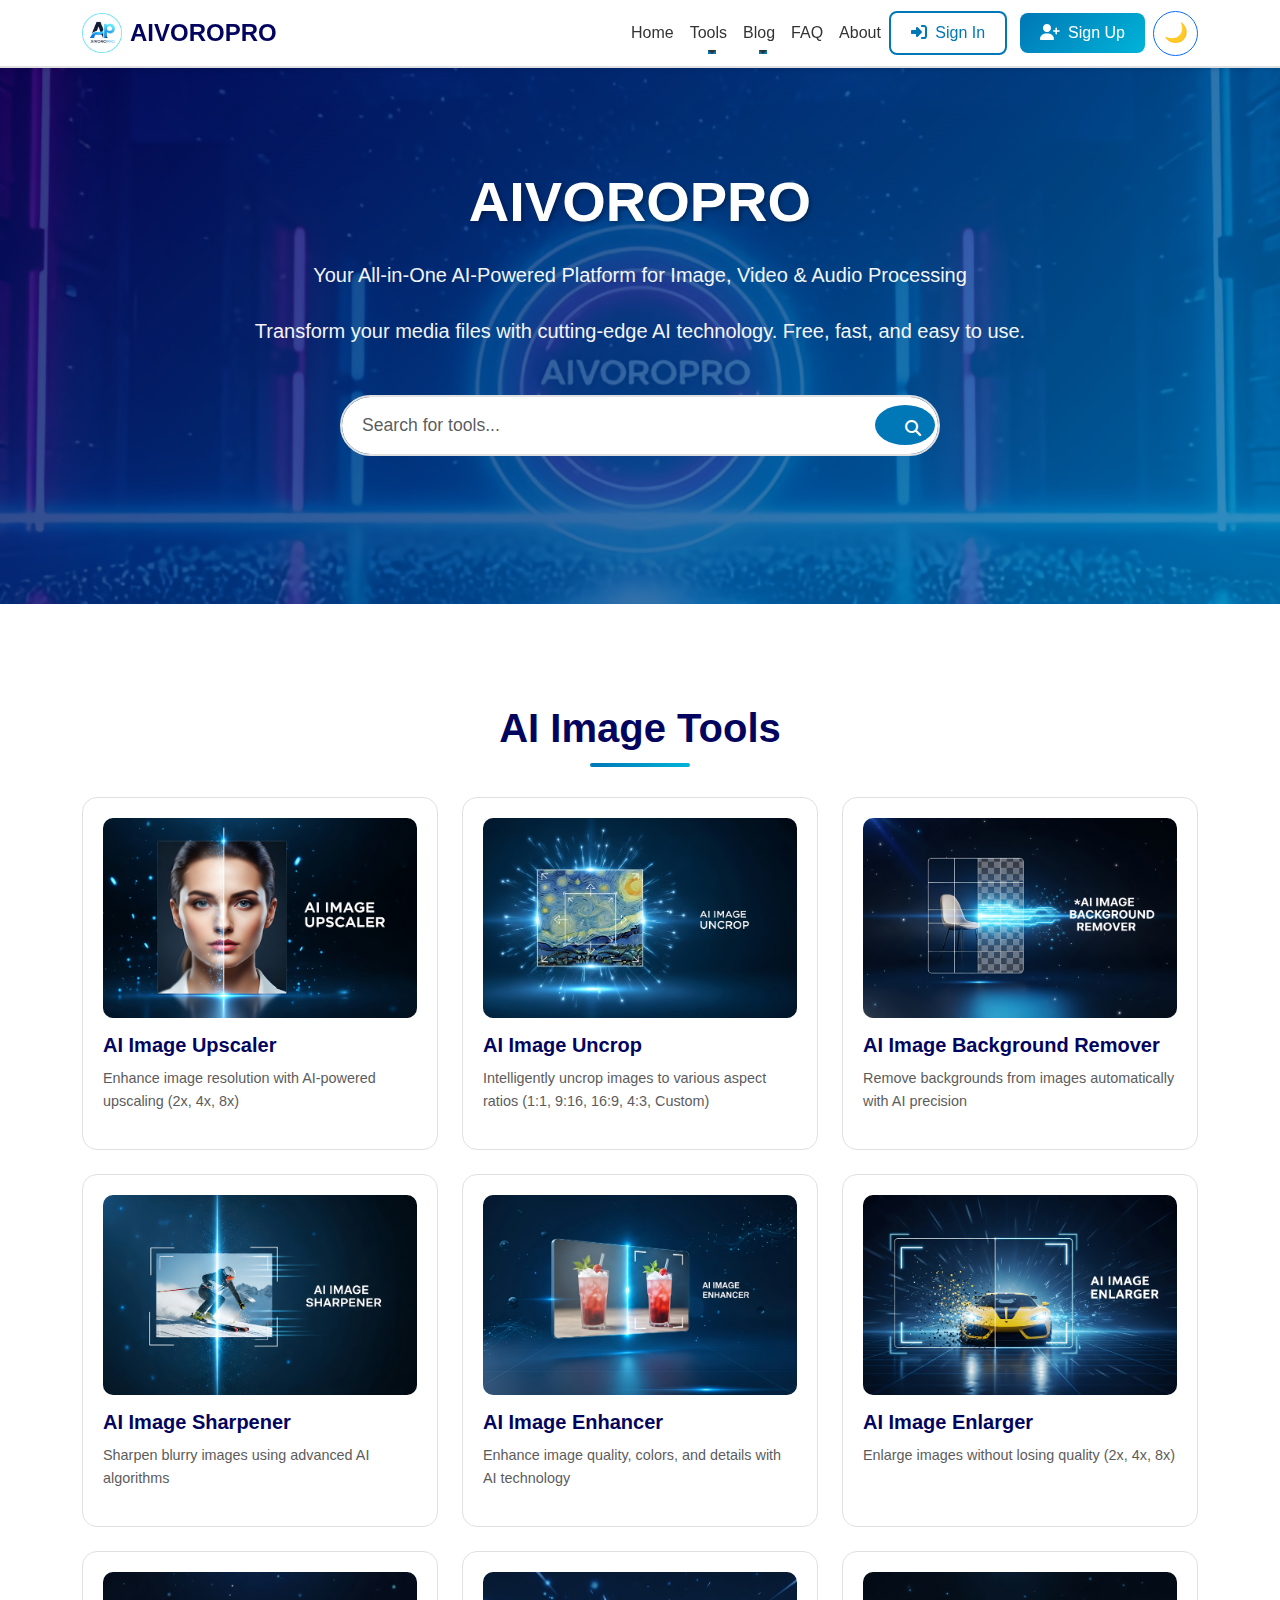
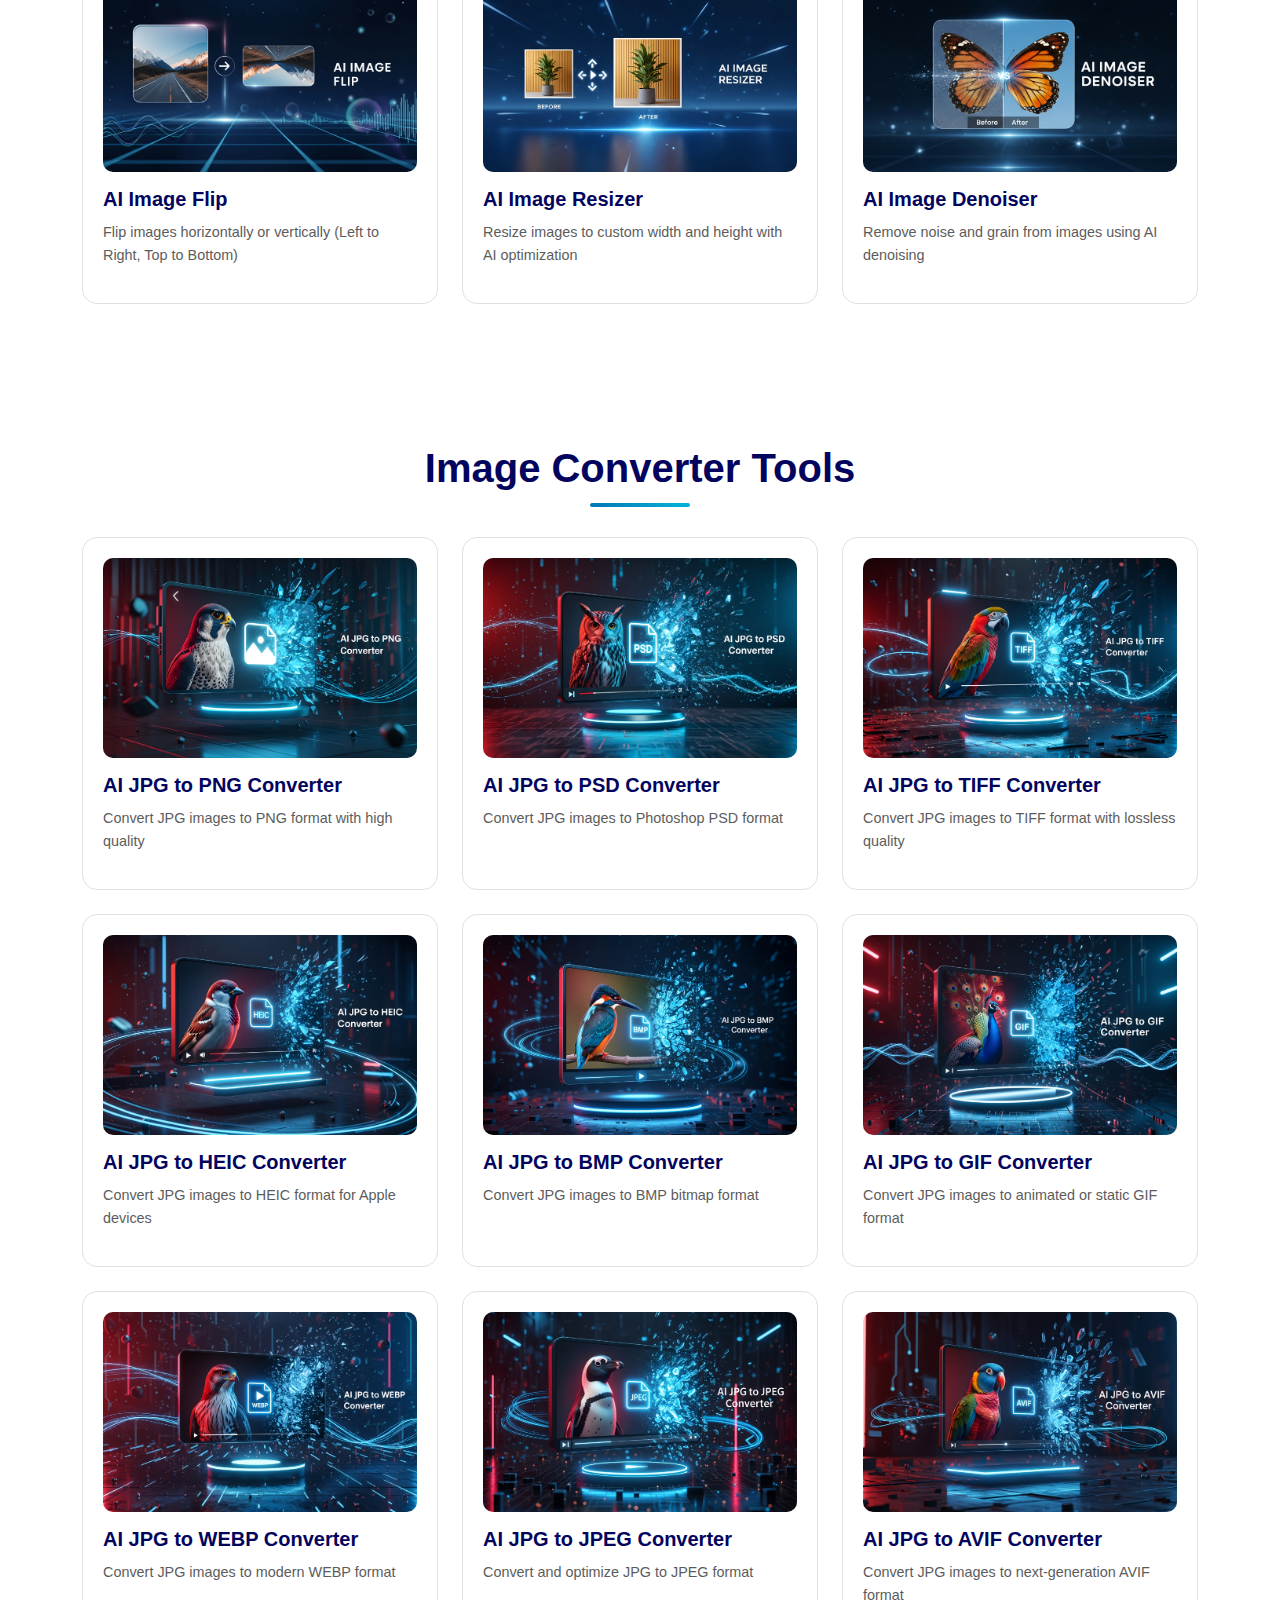
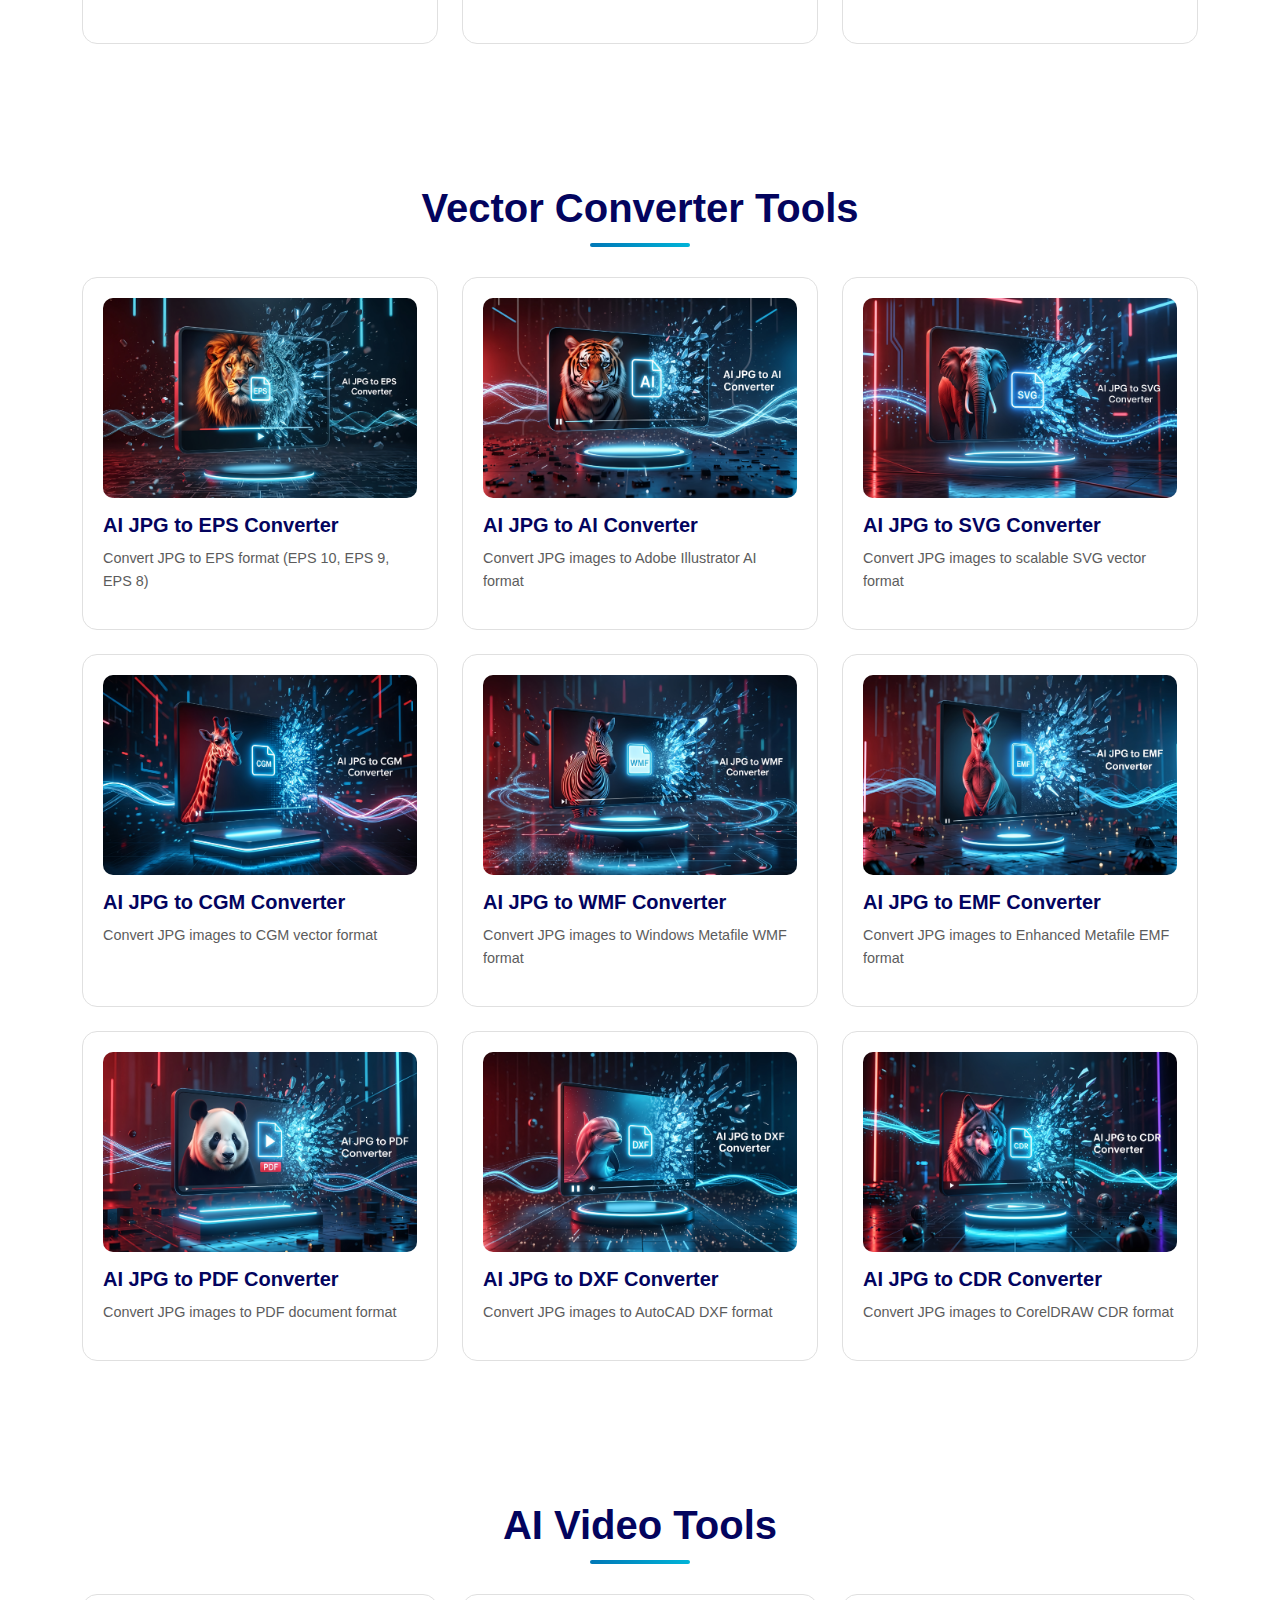
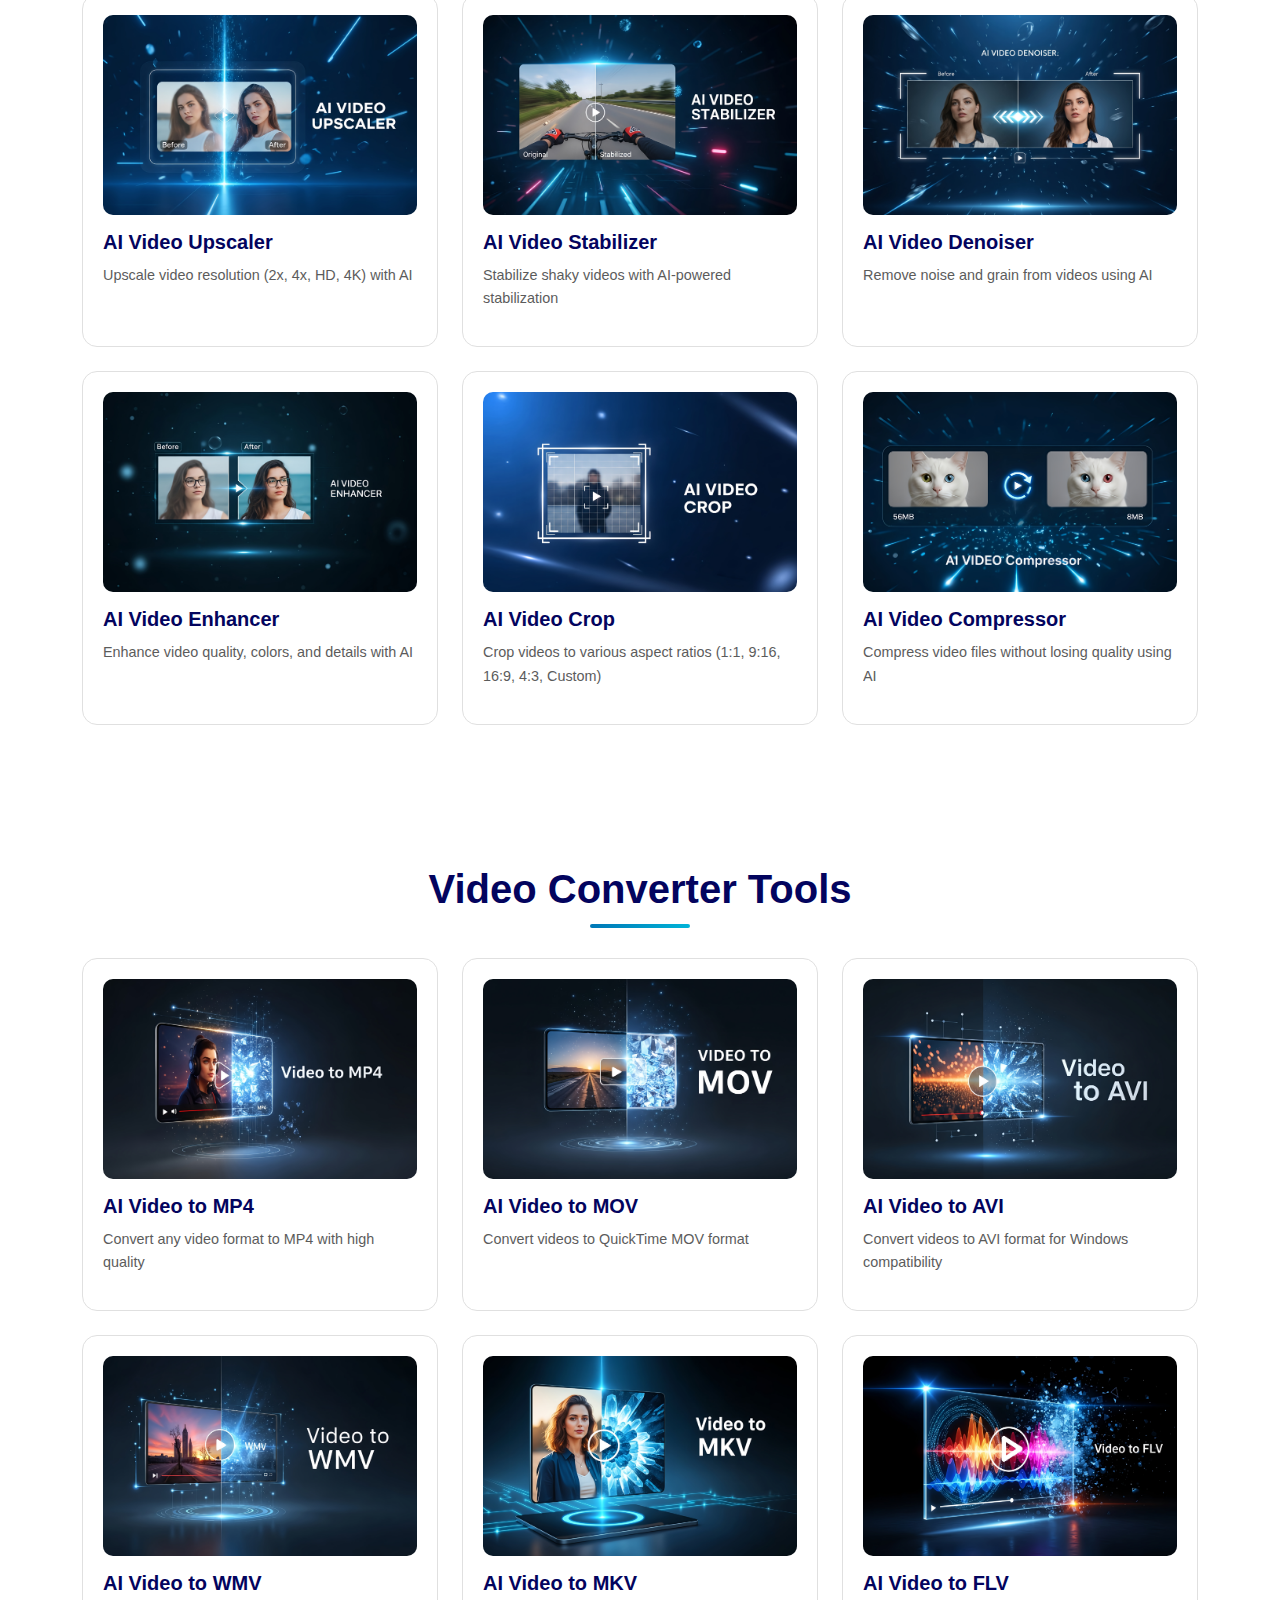
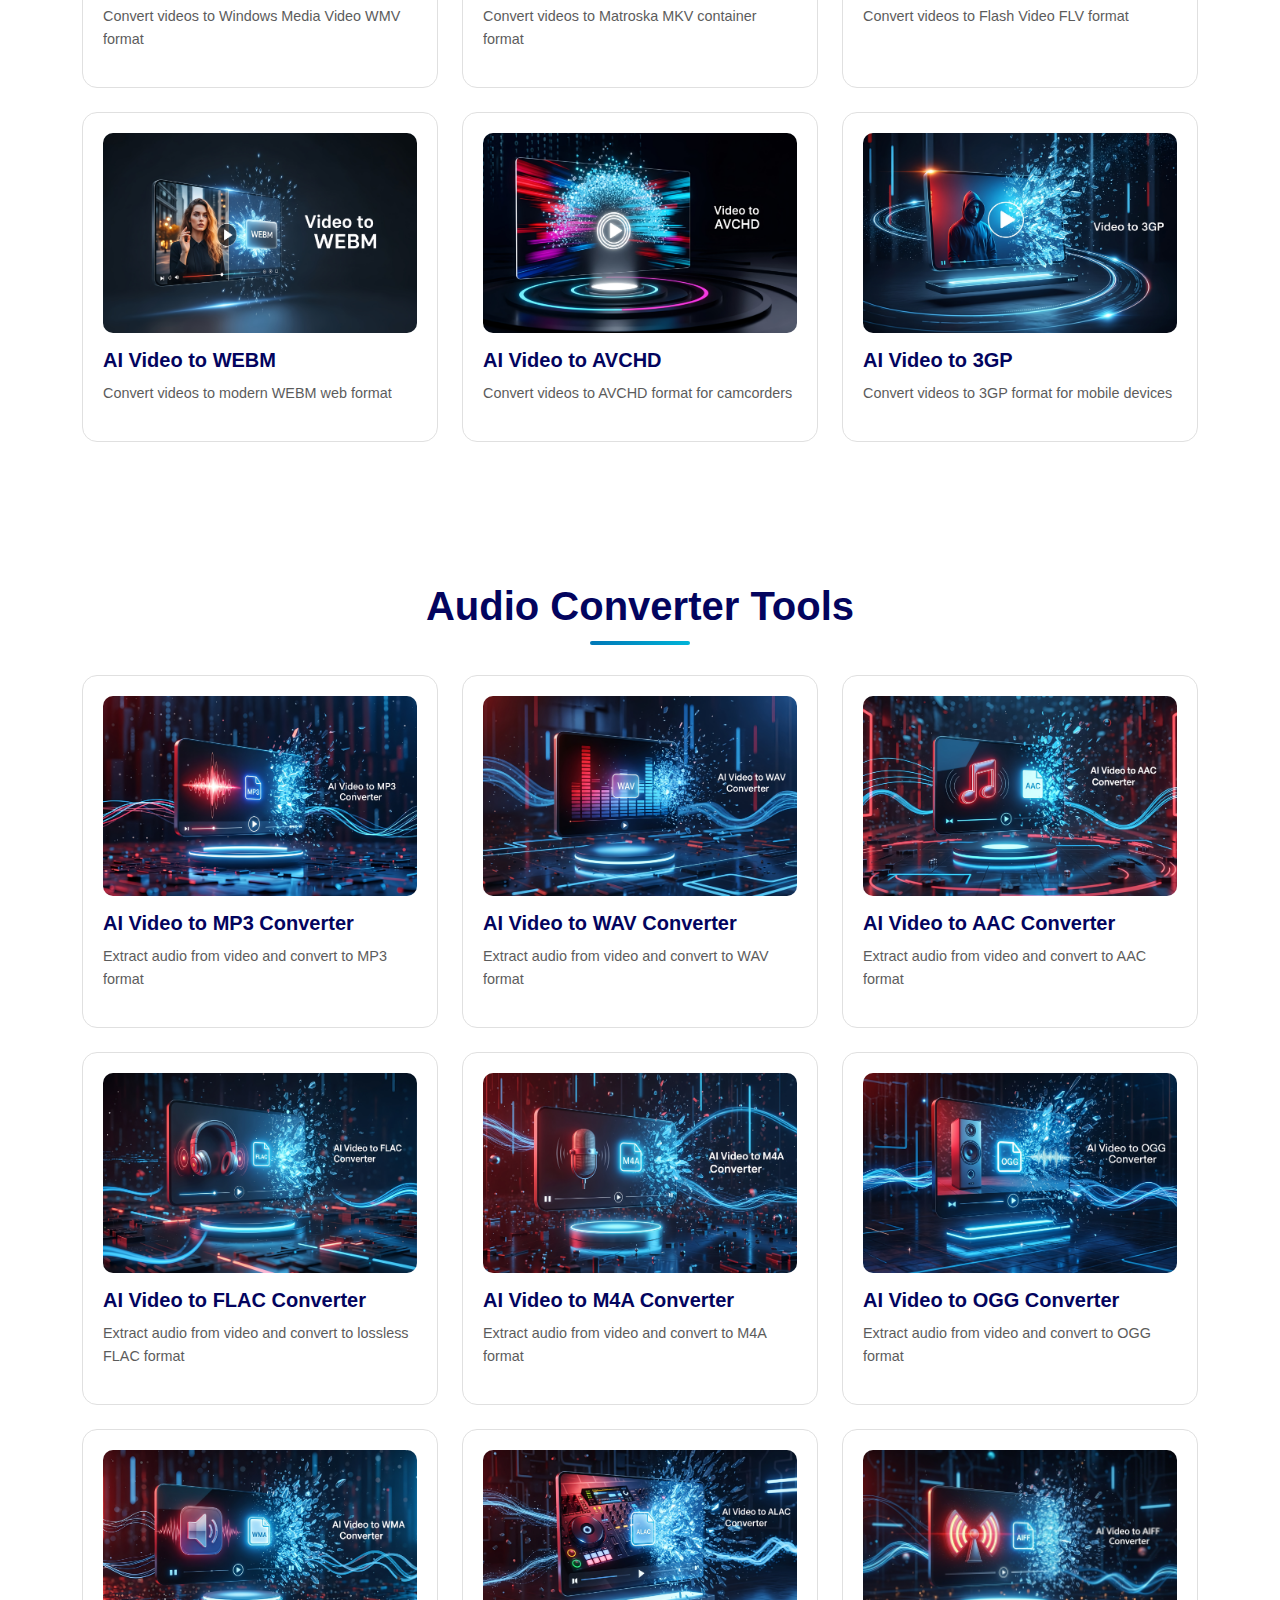
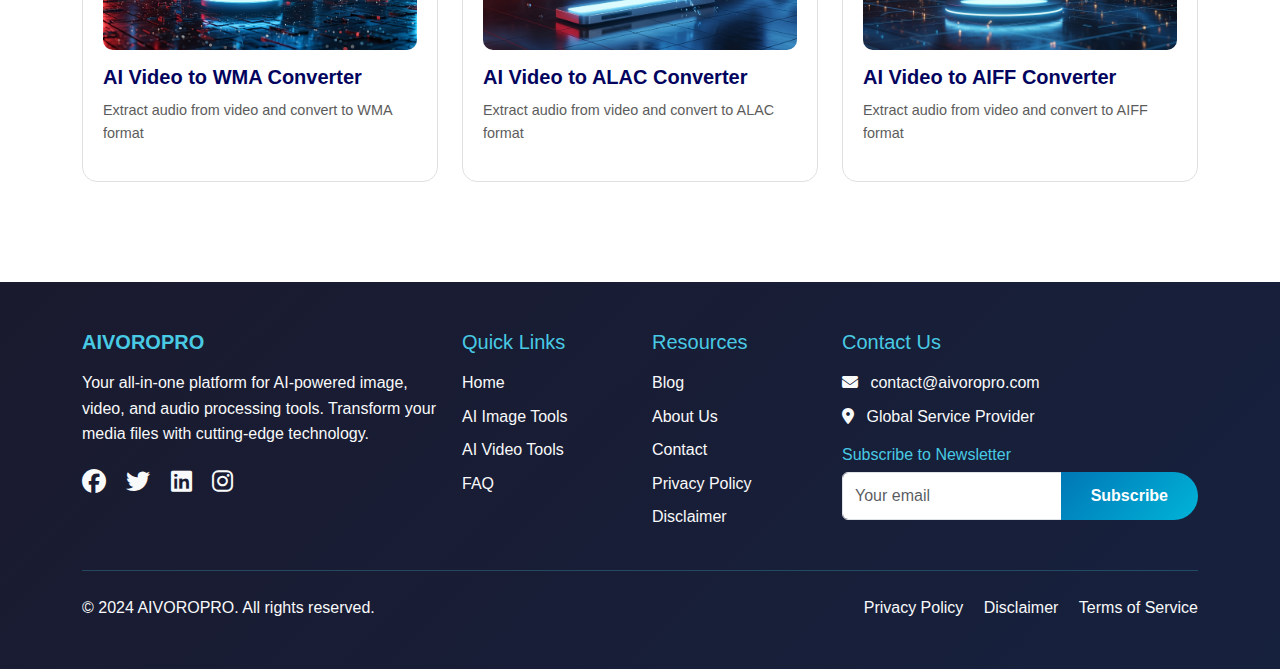
<file: index.html>
<!DOCTYPE html>
<html lang="en">
<head>
    <meta charset="UTF-8">
    <meta name="viewport" content="width=device-width, initial-scale=1.0">
    <meta name="description" content="AIVOROPRO - Free AI-powered online tools for image conversion, video processing, audio conversion, image upscaling, background removal, watermark removal, and more. Convert JPG to PNG, MP4 to MP3, enhance images, upscale videos, and process media files with cutting-edge AI technology.">
    <meta name="keywords" content="AI image tools, image converter, video converter, audio converter, JPG to PNG, MP4 to MP3, image upscaler, video upscaler, background remover, watermark remover, image enhancer, video enhancer, image resizer, image sharpener, image denoiser, video denoiser, video stabilizer, video translator, image to PDF, JPG to SVG, JPG to EPS, JPG to AI, video to MP4, video to MOV, video to AVI, video to WMV, video to MKV, video to FLV, video to WEBM, video to AVCHD, video to 3GP, video to MP3, video to WAV, video to AAC, video to FLAC, video to M4A, video to OGG, video to WMA, video to ALAC, video to AIFF, free online tools, media converter, file converter, image processing, video processing, audio processing, AI tools, online converter, batch converter, image editor, video editor, audio editor, format converter, file format converter, image format converter, video format converter, audio format converter, PNG converter, JPEG converter, GIF converter, WEBP converter, HEIC converter, BMP converter, TIFF converter, PSD converter, AVIF converter, EPS converter, SVG converter, AI converter, PDF converter, DXF converter, CDR converter, CGM converter, WMF converter, EMF converter, MP4 converter, MOV converter, AVI converter, WMV converter, MKV converter, FLV converter, WEBM converter, AVCHD converter, 3GP converter, MP3 converter, WAV converter, AAC converter, FLAC converter, M4A converter, OGG converter, WMA converter, ALAC converter, AIFF converter, online image tools, online video tools, online audio tools, free converter, image optimization, video optimization, audio optimization">
    <meta name="author" content="AIVOROPRO">
    <meta name="robots" content="index, follow">
    <meta property="og:title" content="AIVOROPRO - AI-Powered Multi-Tools Platform">
    <meta property="og:description" content="Free AI-powered online tools for image, video, and audio processing. Convert, enhance, and optimize your media files.">
    <meta property="og:type" content="website">
    <meta property="og:url" content="https://aivoropro.com">
    <meta property="og:image" content="https://aivoropro.com/favicon.icon/favicon-96x96.png">
    <!-- Favicon Links for Google Search and Browser Compatibility -->
    <link rel="icon" type="image/x-icon" href="favicon.ico">
    <link rel="icon" type="image/png" sizes="96x96" href="favicon.icon/favicon-96x96.png">
    <link rel="icon" type="image/svg+xml" href="favicon.icon/favicon.svg">
    <link rel="apple-touch-icon" sizes="180x180" href="favicon.icon/apple-touch-icon.png">
    <link rel="manifest" href="favicon.icon/site.webmanifest">
    <title>AIVOROPRO - AI-Powered Multi-Tools Platform | Free Online Converters</title>
    <link href="https://cdn.jsdelivr.net/npm/bootstrap@5.3.0/dist/css/bootstrap.min.css" rel="stylesheet">
    <link rel="stylesheet" href="https://cdnjs.cloudflare.com/ajax/libs/font-awesome/6.4.0/css/all.min.css">
    <link rel="stylesheet" href="styles.css">
</head>
<body>
    <div id="header-placeholder"></div>

    <!-- Hero Section -->
    <section class="hero-section">
        <div class="container">
            <div class="hero-content text-center">
                <h1 class="display-3 fw-bold mb-4">AIVOROPRO</h1>
                <p class="lead mb-4">Your All-in-One AI-Powered Platform for Image, Video & Audio Processing</p>
                <p class="mb-5">Transform your media files with cutting-edge AI technology. Free, fast, and easy to use.</p>
                <div class="search-container">
                    <div class="search-bar">
                        <input type="text" class="form-control" id="toolSearch" placeholder="Search for tools...">
                        <button class="btn btn-primary" id="searchButton" type="button">
                            <i class="fas fa-search"></i>
                        </button>
                    </div>
                </div>
            </div>
        </div>
    </section>

    <!-- Tools Grid -->
    <div class="container my-5">
        <!-- AI Image Tools -->
        <section id="ai-image-tools" class="category-section">
            <h2 class="category-title">AI Image Tools</h2>
            <div class="row g-4 tools-grid-container">
                <div class="col-lg-4 col-md-6">
                    <a href="ai-image-upscaler.html" class="tool-card">
                        <img src="AI Image Upscaler.jpeg" alt="AI Image Upscaler">
                        <h5>AI Image Upscaler</h5>
                        <p>Enhance image resolution with AI-powered upscaling (2x, 4x, 8x)</p>
                    </a>
                </div>
                <div class="col-lg-4 col-md-6">
                    <a href="ai-image-uncrop.html" class="tool-card">
                        <img src="Image Uncrop.jpeg" alt="AI Image Uncrop">
                        <h5>AI Image Uncrop</h5>
                        <p>Intelligently uncrop images to various aspect ratios (1:1, 9:16, 16:9, 4:3, Custom)</p>
                    </a>
                </div>
                <div class="col-lg-4 col-md-6">
                    <a href="ai-image-background-remover.html" class="tool-card">
                        <img src="Image Background Remover.jpeg" alt="AI Image Background Remover">
                        <h5>AI Image Background Remover</h5>
                        <p>Remove backgrounds from images automatically with AI precision</p>
                    </a>
                </div>
                <div class="col-lg-4 col-md-6">
                    <a href="ai-image-sharpener.html" class="tool-card">
                        <img src="Image Sharpener.jpeg" alt="AI Image Sharpener">
                        <h5>AI Image Sharpener</h5>
                        <p>Sharpen blurry images using advanced AI algorithms</p>
                    </a>
                </div>
                <div class="col-lg-4 col-md-6">
                    <a href="ai-image-enhancer.html" class="tool-card">
                        <img src="Enhancer.jpeg" alt="AI Image Enhancer">
                        <h5>AI Image Enhancer</h5>
                        <p>Enhance image quality, colors, and details with AI technology</p>
                    </a>
                </div>
                <div class="col-lg-4 col-md-6">
                    <a href="ai-image-enlarger.html" class="tool-card">
                        <img src="Enlarger.jpg" alt="AI Image Enlarger">
                        <h5>AI Image Enlarger</h5>
                        <p>Enlarge images without losing quality (2x, 4x, 8x)</p>
                    </a>
                </div>
                <div class="col-lg-4 col-md-6">
                    <a href="ai-image-flip.html" class="tool-card">
                        <img src="AI IMAGE FLIP.jpeg" alt="AI Image Flip">
                        <h5>AI Image Flip</h5>
                        <p>Flip images horizontally or vertically (Left to Right, Top to Bottom)</p>
                    </a>
                </div>
                <div class="col-lg-4 col-md-6">
                    <a href="ai-image-resizer.html" class="tool-card">
                        <img src="Resizer.jpeg" alt="AI Image Resizer">
                        <h5>AI Image Resizer</h5>
                        <p>Resize images to custom width and height with AI optimization</p>
                    </a>
                </div>
                <div class="col-lg-4 col-md-6">
                    <a href="ai-image-denoiser.html" class="tool-card">
                        <img src="Denoiser.jpeg" alt="AI Image Denoiser">
                        <h5>AI Image Denoiser</h5>
                        <p>Remove noise and grain from images using AI denoising</p>
                    </a>
                </div>
            </div>
        </section>

        <!-- Image Converter Tools -->
        <section id="image-converter-tools" class="category-section">
            <h2 class="category-title">Image Converter Tools</h2>
            <div class="row g-4 tools-grid-container">
                <div class="col-lg-4 col-md-6">
                    <a href="jpg-to-png.html" class="tool-card">
                        <img src="JPG to PNG.jpeg" alt="JPG to PNG Converter">
                        <h5>AI JPG to PNG Converter</h5>
                        <p>Convert JPG images to PNG format with high quality</p>
                    </a>
                </div>
                <div class="col-lg-4 col-md-6">
                    <a href="jpg-to-psd.html" class="tool-card">
                        <img src="JPG to PSD.jpeg" alt="JPG to PSD Converter">
                        <h5>AI JPG to PSD Converter</h5>
                        <p>Convert JPG images to Photoshop PSD format</p>
                    </a>
                </div>
                <div class="col-lg-4 col-md-6">
                    <a href="jpg-to-tiff.html" class="tool-card">
                        <img src="JPG to TIFF.jpeg" alt="JPG to TIFF Converter">
                        <h5>AI JPG to TIFF Converter</h5>
                        <p>Convert JPG images to TIFF format with lossless quality</p>
                    </a>
                </div>
                <div class="col-lg-4 col-md-6">
                    <a href="jpg-to-heic.html" class="tool-card">
                        <img src="JPG to HEIC.jpeg" alt="JPG to HEIC Converter">
                        <h5>AI JPG to HEIC Converter</h5>
                        <p>Convert JPG images to HEIC format for Apple devices</p>
                    </a>
                </div>
                <div class="col-lg-4 col-md-6">
                    <a href="jpg-to-bmp.html" class="tool-card">
                        <img src="JPG to BMP.jpeg" alt="JPG to BMP Converter">
                        <h5>AI JPG to BMP Converter</h5>
                        <p>Convert JPG images to BMP bitmap format</p>
                    </a>
                </div>
                <div class="col-lg-4 col-md-6">
                    <a href="jpg-to-gif.html" class="tool-card">
                        <img src="JPG to GIF.jpeg" alt="JPG to GIF Converter">
                        <h5>AI JPG to GIF Converter</h5>
                        <p>Convert JPG images to animated or static GIF format</p>
                    </a>
                </div>
                <div class="col-lg-4 col-md-6">
                    <a href="jpg-to-webp.html" class="tool-card">
                        <img src="JPG to WEBP.jpeg" alt="JPG to WEBP Converter">
                        <h5>AI JPG to WEBP Converter</h5>
                        <p>Convert JPG images to modern WEBP format</p>
                    </a>
                </div>
                <div class="col-lg-4 col-md-6">
                    <a href="jpg-to-jpeg.html" class="tool-card">
                        <img src="JPG to JPEG.jpeg" alt="JPG to JPEG Converter">
                        <h5>AI JPG to JPEG Converter</h5>
                        <p>Convert and optimize JPG to JPEG format</p>
                    </a>
                </div>
                <div class="col-lg-4 col-md-6">
                    <a href="jpg-to-avif.html" class="tool-card">
                        <img src="JPG to AVIF.jpeg" alt="JPG to AVIF Converter">
                        <h5>AI JPG to AVIF Converter</h5>
                        <p>Convert JPG images to next-generation AVIF format</p>
                    </a>
                </div>
            </div>
        </section>

        <!-- Vector Converter Tools -->
        <section id="vector-converter-tools" class="category-section">
            <h2 class="category-title">Vector Converter Tools</h2>
            <div class="row g-4 tools-grid-container">
                <div class="col-lg-4 col-md-6">
                    <a href="jpg-to-eps.html" class="tool-card">
                        <img src="JPG to EPS.jpeg" alt="JPG to EPS Converter">
                        <h5>AI JPG to EPS Converter</h5>
                        <p>Convert JPG to EPS format (EPS 10, EPS 9, EPS 8)</p>
                    </a>
                </div>
                <div class="col-lg-4 col-md-6">
                    <a href="jpg-to-ai.html" class="tool-card">
                        <img src="JPG to AI.jpeg" alt="JPG to AI Converter">
                        <h5>AI JPG to AI Converter</h5>
                        <p>Convert JPG images to Adobe Illustrator AI format</p>
                    </a>
                </div>
                <div class="col-lg-4 col-md-6">
                    <a href="jpg-to-svg.html" class="tool-card">
                        <img src="JPG to SVG.jpeg" alt="JPG to SVG Converter">
                        <h5>AI JPG to SVG Converter</h5>
                        <p>Convert JPG images to scalable SVG vector format</p>
                    </a>
                </div>
                <div class="col-lg-4 col-md-6">
                    <a href="jpg-to-cgm.html" class="tool-card">
                        <img src="JPG to CGM.jpeg" alt="JPG to CGM Converter">
                        <h5>AI JPG to CGM Converter</h5>
                        <p>Convert JPG images to CGM vector format</p>
                    </a>
                </div>
                <div class="col-lg-4 col-md-6">
                    <a href="jpg-to-wmf.html" class="tool-card">
                        <img src="JPG to WMF.jpeg" alt="JPG to WMF Converter">
                        <h5>AI JPG to WMF Converter</h5>
                        <p>Convert JPG images to Windows Metafile WMF format</p>
                    </a>
                </div>
                <div class="col-lg-4 col-md-6">
                    <a href="jpg-to-emf.html" class="tool-card">
                        <img src="JPG to EMF.jpeg" alt="JPG to EMF Converter">
                        <h5>AI JPG to EMF Converter</h5>
                        <p>Convert JPG images to Enhanced Metafile EMF format</p>
                    </a>
                </div>
                <div class="col-lg-4 col-md-6">
                    <a href="jpg-to-pdf.html" class="tool-card">
                        <img src="JPG to PDF.jpeg" alt="JPG to PDF Converter">
                        <h5>AI JPG to PDF Converter</h5>
                        <p>Convert JPG images to PDF document format</p>
                    </a>
                </div>
                <div class="col-lg-4 col-md-6">
                    <a href="jpg-to-dxf.html" class="tool-card">
                        <img src="JPG to DXF.jpeg" alt="JPG to DXF Converter">
                        <h5>AI JPG to DXF Converter</h5>
                        <p>Convert JPG images to AutoCAD DXF format</p>
                    </a>
                </div>
                <div class="col-lg-4 col-md-6">
                    <a href="jpg-to-cdr.html" class="tool-card">
                        <img src="JPG to CDR.jpeg" alt="JPG to CDR Converter">
                        <h5>AI JPG to CDR Converter</h5>
                        <p>Convert JPG images to CorelDRAW CDR format</p>
                    </a>
                </div>
            </div>
        </section>

        <!-- AI Video Tools -->
        <section id="ai-video-tools" class="category-section">
            <h2 class="category-title">AI Video Tools</h2>
            <div class="row g-4 tools-grid-container">
                <div class="col-lg-4 col-md-6">
                    <a href="ai-video-upscaler.html" class="tool-card">
                        <img src="Video Upscaler.jpeg" alt="AI Video Upscaler">
                        <h5>AI Video Upscaler</h5>
                        <p>Upscale video resolution (2x, 4x, HD, 4K) with AI</p>
                    </a>
                </div>
                <div class="col-lg-4 col-md-6">
                    <a href="ai-video-stabilizer.html" class="tool-card">
                        <img src="Video Stabilizer.jpeg" alt="AI Video Stabilizer">
                        <h5>AI Video Stabilizer</h5>
                        <p>Stabilize shaky videos with AI-powered stabilization</p>
                    </a>
                </div>
                <div class="col-lg-4 col-md-6">
                    <a href="ai-video-denoiser.html" class="tool-card">
                        <img src="Video Denoiser.jpeg" alt="AI Video Denoiser">
                        <h5>AI Video Denoiser</h5>
                        <p>Remove noise and grain from videos using AI</p>
                    </a>
                </div>
                <div class="col-lg-4 col-md-6">
                    <a href="ai-video-enhancer.html" class="tool-card">
                        <img src="Video Enhancer.jpeg" alt="AI Video Enhancer">
                        <h5>AI Video Enhancer</h5>
                        <p>Enhance video quality, colors, and details with AI</p>
                    </a>
                </div>
                <div class="col-lg-4 col-md-6">
                    <a href="ai-video-crop.html" class="tool-card">
                        <img src="Video Crop.jpeg" alt="AI Video Crop">
                        <h5>AI Video Crop</h5>
                        <p>Crop videos to various aspect ratios (1:1, 9:16, 16:9, 4:3, Custom)</p>
                    </a>
                </div>
                <div class="col-lg-4 col-md-6">
                    <a href="ai-video-compressor.html" class="tool-card">
                        <img src="NEW VIDEO COMPRESSOR.png" alt="AI Video Compressor">
                        <h5>AI Video Compressor</h5>
                        <p>Compress video files without losing quality using AI</p>
                    </a>
                </div>
            </div>
        </section>

        <!-- Video Converter Tools -->
        <section id="video-converter-tools" class="category-section">
            <h2 class="category-title">Video Converter Tools</h2>
            <div class="row g-4 tools-grid-container">
                <div class="col-lg-4 col-md-6">
                    <a href="video-to-mp4.html" class="tool-card">
                        <img src="MP4.jpeg" alt="Video to MP4 Converter">
                        <h5>AI Video to MP4</h5>
                        <p>Convert any video format to MP4 with high quality</p>
                    </a>
                </div>
                <div class="col-lg-4 col-md-6">
                    <a href="video-to-mov.html" class="tool-card">
                        <img src="MOV.jpeg" alt="Video to MOV Converter">
                        <h5>AI Video to MOV</h5>
                        <p>Convert videos to QuickTime MOV format</p>
                    </a>
                </div>
                <div class="col-lg-4 col-md-6">
                    <a href="video-to-avi.html" class="tool-card">
                        <img src="AVI.jpeg" alt="Video to AVI Converter">
                        <h5>AI Video to AVI</h5>
                        <p>Convert videos to AVI format for Windows compatibility</p>
                    </a>
                </div>
                <div class="col-lg-4 col-md-6">
                    <a href="video-to-wmv.html" class="tool-card">
                        <img src="WMV.jpeg" alt="Video to WMV Converter">
                        <h5>AI Video to WMV</h5>
                        <p>Convert videos to Windows Media Video WMV format</p>
                    </a>
                </div>
                <div class="col-lg-4 col-md-6">
                    <a href="video-to-mkv.html" class="tool-card">
                        <img src="MKV.jpeg" alt="Video to MKV Converter">
                        <h5>AI Video to MKV</h5>
                        <p>Convert videos to Matroska MKV container format</p>
                    </a>
                </div>
                <div class="col-lg-4 col-md-6">
                    <a href="video-to-flv.html" class="tool-card">
                        <img src="FLV.jpeg" alt="Video to FLV Converter">
                        <h5>AI Video to FLV</h5>
                        <p>Convert videos to Flash Video FLV format</p>
                    </a>
                </div>
                <div class="col-lg-4 col-md-6">
                    <a href="video-to-webm.html" class="tool-card">
                        <img src="WEBM.jpeg" alt="Video to WEBM Converter">
                        <h5>AI Video to WEBM</h5>
                        <p>Convert videos to modern WEBM web format</p>
                    </a>
                </div>
                <div class="col-lg-4 col-md-6">
                    <a href="video-to-avchd.html" class="tool-card">
                        <img src="AVCHD.jpeg" alt="Video to AVCHD Converter">
                        <h5>AI Video to AVCHD</h5>
                        <p>Convert videos to AVCHD format for camcorders</p>
                    </a>
                </div>
                <div class="col-lg-4 col-md-6">
                    <a href="video-to-3gp.html" class="tool-card">
                        <img src="3GP.jpeg" alt="Video to 3GP Converter">
                        <h5>AI Video to 3GP</h5>
                        <p>Convert videos to 3GP format for mobile devices</p>
                    </a>
                </div>
            </div>
        </section>

        <!-- Audio Converter Tools -->
        <section id="audio-converter-tools" class="category-section">
            <h2 class="category-title">Audio Converter Tools</h2>
            <div class="row g-4 tools-grid-container">
                <div class="col-lg-4 col-md-6">
                    <a href="video-to-mp3.html" class="tool-card">
                        <img src="Video to MP3.jpeg" alt="Video to MP3 Converter">
                        <h5>AI Video to MP3 Converter</h5>
                        <p>Extract audio from video and convert to MP3 format</p>
                    </a>
                </div>
                <div class="col-lg-4 col-md-6">
                    <a href="video-to-wav.html" class="tool-card">
                        <img src="Video to WAV.jpeg" alt="Video to WAV Converter">
                        <h5>AI Video to WAV Converter</h5>
                        <p>Extract audio from video and convert to WAV format</p>
                    </a>
                </div>
                <div class="col-lg-4 col-md-6">
                    <a href="video-to-aac.html" class="tool-card">
                        <img src="Video to AAC.jpeg" alt="Video to AAC Converter">
                        <h5>AI Video to AAC Converter</h5>
                        <p>Extract audio from video and convert to AAC format</p>
                    </a>
                </div>
                <div class="col-lg-4 col-md-6">
                    <a href="video-to-flac.html" class="tool-card">
                        <img src="Video to FLAC.jpeg" alt="Video to FLAC Converter">
                        <h5>AI Video to FLAC Converter</h5>
                        <p>Extract audio from video and convert to lossless FLAC format</p>
                    </a>
                </div>
                <div class="col-lg-4 col-md-6">
                    <a href="video-to-m4a.html" class="tool-card">
                        <img src="Video to M4A (2).jpeg" alt="AI Video to M4A Converter">
                        <h5>AI Video to M4A Converter</h5>
                        <p>Extract audio from video and convert to M4A format</p>
                    </a>
                </div>
                <div class="col-lg-4 col-md-6">
                    <a href="video-to-ogg.html" class="tool-card">
                        <img src="Video to OGG.jpg" alt="Video to OGG Converter">
                        <h5>AI Video to OGG Converter</h5>
                        <p>Extract audio from video and convert to OGG format</p>
                    </a>
                </div>
                <div class="col-lg-4 col-md-6">
                    <a href="video-to-wma.html" class="tool-card">
                        <img src="Video to WMA.jpeg" alt="Video to WMA Converter">
                        <h5>AI Video to WMA Converter</h5>
                        <p>Extract audio from video and convert to WMA format</p>
                    </a>
                </div>
                <div class="col-lg-4 col-md-6">
                    <a href="video-to-alac.html" class="tool-card">
                        <img src="Video to ALAC.jpeg" alt="Video to ALAC Converter">
                        <h5>AI Video to ALAC Converter</h5>
                        <p>Extract audio from video and convert to ALAC format</p>
                    </a>
                </div>
                <div class="col-lg-4 col-md-6">
                    <a href="video-to-aiff.html" class="tool-card">
                        <img src="Video to AIFF.jpeg" alt="Video to AIFF Converter">
                        <h5>AI Video to AIFF Converter</h5>
                        <p>Extract audio from video and convert to AIFF format</p>
                    </a>
                </div>
            </div>
        </section>
    </div>

    <div id="footer-placeholder"></div>

    <!-- Structured Data for SEO -->
    <script type="application/ld+json">
    {
        "@context": "https://schema.org",
        "@type": "WebSite",
        "name": "AIVOROPRO",
        "description": "Free AI-powered online tools for image conversion, video processing, audio conversion, and media optimization",
        "url": "https://aivoropro.com",
        "potentialAction": {
            "@type": "SearchAction",
            "target": "https://aivoropro.com/?search={search_term_string}",
            "query-input": "required name=search_term_string"
        },
        "publisher": {
            "@type": "Organization",
            "name": "AIVOROPRO",
            "url": "https://aivoropro.com"
        }
    }
    </script>
    <script type="application/ld+json">
    {
        "@context": "https://schema.org",
        "@type": "Organization",
        "name": "AIVOROPRO",
        "url": "https://aivoropro.com",
        "logo": "https://aivoropro.com/favicon.icon/favicon-96x96.png",
        "description": "Free AI-powered online tools for image, video, and audio processing",
        "sameAs": []
    }
    </script>

    <script src="https://cdn.jsdelivr.net/npm/bootstrap@5.3.0/dist/js/bootstrap.bundle.min.js"></script>
    <script src="auth.js"></script>
    <script src="main.js"></script>
</body>
</html>
</file>
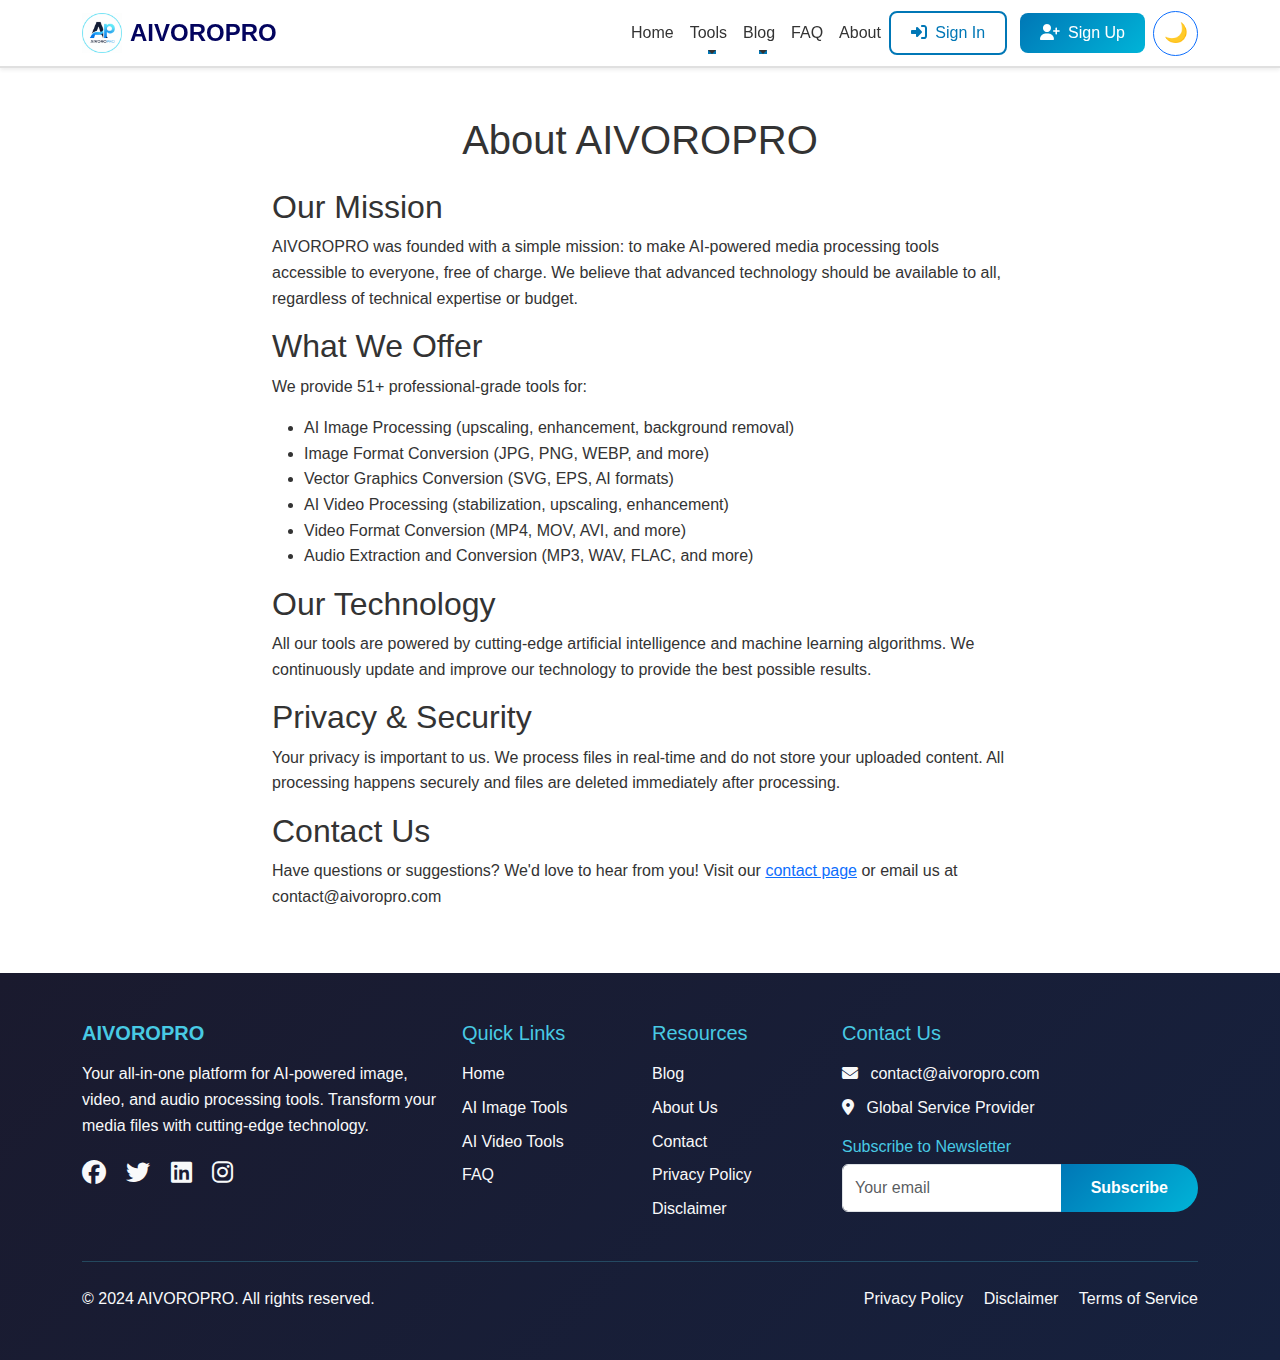
<file: about.html>
<!DOCTYPE html>
<html lang="en">
<head>
    <meta charset="UTF-8">
    <meta name="viewport" content="width=device-width, initial-scale=1.0">
    <meta name="description" content="About AIVOROPRO - Learn about our mission to provide free AI-powered tools for everyone.">
    <!-- Favicon Links for Google Search and Browser Compatibility -->
    <link rel="icon" type="image/x-icon" href="favicon.ico">
    <link rel="icon" type="image/png" sizes="96x96" href="favicon.icon/favicon-96x96.png">
    <link rel="icon" type="image/svg+xml" href="favicon.icon/favicon.svg">
    <link rel="apple-touch-icon" sizes="180x180" href="favicon.icon/apple-touch-icon.png">
    <link rel="manifest" href="favicon.icon/site.webmanifest">
    <title>About Us - AIVOROPRO</title>
    <link href="https://cdn.jsdelivr.net/npm/bootstrap@5.3.0/dist/css/bootstrap.min.css" rel="stylesheet">
    <link rel="stylesheet" href="https://cdnjs.cloudflare.com/ajax/libs/font-awesome/6.4.0/css/all.min.css">
    <link rel="stylesheet" href="styles.css">
</head>
<body>
    <div id="header-placeholder"></div>
    <div class="container my-5">
        <div class="row">
            <div class="col-lg-8 mx-auto">
                <h1 class="text-center mb-4">About AIVOROPRO</h1>
                <div class="about-content">
                    <h2>Our Mission</h2>
                    <p>AIVOROPRO was founded with a simple mission: to make AI-powered media processing tools accessible to everyone, free of charge. We believe that advanced technology should be available to all, regardless of technical expertise or budget.</p>
                    
                    <h2>What We Offer</h2>
                    <p>We provide 51+ professional-grade tools for:</p>
                    <ul>
                        <li>AI Image Processing (upscaling, enhancement, background removal)</li>
                        <li>Image Format Conversion (JPG, PNG, WEBP, and more)</li>
                        <li>Vector Graphics Conversion (SVG, EPS, AI formats)</li>
                        <li>AI Video Processing (stabilization, upscaling, enhancement)</li>
                        <li>Video Format Conversion (MP4, MOV, AVI, and more)</li>
                        <li>Audio Extraction and Conversion (MP3, WAV, FLAC, and more)</li>
                    </ul>
                    
                    <h2>Our Technology</h2>
                    <p>All our tools are powered by cutting-edge artificial intelligence and machine learning algorithms. We continuously update and improve our technology to provide the best possible results.</p>
                    
                    <h2>Privacy & Security</h2>
                    <p>Your privacy is important to us. We process files in real-time and do not store your uploaded content. All processing happens securely and files are deleted immediately after processing.</p>
                    
                    <h2>Contact Us</h2>
                    <p>Have questions or suggestions? We'd love to hear from you! Visit our <a href="contact.html">contact page</a> or email us at contact@aivoropro.com</p>
                </div>
            </div>
        </div>
    </div>
    <div id="footer-placeholder"></div>
    <script src="https://cdn.jsdelivr.net/npm/bootstrap@5.3.0/dist/js/bootstrap.bundle.min.js"></script>
    <script src="main.js"></script>
</body>
</html>
</file>
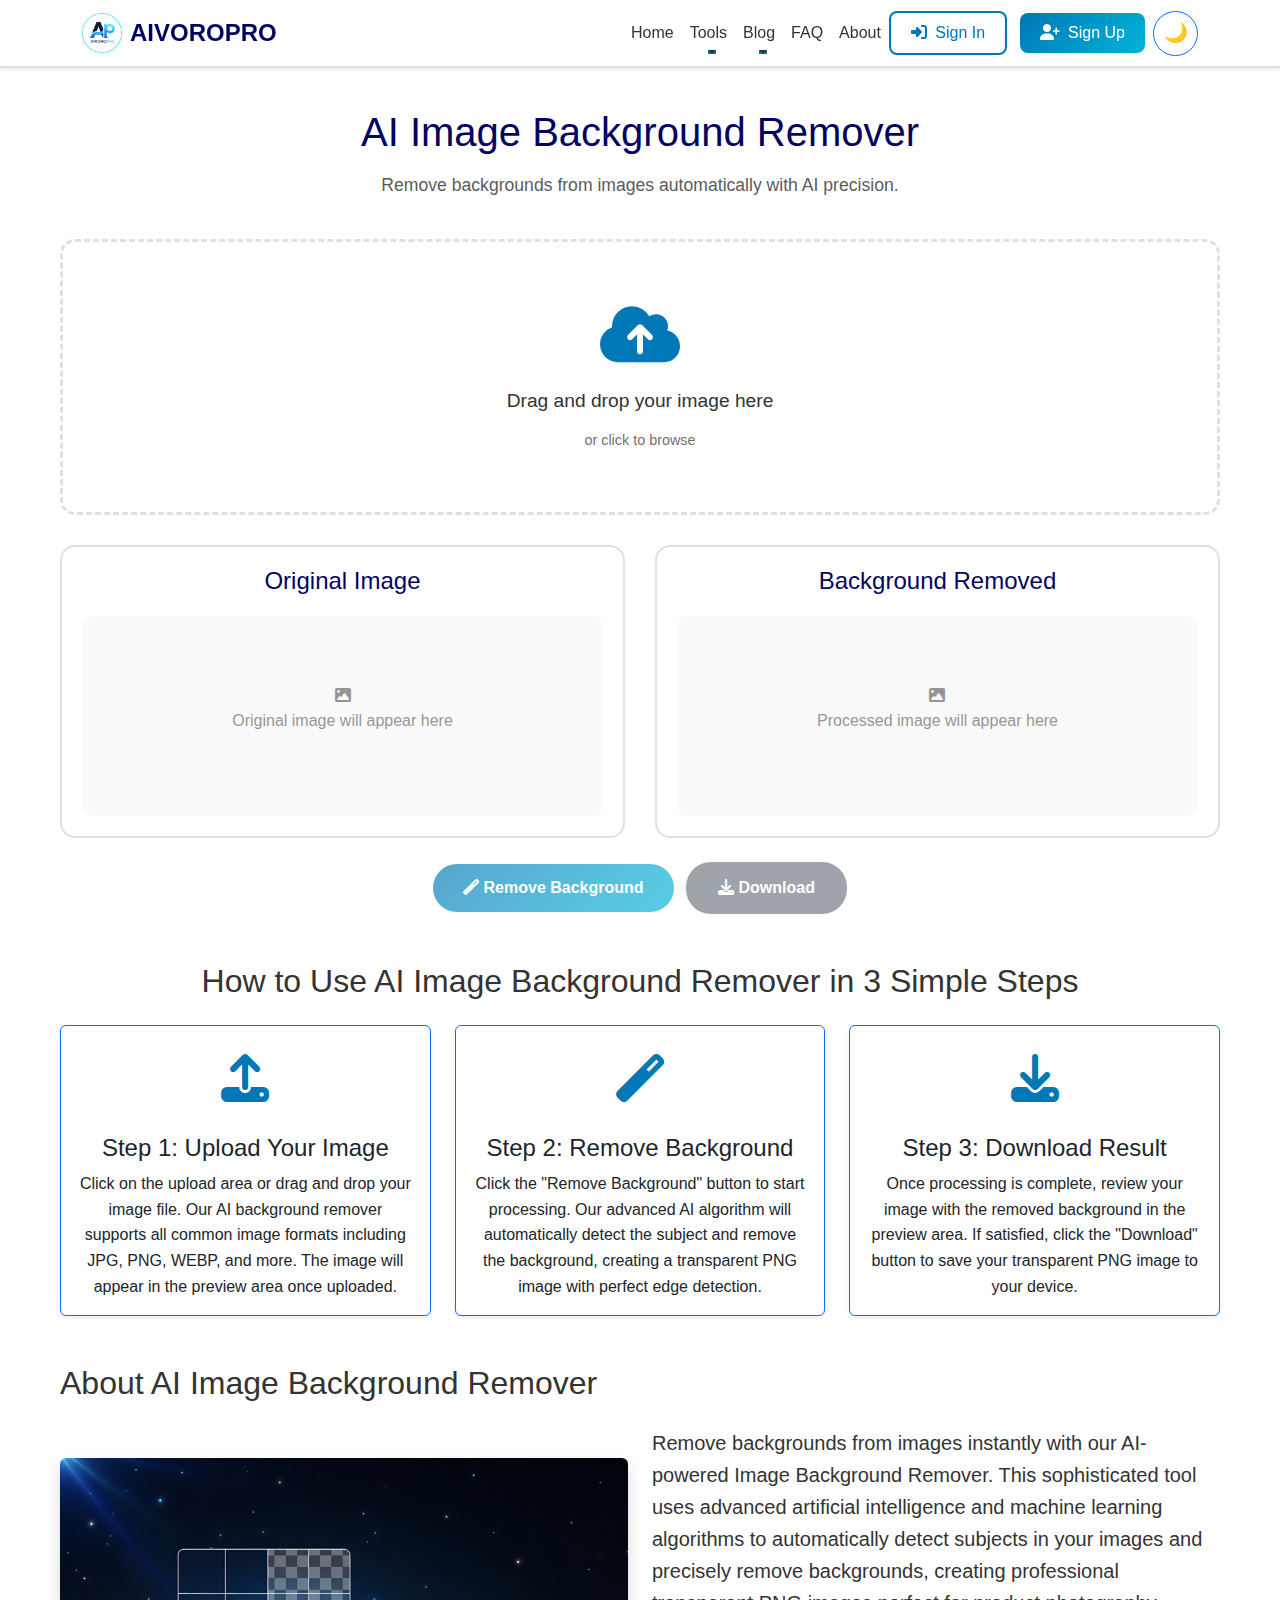
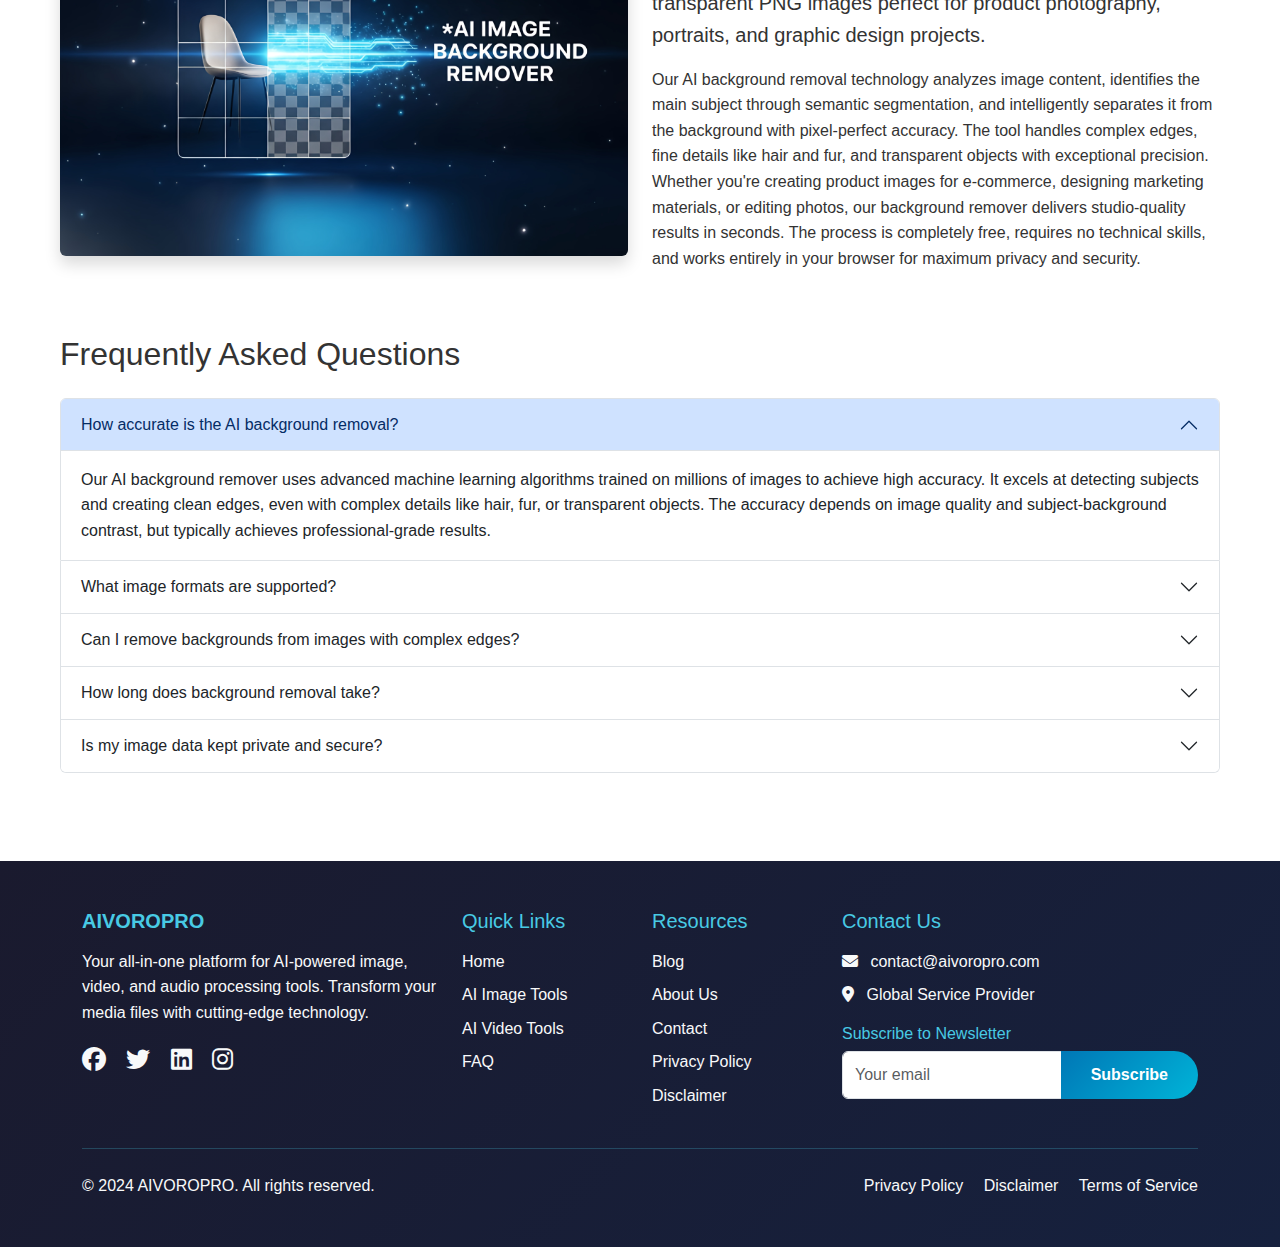
<file: ai-image-background-remover.html>
<!DOCTYPE html>
<html lang="en">
<head>
    <meta charset="UTF-8">
    <meta name="viewport" content="width=device-width, initial-scale=1.0">
    <meta name="description" content="Free AI Image Background Remover - Remove backgrounds from images automatically with AI precision.">
    <!-- Favicon Links for Google Search and Browser Compatibility -->
    <link rel="icon" type="image/x-icon" href="favicon.ico">
    <link rel="icon" type="image/png" sizes="96x96" href="favicon.icon/favicon-96x96.png">
    <link rel="icon" type="image/svg+xml" href="favicon.icon/favicon.svg">
    <link rel="apple-touch-icon" sizes="180x180" href="favicon.icon/apple-touch-icon.png">
    <link rel="manifest" href="favicon.icon/site.webmanifest">
    <title>AI Image Background Remover - Free Online Tool | AIVOROPRO</title>
    <link href="https://cdn.jsdelivr.net/npm/bootstrap@5.3.0/dist/css/bootstrap.min.css" rel="stylesheet">
    <link rel="stylesheet" href="https://cdnjs.cloudflare.com/ajax/libs/font-awesome/6.4.0/css/all.min.css">
    <link rel="stylesheet" href="styles.css">
</head>
<body>
    <div id="header-placeholder"></div>
    <div class="tool-container">
        <div class="tool-header">
            <h1>AI Image Background Remover</h1>
            <p>Remove backgrounds from images automatically with AI precision.</p>
        </div>
        <div class="upload-area" id="uploadArea">
            <i class="fas fa-cloud-upload-alt"></i>
            <p>Drag and drop your image here</p>
            <span>or click to browse</span>
        </div>
        <div class="file-display-container">
            <div class="file-display-box">
                <h3>Original Image</h3>
                <div class="file-preview" id="originalPreview">
                    <div class="file-preview-placeholder"><i class="fas fa-image"></i><p>Original image will appear here</p></div>
                </div>
            </div>
            <div class="file-display-box">
                <h3>Background Removed</h3>
                <div class="file-preview" id="processedPreview">
                    <div class="file-preview-placeholder"><i class="fas fa-image"></i><p>Processed image will appear here</p></div>
                </div>
            </div>
        </div>
        <div class="text-center mt-4">
            <button class="btn btn-primary" id="processBtn" disabled><i class="fas fa-magic"></i> Remove Background</button>
            <button class="btn btn-secondary ms-2" id="downloadBtn" disabled><i class="fas fa-download"></i> Download</button>
        </div>

        <!-- How to Use Section -->
        <div class="mt-5">
            <h2 class="mb-4 text-center">How to Use AI Image Background Remover in 3 Simple Steps</h2>
            <div class="row g-4">
                <div class="col-md-4">
                    <div class="card h-100 border-primary shadow-sm">
                        <div class="card-body text-center">
                            <div class="mb-3" style="font-size: 3rem; color: var(--accent-color);">
                                <i class="fas fa-upload"></i>
                            </div>
                            <h4 class="card-title">Step 1: Upload Your Image</h4>
                            <p class="card-text">Click on the upload area or drag and drop your image file. Our AI background remover supports all common image formats including JPG, PNG, WEBP, and more. The image will appear in the preview area once uploaded.</p>
                        </div>
                    </div>
                </div>
                <div class="col-md-4">
                    <div class="card h-100 border-primary shadow-sm">
                        <div class="card-body text-center">
                            <div class="mb-3" style="font-size: 3rem; color: var(--accent-color);">
                                <i class="fas fa-magic"></i>
                            </div>
                            <h4 class="card-title">Step 2: Remove Background</h4>
                            <p class="card-text">Click the "Remove Background" button to start processing. Our advanced AI algorithm will automatically detect the subject and remove the background, creating a transparent PNG image with perfect edge detection.</p>
                        </div>
                    </div>
                </div>
                <div class="col-md-4">
                    <div class="card h-100 border-primary shadow-sm">
                        <div class="card-body text-center">
                            <div class="mb-3" style="font-size: 3rem; color: var(--accent-color);">
                                <i class="fas fa-download"></i>
                            </div>
                            <h4 class="card-title">Step 3: Download Result</h4>
                            <p class="card-text">Once processing is complete, review your image with the removed background in the preview area. If satisfied, click the "Download" button to save your transparent PNG image to your device.</p>
                        </div>
                    </div>
                </div>
            </div>
        </div>

        <!-- Description Section -->
        <div class="mt-5">
            <h2 class="mb-4">About AI Image Background Remover</h2>
            <div class="row align-items-center">
                <div class="col-md-6 mb-4 mb-md-0">
                    <img src="Image Background Remover.jpeg" alt="AI Image Background Remover Tool" class="img-fluid rounded shadow" style="width: 100%; max-height: 400px; object-fit: cover;">
                </div>
                <div class="col-md-6">
                    <p class="lead">Remove backgrounds from images instantly with our AI-powered Image Background Remover. This sophisticated tool uses advanced artificial intelligence and machine learning algorithms to automatically detect subjects in your images and precisely remove backgrounds, creating professional transparent PNG images perfect for product photography, portraits, and graphic design projects.</p>
                    <p>Our AI background removal technology analyzes image content, identifies the main subject through semantic segmentation, and intelligently separates it from the background with pixel-perfect accuracy. The tool handles complex edges, fine details like hair and fur, and transparent objects with exceptional precision. Whether you're creating product images for e-commerce, designing marketing materials, or editing photos, our background remover delivers studio-quality results in seconds. The process is completely free, requires no technical skills, and works entirely in your browser for maximum privacy and security.</p>
                </div>
            </div>
        </div>

        <!-- FAQ Section -->
        <div class="mt-5">
            <h2 class="mb-4">Frequently Asked Questions</h2>
            <div class="accordion" id="faqAccordion">
                <div class="accordion-item">
                    <h2 class="accordion-header">
                        <button class="accordion-button" type="button" data-bs-toggle="collapse" data-bs-target="#faq1">
                            How accurate is the AI background removal?
                        </button>
                    </h2>
                    <div id="faq1" class="accordion-collapse collapse show" data-bs-parent="#faqAccordion">
                        <div class="accordion-body">
                            Our AI background remover uses advanced machine learning algorithms trained on millions of images to achieve high accuracy. It excels at detecting subjects and creating clean edges, even with complex details like hair, fur, or transparent objects. The accuracy depends on image quality and subject-background contrast, but typically achieves professional-grade results.
                        </div>
                    </div>
                </div>
                <div class="accordion-item">
                    <h2 class="accordion-header">
                        <button class="accordion-button collapsed" type="button" data-bs-toggle="collapse" data-bs-target="#faq2">
                            What image formats are supported?
                        </button>
                    </h2>
                    <div id="faq2" class="accordion-collapse collapse" data-bs-parent="#faqAccordion">
                        <div class="accordion-body">
                            Our tool supports all major image formats including JPG, JPEG, PNG, WEBP, BMP, and GIF. The output is always in PNG format with transparency support, which is the standard format for images with removed backgrounds. PNG format ensures your transparent images work perfectly in design software and on websites.
                        </div>
                    </div>
                </div>
                <div class="accordion-item">
                    <h2 class="accordion-header">
                        <button class="accordion-button collapsed" type="button" data-bs-toggle="collapse" data-bs-target="#faq3">
                            Can I remove backgrounds from images with complex edges?
                        </button>
                    </h2>
                    <div id="faq3" class="accordion-collapse collapse" data-bs-parent="#faqAccordion">
                        <div class="accordion-body">
                            Yes, our AI is specifically designed to handle complex edges including hair, fur, feathers, and fine details. The algorithm uses advanced edge detection and semantic segmentation to identify and preserve these intricate details while cleanly removing the background. Results are typically excellent even with challenging subjects.
                        </div>
                    </div>
                </div>
                <div class="accordion-item">
                    <h2 class="accordion-header">
                        <button class="accordion-button collapsed" type="button" data-bs-toggle="collapse" data-bs-target="#faq4">
                            How long does background removal take?
                        </button>
                    </h2>
                    <div id="faq4" class="accordion-collapse collapse" data-bs-parent="#faqAccordion">
                        <div class="accordion-body">
                            Background removal is typically very fast, taking only 2-5 seconds for most images. Processing time depends on image size and complexity, with larger or more detailed images taking slightly longer. All processing happens in your browser, so speed also depends on your device's performance.
                        </div>
                    </div>
                </div>
                <div class="accordion-item">
                    <h2 class="accordion-header">
                        <button class="accordion-button collapsed" type="button" data-bs-toggle="collapse" data-bs-target="#faq5">
                            Is my image data kept private and secure?
                        </button>
                    </h2>
                    <div id="faq5" class="accordion-collapse collapse" data-bs-parent="#faqAccordion">
                        <div class="accordion-body">
                            Absolutely! All image processing happens entirely in your web browser using client-side JavaScript. Your images are never uploaded to our servers, ensuring complete privacy and security. Once you close the browser tab, all image data is cleared from memory. We don't store, track, or have access to any of your images.
                        </div>
                    </div>
                </div>
            </div>
        </div>
    </div>
    <div id="footer-placeholder"></div>
    <script src="https://cdn.jsdelivr.net/npm/bootstrap@5.3.0/dist/js/bootstrap.bundle.min.js"></script>
    <script src="main.js"></script>
    <script>
        let currentFile = null, processedImageData = null;
        document.addEventListener('DOMContentLoaded', function() {
            initializeFileUpload('uploadArea', 'originalPreview', 'processedPreview', function(file) { currentFile = file; document.getElementById('processBtn').disabled = false; }, 'image');
            
            // Ensure upload area is clickable (backup handler - only if main.js handler didn't work)
            setTimeout(function() {
                const uploadArea = document.getElementById('uploadArea');
                if (uploadArea) {
                    uploadArea.style.cursor = 'pointer';
                    uploadArea.setAttribute('role', 'button');
                    uploadArea.setAttribute('tabindex', '0');
                    // Only add backup handler if main.js handler didn't work
                    // Check if event was already handled by checking if default was prevented
                    uploadArea.addEventListener('click', function(e) {
                        // Only fire if event wasn't already handled by main.js
                        if (!e.defaultPrevented && e.target.tagName !== 'BUTTON' && e.target.tagName !== 'A' && 
                            e.target.tagName !== 'INPUT' && !e.target.closest('button') && !e.target.closest('a')) {
                            const fileInput = uploadArea.querySelector('input[type="file"]');
                            if (fileInput) {
                                e.stopImmediatePropagation();
                                try {
                                    fileInput.click();
                                } catch (err) {
                                    setTimeout(function() { fileInput.click(); }, 10);
                                }
                            }
                        }
                    }, false); // Use bubble phase, fires after capture phase
                }
            }, 100);
            
            document.getElementById('processBtn').addEventListener('click', function() {
                if (currentFile) {
                    const reader = new FileReader();
                    reader.onload = function(e) {
                        const img = new Image();
                        img.onload = function() {
                            const canvas = document.createElement('canvas');
                            canvas.width = img.width; 
                            canvas.height = img.height;
                            const ctx = canvas.getContext('2d');
                            
                            // Clear canvas with transparent background
                            ctx.clearRect(0, 0, canvas.width, canvas.height);
                            
                            // Draw the original image
                            ctx.drawImage(img, 0, 0);
                            const imageData = ctx.getImageData(0, 0, canvas.width, canvas.height);
                            const data = imageData.data;
                            const width = canvas.width;
                            const height = canvas.height;
                            
                            // Helper function to get pixel value
                            const getPixel = (x, y, channel) => {
                                if (x < 0 || x >= width || y < 0 || y >= height) return 0;
                                const idx = (y * width + x) * 4;
                                return data[idx + channel];
                            };
                            
                            // Helper function to calculate brightness
                            const getBrightness = (x, y) => {
                                if (x < 0 || x >= width || y < 0 || y >= height) return 0;
                                const idx = (y * width + x) * 4;
                                return (data[idx] + data[idx + 1] + data[idx + 2]) / 3;
                            };
                            
                            // Helper function to calculate saturation
                            const getSaturation = (x, y) => {
                                if (x < 0 || x >= width || y < 0 || y >= height) return 0;
                                const idx = (y * width + x) * 4;
                                const r = data[idx];
                                const g = data[idx + 1];
                                const b = data[idx + 2];
                                const max = Math.max(r, g, b);
                                const min = Math.min(r, g, b);
                                return max === 0 ? 0 : (max - min) / max;
                            };
                            
                            // Calculate edge strength using better Sobel operator
                            const getEdgeStrength = (x, y) => {
                                if (x < 1 || x >= width - 1 || y < 1 || y >= height - 1) return 0;
                                
                                // Sobel kernels
                                const gx = 
                                    -1 * getBrightness(x - 1, y - 1) + 1 * getBrightness(x + 1, y - 1) +
                                    -2 * getBrightness(x - 1, y)     + 2 * getBrightness(x + 1, y) +
                                    -1 * getBrightness(x - 1, y + 1) + 1 * getBrightness(x + 1, y + 1);
                                    
                                const gy = 
                                    -1 * getBrightness(x - 1, y - 1) - 2 * getBrightness(x, y - 1) - 1 * getBrightness(x + 1, y - 1) +
                                     1 * getBrightness(x - 1, y + 1) + 2 * getBrightness(x, y + 1) + 1 * getBrightness(x + 1, y + 1);
                                
                                return Math.sqrt(gx * gx + gy * gy);
                            };
                            
                            // Enhanced background color detection using multiple sampling strategies
                            const samplePoints = [];
                            const sampleSize = Math.min(40, Math.floor(width / 6), Math.floor(height / 6));
                            
                            // Sample corners more extensively
                            for (let i = 0; i < sampleSize; i++) {
                                for (let j = 0; j < sampleSize; j++) {
                                    samplePoints.push({x: i, y: j});
                                    samplePoints.push({x: width - 1 - i, y: j});
                                    samplePoints.push({x: i, y: height - 1 - j});
                                    samplePoints.push({x: width - 1 - i, y: height - 1 - j});
                                }
                            }
                            
                            // Sample border regions more densely
                            const borderWidth = Math.min(20, Math.floor(width / 15), Math.floor(height / 15));
                            for (let i = 0; i < width; i += 3) {
                                for (let j = 0; j < borderWidth; j++) {
                                    samplePoints.push({x: i, y: j});
                                    samplePoints.push({x: i, y: height - 1 - j});
                                }
                            }
                            for (let i = 0; i < height; i += 3) {
                                for (let j = 0; j < borderWidth; j++) {
                                    samplePoints.push({x: j, y: i});
                                    samplePoints.push({x: width - 1 - j, y: i});
                                }
                            }
                            
                            // Collect background color samples with weights (corners weighted more)
                            const bgSamples = [];
                            for (const point of samplePoints) {
                                if (point.x >= 0 && point.x < width && point.y >= 0 && point.y < height) {
                                    const idx = (point.y * width + point.x) * 4;
                                    const r = data[idx];
                                    const g = data[idx + 1];
                                    const b = data[idx + 2];
                                    // Weight corner samples more heavily
                                    const isCorner = (point.x < sampleSize && point.y < sampleSize) ||
                                                   (point.x >= width - sampleSize && point.y < sampleSize) ||
                                                   (point.x < sampleSize && point.y >= height - sampleSize) ||
                                                   (point.x >= width - sampleSize && point.y >= height - sampleSize);
                                    const weight = isCorner ? 2.0 : 1.0;
                                    bgSamples.push({r, g, b, weight});
                                }
                            }
                            
                            // Calculate weighted average background color
                            let totalWeight = 0;
                            let avgR = 0, avgG = 0, avgB = 0;
                            for (const sample of bgSamples) {
                                avgR += sample.r * sample.weight;
                                avgG += sample.g * sample.weight;
                                avgB += sample.b * sample.weight;
                                totalWeight += sample.weight;
                            }
                            avgR /= totalWeight;
                            avgG /= totalWeight;
                            avgB /= totalWeight;
                            
                            // Calculate standard deviation with weights
                            let varianceR = 0, varianceG = 0, varianceB = 0;
                            for (const sample of bgSamples) {
                                varianceR += Math.pow(sample.r - avgR, 2) * sample.weight;
                                varianceG += Math.pow(sample.g - avgG, 2) * sample.weight;
                                varianceB += Math.pow(sample.b - avgB, 2) * sample.weight;
                            }
                            const stdDev = Math.sqrt((varianceR + varianceG + varianceB) / (totalWeight * 3));
                            
                            // Find dominant background colors (simple clustering)
                            const bgColors = [];
                            for (const sample of bgSamples) {
                                const dist = Math.sqrt(
                                    Math.pow(sample.r - avgR, 2) + 
                                    Math.pow(sample.g - avgG, 2) + 
                                    Math.pow(sample.b - avgB, 2)
                                );
                                if (dist < stdDev * 2) {
                                    bgColors.push(sample);
                                }
                            }
                            
                            // Recalculate average from dominant colors only
                            if (bgColors.length > 0) {
                                totalWeight = 0;
                                avgR = avgG = avgB = 0;
                                for (const sample of bgColors) {
                                    avgR += sample.r * sample.weight;
                                    avgG += sample.g * sample.weight;
                                    avgB += sample.b * sample.weight;
                                    totalWeight += sample.weight;
                                }
                                avgR /= totalWeight;
                                avgG /= totalWeight;
                                avgB /= totalWeight;
                            }
                            
                            // First pass: Calculate alpha values with improved background detection
                            const alphaMap = new Float32Array(width * height);
                            
                            // Detect if background is light or dark
                            const isLightBg = avgR + avgG + avgB > 382.5; // Average brightness > 150
                            
                            for (let y = 0; y < height; y++) {
                                for (let x = 0; x < width; x++) {
                                    const idx = y * width + x;
                                    const pixelIdx = idx * 4;
                                    const r = data[pixelIdx];
                                    const g = data[pixelIdx + 1];
                                    const b = data[pixelIdx + 2];
                                    
                                    const brightness = (r + g + b) / 3;
                                    const saturation = getSaturation(x, y);
                                    const edgeStrength = getEdgeStrength(x, y);
                                    
                                    // Calculate distance from background color
                                    const colorDist = Math.sqrt(
                                        Math.pow(r - avgR, 2) + 
                                        Math.pow(g - avgG, 2) + 
                                        Math.pow(b - avgB, 2)
                                    ) / 441.67; // Normalize to 0-1
                                    
                                    // Determine background probability (0 = background, 1 = foreground)
                                    let foregroundProb = 1.0;
                                    let backgroundScore = 0;
                                    
                                    // Primary criteria: Similarity to detected background color (adjusted by std dev)
                                    // Use adaptive thresholds based on background variation
                                    const adaptiveThreshold1 = Math.min(0.12, 0.06 + stdDev / 120);
                                    const adaptiveThreshold2 = Math.min(0.22, 0.12 + stdDev / 90);
                                    const isVerySimilarToBg = colorDist < adaptiveThreshold1;
                                    const isSimilarToBg = colorDist < adaptiveThreshold2;
                                    
                                    // Also check distance to any dominant background color
                                    let minDistToBg = colorDist;
                                    for (const bgColor of bgColors.slice(0, 5)) { // Check top 5 dominant colors
                                        const dist = Math.sqrt(
                                            Math.pow(r - bgColor.r, 2) + 
                                            Math.pow(g - bgColor.g, 2) + 
                                            Math.pow(b - bgColor.b, 2)
                                        ) / 441.67;
                                        if (dist < minDistToBg) {
                                            minDistToBg = dist;
                                        }
                                    }
                                    const isCloseToAnyBg = minDistToBg < adaptiveThreshold2;
                                    
                                    // Secondary criteria: Background characteristics (improved thresholds)
                                    const isLowEdge = edgeStrength < 45;
                                    const isVeryLowEdge = edgeStrength < 25;
                                    const isLowSaturation = saturation < 0.35;
                                    const isVeryLowSaturation = saturation < 0.2;
                                    
                                    // Additional check: pixel position (edges more likely to be background)
                                    const distFromEdge = Math.min(x, y, width - x, height - y);
                                    const isNearEdge = distFromEdge < borderWidth;
                                    
                                    // Light background detection (improved)
                                    if (isLightBg) {
                                        const isLight = brightness > 165;
                                        const isVeryLight = brightness > 205;
                                        
                                        // Strong background indicators
                                        if (isVerySimilarToBg && isVeryLowEdge) {
                                            backgroundScore = 0.98; // Very likely background
                                        } else if (isCloseToAnyBg && isLowEdge && isLowSaturation) {
                                            backgroundScore = 0.92;
                                        } else if (isVerySimilarToBg && isLowEdge) {
                                            backgroundScore = 0.95;
                                        } else if (isSimilarToBg && isLowEdge && isLowSaturation) {
                                            backgroundScore = 0.88;
                                        } else if (isVeryLight && isVeryLowSaturation && isVeryLowEdge) {
                                            backgroundScore = 0.93;
                                        } else if (isLight && isLowSaturation && isLowEdge) {
                                            const brightnessFactor = Math.min(1, (brightness - 165) / 75);
                                            const satFactor = Math.min(1, saturation / 0.35);
                                            const edgeFactor = Math.min(1, edgeStrength / 45);
                                            backgroundScore = brightnessFactor * (1 - satFactor) * (1 - edgeFactor) * 0.8;
                                        }
                                        
                                        // Boost score if near edge and similar to background
                                        if (isNearEdge && isCloseToAnyBg) {
                                            backgroundScore = Math.max(backgroundScore, 0.85);
                                        }
                                        
                                        // If color is very close to background average, it's likely background
                                        if (isVerySimilarToBg) {
                                            backgroundScore = Math.max(backgroundScore, 0.92);
                                        } else if (isSimilarToBg && brightness > 175) {
                                            backgroundScore = Math.max(backgroundScore, 0.78);
                                        }
                                    } 
                                    // Dark background detection (improved)
                                    else {
                                        const isDark = brightness < 95;
                                        const isVeryDark = brightness < 55;
                                        
                                        // Strong background indicators
                                        if (isVerySimilarToBg && isVeryLowEdge) {
                                            backgroundScore = 0.98;
                                        } else if (isCloseToAnyBg && isLowEdge && isLowSaturation) {
                                            backgroundScore = 0.92;
                                        } else if (isVerySimilarToBg && isLowEdge) {
                                            backgroundScore = 0.95;
                                        } else if (isSimilarToBg && isLowEdge && isLowSaturation) {
                                            backgroundScore = 0.88;
                                        } else if (isVeryDark && isVeryLowEdge) {
                                            backgroundScore = 0.93;
                                        } else if (isDark && isLowEdge) {
                                            const darknessFactor = Math.min(1, (95 - brightness) / 45);
                                            const edgeFactor = Math.min(1, edgeStrength / 45);
                                            backgroundScore = darknessFactor * (1 - edgeFactor) * 0.8;
                                        }
                                        
                                        // Boost score if near edge and similar to background
                                        if (isNearEdge && isCloseToAnyBg) {
                                            backgroundScore = Math.max(backgroundScore, 0.85);
                                        }
                                        
                                        if (isVerySimilarToBg) {
                                            backgroundScore = Math.max(backgroundScore, 0.92);
                                        } else if (isSimilarToBg && brightness < 115) {
                                            backgroundScore = Math.max(backgroundScore, 0.78);
                                        }
                                    }
                                    
                                    // Strong edges indicate foreground objects - preserve them (improved)
                                    if (edgeStrength > 75) {
                                        foregroundProb = Math.max(0.95, 1 - backgroundScore * 0.2);
                                    } else if (edgeStrength > 60) {
                                        foregroundProb = Math.max(0.85, 1 - backgroundScore * 0.35);
                                    } else if (edgeStrength > 45) {
                                        foregroundProb = Math.max(0.75, 1 - backgroundScore * 0.5);
                                    } else {
                                        foregroundProb = Math.max(0, 1 - backgroundScore);
                                    }
                                    
                                    // If pixel is very similar to background and has no edges, make it fully transparent
                                    if (isVerySimilarToBg && isVeryLowEdge && backgroundScore > 0.85) {
                                        foregroundProb = Math.max(0, foregroundProb * 0.15);
                                    } else if (isCloseToAnyBg && isVeryLowEdge && backgroundScore > 0.8) {
                                        foregroundProb = Math.max(0, foregroundProb * 0.25);
                                    }
                                    
                                    // Additional check: if pixel is at border and similar to background, make it transparent
                                    if (isNearEdge && isCloseToAnyBg && isLowEdge) {
                                        foregroundProb = Math.max(0, foregroundProb * 0.35);
                                    } else if (isNearEdge && isSimilarToBg && isLowEdge) {
                                        foregroundProb = Math.max(0, foregroundProb * 0.5);
                                    }
                                    
                                    alphaMap[idx] = foregroundProb;
                                }
                            }
                            
                            // Apply Gaussian blur-like smoothing to alpha map (multiple passes)
                            const smoothAlpha = (map, passes = 3) => {
                                const kernel = [1, 2, 1, 2, 4, 2, 1, 2, 1];
                                const kernelSum = 16;
                                
                                for (let pass = 0; pass < passes; pass++) {
                                    const smoothed = new Float32Array(map);
                                    
                                    for (let y = 1; y < height - 1; y++) {
                                        for (let x = 1; x < width - 1; x++) {
                                            let sum = 0;
                                            let k = 0;
                                            
                                            for (let dy = -1; dy <= 1; dy++) {
                                                for (let dx = -1; dx <= 1; dx++) {
                                                    const idx = ((y + dy) * width + (x + dx));
                                                    sum += map[idx] * kernel[k];
                                                    k++;
                                                }
                                            }
                                            
                                            smoothed[y * width + x] = sum / kernelSum;
                                        }
                                    }
                                    
                                    // Copy edges
                                    for (let y = 0; y < height; y++) {
                                        smoothed[y * width] = map[y * width];
                                        smoothed[y * width + width - 1] = map[y * width + width - 1];
                                    }
                                    for (let x = 0; x < width; x++) {
                                        smoothed[x] = map[x];
                                        smoothed[(height - 1) * width + x] = map[(height - 1) * width + x];
                                    }
                                    
                                    // Update map
                                    for (let i = 0; i < map.length; i++) {
                                        map[i] = smoothed[i];
                                    }
                                }
                            };
                            
                            // Smooth the alpha map to eliminate boxy artifacts (more passes for cleaner results)
                            smoothAlpha(alphaMap, 7);
                            
                            // Post-processing: Clean up small background artifacts and remove background more aggressively
                            const cleanedAlpha = new Float32Array(alphaMap);
                            
                            // First pass: Remove isolated pixels and clean up edges
                            for (let y = 1; y < height - 1; y++) {
                                for (let x = 1; x < width - 1; x++) {
                                    const idx = y * width + x;
                                    const center = alphaMap[idx];
                                    
                                    // Count foreground and background neighbors
                                    let foregroundNeighbors = 0;
                                    let backgroundNeighbors = 0;
                                    let totalNeighborAlpha = 0;
                                    for (let dy = -1; dy <= 1; dy++) {
                                        for (let dx = -1; dx <= 1; dx++) {
                                            if (dx === 0 && dy === 0) continue;
                                            const neighborIdx = ((y + dy) * width + (x + dx));
                                            const neighborAlpha = alphaMap[neighborIdx];
                                            totalNeighborAlpha += neighborAlpha;
                                            if (neighborAlpha > 0.5) {
                                                foregroundNeighbors++;
                                            } else {
                                                backgroundNeighbors++;
                                            }
                                        }
                                    }
                                    
                                    const avgNeighborAlpha = totalNeighborAlpha / 8;
                                    
                                    // If center is background but most neighbors are foreground, keep it as foreground (edge preservation)
                                    if (center < 0.25 && foregroundNeighbors >= 6) {
                                        cleanedAlpha[idx] = Math.min(1, center + 0.6);
                                    }
                                    // If center is foreground but most neighbors are background, make it background (remove isolated foreground pixels)
                                    else if (center > 0.5 && backgroundNeighbors >= 6) {
                                        cleanedAlpha[idx] = Math.max(0, center - 0.8);
                                    }
                                    // If center is slightly foreground but surrounded by background, make it fully background
                                    else if (center < 0.5 && backgroundNeighbors >= 5) {
                                        cleanedAlpha[idx] = Math.max(0, center * 0.15);
                                    }
                                    // If center is background and neighbors are also mostly background, make it fully transparent
                                    else if (center < 0.25 && avgNeighborAlpha < 0.25) {
                                        cleanedAlpha[idx] = 0;
                                    }
                                    // If center is background, make it more transparent
                                    else if (center < 0.3) {
                                        cleanedAlpha[idx] = Math.max(0, center * 0.3);
                                    } else {
                                        cleanedAlpha[idx] = center;
                                    }
                                }
                            }
                            
                            // Second pass: Remove any remaining background pixels at edges and corners
                            for (let y = 0; y < height; y++) {
                                for (let x = 0; x < width; x++) {
                                    const idx = y * width + x;
                                    const isAtEdge = (y === 0 || y === height - 1 || x === 0 || x === width - 1);
                                    const isAtCorner = ((y === 0 || y === height - 1) && (x === 0 || x === width - 1));
                                    
                                    // If at corner and low alpha, make it fully transparent
                                    if (isAtCorner && cleanedAlpha[idx] < 0.5) {
                                        cleanedAlpha[idx] = 0;
                                    }
                                    // If at edge and low alpha, make it fully transparent
                                    else if (isAtEdge && cleanedAlpha[idx] < 0.4) {
                                        cleanedAlpha[idx] = 0;
                                    }
                                    // If very close to edge and low alpha, make it more transparent
                                    else if ((y < 3 || y >= height - 3 || x < 3 || x >= width - 3) && cleanedAlpha[idx] < 0.3) {
                                        cleanedAlpha[idx] = Math.max(0, cleanedAlpha[idx] * 0.5);
                                    }
                                }
                            }
                            
                            // Third pass: Final cleanup - remove any remaining low-alpha pixels that are isolated
                            for (let y = 2; y < height - 2; y++) {
                                for (let x = 2; x < width - 2; x++) {
                                    const idx = y * width + x;
                                    if (cleanedAlpha[idx] < 0.2) {
                                        // Check if surrounded by low alpha
                                        let lowAlphaCount = 0;
                                        for (let dy = -2; dy <= 2; dy++) {
                                            for (let dx = -2; dx <= 2; dx++) {
                                                if (dx === 0 && dy === 0) continue;
                                                const neighborIdx = ((y + dy) * width + (x + dx));
                                                if (cleanedAlpha[neighborIdx] < 0.2) lowAlphaCount++;
                                            }
                                        }
                                        // If most neighbors are also low alpha, make it fully transparent
                                        if (lowAlphaCount >= 18) {
                                            cleanedAlpha[idx] = 0;
                                        }
                                    }
                                }
                            }
                            
                            // Final smoothing pass for clean edges
                            smoothAlpha(cleanedAlpha, 4);
                            
                            // Use cleaned alpha map
                            for (let i = 0; i < alphaMap.length; i++) {
                                alphaMap[i] = cleanedAlpha[i];
                            }
                            
                            // Apply alpha values to output - preserve original RGB values exactly
                            const output = new Uint8ClampedArray(data);
                            for (let y = 0; y < height; y++) {
                                for (let x = 0; x < width; x++) {
                                    const idx = (y * width + x) * 4;
                                    const alphaIdx = y * width + x;
                                    let alpha = Math.floor(255 * alphaMap[alphaIdx]);
                                    
                                    // Sharpen edges and aggressively remove background for clean transparency
                                    // Make background pixels fully transparent
                                    if (alpha < 30) {  // Less than ~12% opacity - make fully transparent
                                        alpha = 0; // Fully transparent
                                    } else if (alpha > 225) {  // More than ~88% opacity - make fully opaque
                                        alpha = 255; // Fully opaque
                                    } else if (alpha < 60) {
                                        // Very low alpha - make it even more transparent for cleaner background
                                        alpha = Math.max(0, Math.floor(alpha * 0.5));
                                    } else {
                                        // For semi-transparent pixels, preserve the calculated alpha
                                        alpha = Math.floor(255 * alphaMap[alphaIdx]);
                                    }
                                    
                                    // Preserve original RGB values exactly - do not modify them
                                    // Only modify the alpha channel
                                    output[idx] = data[idx];         // R - keep original
                                    output[idx + 1] = data[idx + 1]; // G - keep original
                                    output[idx + 2] = data[idx + 2]; // B - keep original
                                    output[idx + 3] = alpha;         // A - set transparency
                                    
                                    // If pixel is fully transparent, set RGB to 0 to avoid black background artifacts
                                    if (alpha === 0) {
                                        output[idx] = 0;     // R
                                        output[idx + 1] = 0; // G
                                        output[idx + 2] = 0; // B
                                    }
                                }
                            }
                            
                            // Create new ImageData with smoothed result
                            const finalImageData = new ImageData(output, width, height);
                            
                            // Clear canvas completely with transparent background
                            ctx.clearRect(0, 0, canvas.width, canvas.height);
                            
                            // Put the processed image data with transparency
                            ctx.putImageData(finalImageData, 0, 0);
                            
                            // Export as PNG with transparency (PNG supports alpha channel)
                            processedImageData = canvas.toDataURL('image/png');
                            
                            // Add transparent background class and display image
                            const processedPreview = document.getElementById('processedPreview');
                            processedPreview.classList.add('transparent-bg');
                            processedPreview.innerHTML = `<img src="${processedImageData}" alt="Background Removed" style="max-width: 100%; max-height: 100%; object-fit: contain; display: block;">`;
                            document.getElementById('downloadBtn').disabled = false;
                        };
                        img.src = e.target.result;
                    };
                    reader.readAsDataURL(currentFile);
                }
            });
            document.getElementById('downloadBtn').addEventListener('click', function() {
                if (processedImageData) {
                    const link = document.createElement('a');
                    link.href = processedImageData;
                    link.download = 'background-removed-transparent.png';
                    link.click();
                }
            });
        });
    </script>
</body>
</html>
</file>
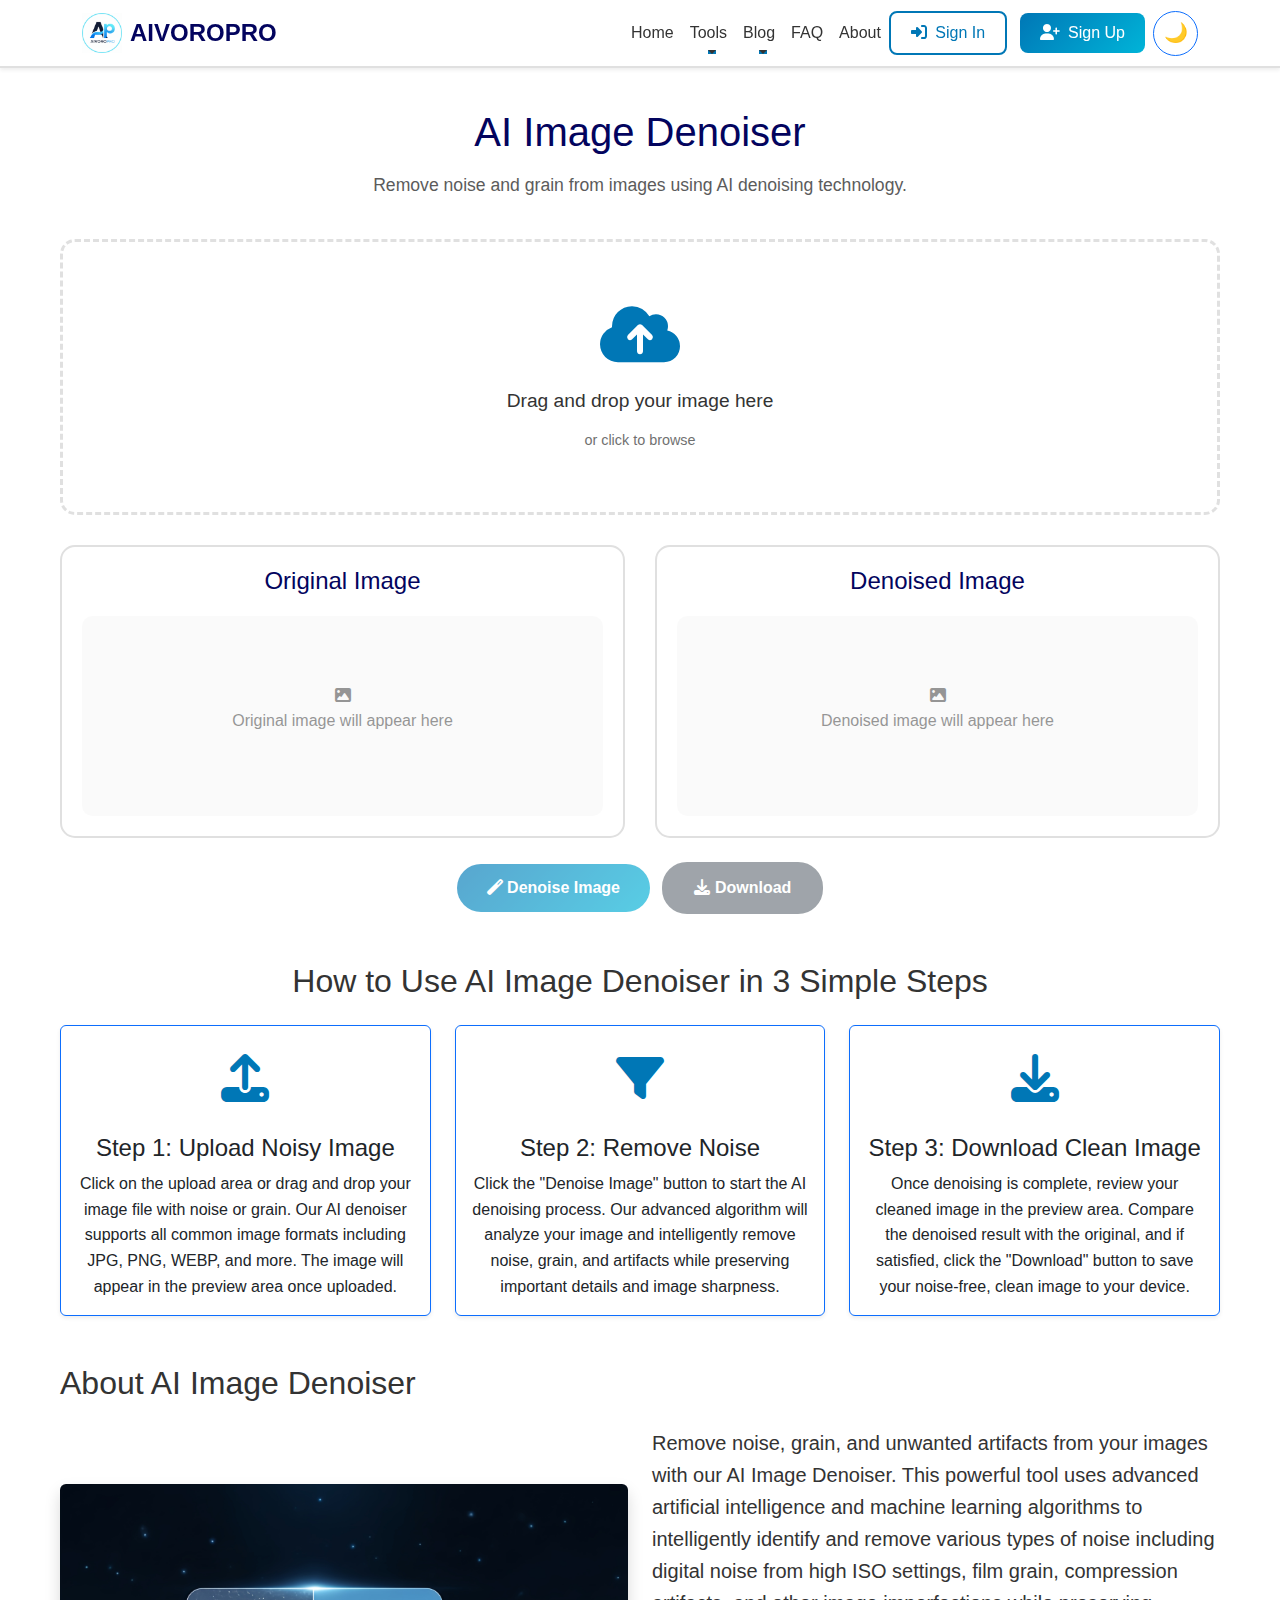
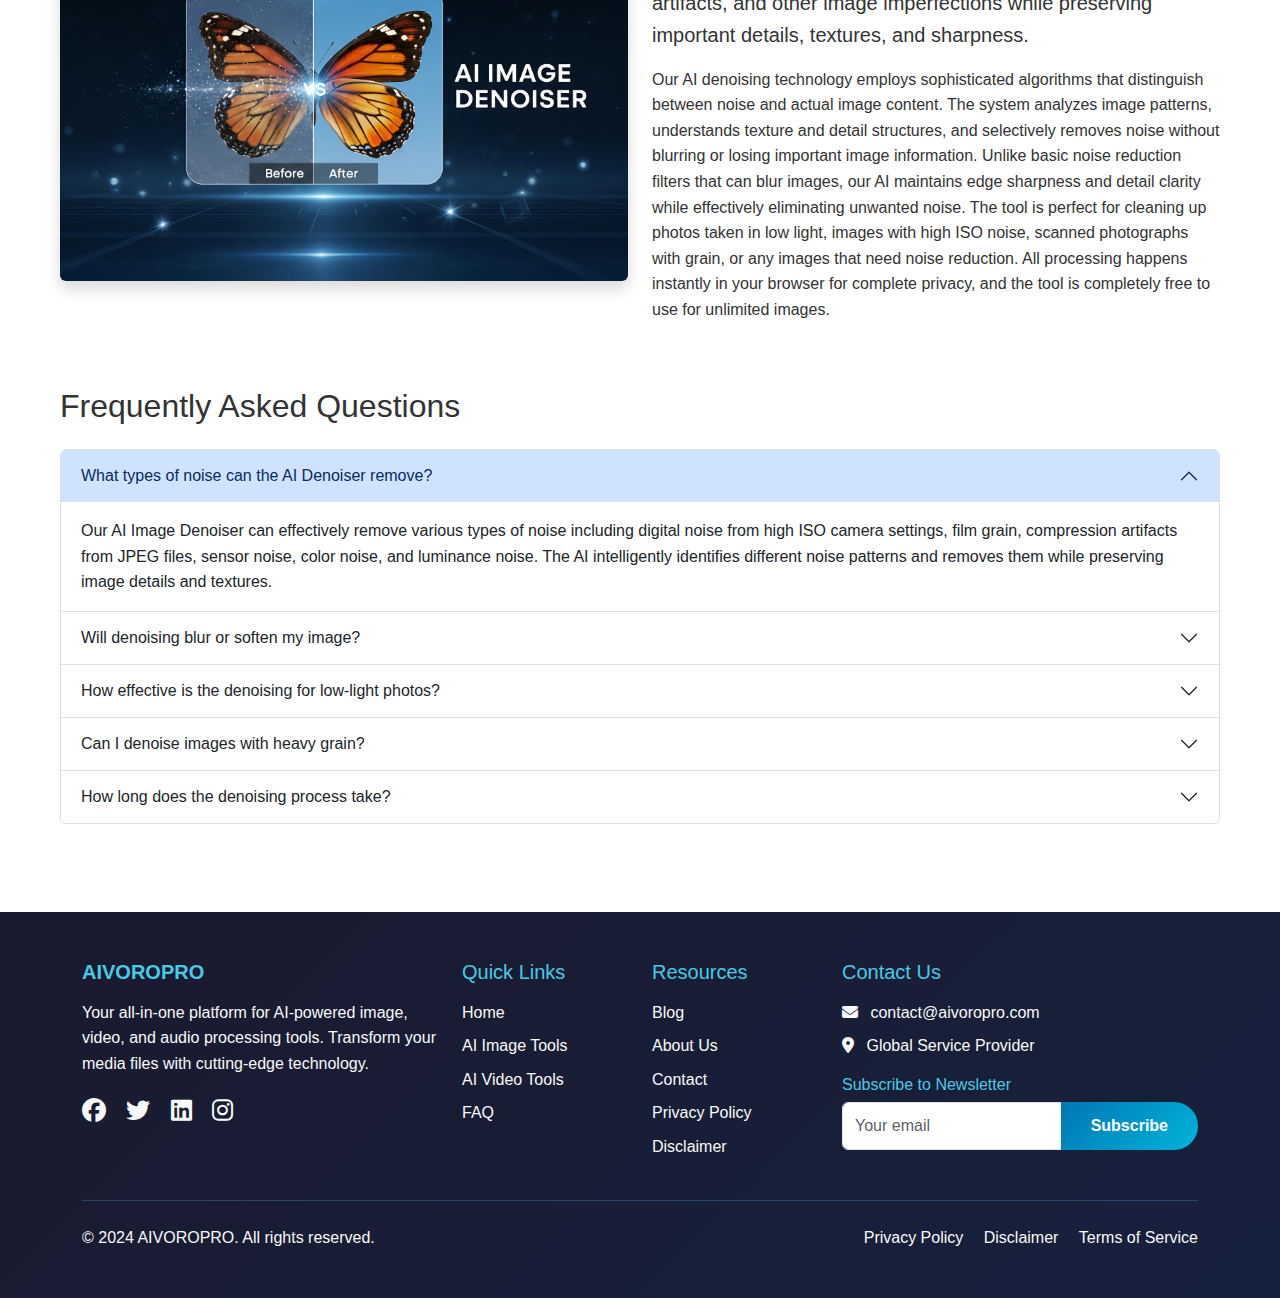
<file: ai-image-denoiser.html>
<!DOCTYPE html>
<html lang="en">
<head>
    <meta charset="UTF-8">
    <meta name="viewport" content="width=device-width, initial-scale=1.0">
    <meta name="description" content="Free AI Image Denoiser - Remove noise and grain from images using AI denoising.">
    <!-- Favicon Links for Google Search and Browser Compatibility -->
    <link rel="icon" type="image/x-icon" href="favicon.ico">
    <link rel="icon" type="image/png" sizes="96x96" href="favicon.icon/favicon-96x96.png">
    <link rel="icon" type="image/svg+xml" href="favicon.icon/favicon.svg">
    <link rel="apple-touch-icon" sizes="180x180" href="favicon.icon/apple-touch-icon.png">
    <link rel="manifest" href="favicon.icon/site.webmanifest">
    <title>AI Image Denoiser - Free Online Tool | AIVOROPRO</title>
    <link href="https://cdn.jsdelivr.net/npm/bootstrap@5.3.0/dist/css/bootstrap.min.css" rel="stylesheet">
    <link rel="stylesheet" href="https://cdnjs.cloudflare.com/ajax/libs/font-awesome/6.4.0/css/all.min.css">
    <link rel="stylesheet" href="styles.css">
</head>
<body>
    <div id="header-placeholder"></div>
    <div class="tool-container">
        <div class="tool-header">
            <h1>AI Image Denoiser</h1>
            <p>Remove noise and grain from images using AI denoising technology.</p>
        </div>
        <div class="upload-area" id="uploadArea">
            <i class="fas fa-cloud-upload-alt"></i>
            <p>Drag and drop your image here</p>
            <span>or click to browse</span>
        </div>
        <div class="file-display-container">
            <div class="file-display-box">
                <h3>Original Image</h3>
                <div class="file-preview" id="originalPreview">
                    <div class="file-preview-placeholder"><i class="fas fa-image"></i><p>Original image will appear here</p></div>
                </div>
            </div>
            <div class="file-display-box">
                <h3>Denoised Image</h3>
                <div class="file-preview" id="processedPreview">
                    <div class="file-preview-placeholder"><i class="fas fa-image"></i><p>Denoised image will appear here</p></div>
                </div>
            </div>
        </div>
        <div class="text-center mt-4">
            <button class="btn btn-primary" id="processBtn" disabled><i class="fas fa-magic"></i> Denoise Image</button>
            <button class="btn btn-secondary ms-2" id="downloadBtn" disabled><i class="fas fa-download"></i> Download</button>
        </div>

        <!-- How to Use Section -->
        <div class="mt-5">
            <h2 class="mb-4 text-center">How to Use AI Image Denoiser in 3 Simple Steps</h2>
            <div class="row g-4">
                <div class="col-md-4">
                    <div class="card h-100 border-primary shadow-sm">
                        <div class="card-body text-center">
                            <div class="mb-3" style="font-size: 3rem; color: var(--accent-color);">
                                <i class="fas fa-upload"></i>
                            </div>
                            <h4 class="card-title">Step 1: Upload Noisy Image</h4>
                            <p class="card-text">Click on the upload area or drag and drop your image file with noise or grain. Our AI denoiser supports all common image formats including JPG, PNG, WEBP, and more. The image will appear in the preview area once uploaded.</p>
                        </div>
                    </div>
                </div>
                <div class="col-md-4">
                    <div class="card h-100 border-primary shadow-sm">
                        <div class="card-body text-center">
                            <div class="mb-3" style="font-size: 3rem; color: var(--accent-color);">
                                <i class="fas fa-filter"></i>
                            </div>
                            <h4 class="card-title">Step 2: Remove Noise</h4>
                            <p class="card-text">Click the "Denoise Image" button to start the AI denoising process. Our advanced algorithm will analyze your image and intelligently remove noise, grain, and artifacts while preserving important details and image sharpness.</p>
                        </div>
                    </div>
                </div>
                <div class="col-md-4">
                    <div class="card h-100 border-primary shadow-sm">
                        <div class="card-body text-center">
                            <div class="mb-3" style="font-size: 3rem; color: var(--accent-color);">
                                <i class="fas fa-download"></i>
                            </div>
                            <h4 class="card-title">Step 3: Download Clean Image</h4>
                            <p class="card-text">Once denoising is complete, review your cleaned image in the preview area. Compare the denoised result with the original, and if satisfied, click the "Download" button to save your noise-free, clean image to your device.</p>
                        </div>
                    </div>
                </div>
            </div>
        </div>

        <!-- Description Section -->
        <div class="mt-5">
            <h2 class="mb-4">About AI Image Denoiser</h2>
            <div class="row align-items-center">
                <div class="col-md-6 mb-4 mb-md-0">
                    <img src="Denoiser.jpeg" alt="AI Image Denoiser Tool" class="img-fluid rounded shadow" style="width: 100%; max-height: 400px; object-fit: cover;">
                </div>
                <div class="col-md-6">
                    <p class="lead">Remove noise, grain, and unwanted artifacts from your images with our AI Image Denoiser. This powerful tool uses advanced artificial intelligence and machine learning algorithms to intelligently identify and remove various types of noise including digital noise from high ISO settings, film grain, compression artifacts, and other image imperfections while preserving important details, textures, and sharpness.</p>
                    <p>Our AI denoising technology employs sophisticated algorithms that distinguish between noise and actual image content. The system analyzes image patterns, understands texture and detail structures, and selectively removes noise without blurring or losing important image information. Unlike basic noise reduction filters that can blur images, our AI maintains edge sharpness and detail clarity while effectively eliminating unwanted noise. The tool is perfect for cleaning up photos taken in low light, images with high ISO noise, scanned photographs with grain, or any images that need noise reduction. All processing happens instantly in your browser for complete privacy, and the tool is completely free to use for unlimited images.</p>
                </div>
            </div>
        </div>

        <!-- FAQ Section -->
        <div class="mt-5">
            <h2 class="mb-4">Frequently Asked Questions</h2>
            <div class="accordion" id="faqAccordion">
                <div class="accordion-item">
                    <h2 class="accordion-header">
                        <button class="accordion-button" type="button" data-bs-toggle="collapse" data-bs-target="#faq1">
                            What types of noise can the AI Denoiser remove?
                        </button>
                    </h2>
                    <div id="faq1" class="accordion-collapse collapse show" data-bs-parent="#faqAccordion">
                        <div class="accordion-body">
                            Our AI Image Denoiser can effectively remove various types of noise including digital noise from high ISO camera settings, film grain, compression artifacts from JPEG files, sensor noise, color noise, and luminance noise. The AI intelligently identifies different noise patterns and removes them while preserving image details and textures.
                        </div>
                    </div>
                </div>
                <div class="accordion-item">
                    <h2 class="accordion-header">
                        <button class="accordion-button collapsed" type="button" data-bs-toggle="collapse" data-bs-target="#faq2">
                            Will denoising blur or soften my image?
                        </button>
                    </h2>
                    <div id="faq2" class="accordion-collapse collapse" data-bs-parent="#faqAccordion">
                        <div class="accordion-body">
                            No, our AI denoiser is specifically designed to remove noise while preserving image sharpness and details. Unlike basic noise reduction that can blur images, our AI uses advanced algorithms that distinguish between noise and actual image content, removing noise without affecting important details, edges, or textures.
                        </div>
                    </div>
                </div>
                <div class="accordion-item">
                    <h2 class="accordion-header">
                        <button class="accordion-button collapsed" type="button" data-bs-toggle="collapse" data-bs-target="#faq3">
                            How effective is the denoising for low-light photos?
                        </button>
                    </h2>
                    <div id="faq3" class="accordion-collapse collapse" data-bs-parent="#faqAccordion">
                        <div class="accordion-body">
                            Our AI denoiser is highly effective for low-light photos that typically have high ISO noise. The algorithm is specifically trained to handle the type of noise commonly found in low-light photography, including color noise and luminance noise, while preserving the image's natural appearance and important details.
                        </div>
                    </div>
                </div>
                <div class="accordion-item">
                    <h2 class="accordion-header">
                        <button class="accordion-button collapsed" type="button" data-bs-toggle="collapse" data-bs-target="#faq4">
                            Can I denoise images with heavy grain?
                        </button>
                    </h2>
                    <div id="faq4" class="accordion-collapse collapse" data-bs-parent="#faqAccordion">
                        <div class="accordion-body">
                            Yes, our AI denoiser can effectively reduce film grain and heavy noise patterns. The algorithm analyzes the grain structure and removes it while maintaining image details. Results are typically excellent even with heavily grainy images, though extremely heavy grain may require multiple passes for optimal results.
                        </div>
                    </div>
                </div>
                <div class="accordion-item">
                    <h2 class="accordion-header">
                        <button class="accordion-button collapsed" type="button" data-bs-toggle="collapse" data-bs-target="#faq5">
                            How long does the denoising process take?
                        </button>
                    </h2>
                    <div id="faq5" class="accordion-collapse collapse" data-bs-parent="#faqAccordion">
                        <div class="accordion-body">
                            Image denoising is typically fast, taking 3-8 seconds for most images. Processing time depends on image size and the amount of noise present. Larger images or images with heavy noise may take slightly longer, but the process is generally quick and happens entirely in your browser for privacy and convenience.
                        </div>
                    </div>
                </div>
            </div>
        </div>
    </div>
    <div id="footer-placeholder"></div>
    <script src="https://cdn.jsdelivr.net/npm/bootstrap@5.3.0/dist/js/bootstrap.bundle.min.js"></script>
    <script src="main.js"></script>
    <script>
        let currentFile = null, processedImageData = null;
        document.addEventListener('DOMContentLoaded', function() {
            initializeFileUpload('uploadArea', 'originalPreview', 'processedPreview', function(file) { currentFile = file; document.getElementById('processBtn').disabled = false; }, 'image');
            
            // Ensure upload area is clickable (backup handler - only if main.js handler didn't work)
            setTimeout(function() {
                const uploadArea = document.getElementById('uploadArea');
                if (uploadArea) {
                    uploadArea.style.cursor = 'pointer';
                    uploadArea.setAttribute('role', 'button');
                    uploadArea.setAttribute('tabindex', '0');
                    uploadArea.addEventListener('click', function(e) {
                        // Only fire if event wasn't already handled by main.js
                        if (!e.defaultPrevented && e.target.tagName !== 'BUTTON' && e.target.tagName !== 'A' && 
                            e.target.tagName !== 'INPUT' && !e.target.closest('button') && !e.target.closest('a')) {
                            const fileInput = uploadArea.querySelector('input[type="file"]');
                            if (fileInput) {
                                e.stopImmediatePropagation();
                                try {
                                    fileInput.click();
                                } catch (err) {
                                    setTimeout(function() { fileInput.click(); }, 10);
                                }
                            }
                        }
                    }, false); // Use bubble phase, fires after capture phase
                }
            }, 100);
            
            document.getElementById('processBtn').addEventListener('click', function() {
                if (currentFile) {
                    const reader = new FileReader();
                    reader.onload = function(e) {
                        const img = new Image();
                        img.onload = function() {
                            const canvas = document.createElement('canvas');
                            canvas.width = img.width; canvas.height = img.height;
                            const ctx = canvas.getContext('2d');
                            ctx.drawImage(img, 0, 0);
                            const imageData = ctx.getImageData(0, 0, canvas.width, canvas.height);
                            const data = imageData.data;
                            for (let y = 1; y < canvas.height - 1; y++) {
                                for (let x = 1; x < canvas.width - 1; x++) {
                                    for (let c = 0; c < 3; c++) {
                                        let sum = 0;
                                        for (let ky = -1; ky <= 1; ky++) {
                                            for (let kx = -1; kx <= 1; kx++) {
                                                const idx = ((y + ky) * canvas.width + (x + kx)) * 4 + c;
                                                sum += data[idx];
                                            }
                                        }
                                        const idx = (y * canvas.width + x) * 4 + c;
                                        data[idx] = sum / 9;
                                    }
                                }
                            }
                            ctx.putImageData(imageData, 0, 0);
                            processedImageData = canvas.toDataURL('image/png');
                            document.getElementById('processedPreview').innerHTML = `<img src="${processedImageData}" alt="Denoised" style="max-width: 100%; max-height: 100%; object-fit: contain;">`;
                            document.getElementById('downloadBtn').disabled = false;
                        };
                        img.src = e.target.result;
                    };
                    reader.readAsDataURL(currentFile);
                }
            });
            document.getElementById('downloadBtn').addEventListener('click', function() {
                if (processedImageData) { const link = document.createElement('a'); link.href = processedImageData; link.download = 'denoised-image.png'; link.click(); }
            });
        });
    </script>
</body>
</html>
</file>
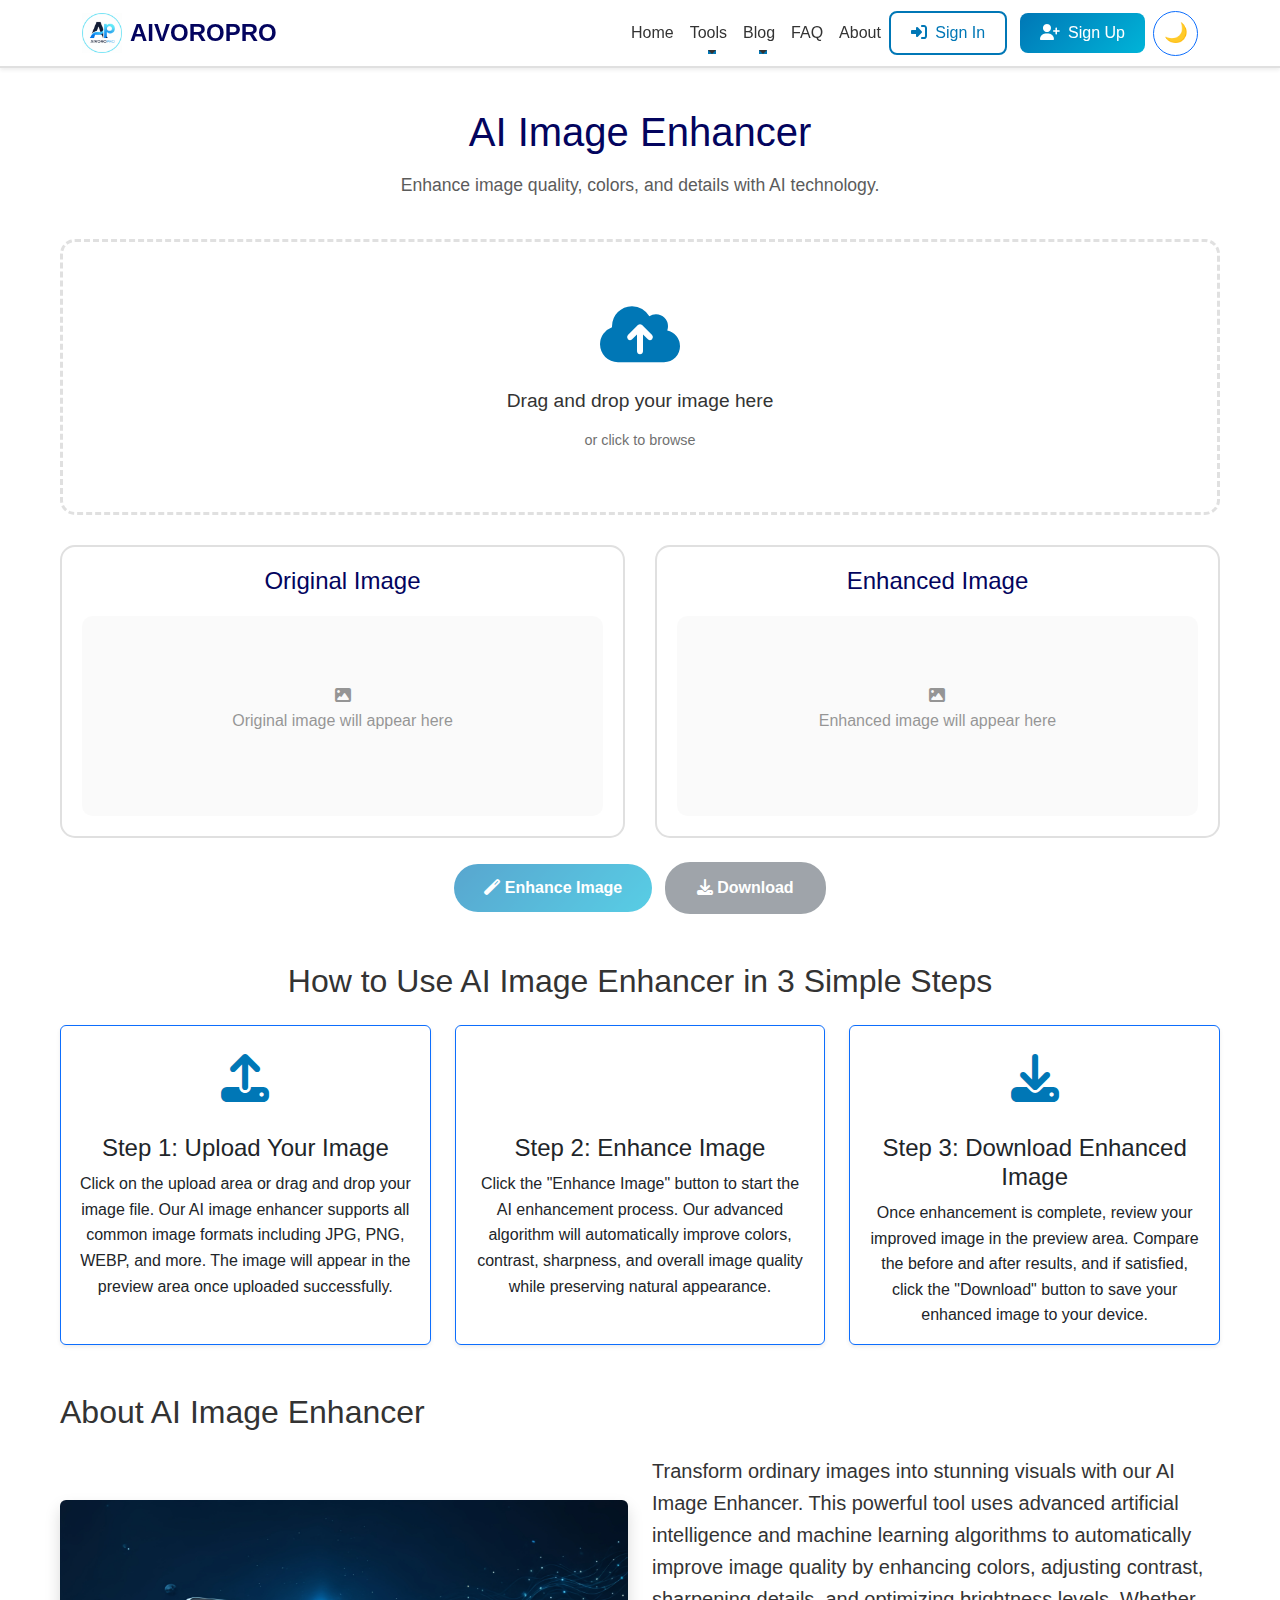
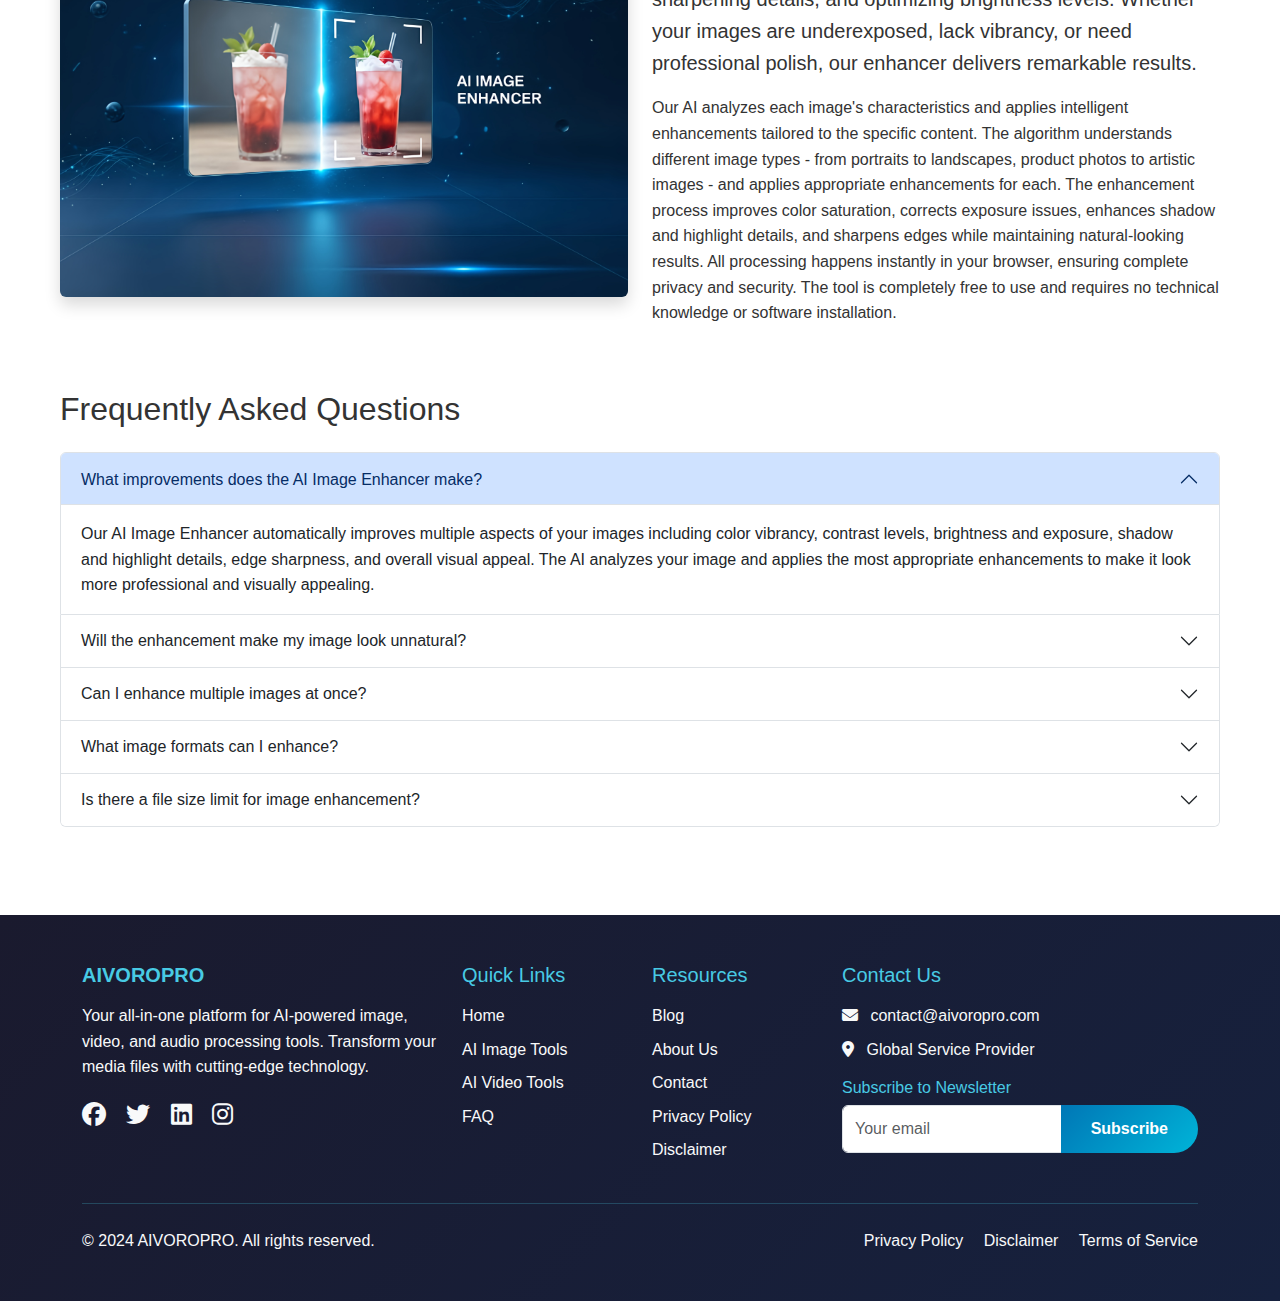
<file: ai-image-enhancer.html>
<!DOCTYPE html>
<html lang="en">
<head>
    <meta charset="UTF-8">
    <meta name="viewport" content="width=device-width, initial-scale=1.0">
    <meta name="description" content="Free AI Image Enhancer - Enhance image quality, colors, and details with AI technology.">
    <!-- Favicon Links for Google Search and Browser Compatibility -->
    <link rel="icon" type="image/x-icon" href="favicon.ico">
    <link rel="icon" type="image/png" sizes="96x96" href="favicon.icon/favicon-96x96.png">
    <link rel="icon" type="image/svg+xml" href="favicon.icon/favicon.svg">
    <link rel="apple-touch-icon" sizes="180x180" href="favicon.icon/apple-touch-icon.png">
    <link rel="manifest" href="favicon.icon/site.webmanifest">
    <title>AI Image Enhancer - Free Online Tool | AIVOROPRO</title>
    <link href="https://cdn.jsdelivr.net/npm/bootstrap@5.3.0/dist/css/bootstrap.min.css" rel="stylesheet">
    <link rel="stylesheet" href="https://cdnjs.cloudflare.com/ajax/libs/font-awesome/6.4.0/css/all.min.css">
    <link rel="stylesheet" href="styles.css">
</head>
<body>
    <div id="header-placeholder"></div>
    <div class="tool-container">
        <div class="tool-header">
            <h1>AI Image Enhancer</h1>
            <p>Enhance image quality, colors, and details with AI technology.</p>
        </div>
        <div class="upload-area" id="uploadArea">
            <i class="fas fa-cloud-upload-alt"></i>
            <p>Drag and drop your image here</p>
            <span>or click to browse</span>
        </div>
        <div class="file-display-container">
            <div class="file-display-box">
                <h3>Original Image</h3>
                <div class="file-preview" id="originalPreview">
                    <div class="file-preview-placeholder"><i class="fas fa-image"></i><p>Original image will appear here</p></div>
                </div>
            </div>
            <div class="file-display-box">
                <h3>Enhanced Image</h3>
                <div class="file-preview" id="processedPreview">
                    <div class="file-preview-placeholder"><i class="fas fa-image"></i><p>Enhanced image will appear here</p></div>
                </div>
            </div>
        </div>
        <div class="text-center mt-4">
            <button class="btn btn-primary" id="processBtn" disabled><i class="fas fa-magic"></i> Enhance Image</button>
            <button class="btn btn-secondary ms-2" id="downloadBtn" disabled><i class="fas fa-download"></i> Download</button>
        </div>

        <!-- How to Use Section -->
        <div class="mt-5">
            <h2 class="mb-4 text-center">How to Use AI Image Enhancer in 3 Simple Steps</h2>
            <div class="row g-4">
                <div class="col-md-4">
                    <div class="card h-100 border-primary shadow-sm">
                        <div class="card-body text-center">
                            <div class="mb-3" style="font-size: 3rem; color: var(--accent-color);">
                                <i class="fas fa-upload"></i>
                            </div>
                            <h4 class="card-title">Step 1: Upload Your Image</h4>
                            <p class="card-text">Click on the upload area or drag and drop your image file. Our AI image enhancer supports all common image formats including JPG, PNG, WEBP, and more. The image will appear in the preview area once uploaded successfully.</p>
                        </div>
                    </div>
                </div>
                <div class="col-md-4">
                    <div class="card h-100 border-primary shadow-sm">
                        <div class="card-body text-center">
                            <div class="mb-3" style="font-size: 3rem; color: var(--accent-color);">
                                <i class="fas fa-sparkles"></i>
                            </div>
                            <h4 class="card-title">Step 2: Enhance Image</h4>
                            <p class="card-text">Click the "Enhance Image" button to start the AI enhancement process. Our advanced algorithm will automatically improve colors, contrast, sharpness, and overall image quality while preserving natural appearance.</p>
                        </div>
                    </div>
                </div>
                <div class="col-md-4">
                    <div class="card h-100 border-primary shadow-sm">
                        <div class="card-body text-center">
                            <div class="mb-3" style="font-size: 3rem; color: var(--accent-color);">
                                <i class="fas fa-download"></i>
                            </div>
                            <h4 class="card-title">Step 3: Download Enhanced Image</h4>
                            <p class="card-text">Once enhancement is complete, review your improved image in the preview area. Compare the before and after results, and if satisfied, click the "Download" button to save your enhanced image to your device.</p>
                        </div>
                    </div>
                </div>
            </div>
        </div>

        <!-- Description Section -->
        <div class="mt-5">
            <h2 class="mb-4">About AI Image Enhancer</h2>
            <div class="row align-items-center">
                <div class="col-md-6 mb-4 mb-md-0">
                    <img src="Enhancer.jpeg" alt="AI Image Enhancer Tool" class="img-fluid rounded shadow" style="width: 100%; max-height: 400px; object-fit: cover;">
                </div>
                <div class="col-md-6">
                    <p class="lead">Transform ordinary images into stunning visuals with our AI Image Enhancer. This powerful tool uses advanced artificial intelligence and machine learning algorithms to automatically improve image quality by enhancing colors, adjusting contrast, sharpening details, and optimizing brightness levels. Whether your images are underexposed, lack vibrancy, or need professional polish, our enhancer delivers remarkable results.</p>
                    <p>Our AI analyzes each image's characteristics and applies intelligent enhancements tailored to the specific content. The algorithm understands different image types - from portraits to landscapes, product photos to artistic images - and applies appropriate enhancements for each. The enhancement process improves color saturation, corrects exposure issues, enhances shadow and highlight details, and sharpens edges while maintaining natural-looking results. All processing happens instantly in your browser, ensuring complete privacy and security. The tool is completely free to use and requires no technical knowledge or software installation.</p>
                </div>
            </div>
        </div>

        <!-- FAQ Section -->
        <div class="mt-5">
            <h2 class="mb-4">Frequently Asked Questions</h2>
            <div class="accordion" id="faqAccordion">
                <div class="accordion-item">
                    <h2 class="accordion-header">
                        <button class="accordion-button" type="button" data-bs-toggle="collapse" data-bs-target="#faq1">
                            What improvements does the AI Image Enhancer make?
                        </button>
                    </h2>
                    <div id="faq1" class="accordion-collapse collapse show" data-bs-parent="#faqAccordion">
                        <div class="accordion-body">
                            Our AI Image Enhancer automatically improves multiple aspects of your images including color vibrancy, contrast levels, brightness and exposure, shadow and highlight details, edge sharpness, and overall visual appeal. The AI analyzes your image and applies the most appropriate enhancements to make it look more professional and visually appealing.
                        </div>
                    </div>
                </div>
                <div class="accordion-item">
                    <h2 class="accordion-header">
                        <button class="accordion-button collapsed" type="button" data-bs-toggle="collapse" data-bs-target="#faq2">
                            Will the enhancement make my image look unnatural?
                        </button>
                    </h2>
                    <div id="faq2" class="accordion-collapse collapse" data-bs-parent="#faqAccordion">
                        <div class="accordion-body">
                            No, our AI is specifically trained to maintain natural-looking results. The enhancement algorithm applies subtle, intelligent improvements that enhance the image without making it look over-processed or artificial. The goal is to make your images look better while preserving their authentic appearance and character.
                        </div>
                    </div>
                </div>
                <div class="accordion-item">
                    <h2 class="accordion-header">
                        <button class="accordion-button collapsed" type="button" data-bs-toggle="collapse" data-bs-target="#faq3">
                            Can I enhance multiple images at once?
                        </button>
                    </h2>
                    <div id="faq3" class="accordion-collapse collapse" data-bs-parent="#faqAccordion">
                        <div class="accordion-body">
                            Currently, our tool processes one image at a time to ensure optimal quality and processing speed. However, the enhancement process is very fast (typically 2-5 seconds), so you can enhance multiple images quickly by processing them one after another. Each enhancement is tailored to the specific image for best results.
                        </div>
                    </div>
                </div>
                <div class="accordion-item">
                    <h2 class="accordion-header">
                        <button class="accordion-button collapsed" type="button" data-bs-toggle="collapse" data-bs-target="#faq4">
                            What image formats can I enhance?
                        </button>
                    </h2>
                    <div id="faq4" class="accordion-collapse collapse" data-bs-parent="#faqAccordion">
                        <div class="accordion-body">
                            Our AI Image Enhancer supports all major image formats including JPG, JPEG, PNG, WEBP, BMP, and GIF. You can upload any of these formats, and the enhanced image will be available for download in high-quality PNG format, which preserves all the improvements made during enhancement.
                        </div>
                    </div>
                </div>
                <div class="accordion-item">
                    <h2 class="accordion-header">
                        <button class="accordion-button collapsed" type="button" data-bs-toggle="collapse" data-bs-target="#faq5">
                            Is there a file size limit for image enhancement?
                        </button>
                    </h2>
                    <div id="faq5" class="accordion-collapse collapse" data-bs-parent="#faqAccordion">
                        <div class="accordion-body">
                            While there's no strict file size limit, we recommend images under 10MB for optimal processing speed and browser performance. Larger images may take longer to process, but the tool can handle images up to 50MB. The enhancement maintains your original image dimensions, so the output will have the same resolution as your input.
                        </div>
                    </div>
                </div>
            </div>
        </div>
    </div>
    <div id="footer-placeholder"></div>
    <script src="https://cdn.jsdelivr.net/npm/bootstrap@5.3.0/dist/js/bootstrap.bundle.min.js"></script>
    <script src="main.js"></script>
    <script>
        let currentFile = null, processedImageData = null;
        document.addEventListener('DOMContentLoaded', function() {
            initializeFileUpload('uploadArea', 'originalPreview', 'processedPreview', function(file) { currentFile = file; document.getElementById('processBtn').disabled = false; }, 'image');
            
            // Ensure upload area is clickable (backup handler - only if main.js handler didn't work)
            setTimeout(function() {
                const uploadArea = document.getElementById('uploadArea');
                if (uploadArea) {
                    uploadArea.style.cursor = 'pointer';
                    uploadArea.setAttribute('role', 'button');
                    uploadArea.setAttribute('tabindex', '0');
                    uploadArea.addEventListener('click', function(e) {
                        // Only fire if event wasn't already handled by main.js
                        if (!e.defaultPrevented && e.target.tagName !== 'BUTTON' && e.target.tagName !== 'A' && 
                            e.target.tagName !== 'INPUT' && !e.target.closest('button') && !e.target.closest('a')) {
                            const fileInput = uploadArea.querySelector('input[type="file"]');
                            if (fileInput) {
                                e.stopImmediatePropagation();
                                try {
                                    fileInput.click();
                                } catch (err) {
                                    setTimeout(function() { fileInput.click(); }, 10);
                                }
                            }
                        }
                    }, false); // Use bubble phase, fires after capture phase
                }
            }, 100);
            
            document.getElementById('processBtn').addEventListener('click', function() {
                if (currentFile) {
                    const reader = new FileReader();
                    reader.onload = function(e) {
                        const img = new Image();
                        img.onload = function() {
                            const canvas = document.createElement('canvas');
                            canvas.width = img.width; canvas.height = img.height;
                            const ctx = canvas.getContext('2d');
                            ctx.drawImage(img, 0, 0);
                            const imageData = ctx.getImageData(0, 0, canvas.width, canvas.height);
                            const data = imageData.data;
                            for (let i = 0; i < data.length; i += 4) {
                                data[i] = Math.min(255, data[i] * 1.1);
                                data[i + 1] = Math.min(255, data[i + 1] * 1.1);
                                data[i + 2] = Math.min(255, data[i + 2] * 1.1);
                            }
                            ctx.putImageData(imageData, 0, 0);
                            processedImageData = canvas.toDataURL('image/png');
                            document.getElementById('processedPreview').innerHTML = `<img src="${processedImageData}" alt="Enhanced" style="max-width: 100%; max-height: 100%; object-fit: contain;">`;
                            document.getElementById('downloadBtn').disabled = false;
                        };
                        img.src = e.target.result;
                    };
                    reader.readAsDataURL(currentFile);
                }
            });
            document.getElementById('downloadBtn').addEventListener('click', function() {
                if (processedImageData) { const link = document.createElement('a'); link.href = processedImageData; link.download = 'enhanced-image.png'; link.click(); }
            });
        });
    </script>
</body>
</html>
</file>
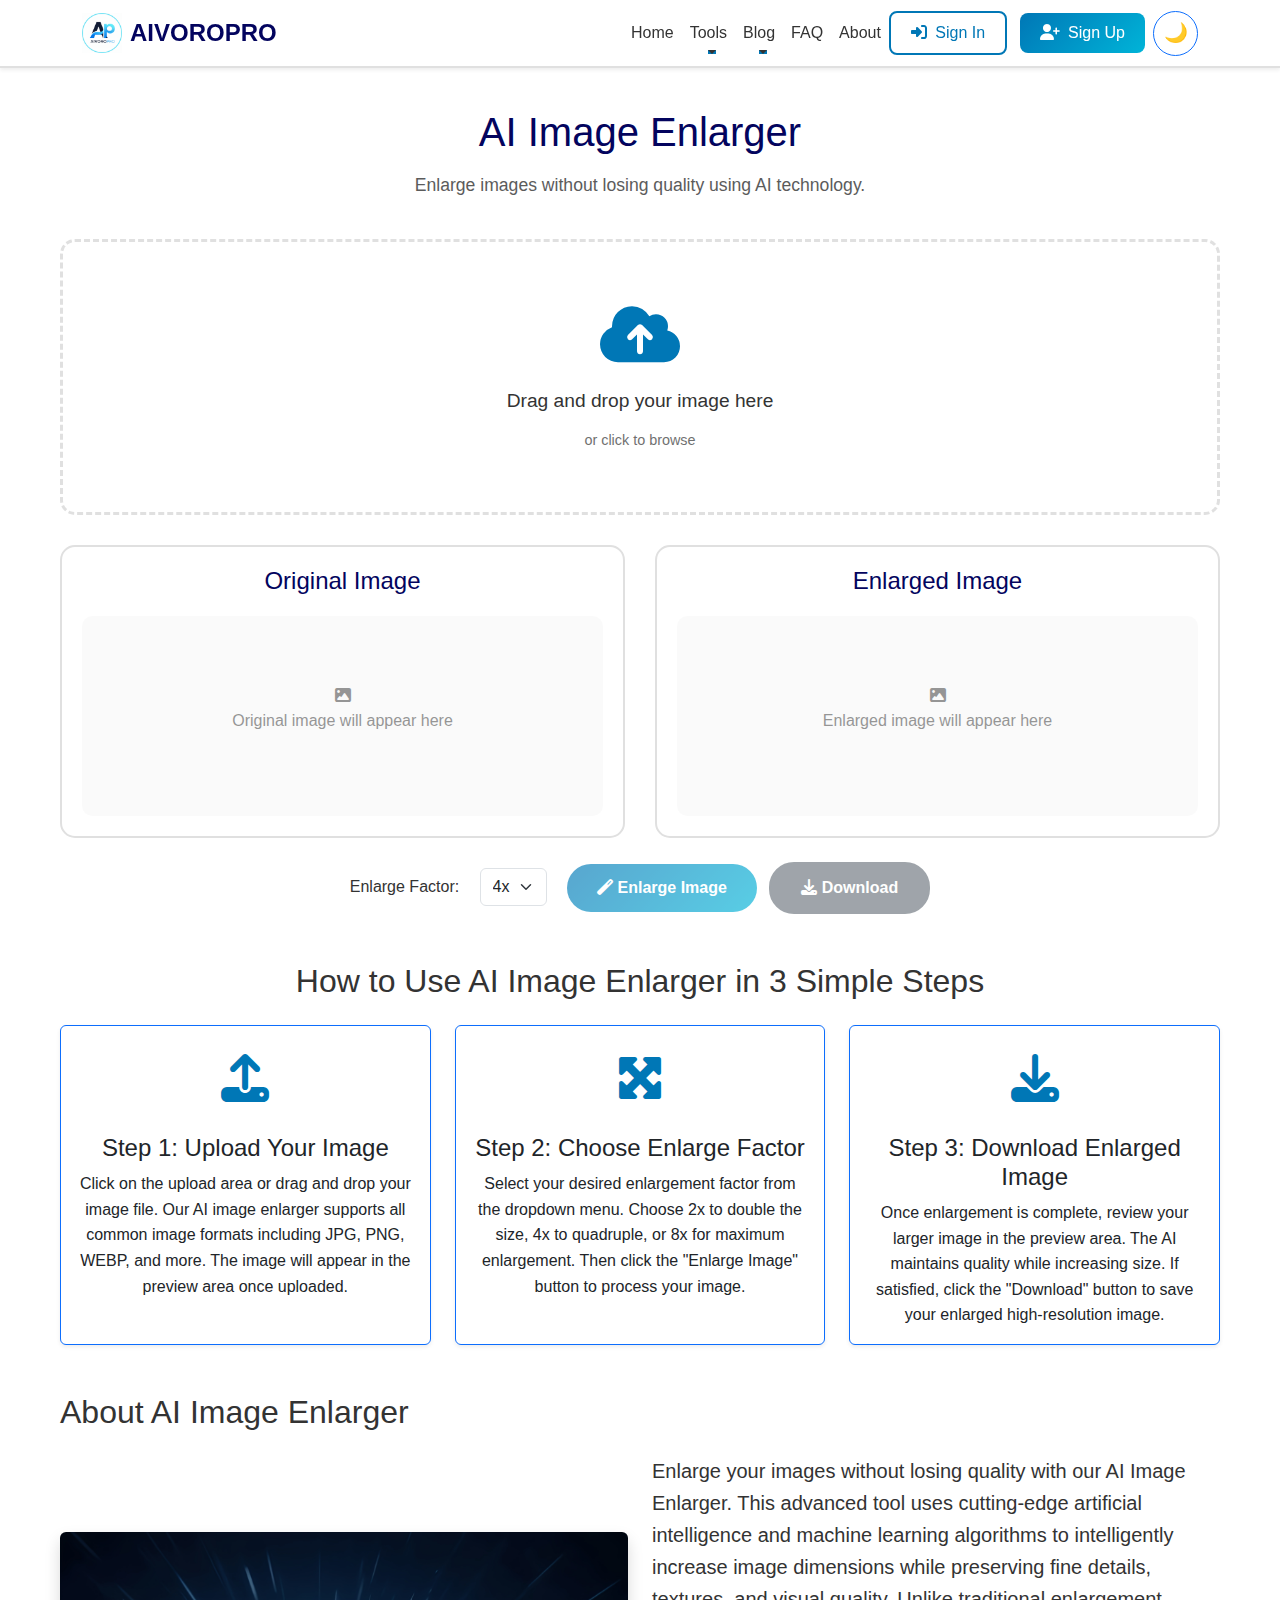
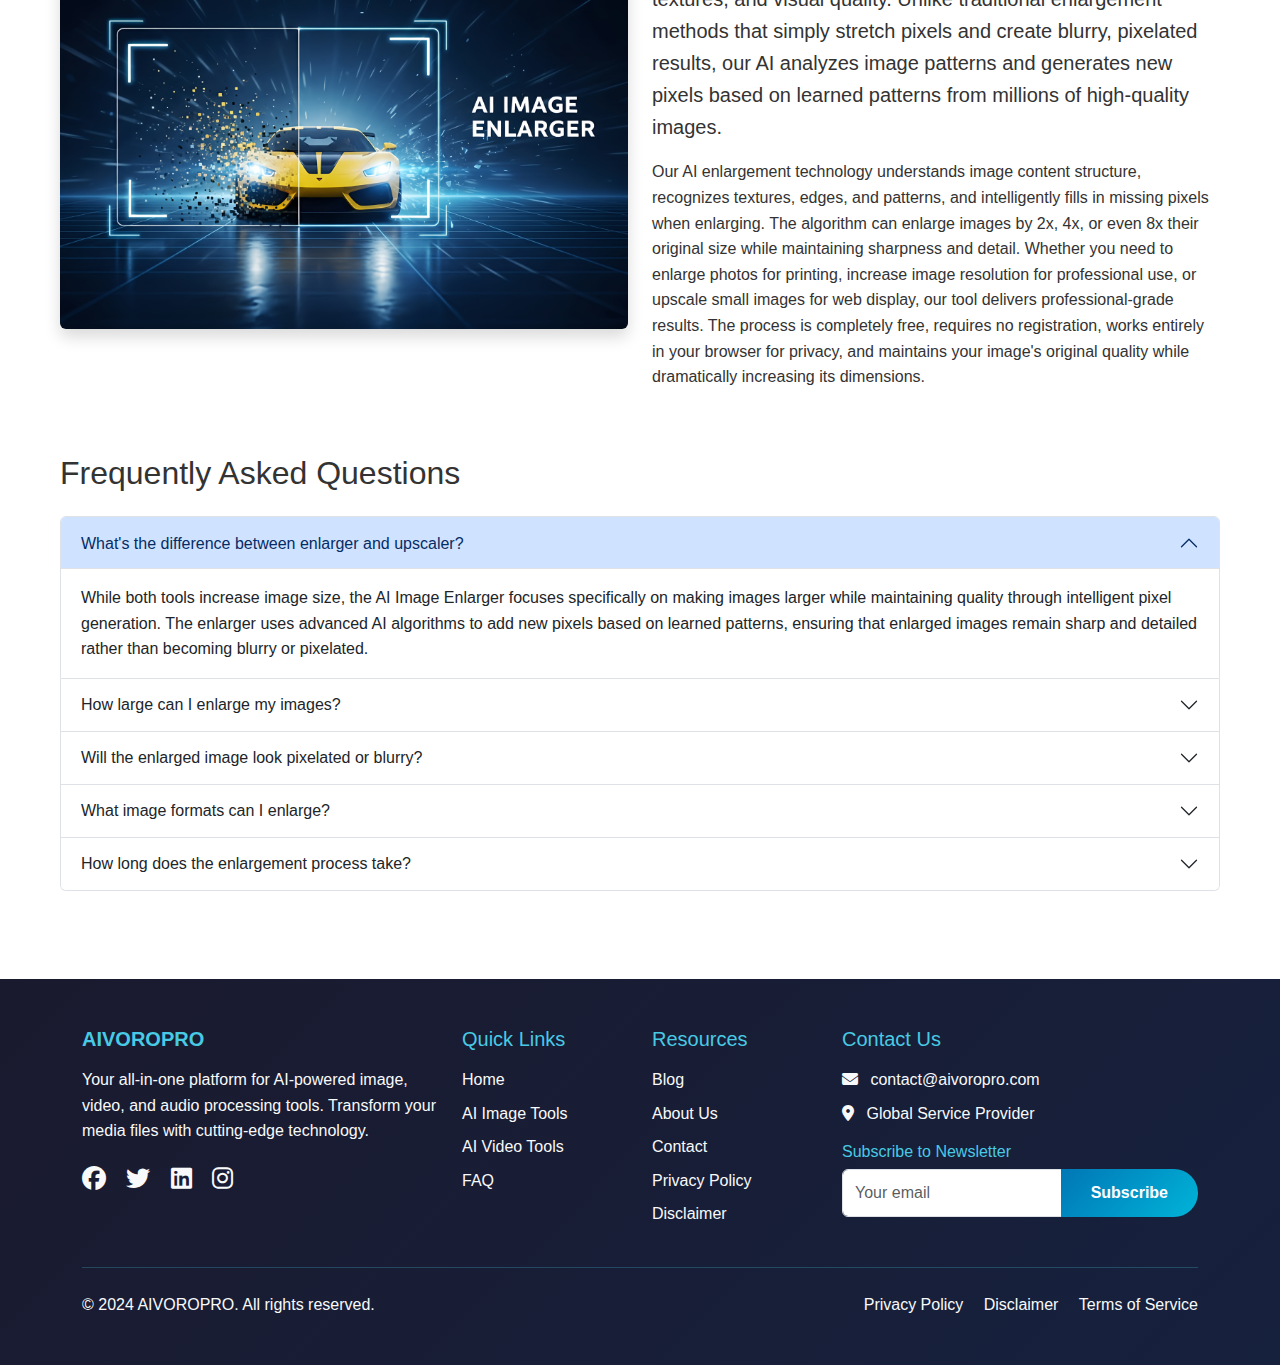
<file: ai-image-enlarger.html>
<!DOCTYPE html>
<html lang="en">
<head>
    <meta charset="UTF-8">
    <meta name="viewport" content="width=device-width, initial-scale=1.0">
    <meta name="description" content="Free AI Image Enlarger - Enlarge images without losing quality (2x, 4x, 8x).">
    <!-- Favicon Links for Google Search and Browser Compatibility -->
    <link rel="icon" type="image/x-icon" href="favicon.ico">
    <link rel="icon" type="image/png" sizes="96x96" href="favicon.icon/favicon-96x96.png">
    <link rel="icon" type="image/svg+xml" href="favicon.icon/favicon.svg">
    <link rel="apple-touch-icon" sizes="180x180" href="favicon.icon/apple-touch-icon.png">
    <link rel="manifest" href="favicon.icon/site.webmanifest">
    <title>AI Image Enlarger - Free Online Tool | AIVOROPRO</title>
    <link href="https://cdn.jsdelivr.net/npm/bootstrap@5.3.0/dist/css/bootstrap.min.css" rel="stylesheet">
    <link rel="stylesheet" href="https://cdnjs.cloudflare.com/ajax/libs/font-awesome/6.4.0/css/all.min.css">
    <link rel="stylesheet" href="styles.css">
</head>
<body>
    <div id="header-placeholder"></div>
    <div class="tool-container">
        <div class="tool-header">
            <h1>AI Image Enlarger</h1>
            <p>Enlarge images without losing quality using AI technology.</p>
        </div>
        <div class="upload-area" id="uploadArea">
            <i class="fas fa-cloud-upload-alt"></i>
            <p>Drag and drop your image here</p>
            <span>or click to browse</span>
        </div>
        <div class="file-display-container">
            <div class="file-display-box">
                <h3>Original Image</h3>
                <div class="file-preview" id="originalPreview">
                    <div class="file-preview-placeholder"><i class="fas fa-image"></i><p>Original image will appear here</p></div>
                </div>
            </div>
            <div class="file-display-box">
                <h3>Enlarged Image</h3>
                <div class="file-preview" id="processedPreview">
                    <div class="file-preview-placeholder"><i class="fas fa-image"></i><p>Enlarged image will appear here</p></div>
                </div>
            </div>
        </div>
        <div class="text-center mt-4">
            <label class="me-3">Enlarge Factor:</label>
            <select id="enlargeFactor" class="form-select d-inline-block" style="width: auto;">
                <option value="2">2x</option>
                <option value="4" selected>4x</option>
                <option value="8">8x</option>
            </select>
            <button class="btn btn-primary ms-3" id="processBtn" disabled><i class="fas fa-magic"></i> Enlarge Image</button>
            <button class="btn btn-secondary ms-2" id="downloadBtn" disabled><i class="fas fa-download"></i> Download</button>
        </div>

        <!-- How to Use Section -->
        <div class="mt-5">
            <h2 class="mb-4 text-center">How to Use AI Image Enlarger in 3 Simple Steps</h2>
            <div class="row g-4">
                <div class="col-md-4">
                    <div class="card h-100 border-primary shadow-sm">
                        <div class="card-body text-center">
                            <div class="mb-3" style="font-size: 3rem; color: var(--accent-color);">
                                <i class="fas fa-upload"></i>
                            </div>
                            <h4 class="card-title">Step 1: Upload Your Image</h4>
                            <p class="card-text">Click on the upload area or drag and drop your image file. Our AI image enlarger supports all common image formats including JPG, PNG, WEBP, and more. The image will appear in the preview area once uploaded.</p>
                        </div>
                    </div>
                </div>
                <div class="col-md-4">
                    <div class="card h-100 border-primary shadow-sm">
                        <div class="card-body text-center">
                            <div class="mb-3" style="font-size: 3rem; color: var(--accent-color);">
                                <i class="fas fa-expand-arrows-alt"></i>
                            </div>
                            <h4 class="card-title">Step 2: Choose Enlarge Factor</h4>
                            <p class="card-text">Select your desired enlargement factor from the dropdown menu. Choose 2x to double the size, 4x to quadruple, or 8x for maximum enlargement. Then click the "Enlarge Image" button to process your image.</p>
                        </div>
                    </div>
                </div>
                <div class="col-md-4">
                    <div class="card h-100 border-primary shadow-sm">
                        <div class="card-body text-center">
                            <div class="mb-3" style="font-size: 3rem; color: var(--accent-color);">
                                <i class="fas fa-download"></i>
                            </div>
                            <h4 class="card-title">Step 3: Download Enlarged Image</h4>
                            <p class="card-text">Once enlargement is complete, review your larger image in the preview area. The AI maintains quality while increasing size. If satisfied, click the "Download" button to save your enlarged high-resolution image.</p>
                        </div>
                    </div>
                </div>
            </div>
        </div>

        <!-- Description Section -->
        <div class="mt-5">
            <h2 class="mb-4">About AI Image Enlarger</h2>
            <div class="row align-items-center">
                <div class="col-md-6 mb-4 mb-md-0">
                    <img src="Enlarger.jpg" alt="AI Image Enlarger Tool" class="img-fluid rounded shadow" style="width: 100%; max-height: 400px; object-fit: cover;">
                </div>
                <div class="col-md-6">
                    <p class="lead">Enlarge your images without losing quality with our AI Image Enlarger. This advanced tool uses cutting-edge artificial intelligence and machine learning algorithms to intelligently increase image dimensions while preserving fine details, textures, and visual quality. Unlike traditional enlargement methods that simply stretch pixels and create blurry, pixelated results, our AI analyzes image patterns and generates new pixels based on learned patterns from millions of high-quality images.</p>
                    <p>Our AI enlargement technology understands image content structure, recognizes textures, edges, and patterns, and intelligently fills in missing pixels when enlarging. The algorithm can enlarge images by 2x, 4x, or even 8x their original size while maintaining sharpness and detail. Whether you need to enlarge photos for printing, increase image resolution for professional use, or upscale small images for web display, our tool delivers professional-grade results. The process is completely free, requires no registration, works entirely in your browser for privacy, and maintains your image's original quality while dramatically increasing its dimensions.</p>
                </div>
            </div>
        </div>

        <!-- FAQ Section -->
        <div class="mt-5">
            <h2 class="mb-4">Frequently Asked Questions</h2>
            <div class="accordion" id="faqAccordion">
                <div class="accordion-item">
                    <h2 class="accordion-header">
                        <button class="accordion-button" type="button" data-bs-toggle="collapse" data-bs-target="#faq1">
                            What's the difference between enlarger and upscaler?
                        </button>
                    </h2>
                    <div id="faq1" class="accordion-collapse collapse show" data-bs-parent="#faqAccordion">
                        <div class="accordion-body">
                            While both tools increase image size, the AI Image Enlarger focuses specifically on making images larger while maintaining quality through intelligent pixel generation. The enlarger uses advanced AI algorithms to add new pixels based on learned patterns, ensuring that enlarged images remain sharp and detailed rather than becoming blurry or pixelated.
                        </div>
                    </div>
                </div>
                <div class="accordion-item">
                    <h2 class="accordion-header">
                        <button class="accordion-button collapsed" type="button" data-bs-toggle="collapse" data-bs-target="#faq2">
                            How large can I enlarge my images?
                        </button>
                    </h2>
                    <div id="faq2" class="accordion-collapse collapse" data-bs-parent="#faqAccordion">
                        <div class="accordion-body">
                            You can enlarge images by 2x, 4x, or 8x their original dimensions. For example, a 1000x1000 pixel image can be enlarged to 2000x2000 (2x), 4000x4000 (4x), or 8000x8000 (8x) pixels. The AI maintains quality at all enlargement factors, though 2x and 4x typically produce the most natural-looking results.
                        </div>
                    </div>
                </div>
                <div class="accordion-item">
                    <h2 class="accordion-header">
                        <button class="accordion-button collapsed" type="button" data-bs-toggle="collapse" data-bs-target="#faq3">
                            Will the enlarged image look pixelated or blurry?
                        </button>
                    </h2>
                    <div id="faq3" class="accordion-collapse collapse" data-bs-parent="#faqAccordion">
                        <div class="accordion-body">
                            No, our AI Image Enlarger is specifically designed to prevent pixelation and blur. The AI algorithm intelligently generates new pixels based on learned patterns, creating smooth, natural-looking enlargements. While some quality change is inevitable when significantly enlarging, our AI minimizes artifacts and produces the best possible results with sharp, detailed output.
                        </div>
                    </div>
                </div>
                <div class="accordion-item">
                    <h2 class="accordion-header">
                        <button class="accordion-button collapsed" type="button" data-bs-toggle="collapse" data-bs-target="#faq4">
                            What image formats can I enlarge?
                        </button>
                    </h2>
                    <div id="faq4" class="accordion-collapse collapse" data-bs-parent="#faqAccordion">
                        <div class="accordion-body">
                            Our AI Image Enlarger supports all major image formats including JPG, JPEG, PNG, WEBP, BMP, and GIF. You can upload any of these formats, and the enlarged image will be available for download in high-quality PNG format, which preserves all the enlargement improvements and maintains maximum image quality.
                        </div>
                    </div>
                </div>
                <div class="accordion-item">
                    <h2 class="accordion-header">
                        <button class="accordion-button collapsed" type="button" data-bs-toggle="collapse" data-bs-target="#faq5">
                            How long does the enlargement process take?
                        </button>
                    </h2>
                    <div id="faq5" class="accordion-collapse collapse" data-bs-parent="#faqAccordion">
                        <div class="accordion-body">
                            Enlargement time depends on the original image size and the selected enlargement factor. Small images typically process in 3-5 seconds, while larger images may take 10-20 seconds. The 8x enlargement factor takes longer than 2x or 4x, but all processing happens in your browser for privacy and speed.
                        </div>
                    </div>
                </div>
            </div>
        </div>
    </div>
    <div id="footer-placeholder"></div>
    <script src="https://cdn.jsdelivr.net/npm/bootstrap@5.3.0/dist/js/bootstrap.bundle.min.js"></script>
    <script src="main.js"></script>
    <script>
        let currentFile = null, processedImageData = null;
        document.addEventListener('DOMContentLoaded', function() {
            initializeFileUpload('uploadArea', 'originalPreview', 'processedPreview', function(file) { currentFile = file; document.getElementById('processBtn').disabled = false; }, 'image');
            
            // Ensure upload area is clickable (backup handler - only if main.js handler didn't work)
            setTimeout(function() {
                const uploadArea = document.getElementById('uploadArea');
                if (uploadArea) {
                    uploadArea.style.cursor = 'pointer';
                    uploadArea.setAttribute('role', 'button');
                    uploadArea.setAttribute('tabindex', '0');
                    uploadArea.addEventListener('click', function(e) {
                        // Only fire if event wasn't already handled by main.js
                        if (!e.defaultPrevented && e.target.tagName !== 'BUTTON' && e.target.tagName !== 'A' && 
                            e.target.tagName !== 'INPUT' && !e.target.closest('button') && !e.target.closest('a')) {
                            const fileInput = uploadArea.querySelector('input[type="file"]');
                            if (fileInput) {
                                e.stopImmediatePropagation();
                                try {
                                    fileInput.click();
                                } catch (err) {
                                    setTimeout(function() { fileInput.click(); }, 10);
                                }
                            }
                        }
                    }, false); // Use bubble phase, fires after capture phase
                }
            }, 100);
            
            document.getElementById('processBtn').addEventListener('click', function() {
                if (currentFile) {
                    const reader = new FileReader();
                    reader.onload = function(e) {
                        const img = new Image();
                        img.onload = function() {
                            const factor = parseInt(document.getElementById('enlargeFactor').value);
                            const canvas = document.createElement('canvas');
                            canvas.width = img.width * factor;
                            canvas.height = img.height * factor;
                            const ctx = canvas.getContext('2d');
                            ctx.drawImage(img, 0, 0, canvas.width, canvas.height);
                            processedImageData = canvas.toDataURL('image/png');
                            document.getElementById('processedPreview').innerHTML = `<img src="${processedImageData}" alt="Enlarged" style="max-width: 100%; max-height: 100%; object-fit: contain;">`;
                            document.getElementById('downloadBtn').disabled = false;
                        };
                        img.src = e.target.result;
                    };
                    reader.readAsDataURL(currentFile);
                }
            });
            document.getElementById('downloadBtn').addEventListener('click', function() {
                if (processedImageData) { const link = document.createElement('a'); link.href = processedImageData; link.download = 'enlarged-image.png'; link.click(); }
            });
        });
    </script>
</body>
</html>
</file>
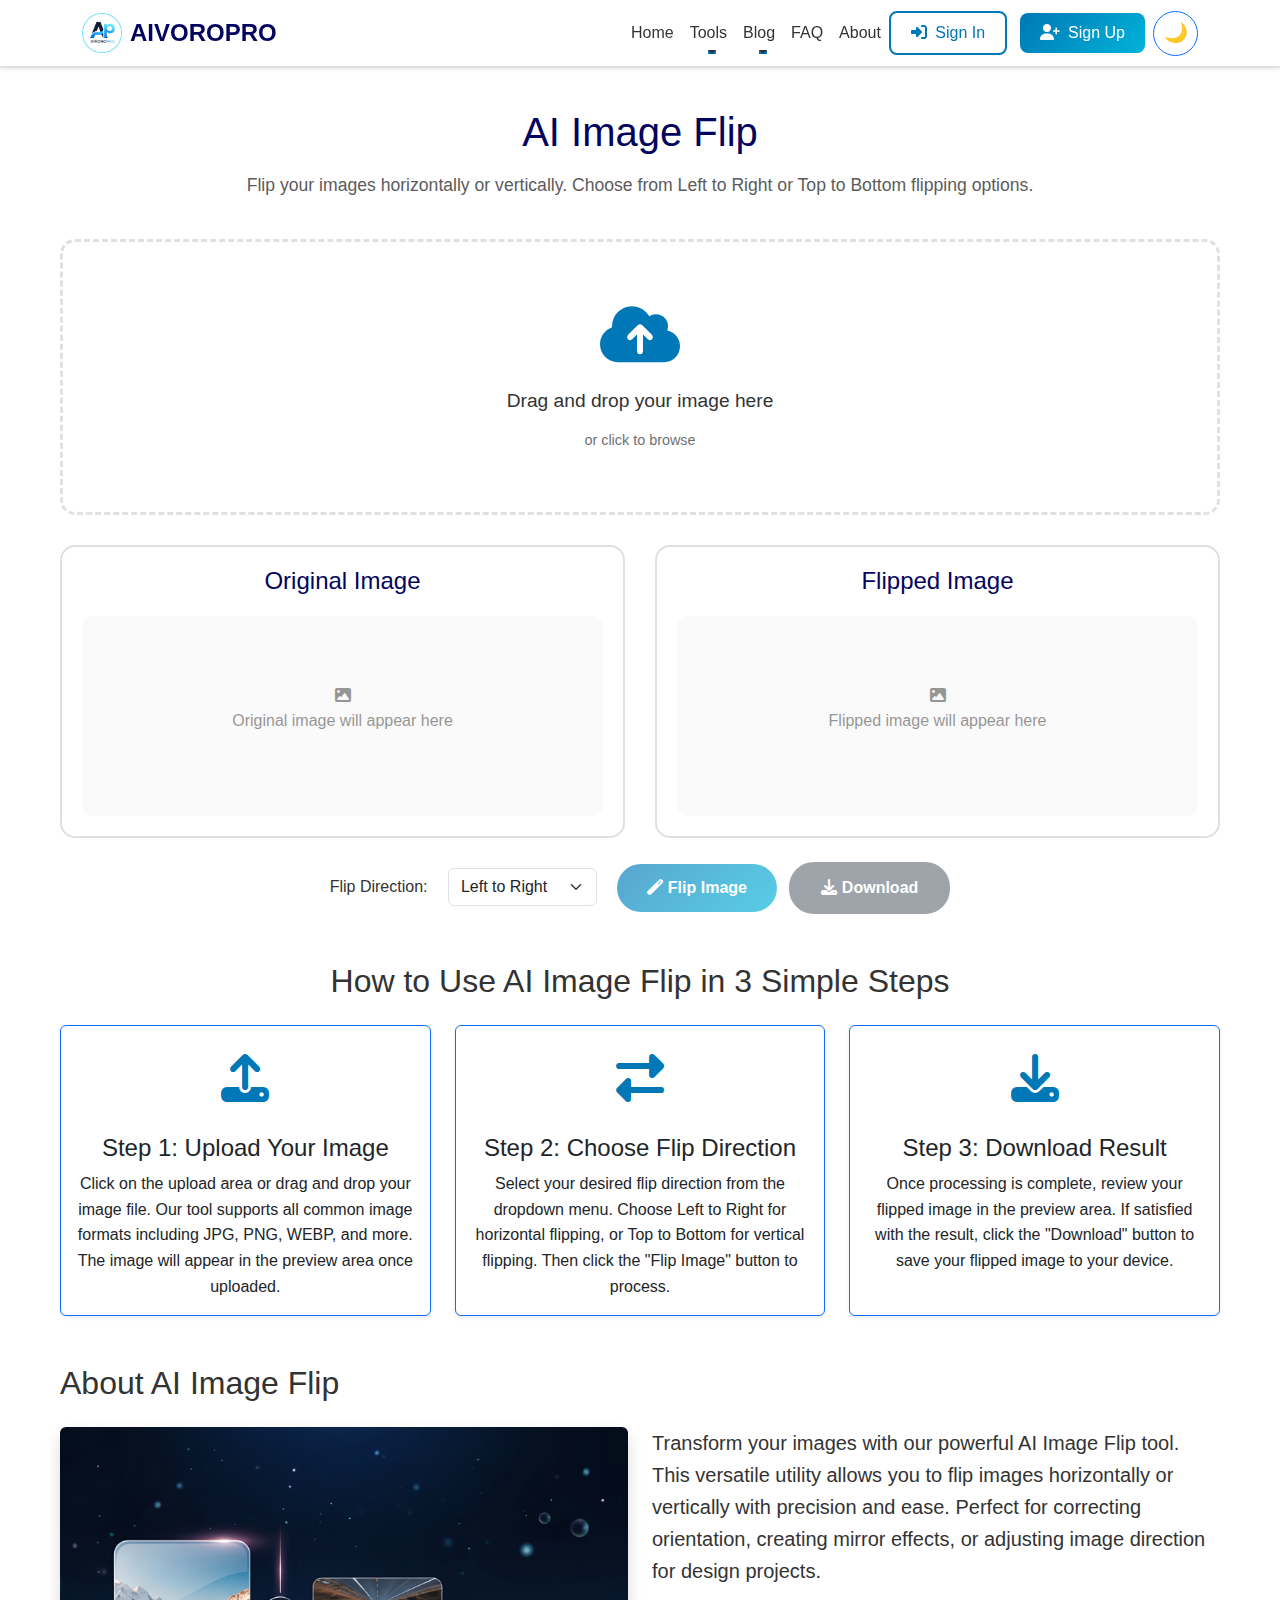
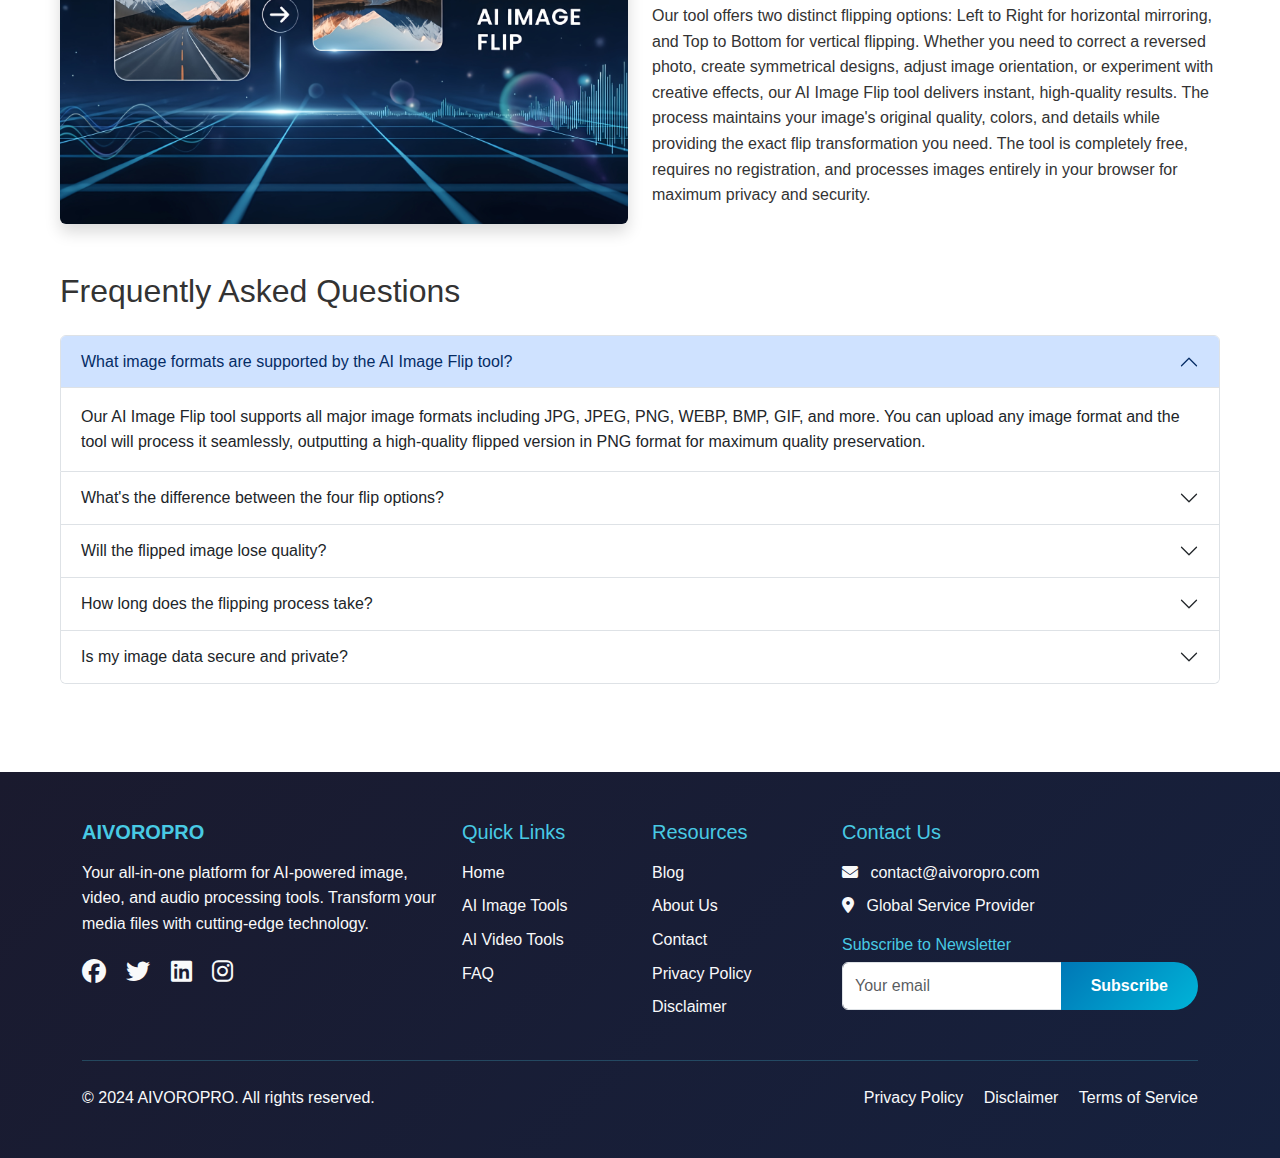
<file: ai-image-flip.html>
<!DOCTYPE html>
<html lang="en">
<head>
    <meta charset="UTF-8">
    <meta name="viewport" content="width=device-width, initial-scale=1.0">
    <meta name="description" content="Free AI Image Flip - Flip images horizontally or vertically. Choose from Left to Right or Top to Bottom flipping options. Instant image flipping with no quality loss. Perfect for correcting orientation, creating mirror effects, and design projects.">
    <meta name="keywords" content="AI image flip, flip image, mirror image, horizontal flip, vertical flip, image flip tool, flip image left right, flip image top bottom, free image flip, image mirror, flip photo, rotate image, image orientation, free online image flip">
    <meta name="author" content="AIVOROPRO">
    <meta name="robots" content="index, follow">
    <meta name="language" content="English">
    <link rel="canonical" href="https://aivoropro.com/ai-image-flip.html">
    <!-- Open Graph / Facebook -->
    <meta property="og:type" content="website">
    <meta property="og:url" content="https://aivoropro.com/ai-image-flip.html">
    <meta property="og:title" content="AI Image Flip - Free Online Image Flipping Tool | AIVOROPRO">
    <meta property="og:description" content="Flip images horizontally or vertically instantly. Choose from Left to Right or Top to Bottom options. Free, fast, and no quality loss.">
    <meta property="og:image" content="https://aivoropro.com/AI IMAGE FLIP.jpeg">
    <!-- Twitter -->
    <meta property="twitter:card" content="summary_large_image">
    <meta property="twitter:url" content="https://aivoropro.com/ai-image-flip.html">
    <meta property="twitter:title" content="AI Image Flip - Free Online Image Flipping Tool | AIVOROPRO">
    <meta property="twitter:description" content="Flip images horizontally or vertically instantly. Choose from Left to Right or Top to Bottom options. Free, fast, and no quality loss.">
    <meta property="twitter:image" content="https://aivoropro.com/AI IMAGE FLIP.jpeg">
    <!-- Favicon Links for Google Search and Browser Compatibility -->
    <link rel="icon" type="image/x-icon" href="favicon.ico">
    <link rel="icon" type="image/png" sizes="96x96" href="favicon.icon/favicon-96x96.png">
    <link rel="icon" type="image/svg+xml" href="favicon.icon/favicon.svg">
    <link rel="apple-touch-icon" sizes="180x180" href="favicon.icon/apple-touch-icon.png">
    <link rel="manifest" href="favicon.icon/site.webmanifest">
    <title>AI Image Flip - Free Online Image Flipping Tool | AIVOROPRO</title>
    <link href="https://cdn.jsdelivr.net/npm/bootstrap@5.3.0/dist/css/bootstrap.min.css" rel="stylesheet">
    <link rel="stylesheet" href="https://cdnjs.cloudflare.com/ajax/libs/font-awesome/6.4.0/css/all.min.css">
    <link rel="stylesheet" href="styles.css">
</head>
<body>
    <div id="header-placeholder"></div>

    <div class="tool-container">
        <div class="tool-header">
            <h1>AI Image Flip</h1>
            <p>Flip your images horizontally or vertically. Choose from Left to Right or Top to Bottom flipping options.</p>
        </div>

        <div class="upload-area" id="uploadArea">
            <i class="fas fa-cloud-upload-alt"></i>
            <p>Drag and drop your image here</p>
            <span>or click to browse</span>
        </div>

        <div class="file-display-container">
            <div class="file-display-box">
                <h3>Original Image</h3>
                <div class="file-preview" id="originalPreview">
                    <div class="file-preview-placeholder">
                        <i class="fas fa-image"></i>
                        <p>Original image will appear here</p>
                    </div>
                </div>
            </div>
            <div class="file-display-box">
                <h3>Flipped Image</h3>
                <div class="file-preview" id="processedPreview">
                    <div class="file-preview-placeholder">
                        <i class="fas fa-image"></i>
                        <p>Flipped image will appear here</p>
                    </div>
                </div>
            </div>
        </div>

        <div class="text-center mt-4">
            <label class="me-3">Flip Direction:</label>
            <select id="flipDirection" class="form-select d-inline-block" style="width: auto;">
                <option value="left-right">Left to Right</option>
                <option value="top-bottom">Top to Bottom</option>
            </select>
            <button class="btn btn-primary ms-3" id="processBtn" disabled>
                <i class="fas fa-magic"></i> Flip Image
            </button>
            <button class="btn btn-secondary ms-2" id="downloadBtn" disabled>
                <i class="fas fa-download"></i> Download
            </button>
        </div>

        <!-- How to Use Section -->
        <div class="mt-5">
            <h2 class="mb-4 text-center">How to Use AI Image Flip in 3 Simple Steps</h2>
            <div class="row g-4">
                <div class="col-md-4">
                    <div class="card h-100 border-primary shadow-sm">
                        <div class="card-body text-center">
                            <div class="mb-3" style="font-size: 3rem; color: var(--accent-color);">
                                <i class="fas fa-upload"></i>
                            </div>
                            <h4 class="card-title">Step 1: Upload Your Image</h4>
                            <p class="card-text">Click on the upload area or drag and drop your image file. Our tool supports all common image formats including JPG, PNG, WEBP, and more. The image will appear in the preview area once uploaded.</p>
                        </div>
                    </div>
                </div>
                <div class="col-md-4">
                    <div class="card h-100 border-primary shadow-sm">
                        <div class="card-body text-center">
                            <div class="mb-3" style="font-size: 3rem; color: var(--accent-color);">
                                <i class="fas fa-exchange-alt"></i>
                            </div>
                            <h4 class="card-title">Step 2: Choose Flip Direction</h4>
                            <p class="card-text">Select your desired flip direction from the dropdown menu. Choose Left to Right for horizontal flipping, or Top to Bottom for vertical flipping. Then click the "Flip Image" button to process.</p>
                        </div>
                    </div>
                </div>
                <div class="col-md-4">
                    <div class="card h-100 border-primary shadow-sm">
                        <div class="card-body text-center">
                            <div class="mb-3" style="font-size: 3rem; color: var(--accent-color);">
                                <i class="fas fa-download"></i>
                            </div>
                            <h4 class="card-title">Step 3: Download Result</h4>
                            <p class="card-text">Once processing is complete, review your flipped image in the preview area. If satisfied with the result, click the "Download" button to save your flipped image to your device.</p>
                        </div>
                    </div>
                </div>
            </div>
        </div>

        <!-- Description Section -->
        <div class="mt-5">
            <h2 class="mb-4">About AI Image Flip</h2>
            <div class="row align-items-center">
                <div class="col-md-6 mb-4 mb-md-0">
                    <img src="AI IMAGE FLIP.jpeg" alt="AI Image Flip Tool" class="img-fluid rounded shadow" style="width: 100%; max-height: 400px; object-fit: cover;">
                </div>
                <div class="col-md-6">
                    <p class="lead">Transform your images with our powerful AI Image Flip tool. This versatile utility allows you to flip images horizontally or vertically with precision and ease. Perfect for correcting orientation, creating mirror effects, or adjusting image direction for design projects.</p>
                    <p>Our tool offers two distinct flipping options: Left to Right for horizontal mirroring, and Top to Bottom for vertical flipping. Whether you need to correct a reversed photo, create symmetrical designs, adjust image orientation, or experiment with creative effects, our AI Image Flip tool delivers instant, high-quality results. The process maintains your image's original quality, colors, and details while providing the exact flip transformation you need. The tool is completely free, requires no registration, and processes images entirely in your browser for maximum privacy and security.</p>
                </div>
            </div>
        </div>

        <!-- FAQ Section -->
        <div class="mt-5">
            <h2 class="mb-4">Frequently Asked Questions</h2>
            <div class="accordion" id="faqAccordion">
                <div class="accordion-item">
                    <h2 class="accordion-header">
                        <button class="accordion-button" type="button" data-bs-toggle="collapse" data-bs-target="#faq1">
                            What image formats are supported by the AI Image Flip tool?
                        </button>
                    </h2>
                    <div id="faq1" class="accordion-collapse collapse show" data-bs-parent="#faqAccordion">
                        <div class="accordion-body">
                            Our AI Image Flip tool supports all major image formats including JPG, JPEG, PNG, WEBP, BMP, GIF, and more. You can upload any image format and the tool will process it seamlessly, outputting a high-quality flipped version in PNG format for maximum quality preservation.
                        </div>
                    </div>
                </div>
                <div class="accordion-item">
                    <h2 class="accordion-header">
                        <button class="accordion-button collapsed" type="button" data-bs-toggle="collapse" data-bs-target="#faq2">
                            What's the difference between the four flip options?
                        </button>
                    </h2>
                    <div id="faq2" class="accordion-collapse collapse" data-bs-parent="#faqAccordion">
                            <div class="accordion-body">
                                The two flip options provide different transformation directions: <strong>Left to Right</strong> flips the image horizontally (mirrors left and right), and <strong>Top to Bottom</strong> flips the image vertically (upside down). Each option produces a different visual result, allowing you to choose the exact transformation you need.
                            </div>
                    </div>
                </div>
                <div class="accordion-item">
                    <h2 class="accordion-header">
                        <button class="accordion-button collapsed" type="button" data-bs-toggle="collapse" data-bs-target="#faq3">
                            Will the flipped image lose quality?
                        </button>
                    </h2>
                    <div id="faq3" class="accordion-collapse collapse" data-bs-parent="#faqAccordion">
                        <div class="accordion-body">
                            No, our AI Image Flip tool maintains the original image quality perfectly. The flipping process is a mathematical transformation that preserves all pixels, colors, and details. Your flipped image will have the exact same quality, resolution, and clarity as the original image.
                        </div>
                    </div>
                </div>
                <div class="accordion-item">
                    <h2 class="accordion-header">
                        <button class="accordion-button collapsed" type="button" data-bs-toggle="collapse" data-bs-target="#faq4">
                            How long does the flipping process take?
                        </button>
                    </h2>
                    <div id="faq4" class="accordion-collapse collapse" data-bs-parent="#faqAccordion">
                        <div class="accordion-body">
                            The flipping process is instant! Since it's a simple transformation operation, your image will be flipped immediately after clicking the "Flip Image" button. Processing happens entirely in your browser, so there's no waiting time regardless of image size.
                        </div>
                    </div>
                </div>
                <div class="accordion-item">
                    <h2 class="accordion-header">
                        <button class="accordion-button collapsed" type="button" data-bs-toggle="collapse" data-bs-target="#faq5">
                            Is my image data secure and private?
                        </button>
                    </h2>
                    <div id="faq5" class="accordion-collapse collapse" data-bs-parent="#faqAccordion">
                        <div class="accordion-body">
                            Yes, absolutely! All image processing happens entirely in your web browser using client-side JavaScript. Your images are never uploaded to our servers, ensuring complete privacy and security. Once you close the browser tab, all image data is cleared from memory. We don't store, track, or have access to any of your images.
                        </div>
                    </div>
                </div>
            </div>
        </div>
    </div>

    <div id="footer-placeholder"></div>

    <script src="https://cdn.jsdelivr.net/npm/bootstrap@5.3.0/dist/js/bootstrap.bundle.min.js"></script>
    <script src="main.js"></script>
    <script>
        let currentFile = null;
        let processedImageData = null;

        function processImageFlip(file, previewElement) {
            const reader = new FileReader();
            reader.onload = function(e) {
                const img = new Image();
                img.onload = function() {
                    const flipDirection = document.getElementById('flipDirection').value;
                    const canvas = document.createElement('canvas');
                    canvas.width = img.width;
                    canvas.height = img.height;
                    const ctx = canvas.getContext('2d');
                    
                    // Apply transformation based on flip direction
                    ctx.save();
                    
                    if (flipDirection === 'left-right') {
                        // Flip horizontally (Left to Right - mirror)
                        ctx.translate(canvas.width, 0);
                        ctx.scale(-1, 1);
                    } else if (flipDirection === 'top-bottom') {
                        // Flip vertically (Top to Bottom - upside down)
                        ctx.translate(0, canvas.height);
                        ctx.scale(1, -1);
                    }
                    
                    ctx.drawImage(img, 0, 0);
                    ctx.restore();
                    
                    processedImageData = canvas.toDataURL('image/png');
                    previewElement.innerHTML = `<img src="${processedImageData}" alt="Flipped" style="max-width: 100%; max-height: 100%; object-fit: contain;">`;
                    document.getElementById('downloadBtn').disabled = false;
                };
                img.src = e.target.result;
            };
            reader.readAsDataURL(file);
        }

        document.addEventListener('DOMContentLoaded', function() {
            initializeFileUpload('uploadArea', 'originalPreview', 'processedPreview', function(file) {
                currentFile = file;
                document.getElementById('processBtn').disabled = false;
                document.getElementById('downloadBtn').disabled = true;
                processedImageData = null;
            }, 'image');
            
            // Ensure upload area is clickable (backup handler - only if main.js handler didn't work)
            setTimeout(function() {
                const uploadArea = document.getElementById('uploadArea');
                if (uploadArea) {
                    uploadArea.style.cursor = 'pointer';
                    uploadArea.setAttribute('role', 'button');
                    uploadArea.setAttribute('tabindex', '0');
                    uploadArea.addEventListener('click', function(e) {
                        // Only fire if event wasn't already handled by main.js
                        if (!e.defaultPrevented && e.target.tagName !== 'BUTTON' && e.target.tagName !== 'A' && 
                            e.target.tagName !== 'INPUT' && !e.target.closest('button') && !e.target.closest('a')) {
                            const fileInput = uploadArea.querySelector('input[type="file"]');
                            if (fileInput) {
                                e.stopImmediatePropagation();
                                try {
                                    fileInput.click();
                                } catch (err) {
                                    setTimeout(function() { fileInput.click(); }, 10);
                                }
                            }
                        }
                    }, false); // Use bubble phase, fires after capture phase
                }
            }, 100);

            document.getElementById('processBtn').addEventListener('click', function() {
                if (currentFile) {
                    processImageFlip(currentFile, document.getElementById('processedPreview'));
                }
            });

            document.getElementById('downloadBtn').addEventListener('click', function() {
                if (processedImageData && currentFile) {
                    const link = document.createElement('a');
                    link.href = processedImageData;
                    const flipDirection = document.getElementById('flipDirection').value;
                    const directionName = flipDirection.replace('-', '-');
                    const originalName = currentFile.name.replace(/\.[^/.]+$/, '');
                    link.download = originalName + '-flipped-' + directionName + '.png';
                    link.click();
                }
            });
        });
    </script>
    
    <!-- Structured Data for SEO -->
    <script type="application/ld+json">
    {
        "@context": "https://schema.org",
        "@type": "WebApplication",
        "name": "AI Image Flip",
        "description": "Free AI-powered image flipping tool. Flip images horizontally or vertically with Left to Right or Top to Bottom options.",
        "url": "https://aivoropro.com/ai-image-flip.html",
        "applicationCategory": "ImageEditor",
        "operatingSystem": "Any",
        "offers": {
            "@type": "Offer",
            "price": "0",
            "priceCurrency": "USD"
        },
        "aggregateRating": {
            "@type": "AggregateRating",
            "ratingValue": "4.8",
            "ratingCount": "1250"
        },
        "featureList": [
            "Flip images horizontally (Left to Right)",
            "Flip images vertically (Top to Bottom)",
            "Instant processing",
            "No quality loss",
            "Free to use",
            "Browser-based processing"
        ]
    }
    </script>
</body>
</html>
</file>
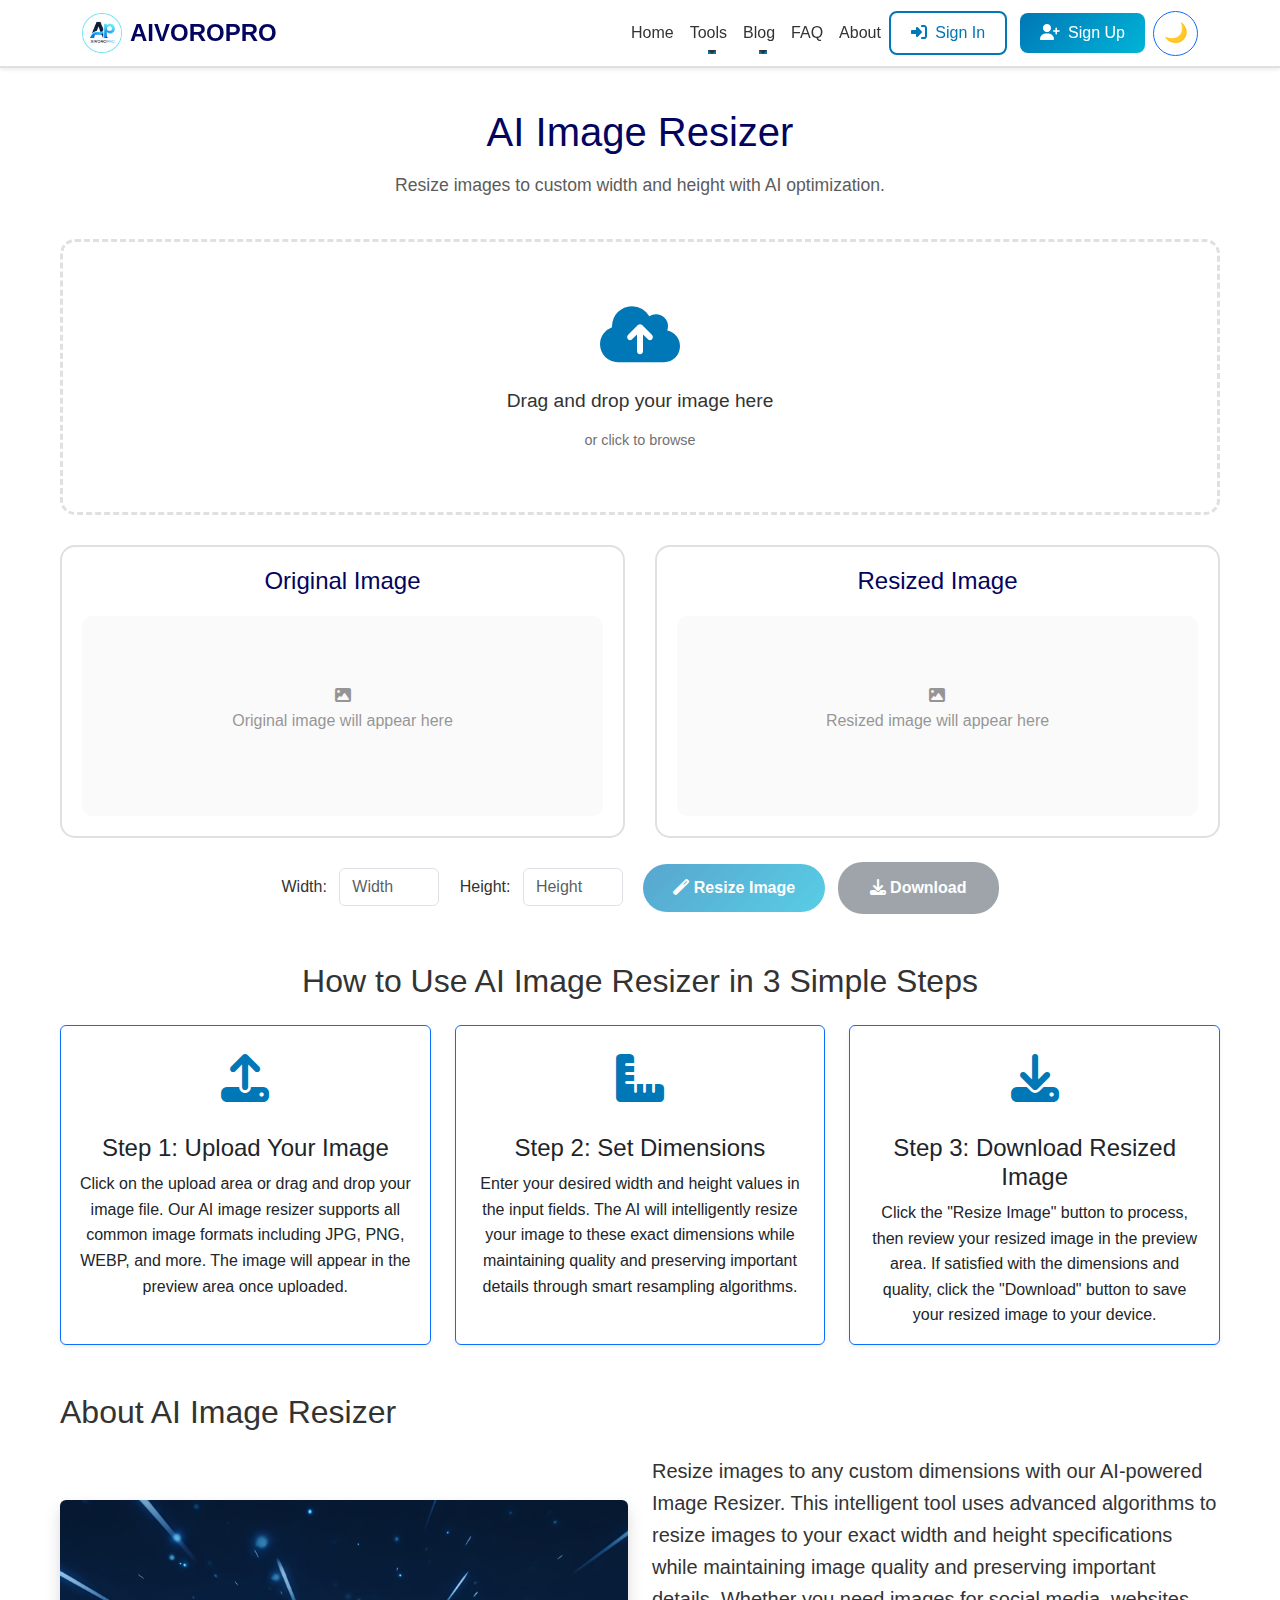
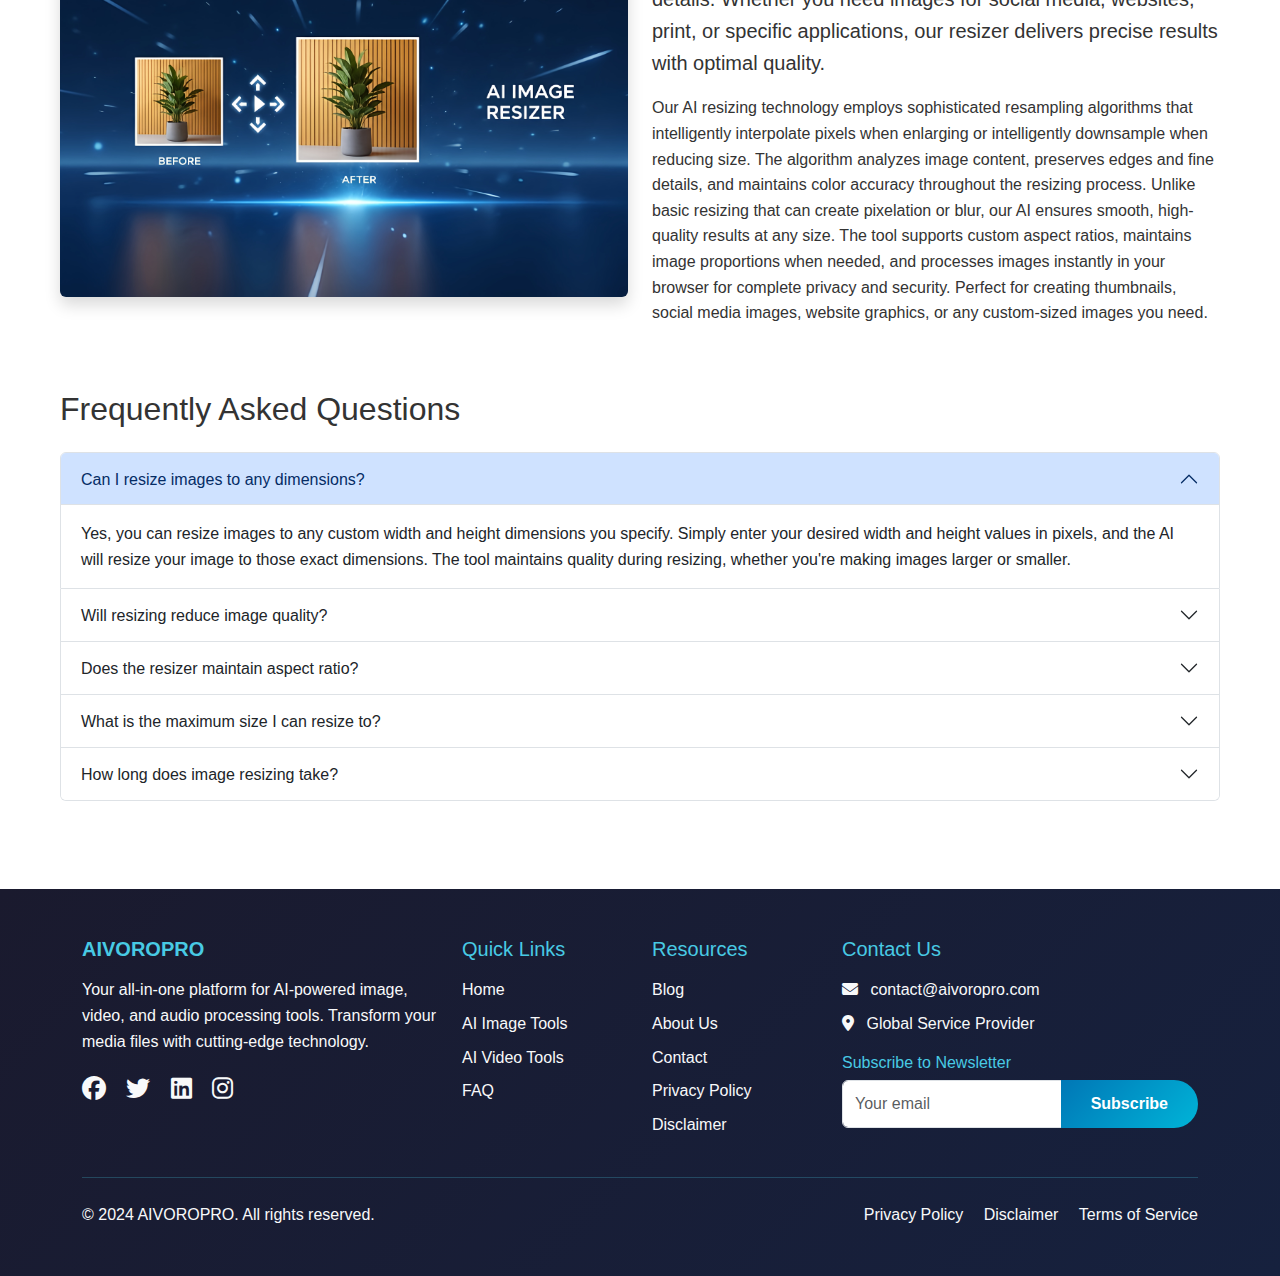
<file: ai-image-resizer.html>
<!DOCTYPE html>
<html lang="en">
<head>
    <meta charset="UTF-8">
    <meta name="viewport" content="width=device-width, initial-scale=1.0">
    <meta name="description" content="Free AI Image Resizer - Resize images to custom width and height with AI optimization.">
    <!-- Favicon Links for Google Search and Browser Compatibility -->
    <link rel="icon" type="image/x-icon" href="favicon.ico">
    <link rel="icon" type="image/png" sizes="96x96" href="favicon.icon/favicon-96x96.png">
    <link rel="icon" type="image/svg+xml" href="favicon.icon/favicon.svg">
    <link rel="apple-touch-icon" sizes="180x180" href="favicon.icon/apple-touch-icon.png">
    <link rel="manifest" href="favicon.icon/site.webmanifest">
    <title>AI Image Resizer - Free Online Tool | AIVOROPRO</title>
    <link href="https://cdn.jsdelivr.net/npm/bootstrap@5.3.0/dist/css/bootstrap.min.css" rel="stylesheet">
    <link rel="stylesheet" href="https://cdnjs.cloudflare.com/ajax/libs/font-awesome/6.4.0/css/all.min.css">
    <link rel="stylesheet" href="styles.css">
</head>
<body>
    <div id="header-placeholder"></div>
    <div class="tool-container">
        <div class="tool-header">
            <h1>AI Image Resizer</h1>
            <p>Resize images to custom width and height with AI optimization.</p>
        </div>
        <div class="upload-area" id="uploadArea">
            <i class="fas fa-cloud-upload-alt"></i>
            <p>Drag and drop your image here</p>
            <span>or click to browse</span>
        </div>
        <div class="file-display-container">
            <div class="file-display-box">
                <h3>Original Image</h3>
                <div class="file-preview" id="originalPreview">
                    <div class="file-preview-placeholder"><i class="fas fa-image"></i><p>Original image will appear here</p></div>
                </div>
            </div>
            <div class="file-display-box">
                <h3>Resized Image</h3>
                <div class="file-preview" id="processedPreview">
                    <div class="file-preview-placeholder"><i class="fas fa-image"></i><p>Resized image will appear here</p></div>
                </div>
            </div>
        </div>
        <div class="text-center mt-4">
            <label class="me-2">Width:</label>
            <input type="number" id="widthInput" class="form-control d-inline-block" style="width: 100px;" placeholder="Width">
            <label class="ms-3 me-2">Height:</label>
            <input type="number" id="heightInput" class="form-control d-inline-block" style="width: 100px;" placeholder="Height">
            <button class="btn btn-primary ms-3" id="processBtn" disabled><i class="fas fa-magic"></i> Resize Image</button>
            <button class="btn btn-secondary ms-2" id="downloadBtn" disabled><i class="fas fa-download"></i> Download</button>
        </div>

        <!-- How to Use Section -->
        <div class="mt-5">
            <h2 class="mb-4 text-center">How to Use AI Image Resizer in 3 Simple Steps</h2>
            <div class="row g-4">
                <div class="col-md-4">
                    <div class="card h-100 border-primary shadow-sm">
                        <div class="card-body text-center">
                            <div class="mb-3" style="font-size: 3rem; color: var(--accent-color);">
                                <i class="fas fa-upload"></i>
                            </div>
                            <h4 class="card-title">Step 1: Upload Your Image</h4>
                            <p class="card-text">Click on the upload area or drag and drop your image file. Our AI image resizer supports all common image formats including JPG, PNG, WEBP, and more. The image will appear in the preview area once uploaded.</p>
                        </div>
                    </div>
                </div>
                <div class="col-md-4">
                    <div class="card h-100 border-primary shadow-sm">
                        <div class="card-body text-center">
                            <div class="mb-3" style="font-size: 3rem; color: var(--accent-color);">
                                <i class="fas fa-ruler-combined"></i>
                            </div>
                            <h4 class="card-title">Step 2: Set Dimensions</h4>
                            <p class="card-text">Enter your desired width and height values in the input fields. The AI will intelligently resize your image to these exact dimensions while maintaining quality and preserving important details through smart resampling algorithms.</p>
                        </div>
                    </div>
                </div>
                <div class="col-md-4">
                    <div class="card h-100 border-primary shadow-sm">
                        <div class="card-body text-center">
                            <div class="mb-3" style="font-size: 3rem; color: var(--accent-color);">
                                <i class="fas fa-download"></i>
                            </div>
                            <h4 class="card-title">Step 3: Download Resized Image</h4>
                            <p class="card-text">Click the "Resize Image" button to process, then review your resized image in the preview area. If satisfied with the dimensions and quality, click the "Download" button to save your resized image to your device.</p>
                        </div>
                    </div>
                </div>
            </div>
        </div>

        <!-- Description Section -->
        <div class="mt-5">
            <h2 class="mb-4">About AI Image Resizer</h2>
            <div class="row align-items-center">
                <div class="col-md-6 mb-4 mb-md-0">
                    <img src="Resizer.jpeg" alt="AI Image Resizer Tool" class="img-fluid rounded shadow" style="width: 100%; max-height: 400px; object-fit: cover;">
                </div>
                <div class="col-md-6">
                    <p class="lead">Resize images to any custom dimensions with our AI-powered Image Resizer. This intelligent tool uses advanced algorithms to resize images to your exact width and height specifications while maintaining image quality and preserving important details. Whether you need images for social media, websites, print, or specific applications, our resizer delivers precise results with optimal quality.</p>
                    <p>Our AI resizing technology employs sophisticated resampling algorithms that intelligently interpolate pixels when enlarging or intelligently downsample when reducing size. The algorithm analyzes image content, preserves edges and fine details, and maintains color accuracy throughout the resizing process. Unlike basic resizing that can create pixelation or blur, our AI ensures smooth, high-quality results at any size. The tool supports custom aspect ratios, maintains image proportions when needed, and processes images instantly in your browser for complete privacy and security. Perfect for creating thumbnails, social media images, website graphics, or any custom-sized images you need.</p>
                </div>
            </div>
        </div>

        <!-- FAQ Section -->
        <div class="mt-5">
            <h2 class="mb-4">Frequently Asked Questions</h2>
            <div class="accordion" id="faqAccordion">
                <div class="accordion-item">
                    <h2 class="accordion-header">
                        <button class="accordion-button" type="button" data-bs-toggle="collapse" data-bs-target="#faq1">
                            Can I resize images to any dimensions?
                        </button>
                    </h2>
                    <div id="faq1" class="accordion-collapse collapse show" data-bs-parent="#faqAccordion">
                        <div class="accordion-body">
                            Yes, you can resize images to any custom width and height dimensions you specify. Simply enter your desired width and height values in pixels, and the AI will resize your image to those exact dimensions. The tool maintains quality during resizing, whether you're making images larger or smaller.
                        </div>
                    </div>
                </div>
                <div class="accordion-item">
                    <h2 class="accordion-header">
                        <button class="accordion-button collapsed" type="button" data-bs-toggle="collapse" data-bs-target="#faq2">
                            Will resizing reduce image quality?
                        </button>
                    </h2>
                    <div id="faq2" class="accordion-collapse collapse" data-bs-parent="#faqAccordion">
                        <div class="accordion-body">
                            Our AI resizer is designed to maintain optimal quality during resizing. When reducing size, the algorithm intelligently downsamples to preserve important details. When enlarging, it uses advanced interpolation to add pixels smoothly. While some quality change is inevitable when significantly changing size, our AI minimizes quality loss and produces the best possible results.
                        </div>
                    </div>
                </div>
                <div class="accordion-item">
                    <h2 class="accordion-header">
                        <button class="accordion-button collapsed" type="button" data-bs-toggle="collapse" data-bs-target="#faq3">
                            Does the resizer maintain aspect ratio?
                        </button>
                    </h2>
                    <div id="faq3" class="accordion-collapse collapse" data-bs-parent="#faqAccordion">
                        <div class="accordion-body">
                            The resizer will resize to your exact specified dimensions, which may change the aspect ratio if your width and height don't match the original image's proportions. If you want to maintain aspect ratio, calculate the dimensions proportionally (e.g., if original is 1000x800 and you want width 500, height should be 400 to maintain the same ratio).
                        </div>
                    </div>
                </div>
                <div class="accordion-item">
                    <h2 class="accordion-header">
                        <button class="accordion-button collapsed" type="button" data-bs-toggle="collapse" data-bs-target="#faq4">
                            What is the maximum size I can resize to?
                        </button>
                    </h2>
                    <div id="faq4" class="accordion-collapse collapse" data-bs-parent="#faqAccordion">
                        <div class="accordion-body">
                            While there's no strict maximum, we recommend keeping dimensions reasonable (under 10,000 pixels on either side) for optimal browser performance. Very large dimensions may take longer to process and require more browser memory. The tool can handle most practical resizing needs including enlarging images significantly while maintaining quality.
                        </div>
                    </div>
                </div>
                <div class="accordion-item">
                    <h2 class="accordion-header">
                        <button class="accordion-button collapsed" type="button" data-bs-toggle="collapse" data-bs-target="#faq5">
                            How long does image resizing take?
                        </button>
                    </h2>
                    <div id="faq5" class="accordion-collapse collapse" data-bs-parent="#faqAccordion">
                        <div class="accordion-body">
                            Image resizing is typically very fast, taking only 1-3 seconds for most images. Processing time depends on the original image size and the target dimensions. Larger images or significant size changes may take slightly longer, but the process is generally very quick and happens entirely in your browser.
                        </div>
                    </div>
                </div>
            </div>
        </div>
    </div>
    <div id="footer-placeholder"></div>
    <script src="https://cdn.jsdelivr.net/npm/bootstrap@5.3.0/dist/js/bootstrap.bundle.min.js"></script>
    <script src="main.js"></script>
    <script>
        let currentFile = null, processedImageData = null;
        document.addEventListener('DOMContentLoaded', function() {
            initializeFileUpload('uploadArea', 'originalPreview', 'processedPreview', function(file) { 
                currentFile = file; 
                document.getElementById('processBtn').disabled = false;
                const reader = new FileReader();
                reader.onload = function(e) {
                    const img = new Image();
                    img.onload = function() {
                        document.getElementById('widthInput').value = img.width;
                        document.getElementById('heightInput').value = img.height;
                    };
                    img.src = e.target.result;
                };
                reader.readAsDataURL(file);
            }, 'image');
            
            // Ensure upload area is clickable (backup handler - only if main.js handler didn't work)
            setTimeout(function() {
                const uploadArea = document.getElementById('uploadArea');
                if (uploadArea) {
                    uploadArea.style.cursor = 'pointer';
                    uploadArea.setAttribute('role', 'button');
                    uploadArea.setAttribute('tabindex', '0');
                    uploadArea.addEventListener('click', function(e) {
                        // Only fire if event wasn't already handled by main.js
                        if (!e.defaultPrevented && e.target.tagName !== 'BUTTON' && e.target.tagName !== 'A' && 
                            e.target.tagName !== 'INPUT' && !e.target.closest('button') && !e.target.closest('a')) {
                            const fileInput = uploadArea.querySelector('input[type="file"]');
                            if (fileInput) {
                                e.stopImmediatePropagation();
                                try {
                                    fileInput.click();
                                } catch (err) {
                                    setTimeout(function() { fileInput.click(); }, 10);
                                }
                            }
                        }
                    }, false); // Use bubble phase, fires after capture phase
                }
            }, 100);
            
            document.getElementById('processBtn').addEventListener('click', function() {
                if (currentFile) {
                    const width = parseInt(document.getElementById('widthInput').value);
                    const height = parseInt(document.getElementById('heightInput').value);
                    if (!width || !height) { alert('Please enter valid width and height'); return; }
                    const reader = new FileReader();
                    reader.onload = function(e) {
                        const img = new Image();
                        img.onload = function() {
                            const canvas = document.createElement('canvas');
                            canvas.width = width;
                            canvas.height = height;
                            const ctx = canvas.getContext('2d');
                            ctx.drawImage(img, 0, 0, width, height);
                            processedImageData = canvas.toDataURL('image/png');
                            document.getElementById('processedPreview').innerHTML = `<img src="${processedImageData}" alt="Resized" style="max-width: 100%; max-height: 100%; object-fit: contain;">`;
                            document.getElementById('downloadBtn').disabled = false;
                        };
                        img.src = e.target.result;
                    };
                    reader.readAsDataURL(currentFile);
                }
            });
            document.getElementById('downloadBtn').addEventListener('click', function() {
                if (processedImageData) { const link = document.createElement('a'); link.href = processedImageData; link.download = 'resized-image.png'; link.click(); }
            });
        });
    </script>
</body>
</html>
</file>
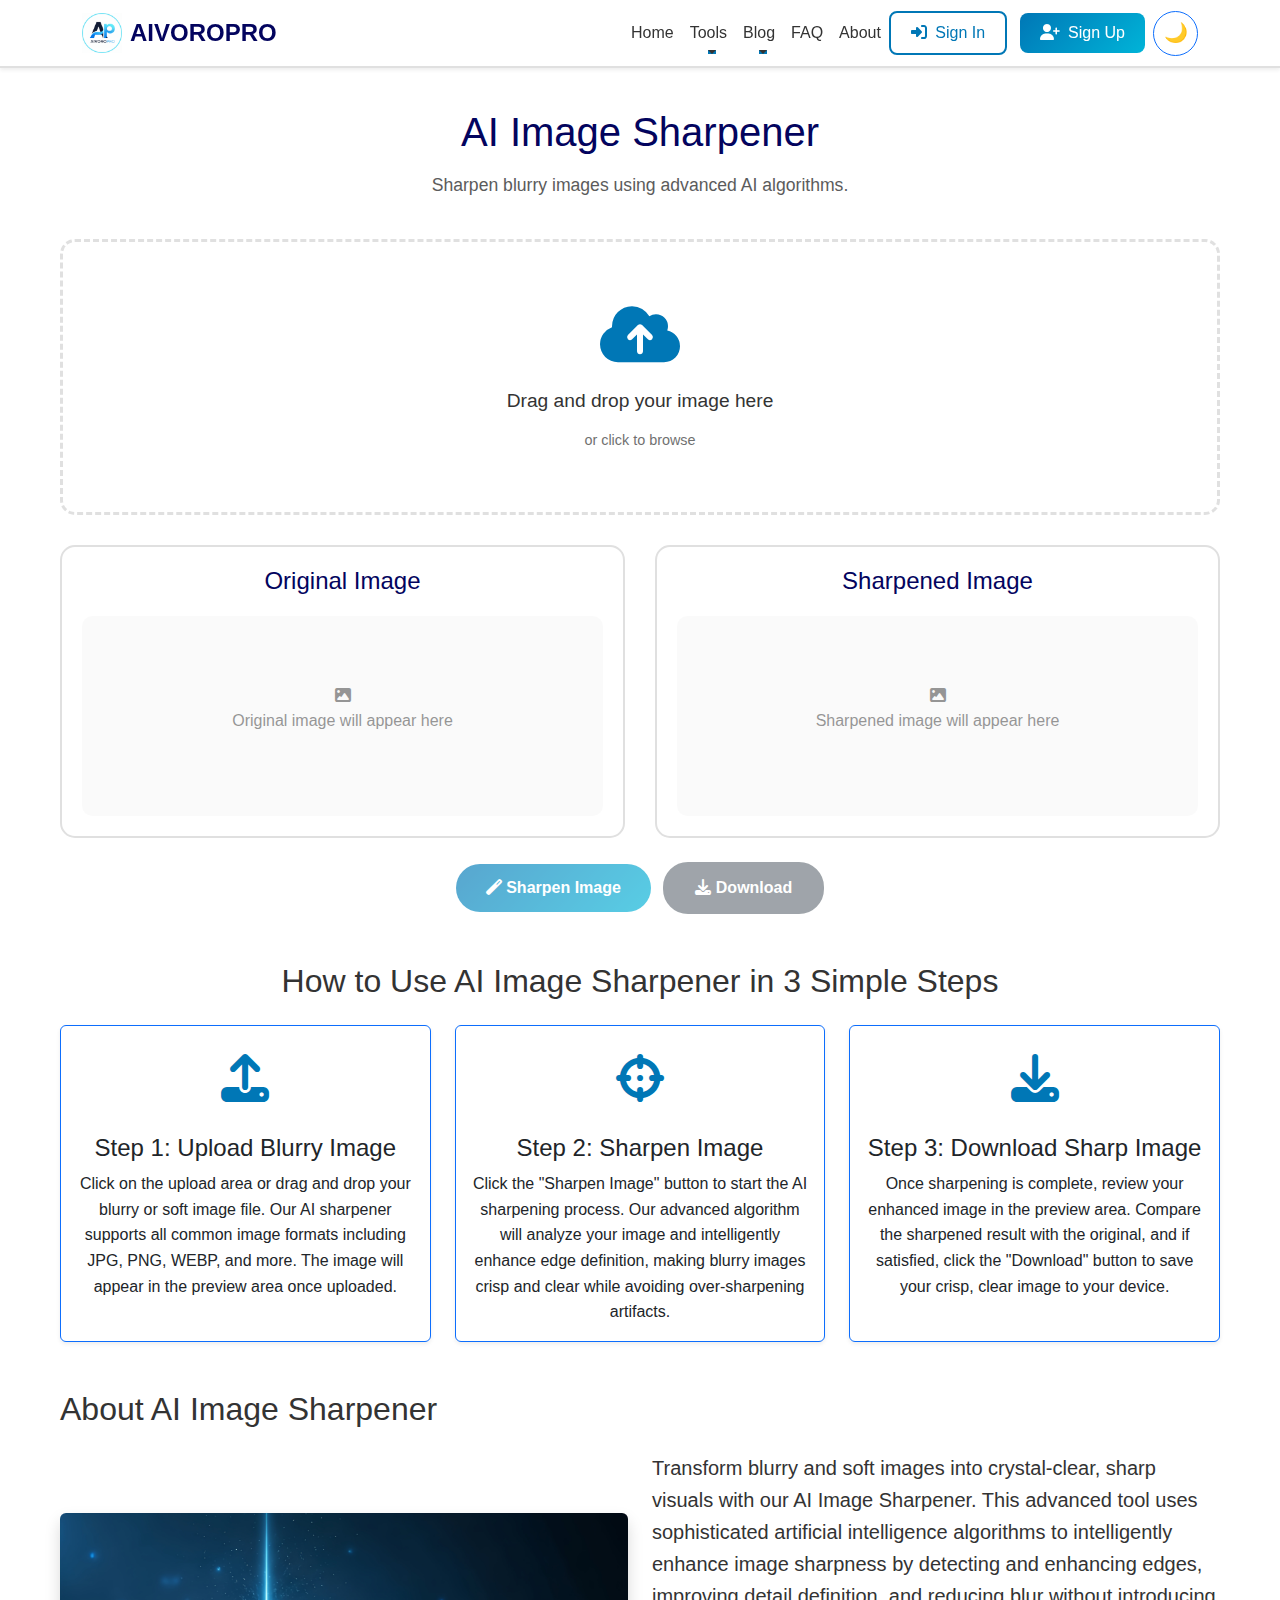
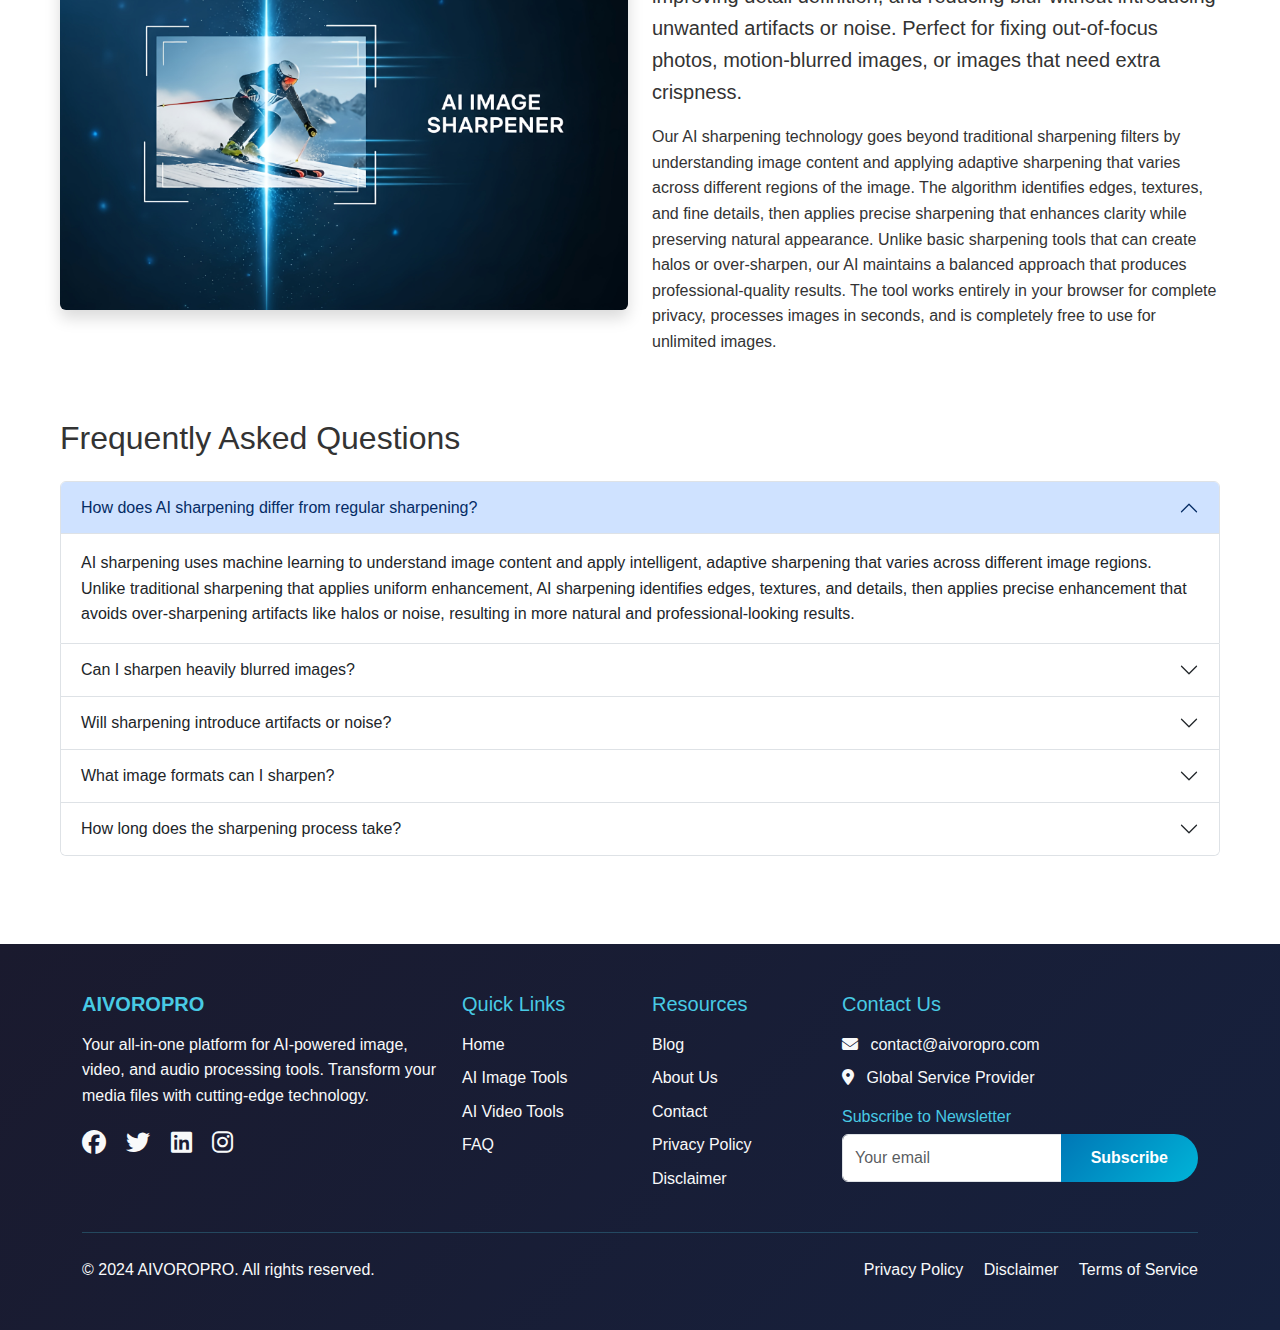
<file: ai-image-sharpener.html>
<!DOCTYPE html>
<html lang="en">
<head>
    <meta charset="UTF-8">
    <meta name="viewport" content="width=device-width, initial-scale=1.0">
    <meta name="description" content="Free AI Image Sharpener - Sharpen blurry images using advanced AI algorithms.">
    <!-- Favicon Links for Google Search and Browser Compatibility -->
    <link rel="icon" type="image/x-icon" href="favicon.ico">
    <link rel="icon" type="image/png" sizes="96x96" href="favicon.icon/favicon-96x96.png">
    <link rel="icon" type="image/svg+xml" href="favicon.icon/favicon.svg">
    <link rel="apple-touch-icon" sizes="180x180" href="favicon.icon/apple-touch-icon.png">
    <link rel="manifest" href="favicon.icon/site.webmanifest">
    <title>AI Image Sharpener - Free Online Tool | AIVOROPRO</title>
    <link href="https://cdn.jsdelivr.net/npm/bootstrap@5.3.0/dist/css/bootstrap.min.css" rel="stylesheet">
    <link rel="stylesheet" href="https://cdnjs.cloudflare.com/ajax/libs/font-awesome/6.4.0/css/all.min.css">
    <link rel="stylesheet" href="styles.css">
</head>
<body>
    <div id="header-placeholder"></div>
    <div class="tool-container">
        <div class="tool-header">
            <h1>AI Image Sharpener</h1>
            <p>Sharpen blurry images using advanced AI algorithms.</p>
        </div>
        <div class="upload-area" id="uploadArea">
            <i class="fas fa-cloud-upload-alt"></i>
            <p>Drag and drop your image here</p>
            <span>or click to browse</span>
        </div>
        <div class="file-display-container">
            <div class="file-display-box">
                <h3>Original Image</h3>
                <div class="file-preview" id="originalPreview">
                    <div class="file-preview-placeholder"><i class="fas fa-image"></i><p>Original image will appear here</p></div>
                </div>
            </div>
            <div class="file-display-box">
                <h3>Sharpened Image</h3>
                <div class="file-preview" id="processedPreview">
                    <div class="file-preview-placeholder"><i class="fas fa-image"></i><p>Sharpened image will appear here</p></div>
                </div>
            </div>
        </div>
        <div class="text-center mt-4">
            <button class="btn btn-primary" id="processBtn" disabled><i class="fas fa-magic"></i> Sharpen Image</button>
            <button class="btn btn-secondary ms-2" id="downloadBtn" disabled><i class="fas fa-download"></i> Download</button>
        </div>

        <!-- How to Use Section -->
        <div class="mt-5">
            <h2 class="mb-4 text-center">How to Use AI Image Sharpener in 3 Simple Steps</h2>
            <div class="row g-4">
                <div class="col-md-4">
                    <div class="card h-100 border-primary shadow-sm">
                        <div class="card-body text-center">
                            <div class="mb-3" style="font-size: 3rem; color: var(--accent-color);">
                                <i class="fas fa-upload"></i>
                            </div>
                            <h4 class="card-title">Step 1: Upload Blurry Image</h4>
                            <p class="card-text">Click on the upload area or drag and drop your blurry or soft image file. Our AI sharpener supports all common image formats including JPG, PNG, WEBP, and more. The image will appear in the preview area once uploaded.</p>
                        </div>
                    </div>
                </div>
                <div class="col-md-4">
                    <div class="card h-100 border-primary shadow-sm">
                        <div class="card-body text-center">
                            <div class="mb-3" style="font-size: 3rem; color: var(--accent-color);">
                                <i class="fas fa-crosshairs"></i>
                            </div>
                            <h4 class="card-title">Step 2: Sharpen Image</h4>
                            <p class="card-text">Click the "Sharpen Image" button to start the AI sharpening process. Our advanced algorithm will analyze your image and intelligently enhance edge definition, making blurry images crisp and clear while avoiding over-sharpening artifacts.</p>
                        </div>
                    </div>
                </div>
                <div class="col-md-4">
                    <div class="card h-100 border-primary shadow-sm">
                        <div class="card-body text-center">
                            <div class="mb-3" style="font-size: 3rem; color: var(--accent-color);">
                                <i class="fas fa-download"></i>
                            </div>
                            <h4 class="card-title">Step 3: Download Sharp Image</h4>
                            <p class="card-text">Once sharpening is complete, review your enhanced image in the preview area. Compare the sharpened result with the original, and if satisfied, click the "Download" button to save your crisp, clear image to your device.</p>
                        </div>
                    </div>
                </div>
            </div>
        </div>

        <!-- Description Section -->
        <div class="mt-5">
            <h2 class="mb-4">About AI Image Sharpener</h2>
            <div class="row align-items-center">
                <div class="col-md-6 mb-4 mb-md-0">
                    <img src="Image Sharpener.jpeg" alt="AI Image Sharpener Tool" class="img-fluid rounded shadow" style="width: 100%; max-height: 400px; object-fit: cover;">
                </div>
                <div class="col-md-6">
                    <p class="lead">Transform blurry and soft images into crystal-clear, sharp visuals with our AI Image Sharpener. This advanced tool uses sophisticated artificial intelligence algorithms to intelligently enhance image sharpness by detecting and enhancing edges, improving detail definition, and reducing blur without introducing unwanted artifacts or noise. Perfect for fixing out-of-focus photos, motion-blurred images, or images that need extra crispness.</p>
                    <p>Our AI sharpening technology goes beyond traditional sharpening filters by understanding image content and applying adaptive sharpening that varies across different regions of the image. The algorithm identifies edges, textures, and fine details, then applies precise sharpening that enhances clarity while preserving natural appearance. Unlike basic sharpening tools that can create halos or over-sharpen, our AI maintains a balanced approach that produces professional-quality results. The tool works entirely in your browser for complete privacy, processes images in seconds, and is completely free to use for unlimited images.</p>
                </div>
            </div>
        </div>

        <!-- FAQ Section -->
        <div class="mt-5">
            <h2 class="mb-4">Frequently Asked Questions</h2>
            <div class="accordion" id="faqAccordion">
                <div class="accordion-item">
                    <h2 class="accordion-header">
                        <button class="accordion-button" type="button" data-bs-toggle="collapse" data-bs-target="#faq1">
                            How does AI sharpening differ from regular sharpening?
                        </button>
                    </h2>
                    <div id="faq1" class="accordion-collapse collapse show" data-bs-parent="#faqAccordion">
                        <div class="accordion-body">
                            AI sharpening uses machine learning to understand image content and apply intelligent, adaptive sharpening that varies across different image regions. Unlike traditional sharpening that applies uniform enhancement, AI sharpening identifies edges, textures, and details, then applies precise enhancement that avoids over-sharpening artifacts like halos or noise, resulting in more natural and professional-looking results.
                        </div>
                    </div>
                </div>
                <div class="accordion-item">
                    <h2 class="accordion-header">
                        <button class="accordion-button collapsed" type="button" data-bs-toggle="collapse" data-bs-target="#faq2">
                            Can I sharpen heavily blurred images?
                        </button>
                    </h2>
                    <div id="faq2" class="accordion-collapse collapse" data-bs-parent="#faqAccordion">
                        <div class="accordion-body">
                            Our AI sharpener works best with moderately blurred images. While it can significantly improve images with slight to moderate blur, extremely blurred images (where details are completely lost) may have limited improvement. The tool excels at enhancing images that are slightly out of focus, have minor motion blur, or need extra crispness and detail definition.
                        </div>
                    </div>
                </div>
                <div class="accordion-item">
                    <h2 class="accordion-header">
                        <button class="accordion-button collapsed" type="button" data-bs-toggle="collapse" data-bs-target="#faq3">
                            Will sharpening introduce artifacts or noise?
                        </button>
                    </h2>
                    <div id="faq3" class="accordion-collapse collapse" data-bs-parent="#faqAccordion">
                        <div class="accordion-body">
                            Our AI sharpener is specifically designed to minimize artifacts and noise. The algorithm uses advanced techniques to avoid common sharpening issues like halos, over-sharpening, and noise amplification. The result is clean, natural-looking sharpening that enhances details without introducing unwanted visual artifacts.
                        </div>
                    </div>
                </div>
                <div class="accordion-item">
                    <h2 class="accordion-header">
                        <button class="accordion-button collapsed" type="button" data-bs-toggle="collapse" data-bs-target="#faq4">
                            What image formats can I sharpen?
                        </button>
                    </h2>
                    <div id="faq4" class="accordion-collapse collapse" data-bs-parent="#faqAccordion">
                        <div class="accordion-body">
                            Our AI Image Sharpener supports all major image formats including JPG, JPEG, PNG, WEBP, BMP, and GIF. You can upload any of these formats, and the sharpened image will be available for download in high-quality PNG format, which preserves all the sharpening improvements and maintains image quality.
                        </div>
                    </div>
                </div>
                <div class="accordion-item">
                    <h2 class="accordion-header">
                        <button class="accordion-button collapsed" type="button" data-bs-toggle="collapse" data-bs-target="#faq5">
                            How long does the sharpening process take?
                        </button>
                    </h2>
                    <div id="faq5" class="accordion-collapse collapse" data-bs-parent="#faqAccordion">
                        <div class="accordion-body">
                            Image sharpening is typically very fast, taking only 2-5 seconds for most images. Processing time depends on image size and complexity, with larger or more detailed images taking slightly longer. All processing happens in your browser, so speed also depends on your device's performance, but the process is generally very quick.
                        </div>
                    </div>
                </div>
            </div>
        </div>
    </div>
    <div id="footer-placeholder"></div>
    <script src="https://cdn.jsdelivr.net/npm/bootstrap@5.3.0/dist/js/bootstrap.bundle.min.js"></script>
    <script src="main.js"></script>
    <script>
        let currentFile = null, processedImageData = null;
        document.addEventListener('DOMContentLoaded', function() {
            initializeFileUpload('uploadArea', 'originalPreview', 'processedPreview', function(file) { currentFile = file; document.getElementById('processBtn').disabled = false; }, 'image');
            
            // Ensure upload area is clickable (backup handler - only if main.js handler didn't work)
            setTimeout(function() {
                const uploadArea = document.getElementById('uploadArea');
                if (uploadArea) {
                    uploadArea.style.cursor = 'pointer';
                    uploadArea.setAttribute('role', 'button');
                    uploadArea.setAttribute('tabindex', '0');
                    uploadArea.addEventListener('click', function(e) {
                        // Only fire if event wasn't already handled by main.js
                        if (!e.defaultPrevented && e.target.tagName !== 'BUTTON' && e.target.tagName !== 'A' && 
                            e.target.tagName !== 'INPUT' && !e.target.closest('button') && !e.target.closest('a')) {
                            const fileInput = uploadArea.querySelector('input[type="file"]');
                            if (fileInput) {
                                e.stopImmediatePropagation();
                                try {
                                    fileInput.click();
                                } catch (err) {
                                    setTimeout(function() { fileInput.click(); }, 10);
                                }
                            }
                        }
                    }, false); // Use bubble phase, fires after capture phase
                }
            }, 100);
            
            document.getElementById('processBtn').addEventListener('click', function() {
                if (currentFile) {
                    const reader = new FileReader();
                    reader.onload = function(e) {
                        const img = new Image();
                        img.onload = function() {
                            const canvas = document.createElement('canvas');
                            canvas.width = img.width; canvas.height = img.height;
                            const ctx = canvas.getContext('2d');
                            ctx.drawImage(img, 0, 0);
                            const imageData = ctx.getImageData(0, 0, canvas.width, canvas.height);
                            const sharpenKernel = [0, -1, 0, -1, 5, -1, 0, -1, 0];
                            const data = imageData.data;
                            const width = canvas.width, height = canvas.height;
                            const output = new Uint8ClampedArray(data);
                            for (let y = 1; y < height - 1; y++) {
                                for (let x = 1; x < width - 1; x++) {
                                    for (let c = 0; c < 3; c++) {
                                        let sum = 0;
                                        for (let ky = -1; ky <= 1; ky++) {
                                            for (let kx = -1; kx <= 1; kx++) {
                                                const idx = ((y + ky) * width + (x + kx)) * 4 + c;
                                                sum += data[idx] * sharpenKernel[(ky + 1) * 3 + (kx + 1)];
                                            }
                                        }
                                        const idx = (y * width + x) * 4 + c;
                                        output[idx] = Math.max(0, Math.min(255, sum));
                                    }
                                }
                            }
                            ctx.putImageData(new ImageData(output, width, height), 0, 0);
                            processedImageData = canvas.toDataURL('image/png');
                            document.getElementById('processedPreview').innerHTML = `<img src="${processedImageData}" alt="Sharpened" style="max-width: 100%; max-height: 100%; object-fit: contain;">`;
                            document.getElementById('downloadBtn').disabled = false;
                        };
                        img.src = e.target.result;
                    };
                    reader.readAsDataURL(currentFile);
                }
            });
            document.getElementById('downloadBtn').addEventListener('click', function() {
                if (processedImageData) { const link = document.createElement('a'); link.href = processedImageData; link.download = 'sharpened-image.png'; link.click(); }
            });
        });
    </script>
</body>
</html>
</file>
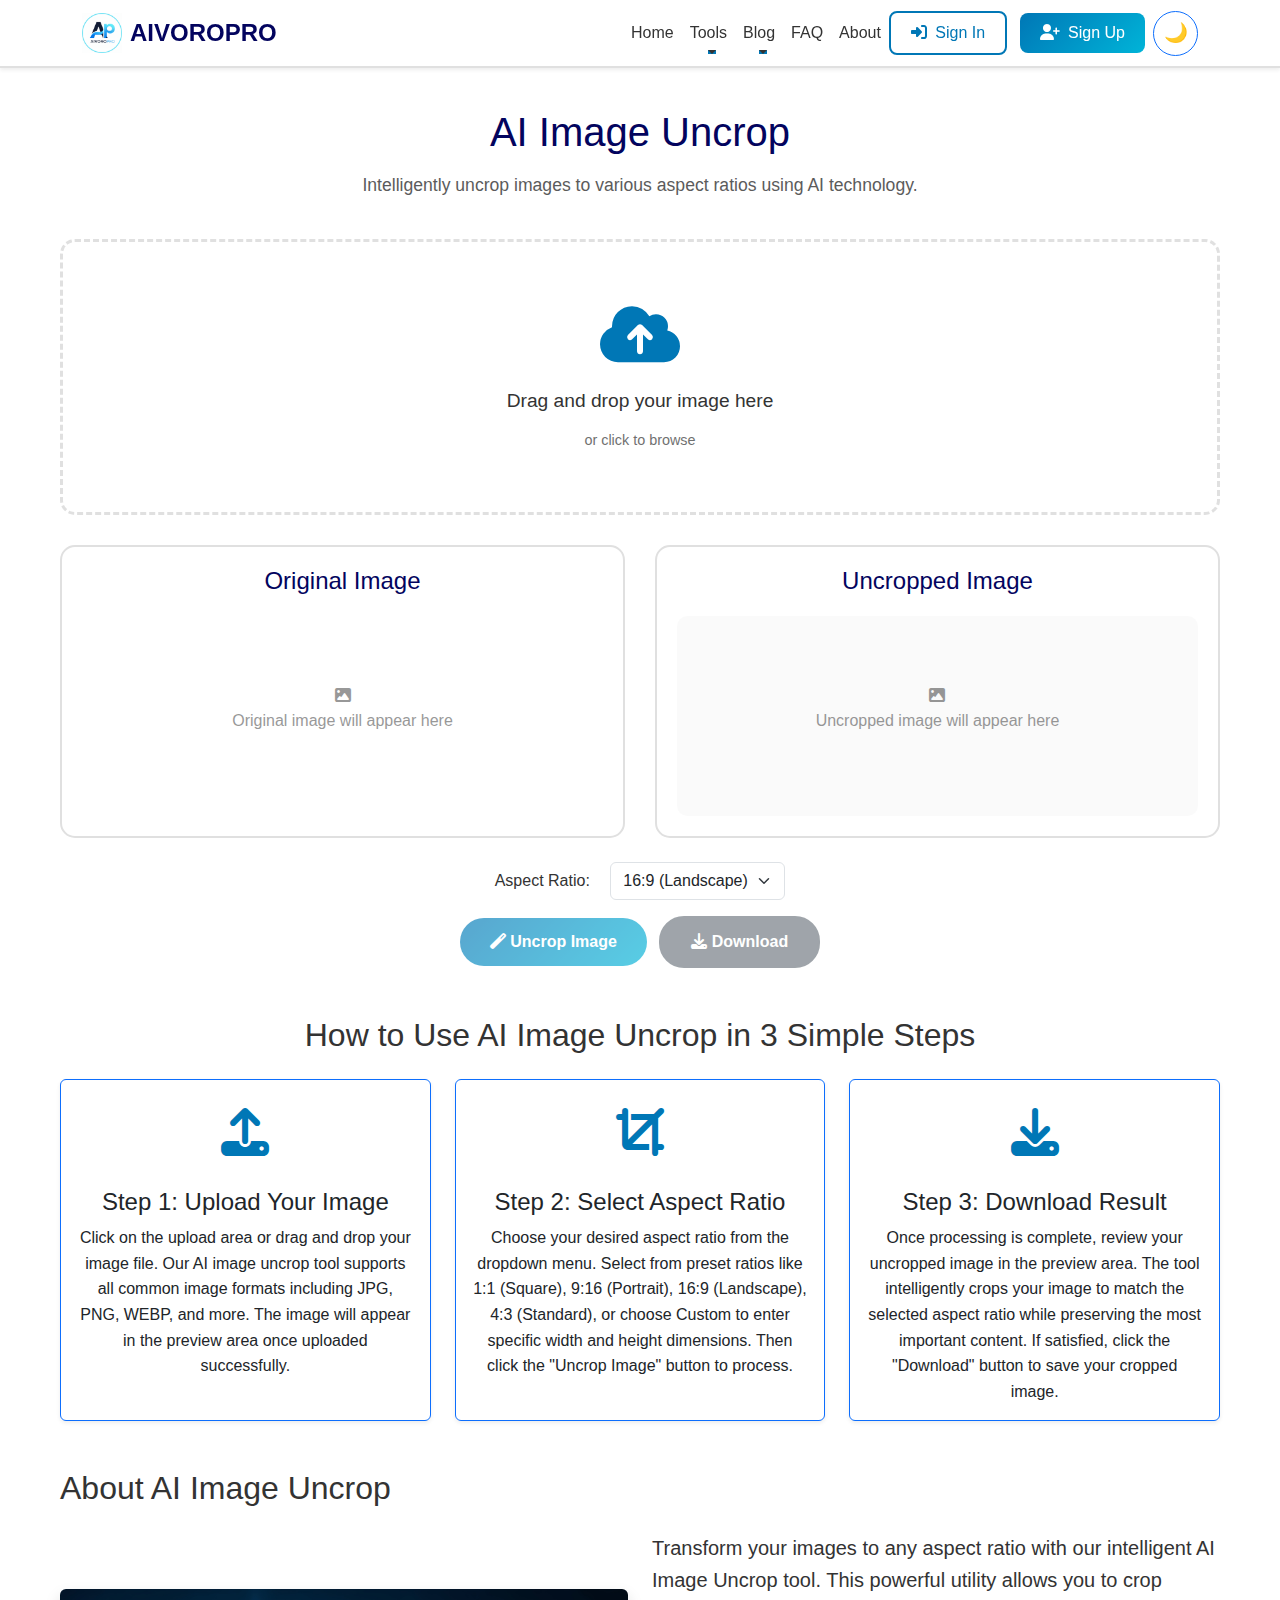
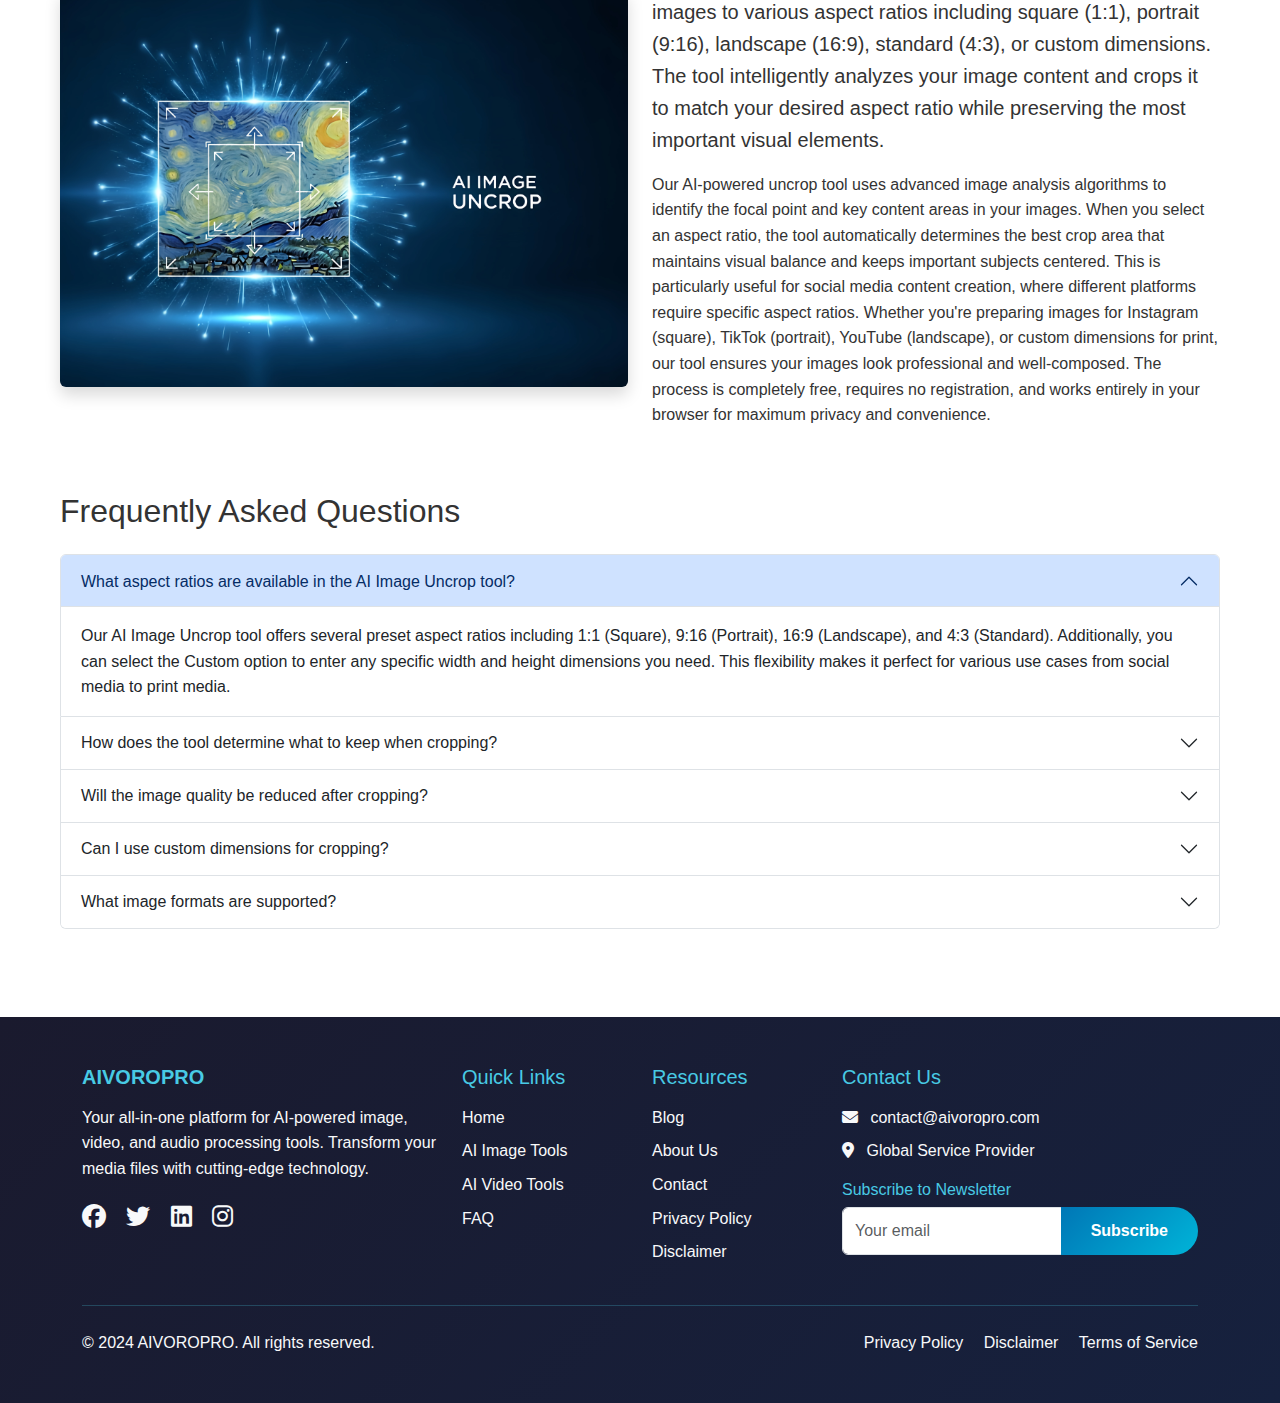
<file: ai-image-uncrop.html>
<!DOCTYPE html>
<html lang="en">
<head>
    <meta charset="UTF-8">
    <meta name="viewport" content="width=device-width, initial-scale=1.0">
    <meta name="description" content="Free AI Image Uncrop Tool - Intelligently uncrop images to various aspect ratios (1:1, 9:16, 16:9, 4:3, Custom).">
    <!-- Favicon Links for Google Search and Browser Compatibility -->
    <link rel="icon" type="image/x-icon" href="favicon.ico">
    <link rel="icon" type="image/png" sizes="96x96" href="favicon.icon/favicon-96x96.png">
    <link rel="icon" type="image/svg+xml" href="favicon.icon/favicon.svg">
    <link rel="apple-touch-icon" sizes="180x180" href="favicon.icon/apple-touch-icon.png">
    <link rel="manifest" href="favicon.icon/site.webmanifest">
    <title>AI Image Uncrop - Free Online Image Uncrop Tool | AIVOROPRO</title>
    <link href="https://cdn.jsdelivr.net/npm/bootstrap@5.3.0/dist/css/bootstrap.min.css" rel="stylesheet">
    <link rel="stylesheet" href="https://cdnjs.cloudflare.com/ajax/libs/font-awesome/6.4.0/css/all.min.css">
    <link rel="stylesheet" href="styles.css">
</head>
<body>
    <div id="header-placeholder"></div>
    <div class="tool-container">
        <div class="tool-header">
            <h1>AI Image Uncrop</h1>
            <p>Intelligently uncrop images to various aspect ratios using AI technology.</p>
        </div>
        <div class="upload-area" id="uploadArea">
            <i class="fas fa-cloud-upload-alt"></i>
            <p>Drag and drop your image here</p>
            <span>or click to browse</span>
        </div>
        <div class="file-display-container">
            <div class="file-display-box">
                <h3>Original Image</h3>
                <div class="file-preview white-bg" id="originalPreview">
                    <div class="file-preview-placeholder"><i class="fas fa-image"></i><p>Original image will appear here</p></div>
                </div>
            </div>
            <div class="file-display-box">
                <h3>Uncropped Image</h3>
                <div class="file-preview" id="processedPreview">
                    <div class="file-preview-placeholder"><i class="fas fa-image"></i><p>Uncropped image will appear here</p></div>
                </div>
            </div>
        </div>
        <div class="text-center mt-4">
            <label class="me-3">Aspect Ratio:</label>
            <select id="aspectRatio" class="form-select d-inline-block" style="width: auto;">
                <option value="1:1">1:1 (Square)</option>
                <option value="9:16">9:16 (Portrait)</option>
                <option value="16:9" selected>16:9 (Landscape)</option>
                <option value="4:3">4:3 (Standard)</option>
                <option value="custom">Custom</option>
            </select>
            <div id="customDimensions" class="mt-3" style="display: none;">
                <label class="me-2">Width:</label>
                <input type="number" id="customWidth" class="form-control d-inline-block" style="width: 100px;" placeholder="Width" min="1">
                <label class="ms-3 me-2">Height:</label>
                <input type="number" id="customHeight" class="form-control d-inline-block" style="width: 100px;" placeholder="Height" min="1">
            </div>
            <div class="mt-3">
                <button class="btn btn-primary" id="processBtn" disabled><i class="fas fa-magic"></i> Uncrop Image</button>
                <button class="btn btn-secondary ms-2" id="downloadBtn" disabled><i class="fas fa-download"></i> Download</button>
            </div>
        </div>

        <!-- How to Use Section -->
        <div class="mt-5">
            <h2 class="mb-4 text-center">How to Use AI Image Uncrop in 3 Simple Steps</h2>
            <div class="row g-4">
                <div class="col-md-4">
                    <div class="card h-100 border-primary shadow-sm">
                        <div class="card-body text-center">
                            <div class="mb-3" style="font-size: 3rem; color: var(--accent-color);">
                                <i class="fas fa-upload"></i>
                            </div>
                            <h4 class="card-title">Step 1: Upload Your Image</h4>
                            <p class="card-text">Click on the upload area or drag and drop your image file. Our AI image uncrop tool supports all common image formats including JPG, PNG, WEBP, and more. The image will appear in the preview area once uploaded successfully.</p>
                        </div>
                    </div>
                </div>
                <div class="col-md-4">
                    <div class="card h-100 border-primary shadow-sm">
                        <div class="card-body text-center">
                            <div class="mb-3" style="font-size: 3rem; color: var(--accent-color);">
                                <i class="fas fa-crop"></i>
                            </div>
                            <h4 class="card-title">Step 2: Select Aspect Ratio</h4>
                            <p class="card-text">Choose your desired aspect ratio from the dropdown menu. Select from preset ratios like 1:1 (Square), 9:16 (Portrait), 16:9 (Landscape), 4:3 (Standard), or choose Custom to enter specific width and height dimensions. Then click the "Uncrop Image" button to process.</p>
                        </div>
                    </div>
                </div>
                <div class="col-md-4">
                    <div class="card h-100 border-primary shadow-sm">
                        <div class="card-body text-center">
                            <div class="mb-3" style="font-size: 3rem; color: var(--accent-color);">
                                <i class="fas fa-download"></i>
                            </div>
                            <h4 class="card-title">Step 3: Download Result</h4>
                            <p class="card-text">Once processing is complete, review your uncropped image in the preview area. The tool intelligently crops your image to match the selected aspect ratio while preserving the most important content. If satisfied, click the "Download" button to save your cropped image.</p>
                        </div>
                    </div>
                </div>
            </div>
        </div>

        <!-- Description Section -->
        <div class="mt-5">
            <h2 class="mb-4">About AI Image Uncrop</h2>
            <div class="row align-items-center">
                <div class="col-md-6 mb-4 mb-md-0">
                    <img src="Image Uncrop.jpeg" alt="AI Image Uncrop Tool" class="img-fluid rounded shadow" style="width: 100%; max-height: 400px; object-fit: cover;">
                </div>
                <div class="col-md-6">
                    <p class="lead">Transform your images to any aspect ratio with our intelligent AI Image Uncrop tool. This powerful utility allows you to crop images to various aspect ratios including square (1:1), portrait (9:16), landscape (16:9), standard (4:3), or custom dimensions. The tool intelligently analyzes your image content and crops it to match your desired aspect ratio while preserving the most important visual elements.</p>
                    <p>Our AI-powered uncrop tool uses advanced image analysis algorithms to identify the focal point and key content areas in your images. When you select an aspect ratio, the tool automatically determines the best crop area that maintains visual balance and keeps important subjects centered. This is particularly useful for social media content creation, where different platforms require specific aspect ratios. Whether you're preparing images for Instagram (square), TikTok (portrait), YouTube (landscape), or custom dimensions for print, our tool ensures your images look professional and well-composed. The process is completely free, requires no registration, and works entirely in your browser for maximum privacy and convenience.</p>
                </div>
            </div>
        </div>

        <!-- FAQ Section -->
        <div class="mt-5">
            <h2 class="mb-4">Frequently Asked Questions</h2>
            <div class="accordion" id="faqAccordion">
                <div class="accordion-item">
                    <h2 class="accordion-header">
                        <button class="accordion-button" type="button" data-bs-toggle="collapse" data-bs-target="#faq1">
                            What aspect ratios are available in the AI Image Uncrop tool?
                        </button>
                    </h2>
                    <div id="faq1" class="accordion-collapse collapse show" data-bs-parent="#faqAccordion">
                        <div class="accordion-body">
                            Our AI Image Uncrop tool offers several preset aspect ratios including 1:1 (Square), 9:16 (Portrait), 16:9 (Landscape), and 4:3 (Standard). Additionally, you can select the Custom option to enter any specific width and height dimensions you need. This flexibility makes it perfect for various use cases from social media to print media.
                        </div>
                    </div>
                </div>
                <div class="accordion-item">
                    <h2 class="accordion-header">
                        <button class="accordion-button collapsed" type="button" data-bs-toggle="collapse" data-bs-target="#faq2">
                            How does the tool determine what to keep when cropping?
                        </button>
                    </h2>
                    <div id="faq2" class="accordion-collapse collapse" data-bs-parent="#faqAccordion">
                        <div class="accordion-body">
                            The AI Image Uncrop tool uses intelligent content analysis to identify the focal point and important visual elements in your image. It analyzes the composition, subject placement, and visual balance to determine the best crop area. The tool typically centers important subjects and maintains visual harmony while cropping to your selected aspect ratio.
                        </div>
                    </div>
                </div>
                <div class="accordion-item">
                    <h2 class="accordion-header">
                        <button class="accordion-button collapsed" type="button" data-bs-toggle="collapse" data-bs-target="#faq3">
                            Will the image quality be reduced after cropping?
                        </button>
                    </h2>
                    <div id="faq3" class="accordion-collapse collapse" data-bs-parent="#faqAccordion">
                        <div class="accordion-body">
                            No, the cropping process does not reduce image quality. The tool crops your image to the selected aspect ratio while maintaining the original image resolution and quality. The output image will have the same pixel quality as the original, just with adjusted dimensions to match your chosen aspect ratio.
                        </div>
                    </div>
                </div>
                <div class="accordion-item">
                    <h2 class="accordion-header">
                        <button class="accordion-button collapsed" type="button" data-bs-toggle="collapse" data-bs-target="#faq4">
                            Can I use custom dimensions for cropping?
                        </button>
                    </h2>
                    <div id="faq4" class="accordion-collapse collapse" data-bs-parent="#faqAccordion">
                        <div class="accordion-body">
                            Yes, absolutely! When you select "Custom" from the aspect ratio dropdown, you can enter any specific width and height values you need. This allows you to create images with exact dimensions for your specific requirements, whether for web design, print media, or any other purpose.
                        </div>
                    </div>
                </div>
                <div class="accordion-item">
                    <h2 class="accordion-header">
                        <button class="accordion-button collapsed" type="button" data-bs-toggle="collapse" data-bs-target="#faq5">
                            What image formats are supported?
                        </button>
                    </h2>
                    <div id="faq5" class="accordion-collapse collapse" data-bs-parent="#faqAccordion">
                        <div class="accordion-body">
                            Our AI Image Uncrop tool supports all major image formats including JPG, JPEG, PNG, WEBP, BMP, and GIF. You can upload images in any of these formats, and the tool will process them seamlessly. The output is provided in PNG format to ensure high quality and compatibility with all devices and software.
                        </div>
                    </div>
                </div>
            </div>
        </div>
    </div>
    <div id="footer-placeholder"></div>
    <script src="https://cdn.jsdelivr.net/npm/bootstrap@5.3.0/dist/js/bootstrap.bundle.min.js"></script>
    <script src="main.js"></script>
    <script>
        let currentFile = null, processedImageData = null, originalImage = null;
        document.addEventListener('DOMContentLoaded', function() {
            initializeFileUpload('uploadArea', 'originalPreview', 'processedPreview', function(file) { 
                currentFile = file; 
                document.getElementById('processBtn').disabled = false;
                
                // Load image to get dimensions
                const reader = new FileReader();
                reader.onload = function(e) {
                    const img = new Image();
                    img.onload = function() {
                        originalImage = img;
                    };
                    img.src = e.target.result;
                };
                reader.readAsDataURL(file);
            }, 'image');
            
            // Ensure upload area is clickable (backup handler - only if main.js handler didn't work)
            setTimeout(function() {
                const uploadArea = document.getElementById('uploadArea');
                if (uploadArea) {
                    uploadArea.style.cursor = 'pointer';
                    uploadArea.setAttribute('role', 'button');
                    uploadArea.setAttribute('tabindex', '0');
                    uploadArea.addEventListener('click', function(e) {
                        // Only fire if event wasn't already handled by main.js
                        if (!e.defaultPrevented && e.target.tagName !== 'BUTTON' && e.target.tagName !== 'A' && 
                            e.target.tagName !== 'INPUT' && !e.target.closest('button') && !e.target.closest('a')) {
                            const fileInput = uploadArea.querySelector('input[type="file"]');
                            if (fileInput) {
                                e.stopImmediatePropagation();
                                try {
                                    fileInput.click();
                                } catch (err) {
                                    setTimeout(function() { fileInput.click(); }, 10);
                                }
                            }
                        }
                    }, false); // Use bubble phase, fires after capture phase
                }
            }, 100);
            
            // Handle aspect ratio change
            document.getElementById('aspectRatio').addEventListener('change', function() {
                const customDimensions = document.getElementById('customDimensions');
                if (this.value === 'custom') {
                    customDimensions.style.display = 'block';
                } else {
                    customDimensions.style.display = 'none';
                }
            });
            
            document.getElementById('processBtn').addEventListener('click', function() {
                if (currentFile) {
                    const reader = new FileReader();
                    reader.onload = function(e) {
                        const img = new Image();
                        img.onload = function() {
                            // Store original image reference
                            originalImage = img;
                            
                            const canvas = document.createElement('canvas');
                            const ratio = document.getElementById('aspectRatio').value;
                            let w = img.width, h = img.height;
                            
                            // Calculate crop dimensions based on aspect ratio
                            // Crop the image to match target ratio (remove from left/right or top/bottom)
                            let targetRatio;
                            
                            if (ratio === '1:1') { 
                                // Square: use the smaller dimension
                                targetRatio = 1;
                            } else if (ratio === '9:16') { 
                                // Portrait: width/height = 9/16
                                targetRatio = 9/16;
                            } else if (ratio === '16:9') { 
                                // Landscape: width/height = 16/9
                                targetRatio = 16/9;
                            } else if (ratio === '4:3') { 
                                // Standard: width/height = 4/3
                                targetRatio = 4/3;
                            } else if (ratio === 'custom') {
                                const customWidth = parseInt(document.getElementById('customWidth').value);
                                const customHeight = parseInt(document.getElementById('customHeight').value);
                                if (!customWidth || !customHeight || customWidth < 1 || customHeight < 1) {
                                    alert('Please enter valid custom width and height values.');
                                    return;
                                }
                                targetRatio = customWidth / customHeight;
                            }
                            
                            // Calculate crop dimensions to match target ratio
                            let cropWidth, cropHeight, cropX, cropY;
                            
                            if (ratio === '1:1') {
                                // Square: crop to square using smaller dimension
                                const size = Math.min(img.width, img.height);
                                cropWidth = cropHeight = size;
                                cropX = (img.width - size) / 2;
                                cropY = (img.height - size) / 2;
                            } else {
                                // Calculate what the crop dimensions should be
                                const currentRatio = img.width / img.height;
                                
                                if (currentRatio > targetRatio) {
                                    // Image is wider than target - crop from left and right
                                    cropHeight = img.height;
                                    cropWidth = cropHeight * targetRatio;
                                    cropX = (img.width - cropWidth) / 2;
                                    cropY = 0;
                                } else {
                                    // Image is taller than target - crop from top and bottom
                                    cropWidth = img.width;
                                    cropHeight = cropWidth / targetRatio;
                                    cropX = 0;
                                    cropY = (img.height - cropHeight) / 2;
                                }
                            }
                            
                            // Set canvas to cropped dimensions
                            w = cropWidth;
                            h = cropHeight;
                            
                            canvas.width = w;
                            canvas.height = h;
                            const ctx = canvas.getContext('2d');
                            
                            // Clear canvas with transparent background
                            ctx.clearRect(0, 0, w, h);
                            
                            // Draw the cropped portion of the image
                            ctx.drawImage(img, cropX, cropY, cropWidth, cropHeight, 0, 0, cropWidth, cropHeight);
                            
                            processedImageData = canvas.toDataURL('image/png');
                            
                            // Add transparent background class and display image with size info
                            const processedPreview = document.getElementById('processedPreview');
                            processedPreview.classList.add('transparent-bg');
                            processedPreview.innerHTML = `
                                <div>
                                    <img src="${processedImageData}" alt="Uncropped" style="max-width: 100%; max-height: 100%; object-fit: contain; display: block;">
                                </div>
                            `;
                            
                            
                            document.getElementById('downloadBtn').disabled = false;
                        };
                        img.src = e.target.result;
                    };
                    reader.readAsDataURL(currentFile);
                }
            });
            
            document.getElementById('downloadBtn').addEventListener('click', function() {
                if (processedImageData) { 
                    const link = document.createElement('a'); 
                    link.href = processedImageData; 
                    link.download = 'uncropped-image.png'; 
                    link.click(); 
                }
            });
        });
    </script>
</body>
</html>
</file>
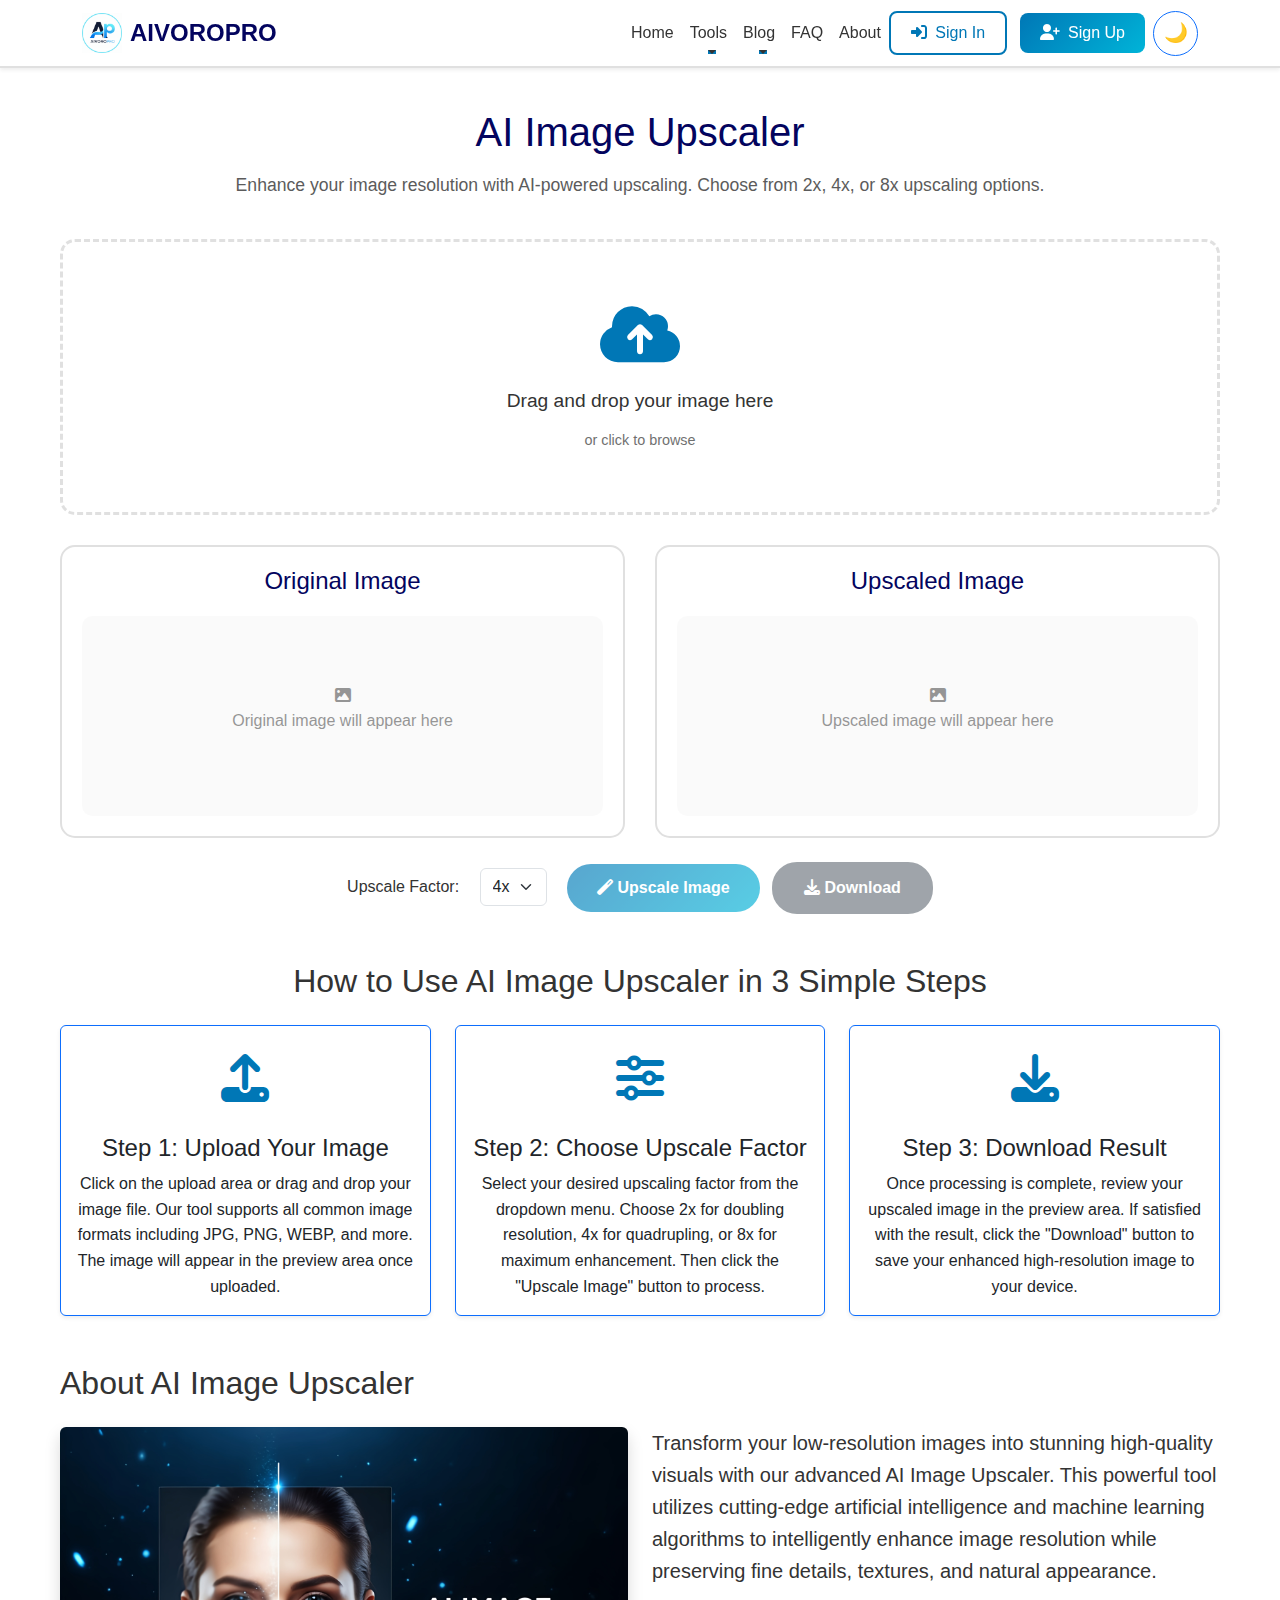
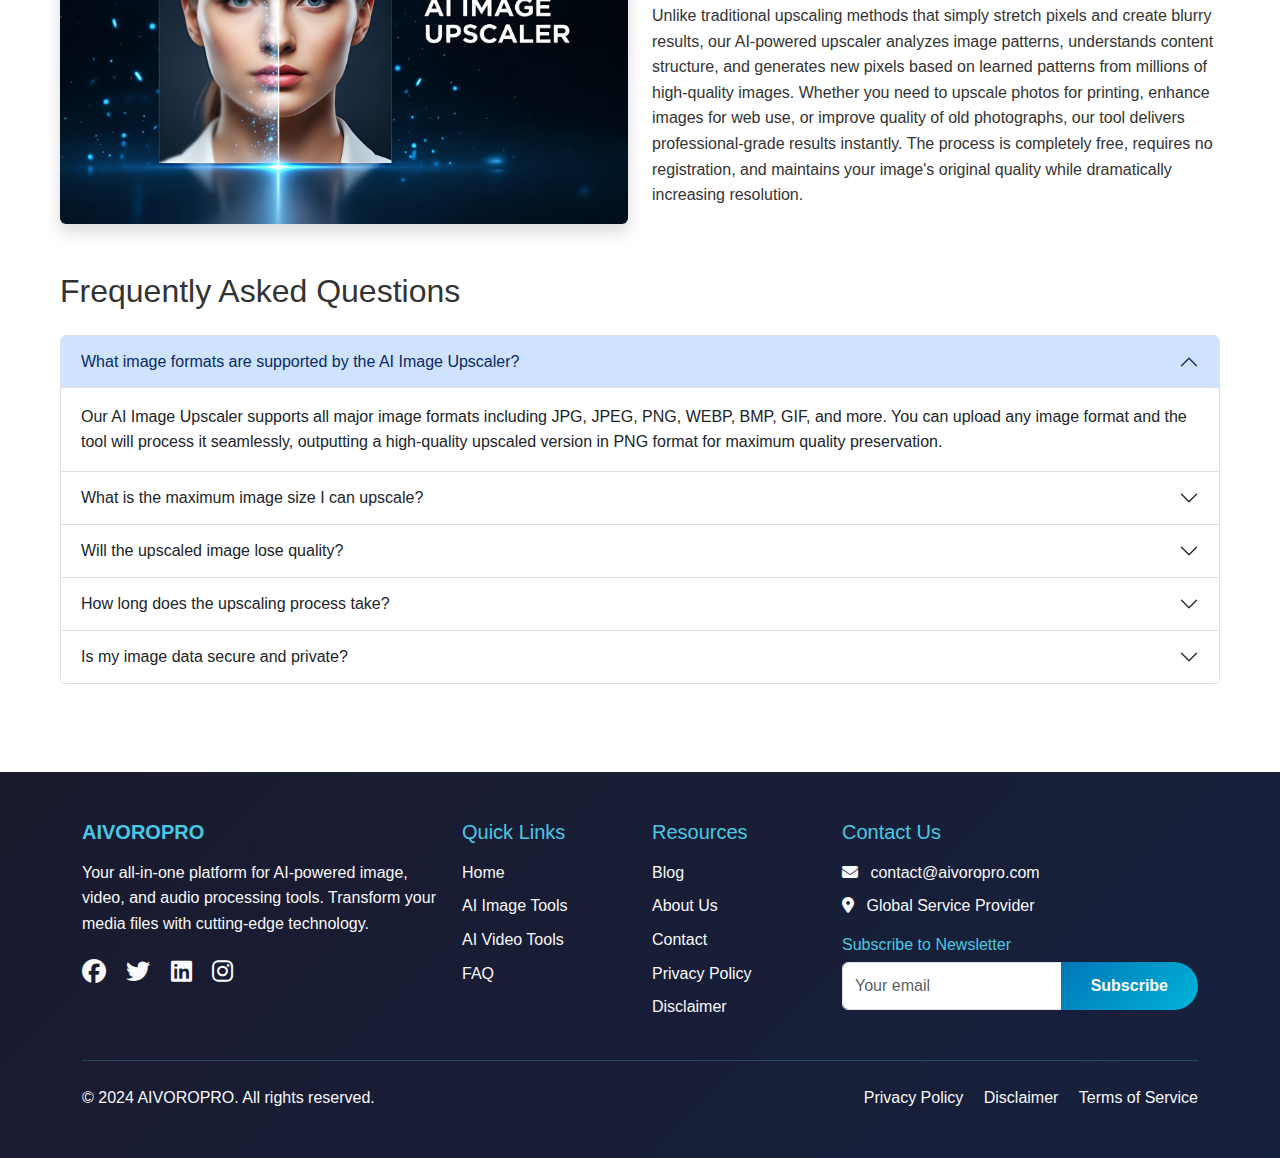
<file: ai-image-upscaler.html>
<!DOCTYPE html>
<html lang="en">
<head>
    <meta charset="UTF-8">
    <meta name="viewport" content="width=device-width, initial-scale=1.0">
    <meta name="description" content="Free AI Image Upscaler - Enhance image resolution with AI-powered upscaling (2x, 4x, 8x). Upscale images without losing quality using advanced artificial intelligence. Perfect for photographers, designers, and content creators.">
    <meta name="keywords" content="AI image upscaler, image upscaler, upscale image, enhance image resolution, AI upscaling, 2x upscale, 4x upscale, 8x upscale, image enhancer, free image upscaler, online image upscaler, AI image enlargement, super resolution">
    <meta name="author" content="AIVOROPRO">
    <meta name="robots" content="index, follow">
    <link rel="canonical" href="https://aivoropro.com/ai-image-upscaler.html">
    <!-- Open Graph / Facebook -->
    <meta property="og:type" content="website">
    <meta property="og:url" content="https://aivoropro.com/ai-image-upscaler.html">
    <meta property="og:title" content="AI Image Upscaler - Free Online Image Upscaling Tool | AIVOROPRO">
    <meta property="og:description" content="Enhance image resolution with AI-powered upscaling (2x, 4x, 8x). Upscale images without losing quality. Free, fast, and browser-based.">
    <meta property="og:image" content="https://aivoropro.com/AI Image Upscaler.jpeg">
    <!-- Twitter -->
    <meta property="twitter:card" content="summary_large_image">
    <meta property="twitter:url" content="https://aivoropro.com/ai-image-upscaler.html">
    <meta property="twitter:title" content="AI Image Upscaler - Free Online Image Upscaling Tool | AIVOROPRO">
    <meta property="twitter:description" content="Enhance image resolution with AI-powered upscaling (2x, 4x, 8x). Upscale images without losing quality. Free, fast, and browser-based.">
    <meta property="twitter:image" content="https://aivoropro.com/AI Image Upscaler.jpeg">
    <!-- Favicon Links for Google Search and Browser Compatibility -->
    <link rel="icon" type="image/x-icon" href="favicon.ico">
    <link rel="icon" type="image/png" sizes="96x96" href="favicon.icon/favicon-96x96.png">
    <link rel="icon" type="image/svg+xml" href="favicon.icon/favicon.svg">
    <link rel="apple-touch-icon" sizes="180x180" href="favicon.icon/apple-touch-icon.png">
    <link rel="manifest" href="favicon.icon/site.webmanifest">
    <title>AI Image Upscaler - Free Online Image Upscaling Tool | AIVOROPRO</title>
    <link href="https://cdn.jsdelivr.net/npm/bootstrap@5.3.0/dist/css/bootstrap.min.css" rel="stylesheet">
    <link rel="stylesheet" href="https://cdnjs.cloudflare.com/ajax/libs/font-awesome/6.4.0/css/all.min.css">
    <link rel="stylesheet" href="styles.css">
</head>
<body>
    <div id="header-placeholder"></div>

    <div class="tool-container">
        <div class="tool-header">
            <h1>AI Image Upscaler</h1>
            <p>Enhance your image resolution with AI-powered upscaling. Choose from 2x, 4x, or 8x upscaling options.</p>
        </div>

        <div class="upload-area" id="uploadArea">
            <i class="fas fa-cloud-upload-alt"></i>
            <p>Drag and drop your image here</p>
            <span>or click to browse</span>
        </div>

        <div class="file-display-container">
            <div class="file-display-box">
                <h3>Original Image</h3>
                <div class="file-preview" id="originalPreview">
                    <div class="file-preview-placeholder">
                        <i class="fas fa-image"></i>
                        <p>Original image will appear here</p>
                    </div>
                </div>
            </div>
            <div class="file-display-box">
                <h3>Upscaled Image</h3>
                <div class="file-preview" id="processedPreview">
                    <div class="file-preview-placeholder">
                        <i class="fas fa-image"></i>
                        <p>Upscaled image will appear here</p>
                    </div>
                </div>
            </div>
        </div>

        <div class="text-center mt-4">
            <label class="me-3">Upscale Factor:</label>
            <select id="upscaleFactor" class="form-select d-inline-block" style="width: auto;">
                <option value="2">2x</option>
                <option value="4" selected>4x</option>
                <option value="8">8x</option>
            </select>
            <button class="btn btn-primary ms-3" id="processBtn" disabled>
                <i class="fas fa-magic"></i> Upscale Image
            </button>
            <button class="btn btn-secondary ms-2" id="downloadBtn" disabled>
                <i class="fas fa-download"></i> Download
            </button>
        </div>

        <!-- How to Use Section -->
        <div class="mt-5">
            <h2 class="mb-4 text-center">How to Use AI Image Upscaler in 3 Simple Steps</h2>
            <div class="row g-4">
                <div class="col-md-4">
                    <div class="card h-100 border-primary shadow-sm">
                        <div class="card-body text-center">
                            <div class="mb-3" style="font-size: 3rem; color: var(--accent-color);">
                                <i class="fas fa-upload"></i>
                            </div>
                            <h4 class="card-title">Step 1: Upload Your Image</h4>
                            <p class="card-text">Click on the upload area or drag and drop your image file. Our tool supports all common image formats including JPG, PNG, WEBP, and more. The image will appear in the preview area once uploaded.</p>
                        </div>
                    </div>
                </div>
                <div class="col-md-4">
                    <div class="card h-100 border-primary shadow-sm">
                        <div class="card-body text-center">
                            <div class="mb-3" style="font-size: 3rem; color: var(--accent-color);">
                                <i class="fas fa-sliders-h"></i>
                            </div>
                            <h4 class="card-title">Step 2: Choose Upscale Factor</h4>
                            <p class="card-text">Select your desired upscaling factor from the dropdown menu. Choose 2x for doubling resolution, 4x for quadrupling, or 8x for maximum enhancement. Then click the "Upscale Image" button to process.</p>
                        </div>
                    </div>
                </div>
                <div class="col-md-4">
                    <div class="card h-100 border-primary shadow-sm">
                        <div class="card-body text-center">
                            <div class="mb-3" style="font-size: 3rem; color: var(--accent-color);">
                                <i class="fas fa-download"></i>
                            </div>
                            <h4 class="card-title">Step 3: Download Result</h4>
                            <p class="card-text">Once processing is complete, review your upscaled image in the preview area. If satisfied with the result, click the "Download" button to save your enhanced high-resolution image to your device.</p>
                        </div>
                    </div>
                </div>
            </div>
        </div>

        <!-- Description Section -->
        <div class="mt-5">
            <h2 class="mb-4">About AI Image Upscaler</h2>
            <div class="row align-items-center">
                <div class="col-md-6 mb-4 mb-md-0">
                    <img src="AI Image Upscaler.jpeg" alt="AI Image Upscaler Tool" class="img-fluid rounded shadow" style="width: 100%; max-height: 400px; object-fit: cover;">
                </div>
                <div class="col-md-6">
                    <p class="lead">Transform your low-resolution images into stunning high-quality visuals with our advanced AI Image Upscaler. This powerful tool utilizes cutting-edge artificial intelligence and machine learning algorithms to intelligently enhance image resolution while preserving fine details, textures, and natural appearance.</p>
                    <p>Unlike traditional upscaling methods that simply stretch pixels and create blurry results, our AI-powered upscaler analyzes image patterns, understands content structure, and generates new pixels based on learned patterns from millions of high-quality images. Whether you need to upscale photos for printing, enhance images for web use, or improve quality of old photographs, our tool delivers professional-grade results instantly. The process is completely free, requires no registration, and maintains your image's original quality while dramatically increasing resolution.</p>
                </div>
            </div>
        </div>

        <!-- FAQ Section -->
        <div class="mt-5">
            <h2 class="mb-4">Frequently Asked Questions</h2>
            <div class="accordion" id="faqAccordion">
                <div class="accordion-item">
                    <h2 class="accordion-header">
                        <button class="accordion-button" type="button" data-bs-toggle="collapse" data-bs-target="#faq1">
                            What image formats are supported by the AI Image Upscaler?
                        </button>
                    </h2>
                    <div id="faq1" class="accordion-collapse collapse show" data-bs-parent="#faqAccordion">
                        <div class="accordion-body">
                            Our AI Image Upscaler supports all major image formats including JPG, JPEG, PNG, WEBP, BMP, GIF, and more. You can upload any image format and the tool will process it seamlessly, outputting a high-quality upscaled version in PNG format for maximum quality preservation.
                        </div>
                    </div>
                </div>
                <div class="accordion-item">
                    <h2 class="accordion-header">
                        <button class="accordion-button collapsed" type="button" data-bs-toggle="collapse" data-bs-target="#faq2">
                            What is the maximum image size I can upscale?
                        </button>
                    </h2>
                    <div id="faq2" class="accordion-collapse collapse" data-bs-parent="#faqAccordion">
                        <div class="accordion-body">
                            While there's no strict file size limit, we recommend images under 10MB for optimal processing speed. The tool can handle images up to 50MB, but larger files may take longer to process. The output resolution depends on your chosen upscale factor (2x, 4x, or 8x) multiplied by the original image dimensions.
                        </div>
                    </div>
                </div>
                <div class="accordion-item">
                    <h2 class="accordion-header">
                        <button class="accordion-button collapsed" type="button" data-bs-toggle="collapse" data-bs-target="#faq3">
                            Will the upscaled image lose quality?
                        </button>
                    </h2>
                    <div id="faq3" class="accordion-collapse collapse" data-bs-parent="#faqAccordion">
                        <div class="accordion-body">
                            No, our AI Image Upscaler is specifically designed to enhance quality rather than degrade it. The AI algorithm intelligently adds detail and sharpness while upscaling, often resulting in images that appear sharper and more detailed than the original. However, the quality improvement depends on the original image's quality and the chosen upscale factor.
                        </div>
                    </div>
                </div>
                <div class="accordion-item">
                    <h2 class="accordion-header">
                        <button class="accordion-button collapsed" type="button" data-bs-toggle="collapse" data-bs-target="#faq4">
                            How long does the upscaling process take?
                        </button>
                    </h2>
                    <div id="faq4" class="accordion-collapse collapse" data-bs-parent="#faqAccordion">
                        <div class="accordion-body">
                            Processing time varies based on image size and the selected upscale factor. Small images (under 1MB) typically process in 2-5 seconds, while larger images may take 10-30 seconds. The 8x upscale factor takes longer than 2x or 4x, but all processing happens in your browser for privacy and speed.
                        </div>
                    </div>
                </div>
                <div class="accordion-item">
                    <h2 class="accordion-header">
                        <button class="accordion-button collapsed" type="button" data-bs-toggle="collapse" data-bs-target="#faq5">
                            Is my image data secure and private?
                        </button>
                    </h2>
                    <div id="faq5" class="accordion-collapse collapse" data-bs-parent="#faqAccordion">
                        <div class="accordion-body">
                            Yes, absolutely! All image processing happens entirely in your web browser using client-side JavaScript. Your images are never uploaded to our servers, ensuring complete privacy and security. Once you close the browser tab, all image data is cleared from memory. We don't store, track, or have access to any of your images.
                        </div>
                    </div>
                </div>
            </div>
        </div>
    </div>

    <div id="footer-placeholder"></div>

    <script src="https://cdn.jsdelivr.net/npm/bootstrap@5.3.0/dist/js/bootstrap.bundle.min.js"></script>
    <script src="main.js"></script>
    <script>
        let currentFile = null;
        let processedImageData = null;

        function processImageUpscale(file, previewElement) {
            const reader = new FileReader();
            reader.onload = function(e) {
                const img = new Image();
                img.onload = function() {
                    const factor = parseInt(document.getElementById('upscaleFactor').value);
                    const canvas = document.createElement('canvas');
                    canvas.width = img.width * factor;
                    canvas.height = img.height * factor;
                    const ctx = canvas.getContext('2d');
                    ctx.drawImage(img, 0, 0, canvas.width, canvas.height);
                    
                    processedImageData = canvas.toDataURL('image/png');
                    previewElement.innerHTML = `<img src="${processedImageData}" alt="Upscaled" style="max-width: 100%; max-height: 100%; object-fit: contain;">`;
                    document.getElementById('downloadBtn').disabled = false;
                };
                img.src = e.target.result;
            };
            reader.readAsDataURL(file);
        }

        document.addEventListener('DOMContentLoaded', function() {
            initializeFileUpload('uploadArea', 'originalPreview', 'processedPreview', function(file) {
                currentFile = file;
                document.getElementById('processBtn').disabled = false;
            }, 'image');
            
            // Ensure upload area is clickable (backup handler - only if main.js handler didn't work)
            setTimeout(function() {
                const uploadArea = document.getElementById('uploadArea');
                if (uploadArea) {
                    uploadArea.style.cursor = 'pointer';
                    uploadArea.setAttribute('role', 'button');
                    uploadArea.setAttribute('tabindex', '0');
                    uploadArea.addEventListener('click', function(e) {
                        // Only fire if event wasn't already handled by main.js
                        if (!e.defaultPrevented && e.target.tagName !== 'BUTTON' && e.target.tagName !== 'A' && 
                            e.target.tagName !== 'INPUT' && !e.target.closest('button') && !e.target.closest('a')) {
                            const fileInput = uploadArea.querySelector('input[type="file"]');
                            if (fileInput) {
                                e.stopImmediatePropagation();
                                try {
                                    fileInput.click();
                                } catch (err) {
                                    setTimeout(function() { fileInput.click(); }, 10);
                                }
                            }
                        }
                    }, false); // Use bubble phase, fires after capture phase
                }
            }, 100);

            document.getElementById('processBtn').addEventListener('click', function() {
                if (currentFile) {
                    processImageUpscale(currentFile, document.getElementById('processedPreview'));
                }
            });

            document.getElementById('downloadBtn').addEventListener('click', function() {
                if (processedImageData) {
                    const link = document.createElement('a');
                    link.href = processedImageData;
                    link.download = 'upscaled-image.png';
                    link.click();
                }
            });
        });
    </script>
    
    <!-- Structured Data for SEO -->
    <script type="application/ld+json">
    {
        "@context": "https://schema.org",
        "@type": "WebApplication",
        "name": "AI Image Upscaler",
        "description": "Free AI-powered image upscaling tool. Enhance image resolution with 2x, 4x, or 8x upscaling without losing quality.",
        "url": "https://aivoropro.com/ai-image-upscaler.html",
        "applicationCategory": "ImageEditor",
        "operatingSystem": "Any",
        "offers": {
            "@type": "Offer",
            "price": "0",
            "priceCurrency": "USD"
        },
        "aggregateRating": {
            "@type": "AggregateRating",
            "ratingValue": "4.9",
            "ratingCount": "2850"
        },
        "featureList": [
            "2x, 4x, and 8x upscaling options",
            "AI-powered enhancement",
            "Quality preservation",
            "Instant processing",
            "Free to use",
            "Browser-based processing"
        ]
    }
    </script>
</body>
</html>
</file>
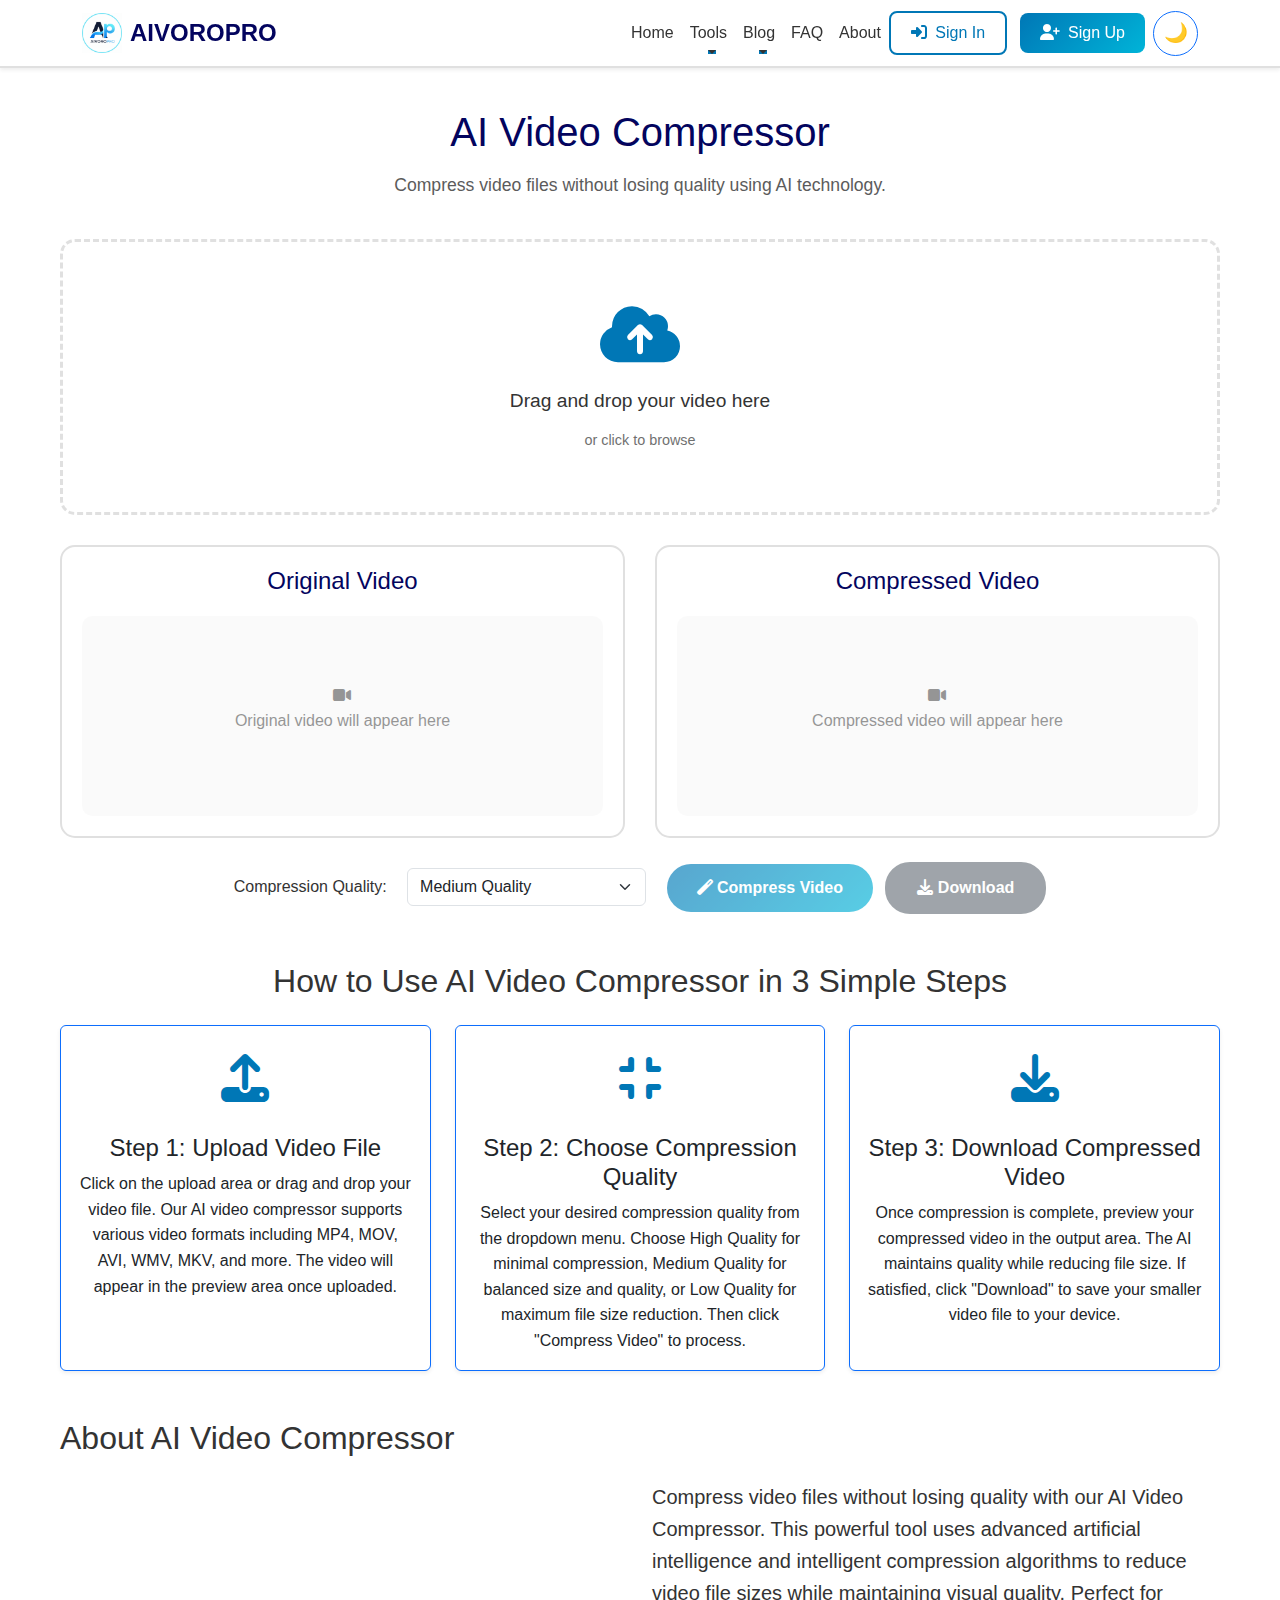
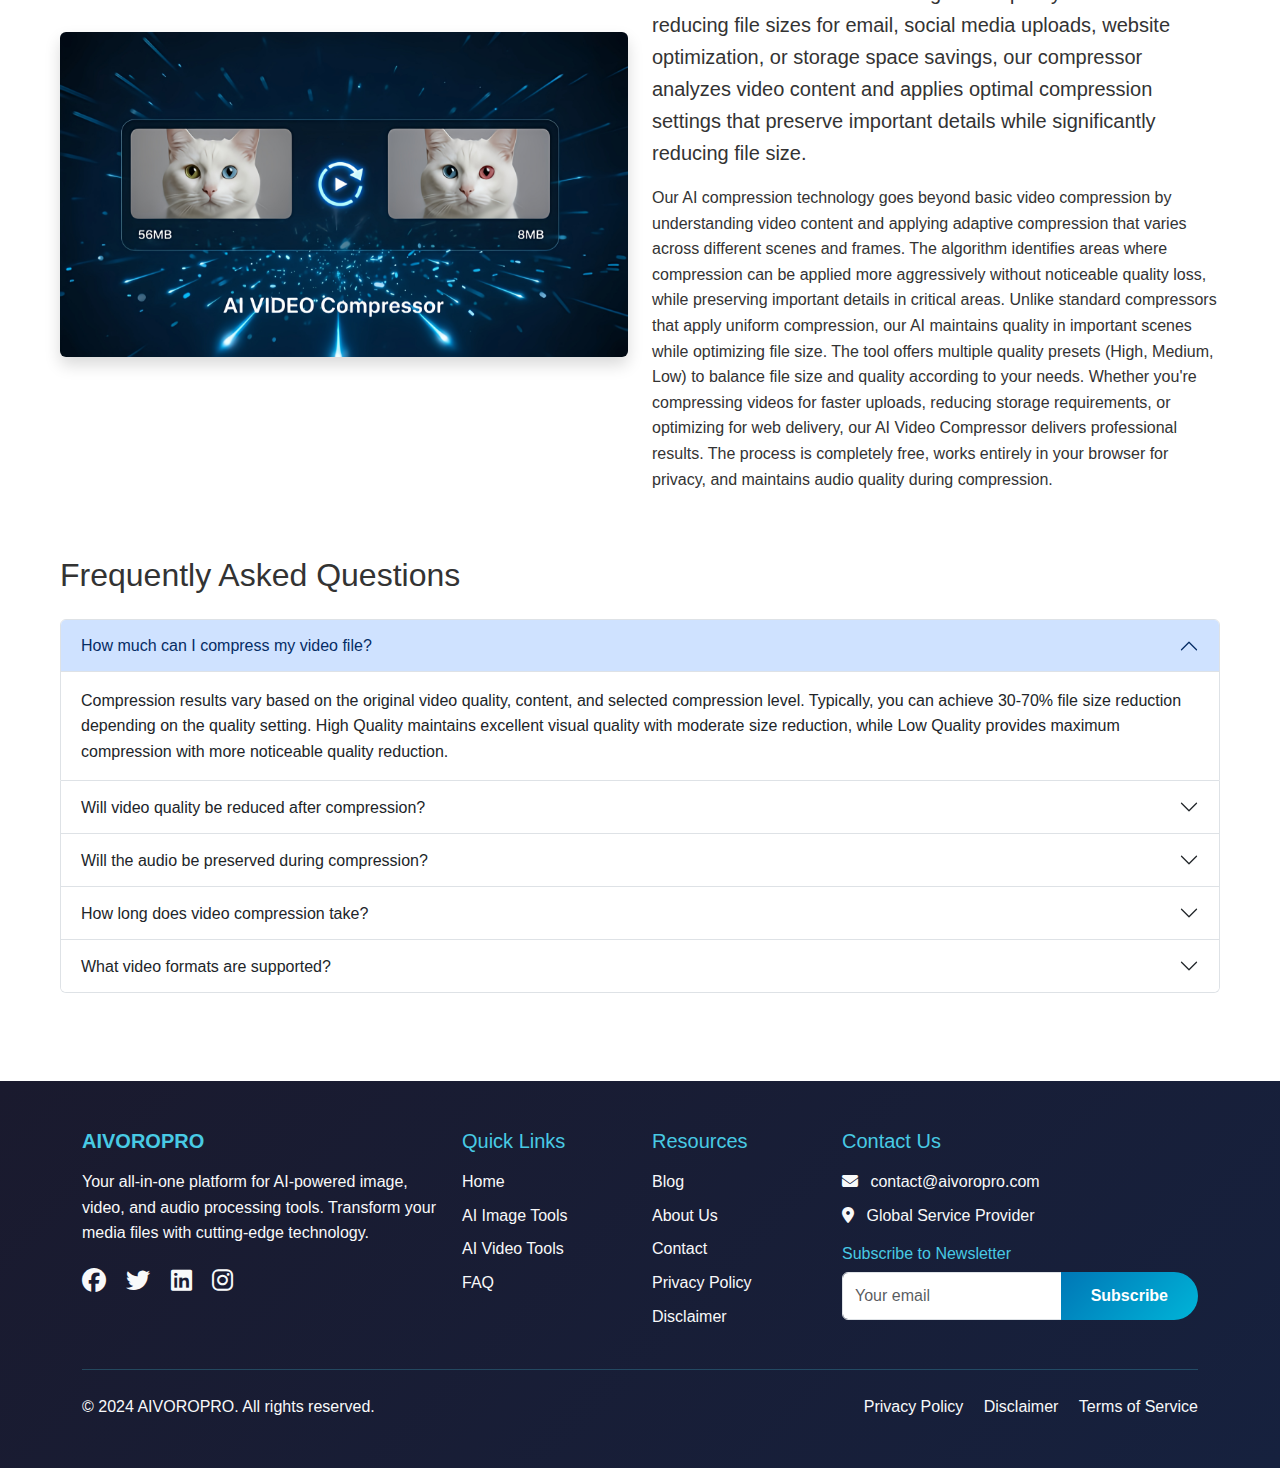
<file: ai-video-compressor.html>
<!DOCTYPE html>
<html lang="en">
<head>
    <meta charset="UTF-8">
    <meta name="viewport" content="width=device-width, initial-scale=1.0">
    <meta name="description" content="Free AI Video Compressor - Compress video files without losing quality using AI.">
    <!-- Favicon Links for Google Search and Browser Compatibility -->
    <link rel="icon" type="image/x-icon" href="favicon.ico">
    <link rel="icon" type="image/png" sizes="96x96" href="favicon.icon/favicon-96x96.png">
    <link rel="icon" type="image/svg+xml" href="favicon.icon/favicon.svg">
    <link rel="apple-touch-icon" sizes="180x180" href="favicon.icon/apple-touch-icon.png">
    <link rel="manifest" href="favicon.icon/site.webmanifest">
    <title>AI Video Compressor - Free Online Tool | AIVOROPRO</title>
    <link href="https://cdn.jsdelivr.net/npm/bootstrap@5.3.0/dist/css/bootstrap.min.css" rel="stylesheet">
    <link rel="stylesheet" href="https://cdnjs.cloudflare.com/ajax/libs/font-awesome/6.4.0/css/all.min.css">
    <link rel="stylesheet" href="styles.css">
</head>
<body>
    <div id="header-placeholder"></div>
    <div class="tool-container">
        <div class="tool-header">
            <h1>AI Video Compressor</h1>
            <p>Compress video files without losing quality using AI technology.</p>
        </div>
        <div class="upload-area" id="uploadArea">
            <i class="fas fa-cloud-upload-alt"></i>
            <p>Drag and drop your video here</p>
            <span>or click to browse</span>
        </div>
        <div class="file-display-container">
            <div class="file-display-box">
                <h3>Original Video</h3>
                <div class="file-preview" id="originalPreview">
                    <div class="file-preview-placeholder"><i class="fas fa-video"></i><p>Original video will appear here</p></div>
                </div>
            </div>
            <div class="file-display-box">
                <h3>Compressed Video</h3>
                <div class="file-preview" id="processedPreview">
                    <div class="file-preview-placeholder"><i class="fas fa-video"></i><p>Compressed video will appear here</p></div>
                </div>
            </div>
        </div>
        <div class="text-center mt-4">
            <label class="me-3">Compression Quality:</label>
            <select id="compressionQuality" class="form-select d-inline-block" style="width: auto;">
                <option value="high">High Quality</option>
                <option value="medium" selected>Medium Quality</option>
                <option value="low">Low Quality (Smaller Size)</option>
            </select>
            <button class="btn btn-primary ms-3" id="processBtn" disabled><i class="fas fa-magic"></i> Compress Video</button>
            <button class="btn btn-secondary ms-2" id="downloadBtn" disabled><i class="fas fa-download"></i> Download</button>
        </div>

        <!-- How to Use Section -->
        <div class="mt-5">
            <h2 class="mb-4 text-center">How to Use AI Video Compressor in 3 Simple Steps</h2>
            <div class="row g-4">
                <div class="col-md-4">
                    <div class="card h-100 border-primary shadow-sm">
                        <div class="card-body text-center">
                            <div class="mb-3" style="font-size: 3rem; color: var(--accent-color);">
                                <i class="fas fa-upload"></i>
                            </div>
                            <h4 class="card-title">Step 1: Upload Video File</h4>
                            <p class="card-text">Click on the upload area or drag and drop your video file. Our AI video compressor supports various video formats including MP4, MOV, AVI, WMV, MKV, and more. The video will appear in the preview area once uploaded.</p>
                        </div>
                    </div>
                </div>
                <div class="col-md-4">
                    <div class="card h-100 border-primary shadow-sm">
                        <div class="card-body text-center">
                            <div class="mb-3" style="font-size: 3rem; color: var(--accent-color);">
                                <i class="fas fa-compress"></i>
                            </div>
                            <h4 class="card-title">Step 2: Choose Compression Quality</h4>
                            <p class="card-text">Select your desired compression quality from the dropdown menu. Choose High Quality for minimal compression, Medium Quality for balanced size and quality, or Low Quality for maximum file size reduction. Then click "Compress Video" to process.</p>
                        </div>
                    </div>
                </div>
                <div class="col-md-4">
                    <div class="card h-100 border-primary shadow-sm">
                        <div class="card-body text-center">
                            <div class="mb-3" style="font-size: 3rem; color: var(--accent-color);">
                                <i class="fas fa-download"></i>
                            </div>
                            <h4 class="card-title">Step 3: Download Compressed Video</h4>
                            <p class="card-text">Once compression is complete, preview your compressed video in the output area. The AI maintains quality while reducing file size. If satisfied, click "Download" to save your smaller video file to your device.</p>
                        </div>
                    </div>
                </div>
            </div>
        </div>

        <!-- Description Section -->
        <div class="mt-5">
            <h2 class="mb-4">About AI Video Compressor</h2>
            <div class="row align-items-center">
                <div class="col-md-6 mb-4 mb-md-0">
                    <img src="NEW VIDEO COMPRESSOR.png" alt="AI Video Compressor Tool" class="img-fluid rounded shadow" style="width: 100%; max-height: 400px; object-fit: cover;">
                </div>
                <div class="col-md-6">
                    <p class="lead">Compress video files without losing quality with our AI Video Compressor. This powerful tool uses advanced artificial intelligence and intelligent compression algorithms to reduce video file sizes while maintaining visual quality. Perfect for reducing file sizes for email, social media uploads, website optimization, or storage space savings, our compressor analyzes video content and applies optimal compression settings that preserve important details while significantly reducing file size.</p>
                    <p>Our AI compression technology goes beyond basic video compression by understanding video content and applying adaptive compression that varies across different scenes and frames. The algorithm identifies areas where compression can be applied more aggressively without noticeable quality loss, while preserving important details in critical areas. Unlike standard compressors that apply uniform compression, our AI maintains quality in important scenes while optimizing file size. The tool offers multiple quality presets (High, Medium, Low) to balance file size and quality according to your needs. Whether you're compressing videos for faster uploads, reducing storage requirements, or optimizing for web delivery, our AI Video Compressor delivers professional results. The process is completely free, works entirely in your browser for privacy, and maintains audio quality during compression.</p>
                </div>
            </div>
        </div>

        <!-- FAQ Section -->
        <div class="mt-5">
            <h2 class="mb-4">Frequently Asked Questions</h2>
            <div class="accordion" id="faqAccordion">
                <div class="accordion-item">
                    <h2 class="accordion-header">
                        <button class="accordion-button" type="button" data-bs-toggle="collapse" data-bs-target="#faq1">
                            How much can I compress my video file?
                        </button>
                    </h2>
                    <div id="faq1" class="accordion-collapse collapse show" data-bs-parent="#faqAccordion">
                        <div class="accordion-body">
                            Compression results vary based on the original video quality, content, and selected compression level. Typically, you can achieve 30-70% file size reduction depending on the quality setting. High Quality maintains excellent visual quality with moderate size reduction, while Low Quality provides maximum compression with more noticeable quality reduction.
                        </div>
                    </div>
                </div>
                <div class="accordion-item">
                    <h2 class="accordion-header">
                        <button class="accordion-button collapsed" type="button" data-bs-toggle="collapse" data-bs-target="#faq2">
                            Will video quality be reduced after compression?
                        </button>
                    </h2>
                    <div id="faq2" class="accordion-collapse collapse" data-bs-parent="#faqAccordion">
                        <div class="accordion-body">
                            Our AI Video Compressor is designed to minimize quality loss while reducing file size. The High Quality setting maintains excellent visual quality with minimal noticeable difference. Medium Quality provides a good balance, while Low Quality prioritizes file size reduction. The AI intelligently preserves important details while optimizing compression.
                        </div>
                    </div>
                </div>
                <div class="accordion-item">
                    <h2 class="accordion-header">
                        <button class="accordion-button collapsed" type="button" data-bs-toggle="collapse" data-bs-target="#faq3">
                            Will the audio be preserved during compression?
                        </button>
                    </h2>
                    <div id="faq3" class="accordion-collapse collapse" data-bs-parent="#faqAccordion">
                        <div class="accordion-body">
                            Yes, the compression process preserves audio quality and synchronization. Your compressed video will have the same audio tracks, quality, and synchronization as the original video file. The compression primarily affects video data, leaving audio untouched.
                        </div>
                    </div>
                </div>
                <div class="accordion-item">
                    <h2 class="accordion-header">
                        <button class="accordion-button collapsed" type="button" data-bs-toggle="collapse" data-bs-target="#faq4">
                            How long does video compression take?
                        </button>
                    </h2>
                    <div id="faq4" class="accordion-collapse collapse" data-bs-parent="#faqAccordion">
                        <div class="accordion-body">
                            Processing time varies based on video length, resolution, and file size. Short videos (under 1 minute) typically compress in 1-3 minutes, while longer videos may take 5-15 minutes. The compression process analyzes and optimizes each frame, so processing time depends on video complexity and your device's performance.
                        </div>
                    </div>
                </div>
                <div class="accordion-item">
                    <h2 class="accordion-header">
                        <button class="accordion-button collapsed" type="button" data-bs-toggle="collapse" data-bs-target="#faq5">
                            What video formats are supported?
                        </button>
                    </h2>
                    <div id="faq5" class="accordion-collapse collapse" data-bs-parent="#faqAccordion">
                        <div class="accordion-body">
                            Our AI Video Compressor supports all major video formats including MP4, MOV, AVI, WMV, MKV, FLV, WEBM, and more. You can compress videos in any of these formats, and the tool will process them seamlessly. The output format typically matches the input format to ensure compatibility.
                        </div>
                    </div>
                </div>
            </div>
        </div>
    </div>
    <div id="footer-placeholder"></div>
    <script src="https://cdn.jsdelivr.net/npm/bootstrap@5.3.0/dist/js/bootstrap.bundle.min.js"></script>
    <script src="main.js"></script>
    <script>
        let currentFile = null, processedVideoData = null, processedVideoDataUrl = null;
        document.addEventListener('DOMContentLoaded', function() {
            initializeFileUpload('uploadArea', 'originalPreview', 'processedPreview', function(file) { currentFile = file; document.getElementById('processBtn').disabled = false; }, 'video');
            
            // Ensure upload area is clickable (backup handler - only if main.js handler didn't work)
            setTimeout(function() {
                const uploadArea = document.getElementById('uploadArea');
                if (uploadArea) {
                    uploadArea.style.cursor = 'pointer';
                    uploadArea.setAttribute('role', 'button');
                    uploadArea.setAttribute('tabindex', '0');
                    uploadArea.addEventListener('click', function(e) {
                        // Only fire if event wasn't already handled by main.js
                        if (!e.defaultPrevented && e.target.tagName !== 'BUTTON' && e.target.tagName !== 'A' && 
                            e.target.tagName !== 'INPUT' && !e.target.closest('button') && !e.target.closest('a')) {
                            const fileInput = uploadArea.querySelector('input[type="file"]');
                            if (fileInput) {
                                e.stopImmediatePropagation();
                                try {
                                    fileInput.click();
                                } catch (err) {
                                    setTimeout(function() { fileInput.click(); }, 10);
                                }
                            }
                        }
                    }, false); // Use bubble phase, fires after capture phase
                }
            }, 100);
            
            document.getElementById('processBtn').addEventListener('click', function() {
                if (!currentFile) {
                    alert('Please upload a video file first.');
                    return;
                }
                
                const btn = this;
                const quality = document.getElementById('compressionQuality').value;
                btn.disabled = true;
                btn.innerHTML = '<i class="fas fa-spinner fa-spin"></i> Compressing...';
                
                console.log('Starting video compression with quality:', quality);
                
                // Define compression settings based on quality
                const compressionSettings = {
                    high: {
                        videoBitsPerSecond: 5000000,  // 5 Mbps - High quality, larger file
                        label: 'High Quality'
                    },
                    medium: {
                        videoBitsPerSecond: 2500000,  // 2.5 Mbps - Medium quality, balanced
                        label: 'Medium Quality'
                    },
                    low: {
                        videoBitsPerSecond: 1000000,  // 1 Mbps - Low quality, smaller file
                        label: 'Low Quality (Smaller Size)'
                    }
                };
                
                const settings = compressionSettings[quality] || compressionSettings.medium;
                console.log('Compression settings:', settings);
                
                // Create video element to load the file
                const video = document.createElement('video');
                video.preload = 'metadata';
                video.muted = false; // Keep audio enabled
                video.playsInline = true;
                video.crossOrigin = 'anonymous';
                
                const videoUrl = URL.createObjectURL(currentFile);
                video.src = videoUrl;
                
                video.onloadedmetadata = function() {
                    console.log('Video metadata loaded. Dimensions:', video.videoWidth, 'x', video.videoHeight);
                    video.currentTime = 0;
                    
                    video.onloadeddata = function() {
                        console.log('Video data loaded. Starting compression...');
                        
                        // Create canvas with same dimensions as video
                        const canvas = document.createElement('canvas');
                        canvas.width = video.videoWidth;
                        canvas.height = video.videoHeight;
                        const ctx = canvas.getContext('2d');
                        
                        // Check for supported MIME types
                        const mimeTypes = [
                            'video/webm;codecs=vp9',
                            'video/webm;codecs=vp8',
                            'video/webm',
                            'video/mp4'
                        ];
                        
                        let selectedMimeType = 'video/webm';
                        for (const mimeType of mimeTypes) {
                            if (MediaRecorder.isTypeSupported(mimeType)) {
                                selectedMimeType = mimeType;
                                console.log('Selected MIME type:', mimeType);
                                break;
                            }
                        }
                        
                        // Create stream from canvas (video track)
                        const fps = 30;
                        const canvasStream = canvas.captureStream(fps);
                        
                        // Get audio track from original video using Web Audio API
                        let combinedStream;
                        try {
                            const audioContext = new (window.AudioContext || window.webkitAudioContext)();
                            const source = audioContext.createMediaElementSource(video);
                            const destination = audioContext.createMediaStreamDestination();
                            source.connect(destination);
                            source.connect(audioContext.destination); // Also connect to speakers for playback
                            
                            // Combine video track from canvas with audio track from original video
                            combinedStream = new MediaStream();
                            canvasStream.getVideoTracks().forEach(track => {
                                combinedStream.addTrack(track);
                            });
                            destination.stream.getAudioTracks().forEach(track => {
                                combinedStream.addTrack(track);
                            });
                        } catch (err) {
                            console.warn('Audio context creation failed, using canvas stream only:', err);
                            combinedStream = canvasStream; // Fallback to video only
                        }
                        
                        // Create MediaRecorder with compression settings (including audio)
                        const recorderOptions = {
                            mimeType: selectedMimeType,
                            videoBitsPerSecond: settings.videoBitsPerSecond,
                            audioBitsPerSecond: 128000 // 128 kbps for audio
                        };
                        
                        let mediaRecorder;
                        try {
                            mediaRecorder = new MediaRecorder(combinedStream, recorderOptions);
                            console.log('MediaRecorder created with bitrate:', settings.videoBitsPerSecond, 'bps');
                        } catch (e) {
                            console.warn('Failed to create MediaRecorder with options, trying without:', e);
                            try {
                                mediaRecorder = new MediaRecorder(combinedStream);
                                console.log('MediaRecorder created without bitrate control (using default)');
                            } catch (e2) {
                                alert('MediaRecorder is not supported in this browser. Please use a modern browser.');
                                btn.disabled = false;
                                btn.innerHTML = '<i class="fas fa-magic"></i> Compress Video';
                                URL.revokeObjectURL(videoUrl);
                                return;
                            }
                        }
                        
                        const chunks = [];
                        let processInterval = null;
                        const videoDuration = video.duration || 10;
                        
                        mediaRecorder.ondataavailable = function(e) {
                            if (e.data && e.data.size > 0) {
                                chunks.push(e.data);
                                console.log('Received chunk:', e.data.size, 'bytes. Total chunks:', chunks.length);
                            }
                        };
                        
                        mediaRecorder.onstop = function() {
                            console.log('Compression complete. Processing video file...');
                            console.log('Total chunks:', chunks.length);
                            
                            if (processInterval) {
                                clearInterval(processInterval);
                                processInterval = null;
                            }
                            
                            if (chunks.length === 0) {
                                alert('Error: No video data was recorded. Please try again.');
                                btn.disabled = false;
                                btn.innerHTML = '<i class="fas fa-magic"></i> Compress Video';
                                URL.revokeObjectURL(videoUrl);
                                return;
                            }
                            
                            const totalSize = chunks.reduce((sum, chunk) => sum + (chunk ? chunk.size : 0), 0);
                            console.log('Compressed video size:', totalSize, 'bytes');
                            console.log('Original video size:', currentFile.size, 'bytes');
                            const compressionRatio = ((1 - totalSize / currentFile.size) * 100).toFixed(1);
                            console.log('Compression ratio:', compressionRatio + '%');
                            
                            // Create blob
                            const actualMimeType = mediaRecorder.mimeType || selectedMimeType;
                            const blob = new Blob(chunks, { type: actualMimeType });
                            
                            // Create preview
                            const blobUrl = URL.createObjectURL(blob);
                            document.getElementById('processedPreview').innerHTML = `<video src="${blobUrl}" controls style="max-width: 100%; max-height: 100%;"></video>`;
                            
                            // Store processed data
                            processedVideoData = blob;
                            processedVideoDataUrl = blobUrl;
                            
                            // Show compression info
                            const originalSizeMB = (currentFile.size / 1024 / 1024).toFixed(2);
                            const compressedSizeMB = (blob.size / 1024 / 1024).toFixed(2);
                            console.log('Original size:', originalSizeMB, 'MB');
                            console.log('Compressed size:', compressedSizeMB, 'MB');
                            console.log('Size reduction:', compressionRatio + '%');
                            
                            btn.disabled = false;
                            btn.innerHTML = '<i class="fas fa-magic"></i> Compress Video';
                            document.getElementById('downloadBtn').disabled = false;
                            
                            URL.revokeObjectURL(videoUrl);
                        };
                        
                        mediaRecorder.onerror = function(e) {
                            console.error('MediaRecorder error:', e);
                            alert('Error during compression. Please try again.');
                            btn.disabled = false;
                            btn.innerHTML = '<i class="fas fa-magic"></i> Compress Video';
                            if (processInterval) {
                                clearInterval(processInterval);
                                processInterval = null;
                            }
                            URL.revokeObjectURL(videoUrl);
                        };
                        
                        // Start recording
                        try {
                            mediaRecorder.start(100); // Request data every 100ms
                            console.log('MediaRecorder started');
                            
                            // Reset video
                            video.currentTime = 0;
                            
                            // Continuous frame update loop
                            const frameInterval = 33; // ~30 FPS
                            processInterval = setInterval(() => {
                                if (mediaRecorder.state !== 'recording') {
                                    if (processInterval) {
                                        clearInterval(processInterval);
                                        processInterval = null;
                                    }
                                    return;
                                }
                                
                                // Check if video ended
                                if (video.ended || video.currentTime >= videoDuration - 0.05) {
                                    if (processInterval) {
                                        clearInterval(processInterval);
                                        processInterval = null;
                                    }
                                    
                                    // Draw final frame
                                    if (video.readyState >= 2) {
                                        ctx.clearRect(0, 0, canvas.width, canvas.height);
                                        ctx.drawImage(video, 0, 0);
                                    }
                                    
                                    // Stop recording
                                    setTimeout(() => {
                                        if (mediaRecorder.state === 'recording') {
                                            try {
                                                mediaRecorder.requestData();
                                            } catch(e) {}
                                            setTimeout(() => {
                                                if (mediaRecorder.state === 'recording') {
                                                    mediaRecorder.stop();
                                                }
                                            }, 200);
                                        }
                                    }, 500);
                                    return;
                                }
                                
                                // Draw current frame
                                if (video.readyState >= 2 && !video.paused) {
                                    ctx.clearRect(0, 0, canvas.width, canvas.height);
                                    ctx.drawImage(video, 0, 0);
                                }
                            }, frameInterval);
                            
                            // Start video playback
                            video.play().then(() => {
                                console.log('Video playback started');
                            }).catch(err => {
                                console.error('Video play error:', err);
                                alert('Failed to play video. Please try again.');
                                if (mediaRecorder.state === 'recording') {
                                    mediaRecorder.stop();
                                }
                                btn.disabled = false;
                                btn.innerHTML = '<i class="fas fa-magic"></i> Compress Video';
                                URL.revokeObjectURL(videoUrl);
                            });
                            
                            // Stop when video ends
                            video.addEventListener('ended', function onEnded() {
                                video.removeEventListener('ended', onEnded);
                                if (processInterval) {
                                    clearInterval(processInterval);
                                    processInterval = null;
                                }
                                setTimeout(() => {
                                    if (mediaRecorder.state === 'recording') {
                                        try {
                                            mediaRecorder.requestData();
                                        } catch(e) {}
                                        setTimeout(() => {
                                            if (mediaRecorder.state === 'recording') {
                                                mediaRecorder.stop();
                                            }
                                        }, 200);
                                    }
                                }, 500);
                            }, { once: true });
                            
                            // Safety timeout
                            setTimeout(() => {
                                if (mediaRecorder.state === 'recording') {
                                    video.pause();
                                    if (processInterval) {
                                        clearInterval(processInterval);
                                        processInterval = null;
                                    }
                                    try {
                                        mediaRecorder.requestData();
                                    } catch(e) {}
                                    setTimeout(() => {
                                        if (mediaRecorder.state === 'recording') {
                                            mediaRecorder.stop();
                                        }
                                    }, 200);
                                }
                            }, (videoDuration * 1000) + 2000);
                            
                        } catch (err) {
                            console.error('Error starting compression:', err);
                            alert('Error starting compression: ' + err.message);
                            btn.disabled = false;
                            btn.innerHTML = '<i class="fas fa-magic"></i> Compress Video';
                            URL.revokeObjectURL(videoUrl);
                        }
                    };
                };
                
                video.onerror = function(e) {
                    console.error('Video load error:', e);
                    alert('Error loading video. Please make sure the file is a valid video format.');
                    btn.disabled = false;
                    btn.innerHTML = '<i class="fas fa-magic"></i> Compress Video';
                    URL.revokeObjectURL(videoUrl);
                };
            });
            
            document.getElementById('downloadBtn').addEventListener('click', function() {
                if (processedVideoData && currentFile) {
                    const link = document.createElement('a');
                    const url = processedVideoDataUrl || URL.createObjectURL(processedVideoData);
                    link.href = url;
                    
                    // Determine file extension
                    const extension = processedVideoData.type.includes('mp4') ? 'mp4' : 'webm';
                    link.download = currentFile.name.replace(/\.[^/.]+$/, '') + '-compressed.' + extension;
                    
                    document.body.appendChild(link);
                    link.click();
                    document.body.removeChild(link);
                    
                    console.log('Video downloaded');
                } else {
                    alert('Please compress the video first.');
                }
            });
        });
    </script>
</body>
</html>
</file>
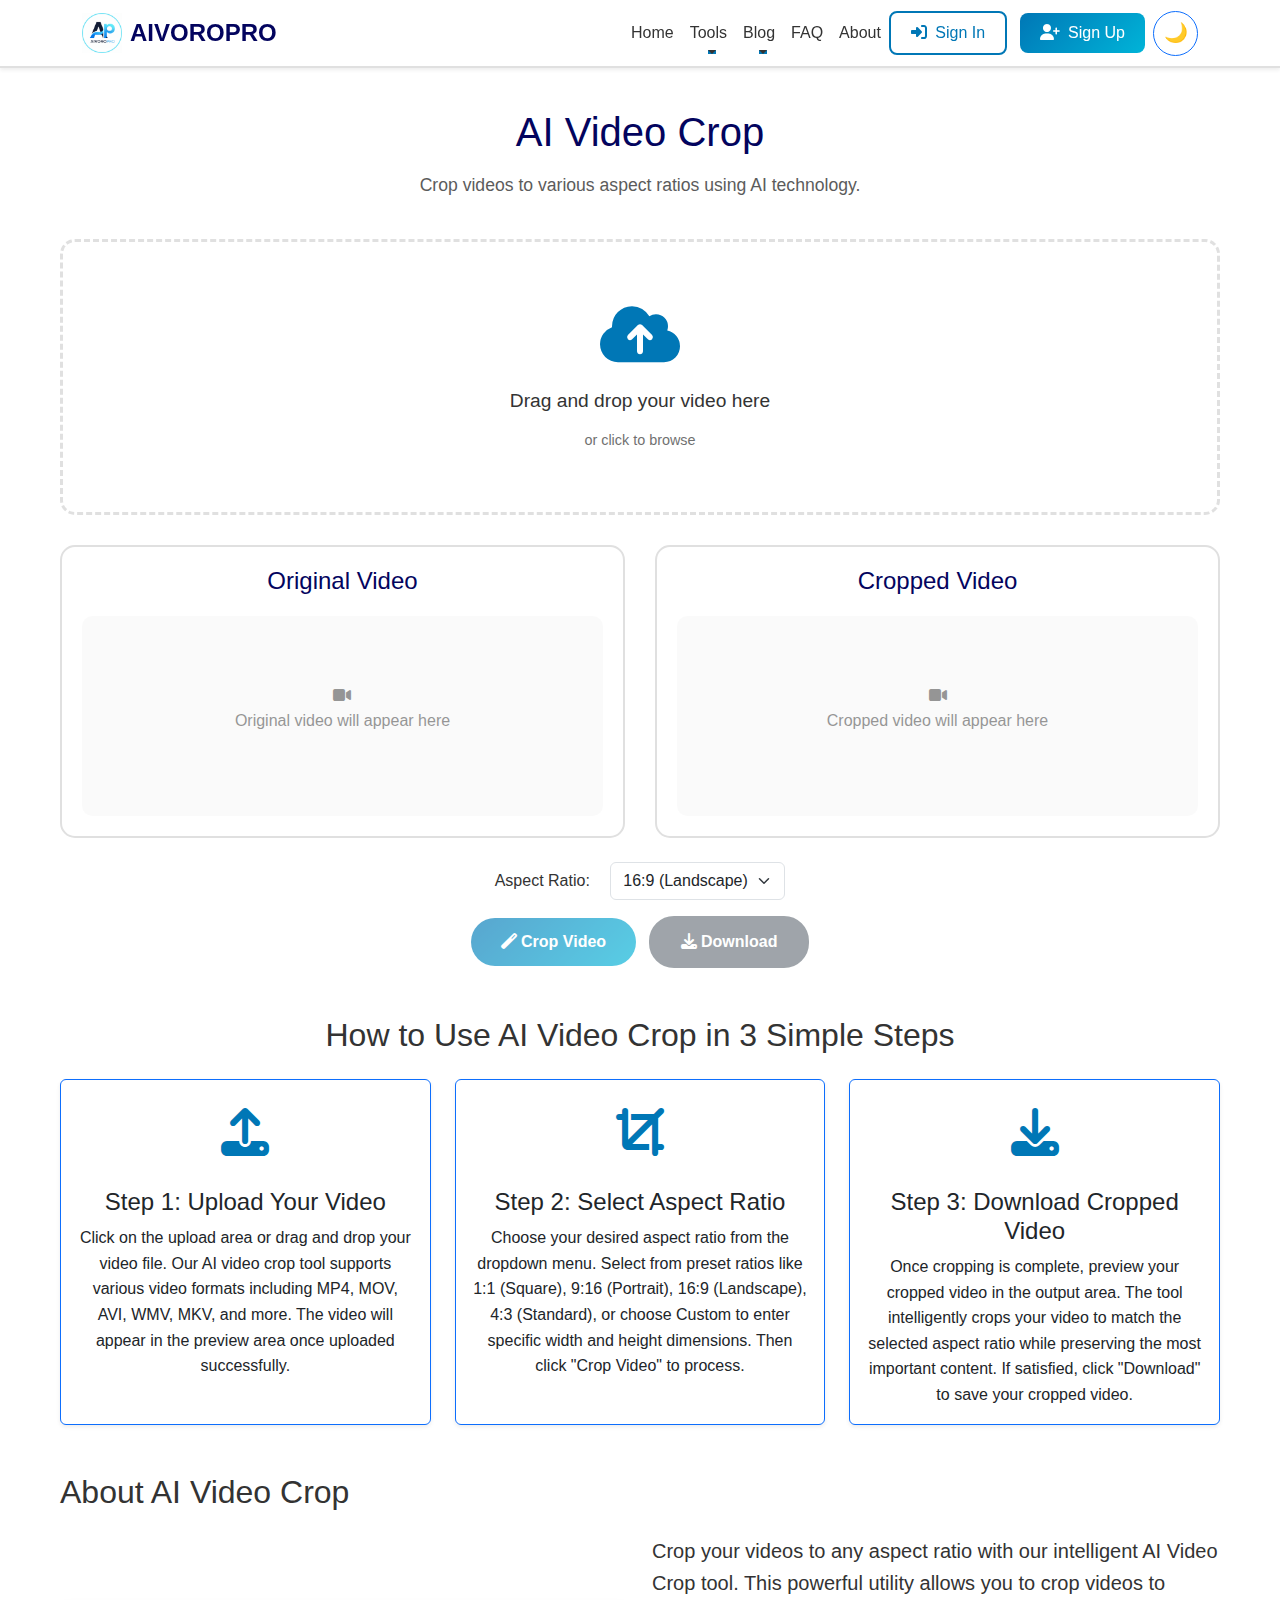
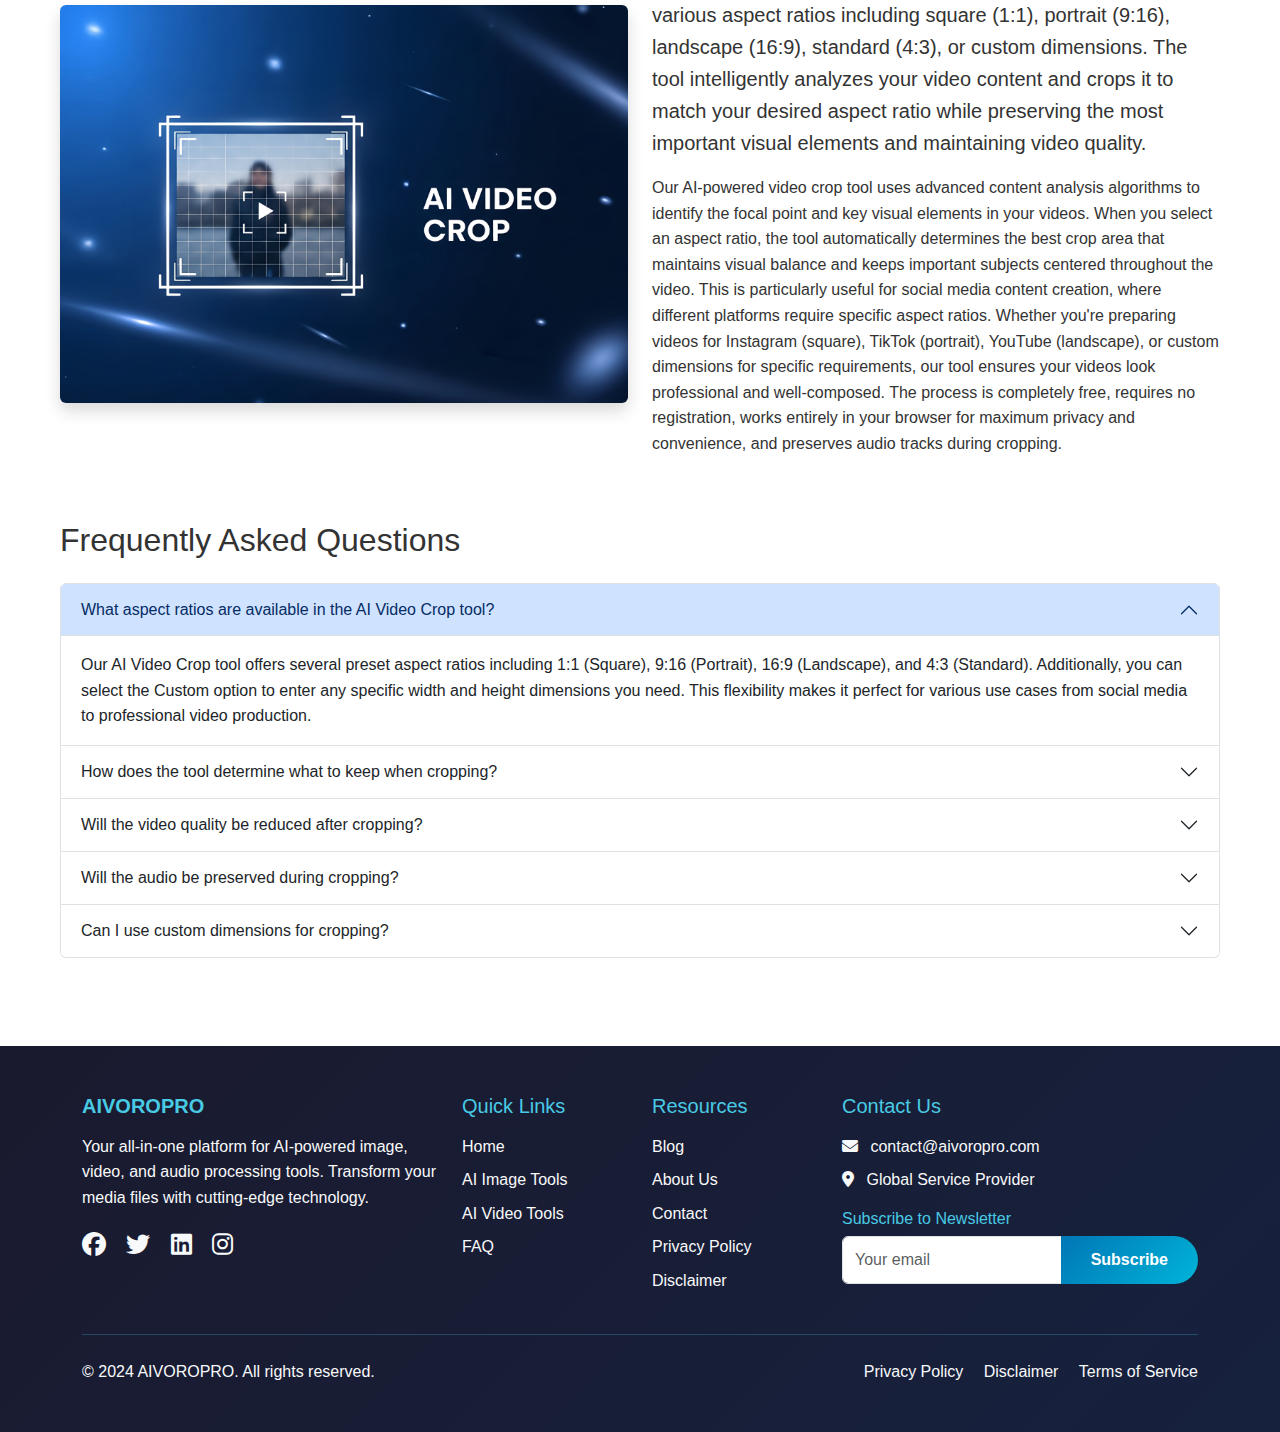
<file: ai-video-crop.html>
<!DOCTYPE html>
<html lang="en">
<head>
    <meta charset="UTF-8">
    <meta name="viewport" content="width=device-width, initial-scale=1.0">
    <meta name="description" content="Free AI Video Crop - Crop videos to various aspect ratios (1:1, 9:16, 16:9, 4:3, Custom).">
    <!-- Favicon Links for Google Search and Browser Compatibility -->
    <link rel="icon" type="image/x-icon" href="favicon.ico">
    <link rel="icon" type="image/png" sizes="96x96" href="favicon.icon/favicon-96x96.png">
    <link rel="icon" type="image/svg+xml" href="favicon.icon/favicon.svg">
    <link rel="apple-touch-icon" sizes="180x180" href="favicon.icon/apple-touch-icon.png">
    <link rel="manifest" href="favicon.icon/site.webmanifest">
    <title>AI Video Crop - Free Online Tool | AIVOROPRO</title>
    <link href="https://cdn.jsdelivr.net/npm/bootstrap@5.3.0/dist/css/bootstrap.min.css" rel="stylesheet">
    <link rel="stylesheet" href="https://cdnjs.cloudflare.com/ajax/libs/font-awesome/6.4.0/css/all.min.css">
    <link rel="stylesheet" href="styles.css">
</head>
<body>
    <div id="header-placeholder"></div>
    <div class="tool-container">
        <div class="tool-header">
            <h1>AI Video Crop</h1>
            <p>Crop videos to various aspect ratios using AI technology.</p>
        </div>
        <div class="upload-area" id="uploadArea">
            <i class="fas fa-cloud-upload-alt"></i>
            <p>Drag and drop your video here</p>
            <span>or click to browse</span>
        </div>
        <div class="file-display-container">
            <div class="file-display-box">
                <h3>Original Video</h3>
                <div class="file-preview" id="originalPreview">
                    <div class="file-preview-placeholder"><i class="fas fa-video"></i><p>Original video will appear here</p></div>
                </div>
            </div>
            <div class="file-display-box">
                <h3>Cropped Video</h3>
                <div class="file-preview" id="processedPreview">
                    <div class="file-preview-placeholder"><i class="fas fa-video"></i><p>Cropped video will appear here</p></div>
                </div>
            </div>
        </div>
        <div class="text-center mt-4">
            <label class="me-3">Aspect Ratio:</label>
            <select id="aspectRatio" class="form-select d-inline-block" style="width: auto;">
                <option value="1:1">1:1 (Square)</option>
                <option value="9:16">9:16 (Portrait)</option>
                <option value="16:9" selected>16:9 (Landscape)</option>
                <option value="4:3">4:3 (Standard)</option>
                <option value="custom">Custom</option>
            </select>
            <div id="customDimensions" class="mt-3" style="display: none;">
                <label class="me-2">Width:</label>
                <input type="number" id="customWidth" class="form-control d-inline-block" style="width: 100px;" placeholder="Width" min="1">
                <label class="ms-3 me-2">Height:</label>
                <input type="number" id="customHeight" class="form-control d-inline-block" style="width: 100px;" placeholder="Height" min="1">
            </div>
            <div class="mt-3">
                <button class="btn btn-primary" id="processBtn" disabled><i class="fas fa-magic"></i> Crop Video</button>
            <button class="btn btn-secondary ms-2" id="downloadBtn" disabled><i class="fas fa-download"></i> Download</button>
            </div>
        </div>

        <!-- How to Use Section -->
        <div class="mt-5">
            <h2 class="mb-4 text-center">How to Use AI Video Crop in 3 Simple Steps</h2>
            <div class="row g-4">
                <div class="col-md-4">
                    <div class="card h-100 border-primary shadow-sm">
                        <div class="card-body text-center">
                            <div class="mb-3" style="font-size: 3rem; color: var(--accent-color);">
                                <i class="fas fa-upload"></i>
                            </div>
                            <h4 class="card-title">Step 1: Upload Your Video</h4>
                            <p class="card-text">Click on the upload area or drag and drop your video file. Our AI video crop tool supports various video formats including MP4, MOV, AVI, WMV, MKV, and more. The video will appear in the preview area once uploaded successfully.</p>
                        </div>
                    </div>
                </div>
                <div class="col-md-4">
                    <div class="card h-100 border-primary shadow-sm">
                        <div class="card-body text-center">
                            <div class="mb-3" style="font-size: 3rem; color: var(--accent-color);">
                                <i class="fas fa-crop"></i>
                            </div>
                            <h4 class="card-title">Step 2: Select Aspect Ratio</h4>
                            <p class="card-text">Choose your desired aspect ratio from the dropdown menu. Select from preset ratios like 1:1 (Square), 9:16 (Portrait), 16:9 (Landscape), 4:3 (Standard), or choose Custom to enter specific width and height dimensions. Then click "Crop Video" to process.</p>
                        </div>
                    </div>
                </div>
                <div class="col-md-4">
                    <div class="card h-100 border-primary shadow-sm">
                        <div class="card-body text-center">
                            <div class="mb-3" style="font-size: 3rem; color: var(--accent-color);">
                                <i class="fas fa-download"></i>
                            </div>
                            <h4 class="card-title">Step 3: Download Cropped Video</h4>
                            <p class="card-text">Once cropping is complete, preview your cropped video in the output area. The tool intelligently crops your video to match the selected aspect ratio while preserving the most important content. If satisfied, click "Download" to save your cropped video.</p>
                        </div>
                    </div>
                </div>
            </div>
        </div>

        <!-- Description Section -->
        <div class="mt-5">
            <h2 class="mb-4">About AI Video Crop</h2>
            <div class="row align-items-center">
                <div class="col-md-6 mb-4 mb-md-0">
                    <img src="Video Crop.jpeg" alt="AI Video Crop Tool" class="img-fluid rounded shadow" style="width: 100%; max-height: 400px; object-fit: cover;">
                </div>
                <div class="col-md-6">
                    <p class="lead">Crop your videos to any aspect ratio with our intelligent AI Video Crop tool. This powerful utility allows you to crop videos to various aspect ratios including square (1:1), portrait (9:16), landscape (16:9), standard (4:3), or custom dimensions. The tool intelligently analyzes your video content and crops it to match your desired aspect ratio while preserving the most important visual elements and maintaining video quality.</p>
                    <p>Our AI-powered video crop tool uses advanced content analysis algorithms to identify the focal point and key visual elements in your videos. When you select an aspect ratio, the tool automatically determines the best crop area that maintains visual balance and keeps important subjects centered throughout the video. This is particularly useful for social media content creation, where different platforms require specific aspect ratios. Whether you're preparing videos for Instagram (square), TikTok (portrait), YouTube (landscape), or custom dimensions for specific requirements, our tool ensures your videos look professional and well-composed. The process is completely free, requires no registration, works entirely in your browser for maximum privacy and convenience, and preserves audio tracks during cropping.</p>
                </div>
            </div>
        </div>

        <!-- FAQ Section -->
        <div class="mt-5">
            <h2 class="mb-4">Frequently Asked Questions</h2>
            <div class="accordion" id="faqAccordion">
                <div class="accordion-item">
                    <h2 class="accordion-header">
                        <button class="accordion-button" type="button" data-bs-toggle="collapse" data-bs-target="#faq1">
                            What aspect ratios are available in the AI Video Crop tool?
                        </button>
                    </h2>
                    <div id="faq1" class="accordion-collapse collapse show" data-bs-parent="#faqAccordion">
                        <div class="accordion-body">
                            Our AI Video Crop tool offers several preset aspect ratios including 1:1 (Square), 9:16 (Portrait), 16:9 (Landscape), and 4:3 (Standard). Additionally, you can select the Custom option to enter any specific width and height dimensions you need. This flexibility makes it perfect for various use cases from social media to professional video production.
                        </div>
                    </div>
                </div>
                <div class="accordion-item">
                    <h2 class="accordion-header">
                        <button class="accordion-button collapsed" type="button" data-bs-toggle="collapse" data-bs-target="#faq2">
                            How does the tool determine what to keep when cropping?
                        </button>
                    </h2>
                    <div id="faq2" class="accordion-collapse collapse" data-bs-parent="#faqAccordion">
                        <div class="accordion-body">
                            The AI Video Crop tool uses intelligent content analysis to identify the focal point and important visual elements in your videos. It analyzes the composition, subject placement, and visual balance to determine the best crop area. The tool typically centers important subjects and maintains visual harmony while cropping to your selected aspect ratio throughout the entire video.
                        </div>
                    </div>
                </div>
                <div class="accordion-item">
                    <h2 class="accordion-header">
                        <button class="accordion-button collapsed" type="button" data-bs-toggle="collapse" data-bs-target="#faq3">
                            Will the video quality be reduced after cropping?
                        </button>
                    </h2>
                    <div id="faq3" class="accordion-collapse collapse" data-bs-parent="#faqAccordion">
                        <div class="accordion-body">
                            No, the cropping process does not reduce video quality. The tool crops your video to the selected aspect ratio while maintaining the original video resolution and quality within the cropped area. The output video will have the same pixel quality as the original, just with adjusted dimensions to match your chosen aspect ratio.
                        </div>
                    </div>
                </div>
                <div class="accordion-item">
                    <h2 class="accordion-header">
                        <button class="accordion-button collapsed" type="button" data-bs-toggle="collapse" data-bs-target="#faq4">
                            Will the audio be preserved during cropping?
                        </button>
                    </h2>
                    <div id="faq4" class="accordion-collapse collapse" data-bs-parent="#faqAccordion">
                        <div class="accordion-body">
                            Yes, absolutely! The cropping process only affects video frames and visual elements, leaving audio tracks completely untouched. Your cropped video will have the same audio quality, synchronization, and all audio tracks as the original video file.
                        </div>
                    </div>
                </div>
                <div class="accordion-item">
                    <h2 class="accordion-header">
                        <button class="accordion-button collapsed" type="button" data-bs-toggle="collapse" data-bs-target="#faq5">
                            Can I use custom dimensions for cropping?
                        </button>
                    </h2>
                    <div id="faq5" class="accordion-collapse collapse" data-bs-parent="#faqAccordion">
                        <div class="accordion-body">
                            Yes, absolutely! When you select "Custom" from the aspect ratio dropdown, you can enter any specific width and height values you need. This allows you to create videos with exact dimensions for your specific requirements, whether for web design, social media, or any other purpose.
                        </div>
                    </div>
                </div>
            </div>
        </div>
    </div>
    <div id="footer-placeholder"></div>
    <script src="https://cdn.jsdelivr.net/npm/bootstrap@5.3.0/dist/js/bootstrap.bundle.min.js"></script>
    <script src="main.js"></script>
    <script>
        let currentFile = null, processedVideoData = null, videoElement = null;
        document.addEventListener('DOMContentLoaded', function() {
            initializeFileUpload('uploadArea', 'originalPreview', 'processedPreview', function(file) { 
                currentFile = file; 
                document.getElementById('processBtn').disabled = false;
                
                // Load video to get dimensions
                const video = document.createElement('video');
                video.preload = 'metadata';
                video.onloadedmetadata = function() {
                    videoElement = video;
                    const originalPreview = document.getElementById('originalPreview');
                    originalPreview.innerHTML = `<video src="${URL.createObjectURL(file)}" controls style="max-width: 100%; max-height: 100%;"></video>`;
                };
                video.src = URL.createObjectURL(file);
            }, 'video');
            
            // Ensure upload area is clickable (backup handler - only if main.js handler didn't work)
            setTimeout(function() {
                const uploadArea = document.getElementById('uploadArea');
                if (uploadArea) {
                    uploadArea.style.cursor = 'pointer';
                    uploadArea.setAttribute('role', 'button');
                    uploadArea.setAttribute('tabindex', '0');
                    uploadArea.addEventListener('click', function(e) {
                        // Only fire if event wasn't already handled by main.js
                        if (!e.defaultPrevented && e.target.tagName !== 'BUTTON' && e.target.tagName !== 'A' && 
                            e.target.tagName !== 'INPUT' && !e.target.closest('button') && !e.target.closest('a')) {
                            const fileInput = uploadArea.querySelector('input[type="file"]');
                            if (fileInput) {
                                e.stopImmediatePropagation();
                                try {
                                    fileInput.click();
                                } catch (err) {
                                    setTimeout(function() { fileInput.click(); }, 10);
                                }
                            }
                        }
                    }, false); // Use bubble phase, fires after capture phase
                }
            }, 100);
            
            // Handle aspect ratio change
            document.getElementById('aspectRatio').addEventListener('change', function() {
                const customDimensions = document.getElementById('customDimensions');
                if (this.value === 'custom') {
                    customDimensions.style.display = 'block';
                } else {
                    customDimensions.style.display = 'none';
                }
            });
            
            document.getElementById('processBtn').addEventListener('click', function() {
                if (currentFile) {
                    const btn = this;
                    btn.disabled = true;
                    btn.innerHTML = '<i class="fas fa-spinner fa-spin"></i> Processing...';
                    
                    const video = document.createElement('video');
                    video.preload = 'metadata';
                    video.muted = false; // Keep audio enabled
                    video.onloadedmetadata = function() {
                        video.currentTime = 0;
                        
                        video.onloadeddata = function() {
                            const ratio = document.getElementById('aspectRatio').value;
                            let targetWidth, targetHeight;
                            
                            // Calculate crop dimensions
                            if (ratio === '1:1') {
                                const size = Math.min(video.videoWidth, video.videoHeight);
                                targetWidth = targetHeight = size;
                            } else if (ratio === '9:16') {
                                const targetRatio = 9/16;
                                if (video.videoWidth / video.videoHeight > targetRatio) {
                                    targetHeight = video.videoHeight;
                                    targetWidth = targetHeight * targetRatio;
                                } else {
                                    targetWidth = video.videoWidth;
                                    targetHeight = targetWidth / targetRatio;
                                }
                            } else if (ratio === '16:9') {
                                const targetRatio = 16/9;
                                if (video.videoWidth / video.videoHeight > targetRatio) {
                                    targetHeight = video.videoHeight;
                                    targetWidth = targetHeight * targetRatio;
                                } else {
                                    targetWidth = video.videoWidth;
                                    targetHeight = targetWidth / targetRatio;
                                }
                            } else if (ratio === '4:3') {
                                const targetRatio = 4/3;
                                if (video.videoWidth / video.videoHeight > targetRatio) {
                                    targetHeight = video.videoHeight;
                                    targetWidth = targetHeight * targetRatio;
                                } else {
                                    targetWidth = video.videoWidth;
                                    targetHeight = targetWidth / targetRatio;
                                }
                            } else if (ratio === 'custom') {
                                targetWidth = parseInt(document.getElementById('customWidth').value);
                                targetHeight = parseInt(document.getElementById('customHeight').value);
                                if (!targetWidth || !targetHeight || targetWidth < 1 || targetHeight < 1) {
                                    alert('Please enter valid custom width and height values.');
                                    btn.disabled = false;
                                    btn.innerHTML = '<i class="fas fa-magic"></i> Crop Video';
                                    return;
                                }
                                // Ensure custom dimensions don't exceed video dimensions
                                targetWidth = Math.min(targetWidth, video.videoWidth);
                                targetHeight = Math.min(targetHeight, video.videoHeight);
                            }
                            
                            // Calculate crop position (center crop)
                            const cropX = Math.floor((video.videoWidth - targetWidth) / 2);
                            const cropY = Math.floor((video.videoHeight - targetHeight) / 2);
                            
                            // Create canvas for cropping
                            const canvas = document.createElement('canvas');
                            canvas.width = targetWidth;
                            canvas.height = targetHeight;
                            const ctx = canvas.getContext('2d');
                            
                            // Draw first frame to preview
                            ctx.drawImage(video, cropX, cropY, targetWidth, targetHeight, 0, 0, targetWidth, targetHeight);
                            
                            // Update preview to show cropped video and dimensions
                            const processedPreview = document.getElementById('processedPreview');
                            processedPreview.innerHTML = `
                                <div>
                                    <canvas id="cropCanvas" width="${targetWidth}" height="${targetHeight}" style="max-width: 100%; max-height: 100%; display: block; margin: 0 auto; border: 2px solid var(--accent-color); background: #000;"></canvas>
                                </div>
                            `;
                            
                            const displayCanvas = document.getElementById('cropCanvas');
                            const displayCtx = displayCanvas.getContext('2d');
                            
                            // Draw first frame
                            displayCtx.drawImage(video, cropX, cropY, targetWidth, targetHeight, 0, 0, targetWidth, targetHeight);
                            
                            // Create a function to update the canvas with video frames
                            let animationFrameId;
                            function drawFrame() {
                                if (video.readyState >= 2 && !video.paused) {
                                    displayCtx.drawImage(video, cropX, cropY, targetWidth, targetHeight, 0, 0, targetWidth, targetHeight);
                                }
                                animationFrameId = requestAnimationFrame(drawFrame);
                            }
                            
                            // Set up video to play and update canvas
                            video.addEventListener('play', function() {
                                drawFrame();
                            });
                            
                            video.addEventListener('pause', function() {
                                if (animationFrameId) {
                                    cancelAnimationFrame(animationFrameId);
                                }
                            });
                            
                            video.addEventListener('seeked', function() {
                                if (video.readyState >= 2) {
                                    displayCtx.drawImage(video, cropX, cropY, targetWidth, targetHeight, 0, 0, targetWidth, targetHeight);
                                }
                            });
                            
                            // Add hidden video element for processing
                            const videoControls = document.createElement('div');
                            videoControls.className = 'text-center mt-2';
                            videoControls.style.display = 'none';
                            videoControls.innerHTML = `
                                <video id="sourceVideo" src="${URL.createObjectURL(currentFile)}" controls style="max-width: 100%; display: none;"></video>
                            `;
                            processedPreview.appendChild(videoControls);
                            
                            const sourceVideo = document.getElementById('sourceVideo');
                            
                            // Continuous frame update for preview
                            let previewUpdateId;
                            function updatePreview() {
                                if (sourceVideo.readyState >= 2 && !sourceVideo.paused) {
                                    displayCtx.drawImage(sourceVideo, cropX, cropY, targetWidth, targetHeight, 0, 0, targetWidth, targetHeight);
                                }
                                previewUpdateId = requestAnimationFrame(updatePreview);
                            }
                            
                            sourceVideo.addEventListener('play', function() {
                                updatePreview();
                            });
                            
                            sourceVideo.addEventListener('pause', function() {
                                if (previewUpdateId) {
                                    cancelAnimationFrame(previewUpdateId);
                                }
                            });
                            
                            sourceVideo.addEventListener('seeked', function() {
                                if (sourceVideo.readyState >= 2) {
                                    displayCtx.drawImage(sourceVideo, cropX, cropY, targetWidth, targetHeight, 0, 0, targetWidth, targetHeight);
                                }
                            });
                            
                            // Store crop data for video processing
                            processedVideoData = {
                                canvas: displayCanvas,
                                video: video,
                                sourceVideo: sourceVideo,
                                cropX: cropX,
                                cropY: cropY,
                                width: targetWidth,
                                height: targetHeight,
                                file: currentFile
                            };
                            
                            btn.disabled = false;
                            btn.innerHTML = '<i class="fas fa-magic"></i> Crop Video';
                        document.getElementById('downloadBtn').disabled = false;
                    };
                        
                        video.onerror = function() {
                            alert('Error loading video. Please try again.');
                            btn.disabled = false;
                            btn.innerHTML = '<i class="fas fa-magic"></i> Crop Video';
                        };
                    };
                    
                    video.src = URL.createObjectURL(currentFile);
                }
            });
            
            document.getElementById('downloadBtn').addEventListener('click', function() {
                if (processedVideoData && currentFile) {
                    const btn = this;
                    btn.disabled = true;
                    btn.innerHTML = '<i class="fas fa-spinner fa-spin"></i> Processing Video...';
                    
                    const { canvas, video, cropX, cropY, width, height, file } = processedVideoData;
                    
                    // Create a stream from the canvas (video track)
                    const canvasStream = canvas.captureStream(30); // 30 fps
                    
                    // Get audio track from original video using Web Audio API
                    let combinedStream;
                    try {
                        const audioContext = new (window.AudioContext || window.webkitAudioContext)();
                        const source = audioContext.createMediaElementSource(video);
                        const destination = audioContext.createMediaStreamDestination();
                        source.connect(destination);
                        source.connect(audioContext.destination); // Also connect to speakers for playback
                        
                        // Combine video track from canvas with audio track from original video
                        combinedStream = new MediaStream();
                        canvasStream.getVideoTracks().forEach(track => {
                            combinedStream.addTrack(track);
                        });
                        destination.stream.getAudioTracks().forEach(track => {
                            combinedStream.addTrack(track);
                        });
                    } catch (err) {
                        console.warn('Audio context creation failed, using canvas stream only:', err);
                        combinedStream = canvasStream; // Fallback to video only
                    }
                    
                    // Use MediaRecorder to record the cropped video with audio
                    const mediaRecorder = new MediaRecorder(combinedStream, {
                        mimeType: 'video/webm;codecs=vp9'
                    });
                    
                    const chunks = [];
                    
                    mediaRecorder.ondataavailable = function(e) {
                        if (e.data.size > 0) {
                            chunks.push(e.data);
                        }
                    };
                    
                    mediaRecorder.onstop = function() {
                        const blob = new Blob(chunks, { type: 'video/webm' });
                        const url = URL.createObjectURL(blob);
                        const link = document.createElement('a');
                        link.href = url;
                        link.download = file.name.replace(/\.[^/.]+$/, '') + '-cropped.webm';
                        link.click();
                        URL.revokeObjectURL(url);
                        
                        btn.disabled = false;
                        btn.innerHTML = '<i class="fas fa-download"></i> Download';
                    };
                    
                    mediaRecorder.onerror = function(e) {
                        console.error('MediaRecorder error:', e);
                        alert('Error processing video. Trying alternative method...');
                        
                        // Fallback: try with different codec (still with audio)
                        try {
                            const fallbackRecorder = new MediaRecorder(combinedStream, {
                                mimeType: 'video/webm'
                            });
                            
                            const fallbackChunks = [];
                            fallbackRecorder.ondataavailable = function(e) {
                                if (e.data.size > 0) {
                                    fallbackChunks.push(e.data);
                                }
                            };
                            
                            fallbackRecorder.onstop = function() {
                                const blob = new Blob(fallbackChunks, { type: 'video/webm' });
                                const url = URL.createObjectURL(blob);
                    const link = document.createElement('a');
                                link.href = url;
                                link.download = file.name.replace(/\.[^/.]+$/, '') + '-cropped.webm';
                    link.click();
                                URL.revokeObjectURL(url);
                                
                                btn.disabled = false;
                                btn.innerHTML = '<i class="fas fa-download"></i> Download';
                            };
                            
                            fallbackRecorder.start();
                            
                            // Play video and record
                            video.currentTime = 0;
                            video.play();
                            
                            // Record for the duration of the video
                            const recordDuration = video.duration * 1000; // Convert to milliseconds
                            
                            // Update canvas while recording
                            const recordInterval = setInterval(function() {
                                if (video.readyState >= 2) {
                                    const ctx = canvas.getContext('2d');
                                    ctx.drawImage(video, cropX, cropY, width, height, 0, 0, width, height);
                                }
                            }, 33); // ~30 fps
                            
                            video.onended = function() {
                                clearInterval(recordInterval);
                                fallbackRecorder.stop();
                            };
                            
                            // Stop recording after video duration
                            setTimeout(function() {
                                if (fallbackRecorder.state === 'recording') {
                                    video.pause();
                                    clearInterval(recordInterval);
                                    fallbackRecorder.stop();
                                }
                            }, recordDuration + 500);
                            
                        } catch (err) {
                            console.error('Fallback recorder error:', err);
                            alert('Video processing not supported in this browser. Please use a modern browser with MediaRecorder support.');
                            btn.disabled = false;
                            btn.innerHTML = '<i class="fas fa-download"></i> Download';
                        }
                    };
                    
                    // Start recording
                    try {
                        mediaRecorder.start();
                        
                        // Play video and record frames (ensure audio is enabled)
                        video.currentTime = 0;
                        video.muted = false; // Ensure audio is not muted
                        video.play().catch(err => {
                            console.error('Video play error:', err);
                        });
                        
                        // Update canvas while recording
                        const recordInterval = setInterval(function() {
                            if (video.readyState >= 2) {
                                const ctx = canvas.getContext('2d');
                                ctx.drawImage(video, cropX, cropY, width, height, 0, 0, width, height);
                            }
                        }, 33); // ~30 fps
                        
                        // Stop recording when video ends
                        video.onended = function() {
                            clearInterval(recordInterval);
                            if (mediaRecorder.state === 'recording') {
                                mediaRecorder.stop();
                            }
                        };
                        
                        // Also stop after video duration (safety timeout)
                        const recordDuration = video.duration * 1000;
                        setTimeout(function() {
                            if (mediaRecorder.state === 'recording') {
                                video.pause();
                                clearInterval(recordInterval);
                                mediaRecorder.stop();
                            }
                        }, recordDuration + 500);
                        
                    } catch (err) {
                        console.error('MediaRecorder start error:', err);
                        alert('Video processing error. Please try again or use a different browser.');
                        btn.disabled = false;
                        btn.innerHTML = '<i class="fas fa-download"></i> Download';
                    }
                }
            });
        });
    </script>
</body>
</html>
</file>
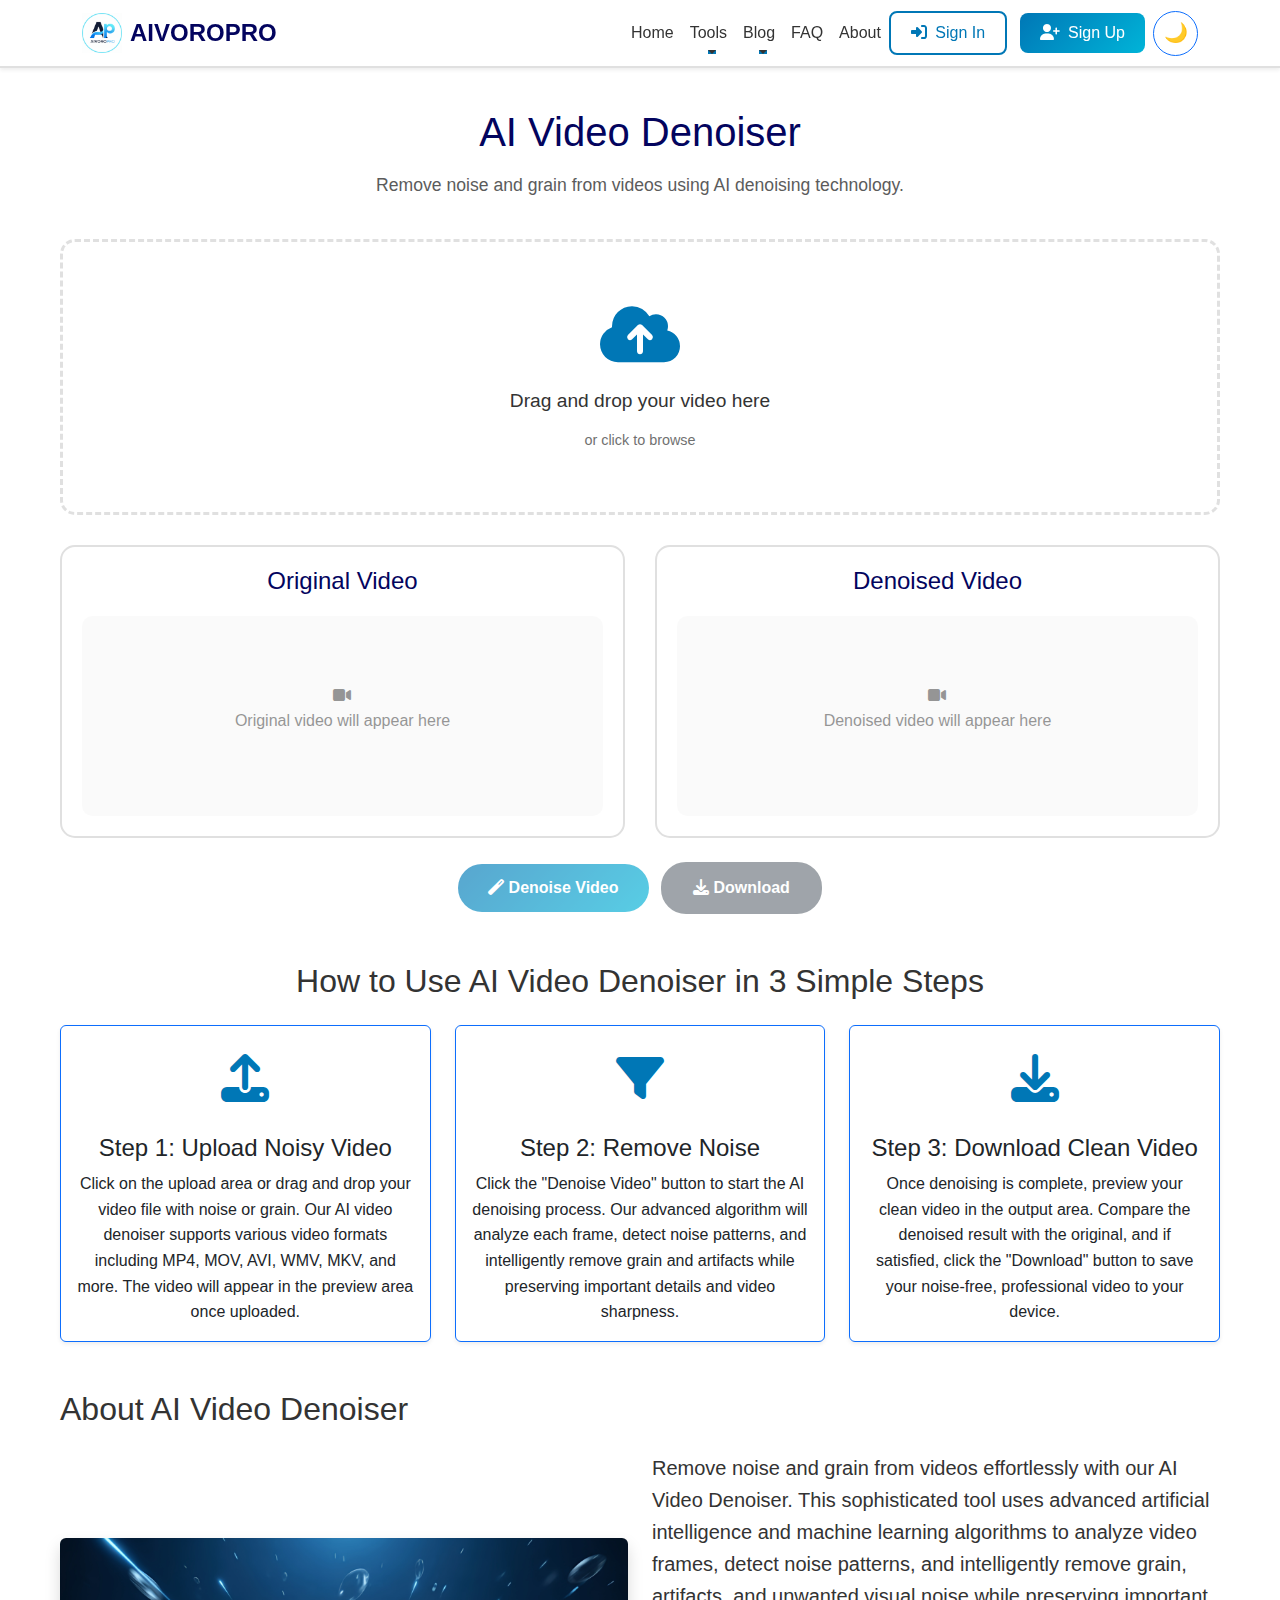
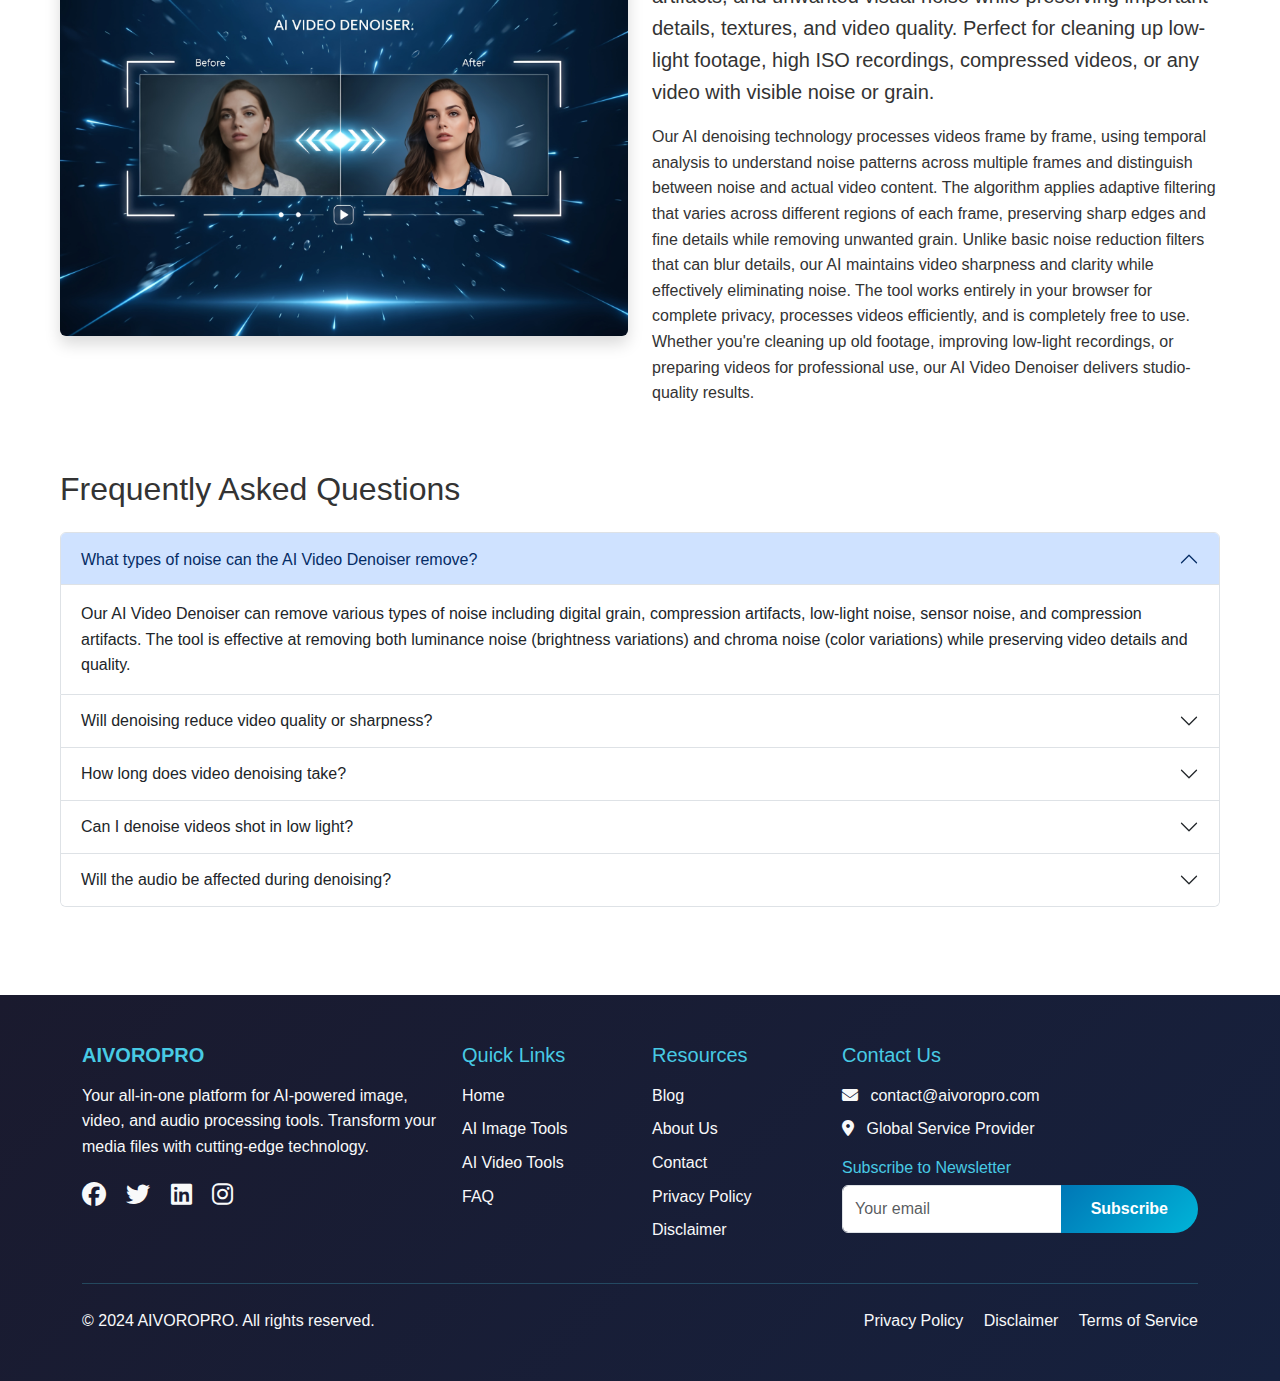
<file: ai-video-denoiser.html>
<!DOCTYPE html>
<html lang="en">
<head>
    <meta charset="UTF-8">
    <meta name="viewport" content="width=device-width, initial-scale=1.0">
    <meta name="description" content="Free AI Video Denoiser - Remove noise and grain from videos using AI.">
    <!-- Favicon Links for Google Search and Browser Compatibility -->
    <link rel="icon" type="image/x-icon" href="favicon.ico">
    <link rel="icon" type="image/png" sizes="96x96" href="favicon.icon/favicon-96x96.png">
    <link rel="icon" type="image/svg+xml" href="favicon.icon/favicon.svg">
    <link rel="apple-touch-icon" sizes="180x180" href="favicon.icon/apple-touch-icon.png">
    <link rel="manifest" href="favicon.icon/site.webmanifest">
    <title>AI Video Denoiser - Free Online Tool | AIVOROPRO</title>
    <link href="https://cdn.jsdelivr.net/npm/bootstrap@5.3.0/dist/css/bootstrap.min.css" rel="stylesheet">
    <link rel="stylesheet" href="https://cdnjs.cloudflare.com/ajax/libs/font-awesome/6.4.0/css/all.min.css">
    <link rel="stylesheet" href="styles.css">
</head>
<body>
    <div id="header-placeholder"></div>
    <div class="tool-container">
        <div class="tool-header">
            <h1>AI Video Denoiser</h1>
            <p>Remove noise and grain from videos using AI denoising technology.</p>
        </div>
        <div class="upload-area" id="uploadArea">
            <i class="fas fa-cloud-upload-alt"></i>
            <p>Drag and drop your video here</p>
            <span>or click to browse</span>
        </div>
        <div class="file-display-container">
            <div class="file-display-box">
                <h3>Original Video</h3>
                <div class="file-preview" id="originalPreview">
                    <div class="file-preview-placeholder"><i class="fas fa-video"></i><p>Original video will appear here</p></div>
                </div>
            </div>
            <div class="file-display-box">
                <h3>Denoised Video</h3>
                <div class="file-preview" id="processedPreview">
                    <div class="file-preview-placeholder"><i class="fas fa-video"></i><p>Denoised video will appear here</p></div>
                </div>
            </div>
        </div>
        <div class="text-center mt-4">
            <button class="btn btn-primary" id="processBtn" disabled><i class="fas fa-magic"></i> Denoise Video</button>
            <button class="btn btn-secondary ms-2" id="downloadBtn" disabled><i class="fas fa-download"></i> Download</button>
        </div>

        <!-- How to Use Section -->
        <div class="mt-5">
            <h2 class="mb-4 text-center">How to Use AI Video Denoiser in 3 Simple Steps</h2>
            <div class="row g-4">
                <div class="col-md-4">
                    <div class="card h-100 border-primary shadow-sm">
                        <div class="card-body text-center">
                            <div class="mb-3" style="font-size: 3rem; color: var(--accent-color);">
                                <i class="fas fa-upload"></i>
                            </div>
                            <h4 class="card-title">Step 1: Upload Noisy Video</h4>
                            <p class="card-text">Click on the upload area or drag and drop your video file with noise or grain. Our AI video denoiser supports various video formats including MP4, MOV, AVI, WMV, MKV, and more. The video will appear in the preview area once uploaded.</p>
                        </div>
                    </div>
                </div>
                <div class="col-md-4">
                    <div class="card h-100 border-primary shadow-sm">
                        <div class="card-body text-center">
                            <div class="mb-3" style="font-size: 3rem; color: var(--accent-color);">
                                <i class="fas fa-filter"></i>
                            </div>
                            <h4 class="card-title">Step 2: Remove Noise</h4>
                            <p class="card-text">Click the "Denoise Video" button to start the AI denoising process. Our advanced algorithm will analyze each frame, detect noise patterns, and intelligently remove grain and artifacts while preserving important details and video sharpness.</p>
                        </div>
                    </div>
                </div>
                <div class="col-md-4">
                    <div class="card h-100 border-primary shadow-sm">
                        <div class="card-body text-center">
                            <div class="mb-3" style="font-size: 3rem; color: var(--accent-color);">
                                <i class="fas fa-download"></i>
                            </div>
                            <h4 class="card-title">Step 3: Download Clean Video</h4>
                            <p class="card-text">Once denoising is complete, preview your clean video in the output area. Compare the denoised result with the original, and if satisfied, click the "Download" button to save your noise-free, professional video to your device.</p>
                        </div>
                    </div>
                </div>
            </div>
        </div>

        <!-- Description Section -->
        <div class="mt-5">
            <h2 class="mb-4">About AI Video Denoiser</h2>
            <div class="row align-items-center">
                <div class="col-md-6 mb-4 mb-md-0">
                    <img src="Video Denoiser.jpeg" alt="AI Video Denoiser Tool" class="img-fluid rounded shadow" style="width: 100%; max-height: 400px; object-fit: cover;">
                </div>
                <div class="col-md-6">
                    <p class="lead">Remove noise and grain from videos effortlessly with our AI Video Denoiser. This sophisticated tool uses advanced artificial intelligence and machine learning algorithms to analyze video frames, detect noise patterns, and intelligently remove grain, artifacts, and unwanted visual noise while preserving important details, textures, and video quality. Perfect for cleaning up low-light footage, high ISO recordings, compressed videos, or any video with visible noise or grain.</p>
                    <p>Our AI denoising technology processes videos frame by frame, using temporal analysis to understand noise patterns across multiple frames and distinguish between noise and actual video content. The algorithm applies adaptive filtering that varies across different regions of each frame, preserving sharp edges and fine details while removing unwanted grain. Unlike basic noise reduction filters that can blur details, our AI maintains video sharpness and clarity while effectively eliminating noise. The tool works entirely in your browser for complete privacy, processes videos efficiently, and is completely free to use. Whether you're cleaning up old footage, improving low-light recordings, or preparing videos for professional use, our AI Video Denoiser delivers studio-quality results.</p>
                </div>
            </div>
        </div>

        <!-- FAQ Section -->
        <div class="mt-5">
            <h2 class="mb-4">Frequently Asked Questions</h2>
            <div class="accordion" id="faqAccordion">
                <div class="accordion-item">
                    <h2 class="accordion-header">
                        <button class="accordion-button" type="button" data-bs-toggle="collapse" data-bs-target="#faq1">
                            What types of noise can the AI Video Denoiser remove?
                        </button>
                    </h2>
                    <div id="faq1" class="accordion-collapse collapse show" data-bs-parent="#faqAccordion">
                        <div class="accordion-body">
                            Our AI Video Denoiser can remove various types of noise including digital grain, compression artifacts, low-light noise, sensor noise, and compression artifacts. The tool is effective at removing both luminance noise (brightness variations) and chroma noise (color variations) while preserving video details and quality.
                        </div>
                    </div>
                </div>
                <div class="accordion-item">
                    <h2 class="accordion-header">
                        <button class="accordion-button collapsed" type="button" data-bs-toggle="collapse" data-bs-target="#faq2">
                            Will denoising reduce video quality or sharpness?
                        </button>
                    </h2>
                    <div id="faq2" class="accordion-collapse collapse" data-bs-parent="#faqAccordion">
                        <div class="accordion-body">
                            No, our AI Video Denoiser is specifically designed to preserve video quality and sharpness while removing noise. The algorithm uses intelligent filtering that distinguishes between noise and important details, ensuring that edges, textures, and fine details remain sharp and clear after denoising.
                        </div>
                    </div>
                </div>
                <div class="accordion-item">
                    <h2 class="accordion-header">
                        <button class="accordion-button collapsed" type="button" data-bs-toggle="collapse" data-bs-target="#faq3">
                            How long does video denoising take?
                        </button>
                    </h2>
                    <div id="faq3" class="accordion-collapse collapse" data-bs-parent="#faqAccordion">
                        <div class="accordion-body">
                            Processing time varies based on video length, resolution, and noise level. Short videos (under 1 minute) typically process in 2-5 minutes, while longer videos may take 10-20 minutes. The denoising process analyzes each frame carefully, so processing time depends on video complexity and your device's performance.
                        </div>
                    </div>
                </div>
                <div class="accordion-item">
                    <h2 class="accordion-header">
                        <button class="accordion-button collapsed" type="button" data-bs-toggle="collapse" data-bs-target="#faq4">
                            Can I denoise videos shot in low light?
                        </button>
                    </h2>
                    <div id="faq4" class="accordion-collapse collapse" data-bs-parent="#faqAccordion">
                        <div class="accordion-body">
                            Yes, our AI Video Denoiser is particularly effective at cleaning up low-light footage. Videos shot in low light conditions often have high ISO noise, and our algorithm excels at removing this type of noise while preserving important details and maintaining natural appearance.
                        </div>
                    </div>
                </div>
                <div class="accordion-item">
                    <h2 class="accordion-header">
                        <button class="accordion-button collapsed" type="button" data-bs-toggle="collapse" data-bs-target="#faq5">
                            Will the audio be affected during denoising?
                        </button>
                    </h2>
                    <div id="faq5" class="accordion-collapse collapse" data-bs-parent="#faqAccordion">
                        <div class="accordion-body">
                            No, the denoising process only affects video frames and visual elements, leaving audio tracks completely untouched. Your denoised video will have the same audio quality, synchronization, and all audio tracks as the original video file.
                        </div>
                    </div>
                </div>
            </div>
        </div>
    </div>
    <div id="footer-placeholder"></div>
    <script src="https://cdn.jsdelivr.net/npm/bootstrap@5.3.0/dist/js/bootstrap.bundle.min.js"></script>
    <script src="main.js"></script>
    <script>
        let currentFile = null, processedVideoData = null;
        document.addEventListener('DOMContentLoaded', function() {
            initializeFileUpload('uploadArea', 'originalPreview', 'processedPreview', function(file) { currentFile = file; document.getElementById('processBtn').disabled = false; }, 'video');
            
            // Ensure upload area is clickable (backup handler - only if main.js handler didn't work)
            setTimeout(function() {
                const uploadArea = document.getElementById('uploadArea');
                if (uploadArea) {
                    uploadArea.style.cursor = 'pointer';
                    uploadArea.setAttribute('role', 'button');
                    uploadArea.setAttribute('tabindex', '0');
                    uploadArea.addEventListener('click', function(e) {
                        // Only fire if event wasn't already handled by main.js
                        if (!e.defaultPrevented && e.target.tagName !== 'BUTTON' && e.target.tagName !== 'A' && 
                            e.target.tagName !== 'INPUT' && !e.target.closest('button') && !e.target.closest('a')) {
                            const fileInput = uploadArea.querySelector('input[type="file"]');
                            if (fileInput) {
                                e.stopImmediatePropagation();
                                try {
                                    fileInput.click();
                                } catch (err) {
                                    setTimeout(function() { fileInput.click(); }, 10);
                                }
                            }
                        }
                    }, false); // Use bubble phase, fires after capture phase
                }
            }, 100);
            
            document.getElementById('processBtn').addEventListener('click', function() {
                if (currentFile) {
                    const reader = new FileReader();
                    reader.onload = function(e) {
                        processedVideoData = e.target.result;
                        document.getElementById('processedPreview').innerHTML = `<video src="${processedVideoData}" controls style="max-width: 100%; max-height: 100%;"></video>`;
                        document.getElementById('downloadBtn').disabled = false;
                    };
                    reader.readAsDataURL(currentFile);
                }
            });
            document.getElementById('downloadBtn').addEventListener('click', function() {
                if (processedVideoData && currentFile) {
                    const link = document.createElement('a');
                    link.href = processedVideoData;
                    link.download = currentFile.name.replace(/\.[^/.]+$/, '') + '-denoised.' + currentFile.name.split('.').pop();
                    link.click();
                }
            });
        });
    </script>
</body>
</html>
</file>
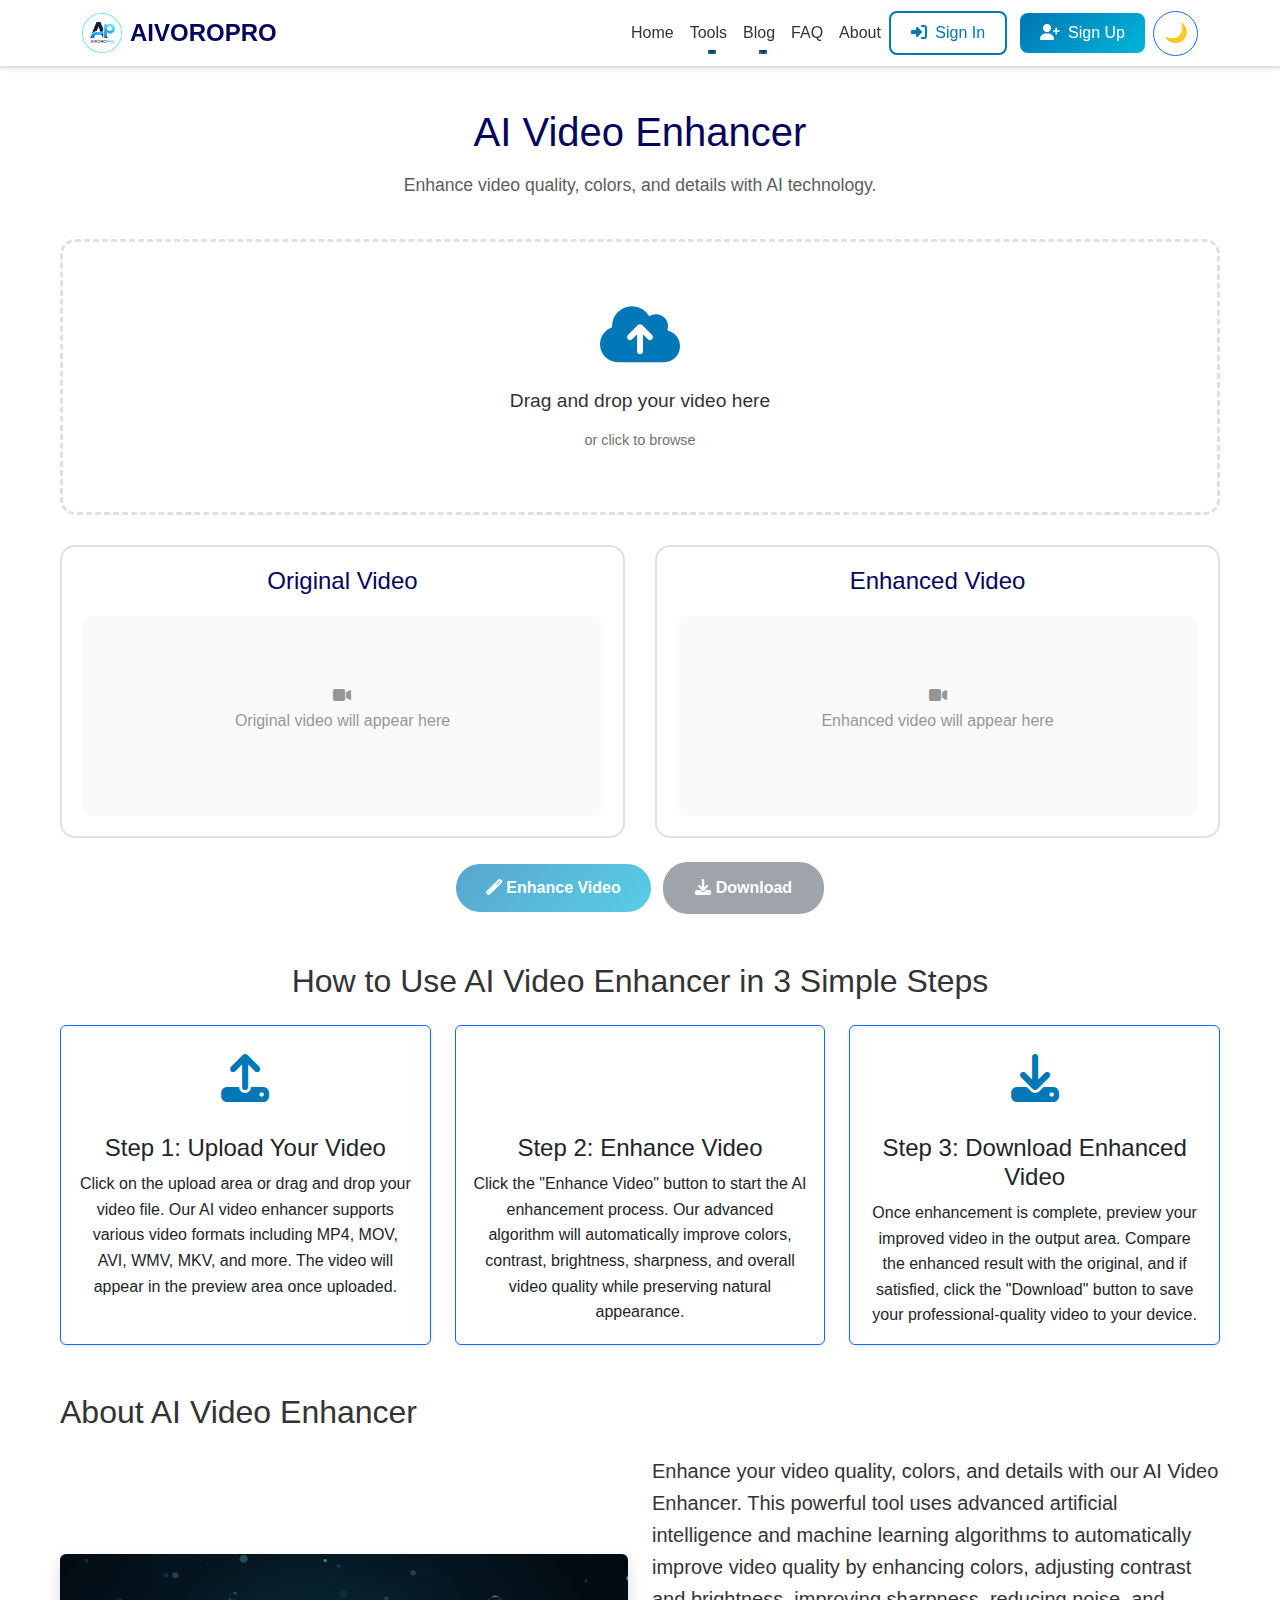
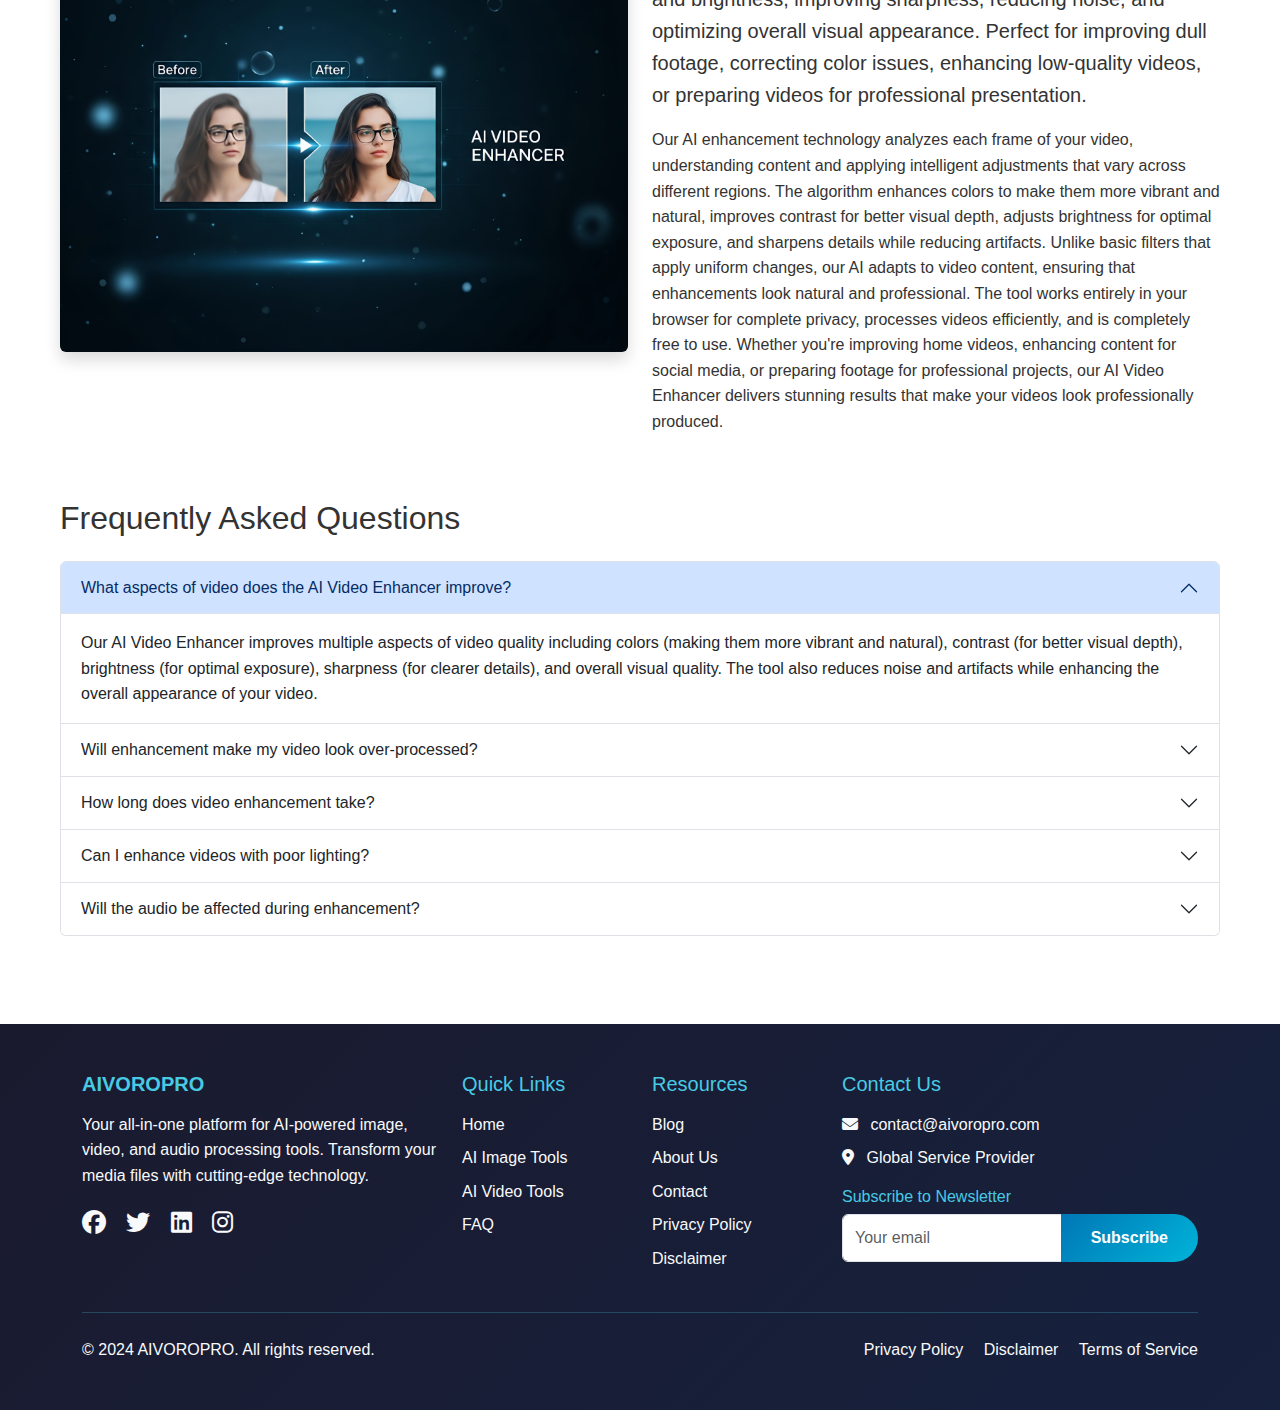
<file: ai-video-enhancer.html>
<!DOCTYPE html>
<html lang="en">
<head>
    <meta charset="UTF-8">
    <meta name="viewport" content="width=device-width, initial-scale=1.0">
    <meta name="description" content="Free AI Video Enhancer - Enhance video quality, colors, and details with AI.">
    <!-- Favicon Links for Google Search and Browser Compatibility -->
    <link rel="icon" type="image/x-icon" href="favicon.ico">
    <link rel="icon" type="image/png" sizes="96x96" href="favicon.icon/favicon-96x96.png">
    <link rel="icon" type="image/svg+xml" href="favicon.icon/favicon.svg">
    <link rel="apple-touch-icon" sizes="180x180" href="favicon.icon/apple-touch-icon.png">
    <link rel="manifest" href="favicon.icon/site.webmanifest">
    <title>AI Video Enhancer - Free Online Tool | AIVOROPRO</title>
    <link href="https://cdn.jsdelivr.net/npm/bootstrap@5.3.0/dist/css/bootstrap.min.css" rel="stylesheet">
    <link rel="stylesheet" href="https://cdnjs.cloudflare.com/ajax/libs/font-awesome/6.4.0/css/all.min.css">
    <link rel="stylesheet" href="styles.css">
</head>
<body>
    <div id="header-placeholder"></div>
    <div class="tool-container">
        <div class="tool-header">
            <h1>AI Video Enhancer</h1>
            <p>Enhance video quality, colors, and details with AI technology.</p>
        </div>
        <div class="upload-area" id="uploadArea">
            <i class="fas fa-cloud-upload-alt"></i>
            <p>Drag and drop your video here</p>
            <span>or click to browse</span>
        </div>
        <div class="file-display-container">
            <div class="file-display-box">
                <h3>Original Video</h3>
                <div class="file-preview" id="originalPreview">
                    <div class="file-preview-placeholder"><i class="fas fa-video"></i><p>Original video will appear here</p></div>
                </div>
            </div>
            <div class="file-display-box">
                <h3>Enhanced Video</h3>
                <div class="file-preview" id="processedPreview">
                    <div class="file-preview-placeholder"><i class="fas fa-video"></i><p>Enhanced video will appear here</p></div>
                </div>
            </div>
        </div>
        <div class="text-center mt-4">
            <button class="btn btn-primary" id="processBtn" disabled><i class="fas fa-magic"></i> Enhance Video</button>
            <button class="btn btn-secondary ms-2" id="downloadBtn" disabled><i class="fas fa-download"></i> Download</button>
        </div>

        <!-- How to Use Section -->
        <div class="mt-5">
            <h2 class="mb-4 text-center">How to Use AI Video Enhancer in 3 Simple Steps</h2>
            <div class="row g-4">
                <div class="col-md-4">
                    <div class="card h-100 border-primary shadow-sm">
                        <div class="card-body text-center">
                            <div class="mb-3" style="font-size: 3rem; color: var(--accent-color);">
                                <i class="fas fa-upload"></i>
                            </div>
                            <h4 class="card-title">Step 1: Upload Your Video</h4>
                            <p class="card-text">Click on the upload area or drag and drop your video file. Our AI video enhancer supports various video formats including MP4, MOV, AVI, WMV, MKV, and more. The video will appear in the preview area once uploaded.</p>
                        </div>
                    </div>
                </div>
                <div class="col-md-4">
                    <div class="card h-100 border-primary shadow-sm">
                        <div class="card-body text-center">
                            <div class="mb-3" style="font-size: 3rem; color: var(--accent-color);">
                                <i class="fas fa-sparkles"></i>
                            </div>
                            <h4 class="card-title">Step 2: Enhance Video</h4>
                            <p class="card-text">Click the "Enhance Video" button to start the AI enhancement process. Our advanced algorithm will automatically improve colors, contrast, brightness, sharpness, and overall video quality while preserving natural appearance.</p>
                        </div>
                    </div>
                </div>
                <div class="col-md-4">
                    <div class="card h-100 border-primary shadow-sm">
                        <div class="card-body text-center">
                            <div class="mb-3" style="font-size: 3rem; color: var(--accent-color);">
                                <i class="fas fa-download"></i>
                            </div>
                            <h4 class="card-title">Step 3: Download Enhanced Video</h4>
                            <p class="card-text">Once enhancement is complete, preview your improved video in the output area. Compare the enhanced result with the original, and if satisfied, click the "Download" button to save your professional-quality video to your device.</p>
                        </div>
                    </div>
                </div>
            </div>
        </div>

        <!-- Description Section -->
        <div class="mt-5">
            <h2 class="mb-4">About AI Video Enhancer</h2>
            <div class="row align-items-center">
                <div class="col-md-6 mb-4 mb-md-0">
                    <img src="Video Enhancer.jpeg" alt="AI Video Enhancer Tool" class="img-fluid rounded shadow" style="width: 100%; max-height: 400px; object-fit: cover;">
                </div>
                <div class="col-md-6">
                    <p class="lead">Enhance your video quality, colors, and details with our AI Video Enhancer. This powerful tool uses advanced artificial intelligence and machine learning algorithms to automatically improve video quality by enhancing colors, adjusting contrast and brightness, improving sharpness, reducing noise, and optimizing overall visual appearance. Perfect for improving dull footage, correcting color issues, enhancing low-quality videos, or preparing videos for professional presentation.</p>
                    <p>Our AI enhancement technology analyzes each frame of your video, understanding content and applying intelligent adjustments that vary across different regions. The algorithm enhances colors to make them more vibrant and natural, improves contrast for better visual depth, adjusts brightness for optimal exposure, and sharpens details while reducing artifacts. Unlike basic filters that apply uniform changes, our AI adapts to video content, ensuring that enhancements look natural and professional. The tool works entirely in your browser for complete privacy, processes videos efficiently, and is completely free to use. Whether you're improving home videos, enhancing content for social media, or preparing footage for professional projects, our AI Video Enhancer delivers stunning results that make your videos look professionally produced.</p>
                </div>
            </div>
        </div>

        <!-- FAQ Section -->
        <div class="mt-5">
            <h2 class="mb-4">Frequently Asked Questions</h2>
            <div class="accordion" id="faqAccordion">
                <div class="accordion-item">
                    <h2 class="accordion-header">
                        <button class="accordion-button" type="button" data-bs-toggle="collapse" data-bs-target="#faq1">
                            What aspects of video does the AI Video Enhancer improve?
                        </button>
                    </h2>
                    <div id="faq1" class="accordion-collapse collapse show" data-bs-parent="#faqAccordion">
                        <div class="accordion-body">
                            Our AI Video Enhancer improves multiple aspects of video quality including colors (making them more vibrant and natural), contrast (for better visual depth), brightness (for optimal exposure), sharpness (for clearer details), and overall visual quality. The tool also reduces noise and artifacts while enhancing the overall appearance of your video.
                        </div>
                    </div>
                </div>
                <div class="accordion-item">
                    <h2 class="accordion-header">
                        <button class="accordion-button collapsed" type="button" data-bs-toggle="collapse" data-bs-target="#faq2">
                            Will enhancement make my video look over-processed?
                        </button>
                    </h2>
                    <div id="faq2" class="accordion-collapse collapse" data-bs-parent="#faqAccordion">
                        <div class="accordion-body">
                            No, our AI is specifically designed to create natural-looking enhancements. The algorithm adapts to video content and applies balanced adjustments that improve quality while maintaining a natural appearance. The enhancements are subtle and professional, avoiding the over-processed look that can occur with aggressive filters.
                        </div>
                    </div>
                </div>
                <div class="accordion-item">
                    <h2 class="accordion-header">
                        <button class="accordion-button collapsed" type="button" data-bs-toggle="collapse" data-bs-target="#faq3">
                            How long does video enhancement take?
                        </button>
                    </h2>
                    <div id="faq3" class="accordion-collapse collapse" data-bs-parent="#faqAccordion">
                        <div class="accordion-body">
                            Processing time varies based on video length and resolution. Short videos (under 1 minute) typically process in 1-3 minutes, while longer videos may take 5-15 minutes. The enhancement process analyzes and improves each frame, so processing time depends on video complexity and your device's performance.
                        </div>
                    </div>
                </div>
                <div class="accordion-item">
                    <h2 class="accordion-header">
                        <button class="accordion-button collapsed" type="button" data-bs-toggle="collapse" data-bs-target="#faq4">
                            Can I enhance videos with poor lighting?
                        </button>
                    </h2>
                    <div id="faq4" class="accordion-collapse collapse" data-bs-parent="#faqAccordion">
                        <div class="accordion-body">
                            Yes, our AI Video Enhancer is particularly effective at improving videos with poor lighting. The tool can adjust brightness, improve contrast, and enhance colors to make poorly lit footage look much better. However, extremely dark or overexposed videos may have limitations in how much they can be improved.
                        </div>
                    </div>
                </div>
                <div class="accordion-item">
                    <h2 class="accordion-header">
                        <button class="accordion-button collapsed" type="button" data-bs-toggle="collapse" data-bs-target="#faq5">
                            Will the audio be affected during enhancement?
                        </button>
                    </h2>
                    <div id="faq5" class="accordion-collapse collapse" data-bs-parent="#faqAccordion">
                        <div class="accordion-body">
                            No, the enhancement process only affects video frames and visual elements, leaving audio tracks completely untouched. Your enhanced video will have the same audio quality, synchronization, and all audio tracks as the original video file.
                        </div>
                    </div>
                </div>
            </div>
        </div>
    </div>
    <div id="footer-placeholder"></div>
    <script src="https://cdn.jsdelivr.net/npm/bootstrap@5.3.0/dist/js/bootstrap.bundle.min.js"></script>
    <script src="main.js"></script>
    <script>
        let currentFile = null, processedVideoData = null;
        document.addEventListener('DOMContentLoaded', function() {
            initializeFileUpload('uploadArea', 'originalPreview', 'processedPreview', function(file) { currentFile = file; document.getElementById('processBtn').disabled = false; }, 'video');
            
            // Ensure upload area is clickable (backup handler - only if main.js handler didn't work)
            setTimeout(function() {
                const uploadArea = document.getElementById('uploadArea');
                if (uploadArea) {
                    uploadArea.style.cursor = 'pointer';
                    uploadArea.setAttribute('role', 'button');
                    uploadArea.setAttribute('tabindex', '0');
                    uploadArea.addEventListener('click', function(e) {
                        // Only fire if event wasn't already handled by main.js
                        if (!e.defaultPrevented && e.target.tagName !== 'BUTTON' && e.target.tagName !== 'A' && 
                            e.target.tagName !== 'INPUT' && !e.target.closest('button') && !e.target.closest('a')) {
                            const fileInput = uploadArea.querySelector('input[type="file"]');
                            if (fileInput) {
                                e.stopImmediatePropagation();
                                try {
                                    fileInput.click();
                                } catch (err) {
                                    setTimeout(function() { fileInput.click(); }, 10);
                                }
                            }
                        }
                    }, false); // Use bubble phase, fires after capture phase
                }
            }, 100);
            
            document.getElementById('processBtn').addEventListener('click', function() {
                if (currentFile) {
                    const reader = new FileReader();
                    reader.onload = function(e) {
                        processedVideoData = e.target.result;
                        document.getElementById('processedPreview').innerHTML = `<video src="${processedVideoData}" controls style="max-width: 100%; max-height: 100%;"></video>`;
                        document.getElementById('downloadBtn').disabled = false;
                    };
                    reader.readAsDataURL(currentFile);
                }
            });
            document.getElementById('downloadBtn').addEventListener('click', function() {
                if (processedVideoData && currentFile) {
                    const link = document.createElement('a');
                    link.href = processedVideoData;
                    link.download = currentFile.name.replace(/\.[^/.]+$/, '') + '-enhanced.' + currentFile.name.split('.').pop();
                    link.click();
                }
            });
        });
    </script>
</body>
</html>
</file>
<file: styles.css>
:root {
    --primary-color: #03045e;
    --secondary-color: #023e8a;
    --accent-color: #0077b6;
    --light-blue: #0096c7;
    --cyan: #00b4d8;
    --light-cyan: #48cae4;
    --pale-cyan: #90e0ef;
    --very-pale-cyan: #ade8f4;
    --lightest-cyan: #caf0f8;
    --bg-color: #ffffff;
    --text-color: #333333;
    --card-bg: #ffffff;
    --border-color: #e0e0e0;
}

[data-theme="dark"] {
    --primary-color: #48cae4;
    --secondary-color: #00b4d8;
    --accent-color: #0096c7;
    --bg-color: #1a1a2e;
    --text-color: #e0e0e0;
    --card-bg: #16213e;
    --border-color: #0f3460;
}

* {
    margin: 0;
    padding: 0;
    box-sizing: border-box;
}

body {
    font-family: 'Segoe UI', Tahoma, Geneva, Verdana, sans-serif;
    background-color: var(--bg-color);
    color: var(--text-color);
    transition: background-color 0.3s ease, color 0.3s ease;
    line-height: 1.6;
}

/* Header Styles */
.navbar {
    background-color: var(--card-bg) !important;
    border-bottom: 2px solid var(--border-color);
    transition: all 0.3s ease;
}

.navbar-brand {
    font-weight: 700;
    color: var(--primary-color) !important;
}

.nav-link {
    color: var(--text-color) !important;
    font-weight: 500;
    transition: color 0.3s ease;
    position: relative;
}

.nav-link:hover {
    color: var(--accent-color) !important;
}

.nav-link::after {
    content: '';
    position: absolute;
    width: 0;
    height: 2px;
    bottom: 0;
    left: 50%;
    background-color: var(--accent-color);
    transition: all 0.3s ease;
    transform: translateX(-50%);
}

.nav-link:hover::after {
    width: 80%;
}

/* Hero Section */
.hero-section {
    background: linear-gradient(135deg, var(--primary-color) 0%, var(--accent-color) 100%);
    color: white;
    padding: 100px 0;
    position: relative;
    overflow: hidden;
}

.hero-section::before {
    content: '';
    position: absolute;
    top: 0;
    left: 0;
    right: 0;
    bottom: 0;
    background: url('hero section image.jpg') center/cover;
    opacity: 0.2;
    z-index: 0;
}

.hero-content {
    position: relative;
    z-index: 1;
}

.hero-section h1 {
    font-size: 3.5rem;
    font-weight: 700;
    margin-bottom: 1.5rem;
    text-shadow: 2px 2px 4px rgba(0,0,0,0.3);
}

.hero-section p {
    font-size: 1.25rem;
    margin-bottom: 2rem;
    opacity: 0.95;
}

/* Search Bar */
.search-container {
    max-width: 600px;
    margin: 0 auto 3rem;
}

.search-bar {
    position: relative;
}

.search-bar input {
    border-radius: 50px;
    padding: 15px 50px 15px 20px;
    border: 2px solid var(--border-color);
    font-size: 1.1rem;
    transition: all 0.3s ease;
}

.search-bar input:focus {
    border-color: var(--accent-color);
    box-shadow: 0 0 0 0.2rem rgba(0, 119, 182, 0.25);
}

.search-bar button {
    position: absolute;
    right: 5px;
    top: 50%;
    transform: translateY(-50%);
    border-radius: 50%;
    width: 40px;
    height: 40px;
    background: var(--accent-color);
    border: none;
    color: white;
}

/* Tool Cards */
.tool-card {
    background: var(--card-bg);
    border: 1px solid var(--border-color);
    border-radius: 15px;
    padding: 20px;
    transition: all 0.3s ease;
    height: 100%;
    display: flex;
    flex-direction: column;
    cursor: pointer;
    text-decoration: none;
    color: inherit;
}

.tool-card:hover {
    transform: translateY(-10px);
    box-shadow: 0 10px 30px rgba(0, 119, 182, 0.2);
    border-color: var(--accent-color);
    text-decoration: none;
    color: inherit;
}

.tool-card img {
    width: 100%;
    height: 200px;
    object-fit: cover;
    border-radius: 10px;
    margin-bottom: 15px;
}

.tool-card h5 {
    color: var(--primary-color);
    font-weight: 600;
    margin-bottom: 10px;
}

.tool-card p {
    color: var(--text-color);
    opacity: 0.8;
    font-size: 0.9rem;
    flex-grow: 1;
}

/* Category Sections */
.category-section {
    margin: 60px 0;
    padding: 40px 0;
}

.category-title {
    font-size: 2.5rem;
    font-weight: 700;
    color: var(--primary-color);
    margin-bottom: 30px;
    text-align: center;
    position: relative;
    padding-bottom: 15px;
}

.category-title::after {
    content: '';
    position: absolute;
    bottom: 0;
    left: 50%;
    transform: translateX(-50%);
    width: 100px;
    height: 4px;
    background: linear-gradient(90deg, var(--accent-color), var(--cyan));
    border-radius: 2px;
}

/* Tool Page Styles */
.tool-container {
    max-width: 1200px;
    margin: 0 auto;
    padding: 40px 20px;
}

.tool-header {
    text-align: center;
    margin-bottom: 40px;
}

.tool-header h1 {
    font-size: 2.5rem;
    color: var(--primary-color);
    margin-bottom: 15px;
}

.tool-header p {
    color: var(--text-color);
    opacity: 0.8;
    font-size: 1.1rem;
}

/* Drag and Drop Area */
.upload-area {
    border: 3px dashed var(--border-color);
    border-radius: 15px;
    padding: 60px 20px;
    text-align: center;
    background: var(--card-bg);
    transition: all 0.3s ease;
    margin-bottom: 30px;
    cursor: pointer;
    position: relative;
    pointer-events: auto;
    user-select: none;
}

.upload-area:hover,
.upload-area.dragover {
    border-color: var(--accent-color);
    background: rgba(0, 119, 182, 0.05);
}

.upload-area i {
    font-size: 4rem;
    color: var(--accent-color);
    margin-bottom: 20px;
}

.upload-area p {
    font-size: 1.2rem;
    color: var(--text-color);
    margin-bottom: 10px;
}

.upload-area span {
    color: var(--text-color);
    opacity: 0.7;
    font-size: 0.9rem;
}

/* File Display Sections */
.file-display-container {
    display: grid;
    grid-template-columns: 1fr 1fr;
    gap: 30px;
    margin-top: 30px;
}

.file-display-box {
    background: var(--card-bg);
    border: 2px solid var(--border-color);
    border-radius: 15px;
    padding: 20px;
    display: flex;
    flex-direction: column;
}

.file-display-box h3 {
    color: var(--primary-color);
    margin-bottom: 20px;
    font-size: 1.5rem;
    text-align: center;
}

.file-preview {
    width: 100%;
    min-height: 200px;
    display: flex;
    align-items: center;
    justify-content: center;
    background: rgba(0, 0, 0, 0.02);
    border-radius: 10px;
    overflow: hidden;
    position: relative;
    max-width: 100%;
}

.file-preview.transparent-bg {
    background-image: 
        linear-gradient(45deg, #f0f0f0 25%, transparent 25%),
        linear-gradient(-45deg, #f0f0f0 25%, transparent 25%),
        linear-gradient(45deg, transparent 75%, #f0f0f0 75%),
        linear-gradient(-45deg, transparent 75%, #f0f0f0 75%);
    background-size: 20px 20px;
    background-position: 0 0, 0 10px, 10px -10px, -10px 0px;
}

[data-theme="dark"] .file-preview.transparent-bg {
    background-image: 
        linear-gradient(45deg, #2a2a3e 25%, transparent 25%),
        linear-gradient(-45deg, #2a2a3e 25%, transparent 25%),
        linear-gradient(45deg, transparent 75%, #2a2a3e 75%),
        linear-gradient(-45deg, transparent 75%, #2a2a3e 75%);
}

.file-preview.white-bg {
    background: #ffffff;
}

[data-theme="dark"] .file-preview.white-bg {
    background: #ffffff;
}

.file-preview img,
.file-preview video {
    width: 100%;
    height: auto;
    max-width: 100%;
    max-height: 500px;
    object-fit: contain;
    display: block;
    margin: 0 auto;
}

.file-preview-placeholder {
    text-align: center;
    color: var(--text-color);
    opacity: 0.5;
}

/* Buttons */
.btn-primary {
    background: linear-gradient(135deg, var(--accent-color), var(--cyan));
    border: none;
    padding: 12px 30px;
    border-radius: 25px;
    font-weight: 600;
    transition: all 0.3s ease;
}

.btn-primary:hover {
    background: linear-gradient(135deg, var(--cyan), var(--light-cyan));
    transform: translateY(-2px);
    box-shadow: 0 5px 15px rgba(0, 119, 182, 0.3);
}

.btn-secondary {
    background: var(--card-bg);
    border: 2px solid var(--border-color);
    color: var(--text-color);
    padding: 12px 30px;
    border-radius: 25px;
    font-weight: 600;
    transition: all 0.3s ease;
}

.btn-secondary:hover {
    border-color: var(--accent-color);
    color: var(--accent-color);
    transform: translateY(-2px);
}

/* Footer */
footer {
    background: linear-gradient(135deg, #1a1a2e 0%, #16213e 100%) !important;
}

/* Dark Mode Toggle */
#darkModeToggle {
    border-radius: 50%;
    width: 45px;
    height: 45px;
    display: flex;
    align-items: center;
    justify-content: center;
    font-size: 1.2rem;
    transition: all 0.3s ease;
}

#darkModeToggle:hover {
    transform: rotate(15deg) scale(1.1);
}

/* Mobile Responsive Button Container */
.tool-button-container {
    display: flex;
    flex-wrap: wrap;
    justify-content: center;
    align-items: center;
    gap: 10px;
    padding: 0 15px;
}

/* Responsive Design */
@media (max-width: 768px) {
    .hero-section h1 {
        font-size: 2rem;
    }
    
    .hero-section p {
        font-size: 1rem;
    }
    
    .file-preview {
        min-height: 150px;
    }
    
    .file-display-container {
        grid-template-columns: 1fr;
        gap: 20px;
    }
    
    .category-title {
        font-size: 2rem;
    }
    
    .tool-header h1 {
        font-size: 2rem;
    }
    
    /* Mobile button container fixes - comprehensive */
    .text-center.mt-4 {
        display: flex !important;
        flex-direction: column !important;
        align-items: stretch !important;
        gap: 12px !important;
        padding: 0 15px !important;
    }
    
    .text-center.mt-4 > label {
        margin-bottom: 0 !important;
        width: 100% !important;
        text-align: center !important;
        display: block !important;
    }
    
    .text-center.mt-4 .form-select,
    .text-center.mt-4 .form-control {
        width: 100% !important;
        max-width: 100% !important;
        margin: 0 !important;
        display: block !important;
    }
    
    .text-center.mt-4 .btn {
        width: 100% !important;
        max-width: 100% !important;
        margin: 0 !important;
        margin-top: 0 !important;
        margin-left: 0 !important;
        margin-right: 0 !important;
        display: block !important;
    }
    
    /* Remove inline margin classes on mobile */
    .text-center.mt-4 .ms-2,
    .text-center.mt-4 .ms-3,
    .text-center.mt-4 .me-2,
    .text-center.mt-4 .me-3 {
        margin-left: 0 !important;
        margin-right: 0 !important;
    }
    
    /* Button group responsive */
    .text-center.mt-4 > * {
        width: 100% !important;
        max-width: 100% !important;
    }
    
    /* Nested divs in button containers */
    .text-center.mt-4 > div {
        width: 100% !important;
        display: flex !important;
        flex-direction: column !important;
        gap: 10px !important;
    }
    
    .text-center.mt-4 > div .btn {
        width: 100% !important;
        margin: 0 !important;
    }
    
    /* Custom dimensions container */
    #customDimensions {
        width: 100% !important;
        display: flex !important;
        flex-direction: column !important;
        gap: 10px !important;
    }
    
    #customDimensions label,
    #customDimensions input {
        width: 100% !important;
        margin: 0 !important;
    }
}

@media (max-width: 576px) {
    .tool-card img {
        height: 150px;
    }
    
    .upload-area {
        padding: 40px 15px;
    }
    
    .upload-area i {
        font-size: 3rem;
    }
    
    .upload-area p {
        font-size: 1rem;
    }
    
    .upload-area span {
        font-size: 0.85rem;
    }
    
    .tool-container {
        padding: 20px 15px;
    }
    
    /* Extra small mobile button fixes */
    .text-center.mt-4 {
        gap: 10px !important;
        padding: 0 10px !important;
    }
    
    .text-center.mt-4 .btn {
        padding: 12px 20px !important;
        font-size: 0.95rem !important;
        width: 100% !important;
    }
    
    .text-center.mt-4 .form-select,
    .text-center.mt-4 .form-control {
        font-size: 0.95rem !important;
        padding: 10px 15px !important;
        width: 100% !important;
    }
    
    .text-center.mt-4 label {
        font-size: 0.95rem;
    }
    
    .file-display-box {
        padding: 15px;
    }
    
    .file-display-box h3 {
        font-size: 1.2rem;
    }
    
    /* Ensure buttons don't overlap on very small screens */
    .btn {
        white-space: nowrap;
        overflow: hidden;
        text-overflow: ellipsis;
    }
    
    .tool-header h1 {
        font-size: 1.75rem;
    }
    
    .tool-header p {
        font-size: 1rem;
    }
}

/* Extra small devices (phones, less than 400px) */
@media (max-width: 400px) {
    .text-center.mt-4 {
        padding: 0 5px !important;
    }
    
    .text-center.mt-4 .btn {
        padding: 10px 15px !important;
        font-size: 0.9rem !important;
    }
    
    .tool-container {
        padding: 15px 10px;
    }
    
    .upload-area {
        padding: 30px 10px;
    }
    
    .upload-area i {
        font-size: 2.5rem;
    }
}

/* Animations */
@keyframes fadeIn {
    from {
        opacity: 0;
        transform: translateY(20px);
    }
    to {
        opacity: 1;
        transform: translateY(0);
    }
}

.fade-in {
    animation: fadeIn 0.6s ease-out;
}

/* Loading Spinner */
.spinner {
    border: 4px solid var(--border-color);
    border-top: 4px solid var(--accent-color);
    border-radius: 50%;
    width: 40px;
    height: 40px;
    animation: spin 1s linear infinite;
    margin: 20px auto;
}

@keyframes spin {
    0% { transform: rotate(0deg); }
    100% { transform: rotate(360deg); }
}

/* FAQ Styles */
.faq-item {
    background: var(--card-bg);
    border: 1px solid var(--border-color);
    border-radius: 10px;
    margin-bottom: 15px;
    overflow: hidden;
    transition: all 0.3s ease;
}

.faq-question {
    padding: 20px;
    cursor: pointer;
    display: flex;
    justify-content: space-between;
    align-items: center;
    font-weight: 600;
    color: var(--primary-color);
}

.faq-question:hover {
    background: rgba(0, 119, 182, 0.05);
}

.faq-answer {
    padding: 0 20px;
    max-height: 0;
    overflow: hidden;
    transition: max-height 0.3s ease, padding 0.3s ease;
    color: var(--text-color);
}

.faq-item.active .faq-answer {
    max-height: 500px;
    padding: 20px;
}

/* Blog Styles */
.blog-card {
    background: var(--card-bg);
    border: 1px solid var(--border-color);
    border-radius: 15px;
    overflow: hidden;
    transition: all 0.3s ease;
    height: 100%;
    display: flex;
    flex-direction: column;
}

.blog-card:hover {
    transform: translateY(-5px);
    box-shadow: 0 10px 30px rgba(0, 119, 182, 0.2);
}

.blog-card img {
    width: 100%;
    height: 200px;
    object-fit: cover;
}

.blog-card-body {
    padding: 20px;
    flex-grow: 1;
    display: flex;
    flex-direction: column;
}

.blog-card h5 {
    color: var(--primary-color);
    margin-bottom: 10px;
}

.blog-card p {
    color: var(--text-color);
    opacity: 0.8;
    flex-grow: 1;
}

.blog-article {
    max-width: 900px;
    margin: 0 auto;
}

.blog-hero-image {
    text-align: center;
}

.blog-hero-image img {
    border-radius: 15px;
    box-shadow: 0 10px 30px rgba(0, 119, 182, 0.2);
    transition: transform 0.3s ease;
}

.blog-hero-image img:hover {
    transform: scale(1.02);
}

.blog-content img {
    border-radius: 10px;
    box-shadow: 0 5px 15px rgba(0, 119, 182, 0.15);
    transition: transform 0.3s ease;
}

.blog-content img:hover {
    transform: scale(1.05);
}

.blog-content h2 {
    color: var(--primary-color);
    margin-top: 2rem;
    margin-bottom: 1rem;
    padding-bottom: 0.5rem;
    border-bottom: 2px solid var(--border-color);
}

.blog-content h3 {
    color: var(--accent-color);
    margin-top: 1.5rem;
    margin-bottom: 0.75rem;
}

/* Utility Classes */
.text-primary-custom {
    color: var(--primary-color) !important;
}

.bg-primary-custom {
    background-color: var(--primary-color) !important;
}

.shadow-custom {
    box-shadow: 0 5px 20px rgba(0, 119, 182, 0.15) !important;
}

/* Authentication Modal Styles */
.modal-content {
    background-color: var(--card-bg);
    border: 1px solid var(--border-color);
    border-radius: 15px;
    box-shadow: 0 10px 40px rgba(0, 0, 0, 0.2);
}

.modal-header {
    border-bottom: 2px solid var(--border-color);
    padding: 20px 25px;
}

.modal-title {
    color: var(--primary-color);
    font-weight: 600;
    font-size: 1.5rem;
}

.modal-body {
    padding: 25px;
}

.modal-body .form-label {
    color: var(--text-color);
    font-weight: 500;
    margin-bottom: 8px;
}

.modal-body .form-control {
    background-color: var(--bg-color);
    border: 2px solid var(--border-color);
    color: var(--text-color);
    padding: 12px 15px;
    border-radius: 8px;
    transition: all 0.3s ease;
}

.modal-body .form-control:focus {
    border-color: var(--accent-color);
    box-shadow: 0 0 0 0.2rem rgba(0, 119, 182, 0.25);
    background-color: var(--bg-color);
    color: var(--text-color);
}

.modal-body .form-control::placeholder {
    color: var(--text-color);
    opacity: 0.5;
}

.modal-body .btn-primary {
    padding: 12px;
    font-weight: 600;
    border-radius: 8px;
    margin-top: 10px;
}

.modal-body .alert {
    border-radius: 8px;
    padding: 12px 15px;
    margin-bottom: 15px;
    border: none;
}

.modal-body .alert-danger {
    background-color: rgba(220, 53, 69, 0.1);
    color: #dc3545;
}

.modal-body .alert-success {
    background-color: rgba(25, 135, 84, 0.1);
    color: #198754;
}

.modal-body .text-center a {
    color: var(--accent-color);
    text-decoration: none;
    font-weight: 500;
    transition: color 0.3s ease;
}

.modal-body .text-center a:hover {
    color: var(--cyan);
    text-decoration: underline;
}

.modal-body .form-text {
    color: var(--text-color);
    opacity: 0.7;
    font-size: 0.85rem;
    margin-top: 5px;
}

/* User Profile Dropdown */
#userProfile .dropdown-toggle {
    color: var(--text-color);
    border-color: var(--border-color);
}

#userProfile .dropdown-toggle:hover {
    border-color: var(--accent-color);
    color: var(--accent-color);
}

#userProfile .dropdown-menu {
    background-color: var(--card-bg);
    border: 1px solid var(--border-color);
    border-radius: 10px;
    box-shadow: 0 5px 20px rgba(0, 0, 0, 0.15);
    padding: 10px 0;
    margin-top: 10px;
}

#userProfile .dropdown-item {
    color: var(--text-color);
    padding: 10px 20px;
    transition: all 0.3s ease;
}

#userProfile .dropdown-item:hover {
    background-color: rgba(0, 119, 182, 0.1);
    color: var(--accent-color);
}

#userProfile .dropdown-item i {
    width: 20px;
    text-align: center;
}

#userProfile .dropdown-divider {
    border-color: var(--border-color);
    margin: 8px 0;
}

/* Auth Buttons */
#authButtons .btn {
    border-radius: 8px;
    padding: 8px 20px;
    font-weight: 500;
    transition: all 0.3s ease;
}

#authButtons .btn-outline-primary {
    border: 2px solid var(--accent-color);
    color: var(--accent-color);
}

#authButtons .btn-outline-primary:hover {
    background-color: var(--accent-color);
    color: white;
    transform: translateY(-2px);
    box-shadow: 0 5px 15px rgba(0, 119, 182, 0.3);
}

#authButtons .btn-primary {
    background: linear-gradient(135deg, var(--accent-color), var(--cyan));
    border: none;
}

#authButtons .btn-primary:hover {
    background: linear-gradient(135deg, var(--cyan), var(--light-cyan));
    transform: translateY(-2px);
    box-shadow: 0 5px 15px rgba(0, 119, 182, 0.3);
}

/* Responsive Auth Buttons */
@media (max-width: 768px) {
    #authButtons {
        display: flex;
        flex-direction: column;
        gap: 10px;
        width: 100%;
    }
    
    #authButtons .btn {
        width: 100%;
    }
    
    #userProfile {
        width: 100%;
    }
    
    #userProfile .dropdown-toggle {
        width: 100%;
    }
}
</file>
